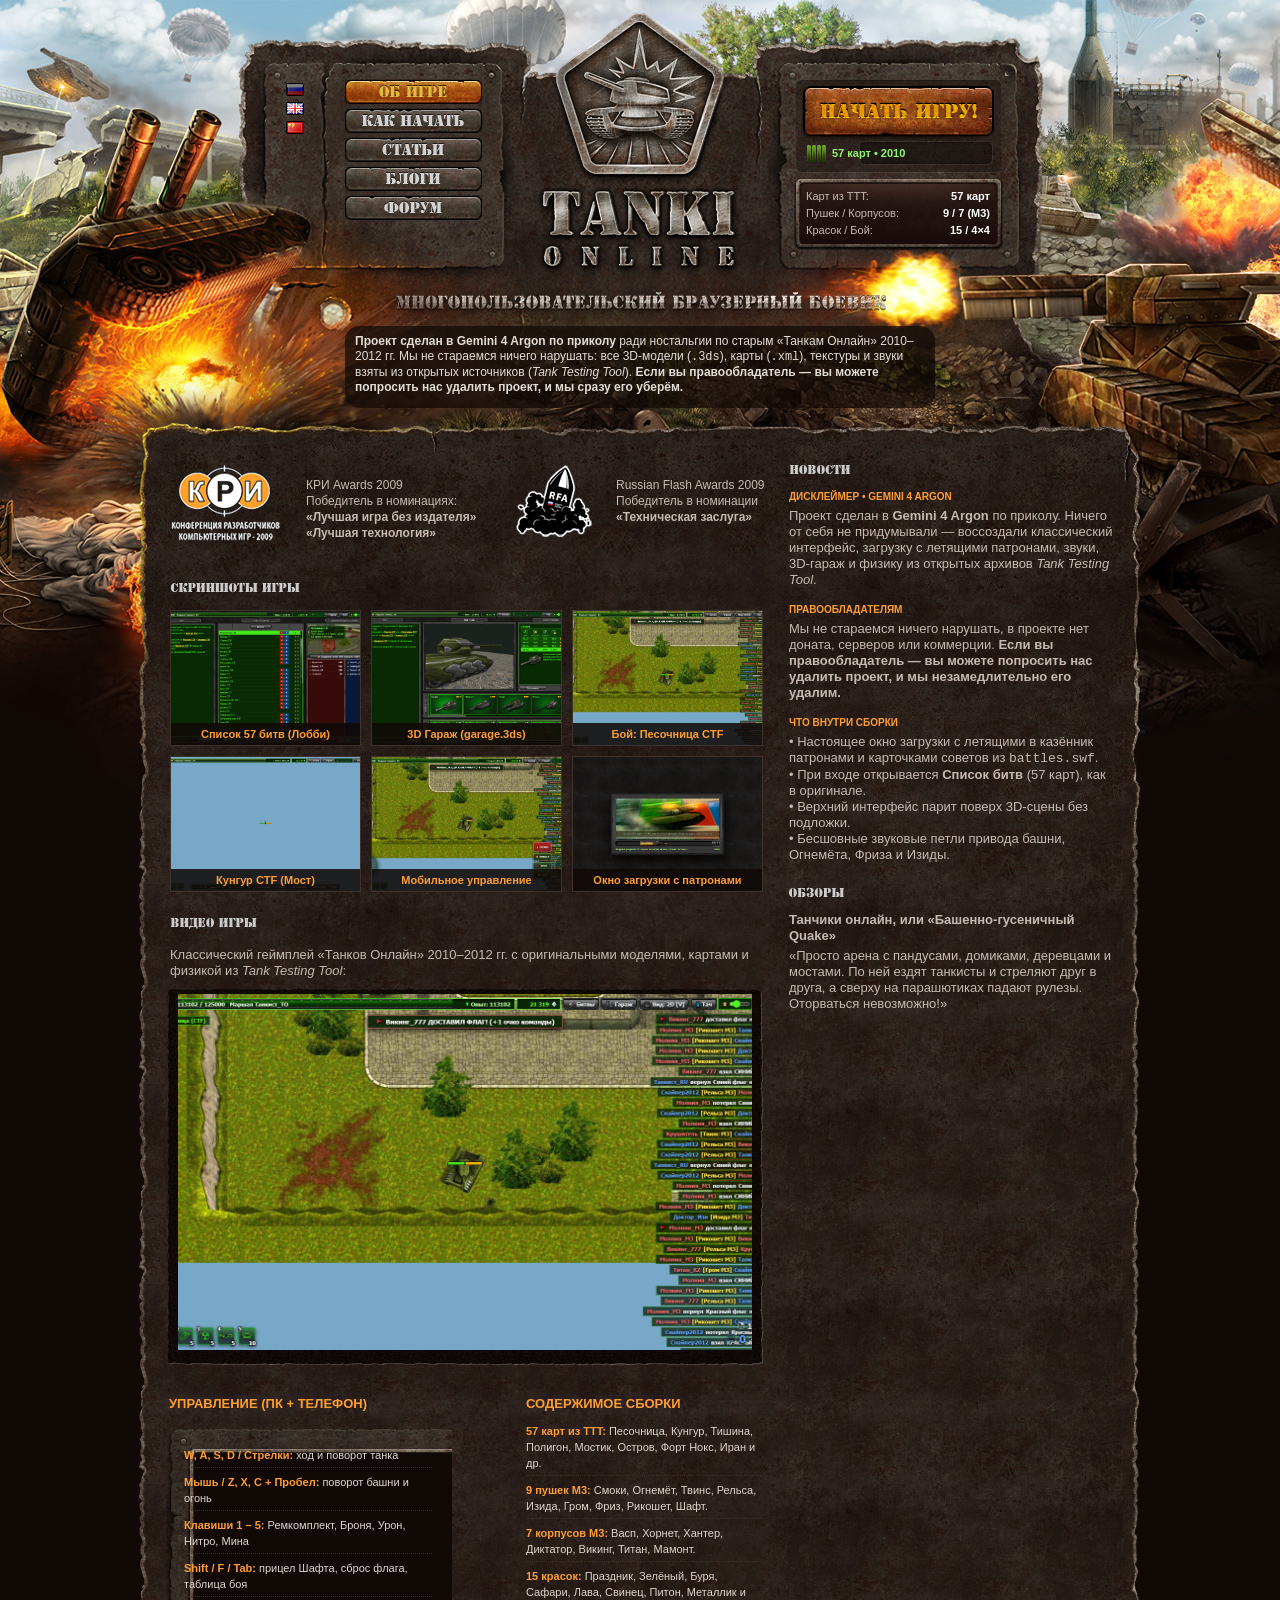
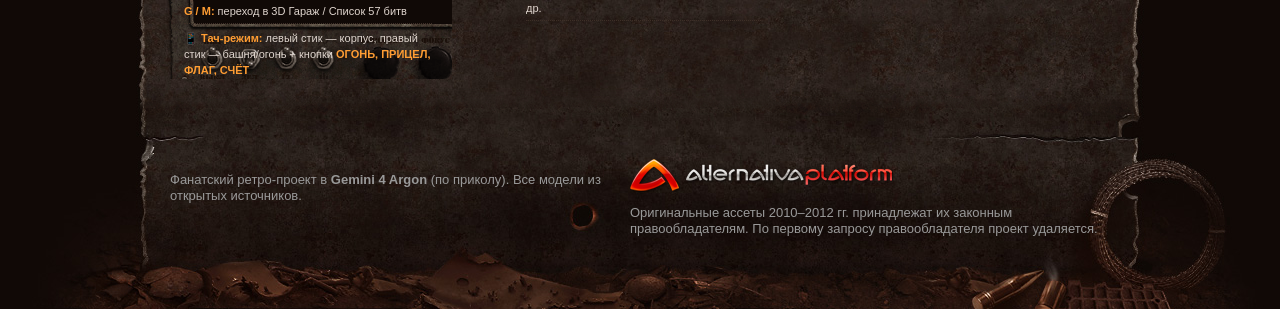
<file: index.html>
<!DOCTYPE html PUBLIC "-//W3C//DTD XHTML 1.0 Transitional//EN" "http://www.w3.org/TR/xhtml1/DTD/xhtml1-transitional.dtd">
<html xmlns="http://www.w3.org/1999/xhtml" dir="ltr" lang="ru-RU">
<head>
  <meta http-equiv="Content-Type" content="text/html; charset=UTF-8" />
  <meta name="viewport" content="width=1024" />
  <title>Танки Онлайн &#8211; многопользовательский браузерный боевик (2010–2012 • Gemini 4 Argon)</title>
  <style type="text/css">
    /* =========================================================================
       ОРИГИНАЛЬНЫЙ АРХИВНЫЙ CSS TANKIONLINE.COM/RU/ 2010 ГОДА (orig_all.css)
       ========================================================================= */
    body {
      font: 13px/16px Tahoma, Verdana, sans-serif;
      color: #c6bab3;
      background: #100906 url('site_assets/images/bg.jpg') repeat-y 50% 0;
      margin: 0;
      min-width: 1000px;
    }
    .mini { font: 12px/16px Tahoma, Verdana, sans-serif; }
    a { text-decoration: underline; color: #c93; }
    a:hover { text-decoration: none; }
    a:focus { outline: none; }
    img { border-style: none; }

    #main {
      background: url('site_assets/images/bg-main_summer.jpg') no-repeat 50% 0;
      width: 100%;
      overflow: hidden;
    }
    h1.logo {
      float: left;
      background: url('site_assets/images/logo.png') no-repeat;
      width: 208px;
      height: 264px;
      overflow: hidden;
      text-indent: -9999px;
      margin: 12px 0 0;
    }
    .logo a {
      display: block;
      width: 100%;
      height: 100%;
      overflow: hidden;
    }
    #header {
      width: 717px;
      height: 425px;
      padding: 0 137px 0 146px;
      margin: 0 auto;
      overflow: hidden;
    }
    .header {
      width: 717px;
      height: 288px;
      overflow: hidden;
    }
    .header .icons {
      float: left;
      width: 57px;
      padding: 0;
      margin: 77px 0 0;
      list-style: none;
    }
    .header .icons li {
      width: 57px;
      margin: 6px 0 0;
      overflow: hidden;
    }
    .header .icons li img { display: block; }

    #menu {
      float: left;
      width: 191px;
      padding: 0;
      margin: 75px 0 0;
      list-style: none;
    }
    #menu li {
      float: left;
      width: 100%;
      margin: 4px 0 0;
    }
    #menu li a {
      display: block;
      background: url('site_assets/images/bg-menu2.jpg') no-repeat;
      width: 141px;
      height: 25px;
      overflow: hidden;
      text-indent: -9999px;
    }
    #menu li a.btn-about   { background-position: 100% 0; }
    #menu li a.btn-about:hover, #menu li.active a.btn-about { background-position: 0 0; }
    #menu li a.btn-begin   { background-position: 100% -29px; }
    #menu li a.btn-begin:hover, #menu li.active a.btn-begin { background-position: 0 -29px; }
    #menu li a.btn-article { background-position: 100% -58px; }
    #menu li a.btn-article:hover, #menu li.active a.btn-article { background-position: 0 -58px; }
    #menu li a.btn-blog    { background-position: 100% -87px; }
    #menu li a.btn-blog:hover, #menu li.active a.btn-blog { background-position: 0 -87px; }
    #menu li a.btn-forum   { background-position: 100% -116px; }
    #menu li a.btn-forum:hover, #menu li.active a.btn-forum { background-position: 0 -116px; }

    .header .info {
      float: right;
      width: 209px;
      margin: 80px 0 0;
    }
    .header .server {
      background: url('site_assets/images/bg-server.jpg') no-repeat;
      width: 205px;
      height: 89px;
      padding: 4px 0 0;
      margin: 0 auto;
      overflow: hidden;
    }
    .header .server .btn {
      display: block;
      background: url('site_assets/images/btn-begin.gif') no-repeat;
      width: 195px;
      height: 57px;
      overflow: hidden;
      margin: 0 auto;
      text-indent: -9999px;
    }
    .header .server .btn:hover {
      background: url('site_assets/images/btn-begin.gif') no-repeat 0 -57px;
    }
    .header .server .item {
      width: 195px;
      padding: 0 0 0 10px;
      overflow: hidden;
    }
    .header .server .part {
      float: left;
      width: 185px;
    }
    .header .server .part ul {
      float: left;
      padding: 0 6px 0 0;
      margin: 4px 0 0;
      list-style: none;
    }
    .header .server .part ul li {
      float: left;
      padding: 0 0 0 1px;
    }
    .header .server .part ul li img { display: block; }
    .header .server .play {
      float: left;
      font-size: 11px;
      font-weight: bold;
      line-height: 18px;
      color: #8ef56e;
      text-decoration: none;
      margin: 3px 0 0;
    }

    .header .all {
      background: url('site_assets/images/bg-players.jpg') no-repeat;
      width: 209px;
      height: 72px;
      overflow: hidden;
      margin: 5px 0 0;
    }
    .header .all ul {
      width: 184px;
      padding: 0 13px 0 12px;
      margin: 8px 0 0;
      overflow: hidden;
      list-style: none;
    }
    .header .all ul li {
      float: left;
      width: 184px;
      margin: 3px 0 0;
      display: flex;
      justify-content: space-between;
      font-size: 11px;
      line-height: 14px;
      color: #c6bab3;
    }
    .header .all ul li b {
      color: #fff;
      font-weight: bold;
    }

    #header .holder {
      width: 590px;
      padding: 0 0 0 59px;
      overflow: hidden;
    }
    #header .slogan {
      background: url('site_assets/images/slogan.png') no-repeat;
      width: 504px;
      height: 31px;
      display: block;
      margin: 0 auto;
      text-indent: -9999px;
    }
    #header .box {
      width: 590px;
      overflow: hidden;
      margin: 7px 0 0;
    }
    #header .box .t {
      background: url('site_assets/images/bg-box-t.png') no-repeat;
      width: 590px;
      height: 15px;
      overflow: hidden;
    }
    #header .box .c {
      background: url('site_assets/images/bg-box-c.png') repeat;
      width: 570px;
      padding: 0 10px;
    }
    #header .box .c:after {
      clear: both;
      display: block;
      content: "";
    }
    #header .box .text {
      float: left;
      width: 570px;
      margin: -7px 0 -2px;
      position: relative;
    }
    #header .box .text p { margin: 0; font-size: 12px; line-height: 15px; color: #e2dcd7; }
    #header .box .b {
      background: url('site_assets/images/bg-box-b.png') no-repeat;
      width: 590px;
      height: 15px;
      overflow: hidden;
    }

    #content {
      width: 948px;
      padding: 0 26px;
      min-height: 400px;
      margin: 40px auto 0;
      overflow: hidden;
      z-index: 2;
      position: relative;
    }
    .content {
      float: left;
      width: 615px;
    }
    .links-box {
      width: 100%;
      overflow: hidden;
    }
    .links-box .item {
      float: left;
      width: 250px;
    }
    .links-box .one {
      width: 345px;
      padding: 0 0 0 5px;
    }
    .links-box .item .photo {
      float: left;
      width: 100px;
    }
    .links-box .one .photo { width: 135px; }
    .links-box .item .photo img { display: block; }

    .screen-box {
      width: 100%;
      overflow: hidden;
      margin: 30px 0 0;
    }
    .screen-box h2 {
      background: url('site_assets/images/text-screen.png') no-repeat;
      width: 130px;
      height: 10px;
      margin: 0 0 0 4px;
      overflow: hidden;
      text-indent: -9999px;
    }
    .screen-box ul {
      width: 100%;
      padding: 0;
      margin: 5px 0 0;
      overflow: hidden;
      list-style: none;
    }
    .screen-box ul li {
      float: left;
      width: 189px;
      height: 134px;
      padding: 4px;
      margin: 0 4px 4px 0;
      position: relative;
    }
    .screen-box ul li a {
      display: block;
      width: 189px;
      height: 134px;
      border: 1px solid #3f322a;
      overflow: hidden;
      position: relative;
    }
    .screen-box ul li a:hover {
      border-color: #ff9d33;
    }
    .screen-box ul li img {
      display: block;
      width: 189px;
      height: 134px;
      object-fit: cover;
    }
    .screen-caption {
      position: absolute;
      left: 0;
      right: 0;
      bottom: 0;
      background: rgba(16, 9, 6, 0.86);
      color: #ff9d33;
      font-size: 11px;
      font-weight: bold;
      padding: 3px 6px;
      text-align: center;
    }

    .video-box {
      width: 100%;
      overflow: hidden;
      margin: 20px 0 0;
    }
    .video-box h2 {
      background: url('site_assets/images/text-video.png') no-repeat;
      width: 87px;
      height: 11px;
      margin: 0 0 2px 4px;
      overflow: hidden;
      text-indent: -9999px;
    }
    .video-box p { margin: 0 0 10px 4px; }
    .video-box .photo {
      background: url('site_assets/images/bg-video.jpg') no-repeat;
      width: 586px;
      padding: 5px 6px;
      height: 367px;
      overflow: hidden;
      position: relative;
    }
    .video-showcase-link {
      display: block;
      width: 574px;
      height: 356px;
      position: relative;
      text-decoration: none;
      overflow: hidden;
    }
    .video-showcase-link img {
      width: 574px;
      height: 356px;
      object-fit: cover;
      display: block;
    }
    .video-play-overlay {
      position: absolute;
      left: 16px;
      right: 16px;
      bottom: 16px;
      background: rgba(16, 9, 6, 0.88);
      border: 1px solid #c93;
      padding: 10px 14px;
      color: #e6dad2;
    }
    .video-play-overlay strong {
      color: #ff9d33;
      font-size: 14px;
      display: block;
      margin-bottom: 4px;
    }

    .boxes {
      width: 100%;
      overflow: hidden;
      margin: 30px 0 0;
    }
    .boxes .box {
      float: left;
      width: 360px;
    }
    .boxes .klan { width: 235px; }
    .boxes .important h2 {
      font: bold 13px Tahoma, Verdana, sans-serif;
      color: #ff9d33;
      margin: 0 0 6px 3px;
      text-transform: uppercase;
    }
    .boxes .klan h2 {
      font: bold 13px Tahoma, Verdana, sans-serif;
      color: #ff9d33;
      margin: 0 0 8px 0;
      text-transform: uppercase;
    }
    .boxes .important .photo {
      background: url('site_assets/images/bg-graph.png') no-repeat;
      width: 296px;
      height: 260px;
      padding: 28px 20px 0 28px;
      overflow: hidden;
      margin: 8px 0 0 -10px;
      box-sizing: border-box;
    }
    .controls-mini-list {
      list-style: none;
      padding: 0;
      margin: 0;
      font-size: 11px;
      line-height: 16px;
      color: #dfd5ce;
    }
    .controls-mini-list li {
      margin-bottom: 6px;
      border-bottom: 1px dotted #3d2e26;
      padding-bottom: 4px;
    }
    .controls-mini-list b { color: #ff9d33; }

    .boxes .pic-list {
      width: 100%;
      padding: 0;
      margin: 0;
      overflow: hidden;
      list-style: none;
    }
    .boxes .pic-list li {
      float: left;
      width: 100%;
      line-height: 24px;
      margin: 6px 0 0;
    }
    .boxes .pic-list li a {
      display: block;
      padding: 3px 8px;
      background: #1b120d;
      border: 1px solid #3c2b22;
      color: #ff9d33;
      text-decoration: none;
      font-size: 12px;
      font-weight: bold;
    }
    .boxes .pic-list li a:hover {
      background: #2b1d15;
      border-color: #ff9d33;
      color: #fff;
    }

    .sidebar {
      float: left;
      width: 333px;
    }
    .sidebar .ad {
      background: url('site_assets/images/bg-pb.jpg') no-repeat;
      width: 307px;
      height: 80px;
      padding: 4px;
      margin: 0 0 10px 2px;
      overflow: hidden;
    }
    .sidebar .ad a.ad-banner-inner {
      display: flex;
      flex-direction: column;
      justify-content: center;
      width: 299px;
      height: 72px;
      padding: 0 14px;
      box-sizing: border-box;
      text-decoration: none;
      background: linear-gradient(90deg, rgba(22, 14, 10, 0.92) 0%, rgba(45, 28, 18, 0.78) 100%);
    }
    .sidebar .ad a.ad-banner-inner:hover {
      background: linear-gradient(90deg, rgba(45, 28, 18, 0.95) 0%, rgba(75, 46, 26, 0.88) 100%);
    }
    .sidebar .ad a.ad-banner-inner strong {
      color: #ff9d33;
      font-size: 14px;
      text-transform: uppercase;
      margin-bottom: 3px;
    }
    .sidebar .ad a.ad-banner-inner span {
      color: #d7cbc3;
      font-size: 11px;
    }

    .news-box {
      height: 1%;
      padding: 0 0 0 8px;
      overflow: hidden;
      margin: 24px 0 0;
    }
    .news-box h2 {
      background: url('site_assets/images/text-news.png') no-repeat;
      width: 61px;
      height: 10px;
      margin: 0;
      overflow: hidden;
      text-indent: -9999px;
    }
    .news-box .item {
      width: 100%;
      overflow: hidden;
      margin: 14px 0 0;
    }
    .news-box .item .date {
      display: block;
      font-style: normal;
      font-size: 10px;
      color: #ff9d33;
      font-weight: bold;
    }
    .news-box .item p { margin: 3px 0 0; }

    .view-box {
      height: 1%;
      padding: 0 0 0 8px;
      overflow: hidden;
      margin: 24px 0 0;
    }
    .view-box h2 {
      background: url('site_assets/images/text-view.png') no-repeat;
      width: 55px;
      height: 11px;
      margin: 0;
      overflow: hidden;
      text-indent: -9999px;
    }
    .view-box .item {
      width: 100%;
      overflow: hidden;
      margin: 14px 0 0;
    }
    .view-box .item p { margin: 4px 0 0; }

    .sidebar .ico-list {
      width: 100%;
      padding: 12px 0 0 8px;
      margin: 0;
      list-style: none;
      overflow: hidden;
    }
    .sidebar .ico-list li {
      float: left;
      padding: 0 2px 0 0;
    }
    .sidebar .ico-list li a {
      display: block;
      background: url('site_assets/images/icons2.png') no-repeat;
      width: 35px;
      height: 37px;
      text-indent: -9999px;
      overflow: hidden;
    }
    .sidebar .ico-list li a.ico3 { background-position: -70px 0; }
    .sidebar .ico-list li a.ico3:hover { background-position: -70px 100%; }
    .sidebar .ico-list li a.ico6 { background-position: -175px 0; }
    .sidebar .ico-list li a.ico6:hover { background-position: -175px 100%; }
    .sidebar .ico-list li a.ico5 { background-position: -140px 0; }
    .sidebar .ico-list li a.ico5:hover { background-position: -140px 100%; }
    .sidebar .ico-list li a.ico2 { background-position: -35px 0; }
    .sidebar .ico-list li a.ico2:hover { background-position: -35px 100%; }

    #footer {
      background: url('site_assets/images/bg-footer.gif') no-repeat 50% 0;
      width: 100%;
      overflow: hidden;
      margin: 10px 0 0;
      position: relative;
      z-index: 1;
    }
    .footer {
      background: url('site_assets/images/bg-footer.png') no-repeat;
      width: 1000px;
      margin: 0 auto;
      overflow: hidden;
    }
    .footer .holder {
      background: url('site_assets/images/bg-footer.jpg') no-repeat 0 24px;
      width: 1000px;
      position: relative;
      height: 150px;
      padding: 70px 0 0;
      overflow: hidden;
    }
    .footer .copy {
      float: left;
      width: 460px;
      padding: 0 0 0 30px;
    }
    .footer p {
      color: #999;
      margin: 13px 0 0;
    }
    .footer .copy ul {
      width: 100%;
      padding: 0;
      margin: 17px 0 0;
      overflow: hidden;
      list-style: none;
    }
    .footer .copy ul li {
      display: inline;
      padding: 0 0 0 25px;
    }
    .footer .copy ul li:first-child { padding: 0; }
    .footer .item {
      float: left;
      width: 480px;
    }
    .footer .logotype {
      display: block;
      background: url('site_assets/images/logo-alternative.png') no-repeat;
      width: 263px;
      height: 33px;
      text-indent: -9999px;
      overflow: hidden;
    }
  </style>
</head>
<body>
  <div id="main">
    <!-- ВЕРХНЯЯ ШАПКА 2010 ГОДА (ТОЧНАЯ ВЁРСТКА ORIG_2010.HTML) -->
    <div id="header">
      <div class="header">
        <ul class="icons">
          <li><img src="site_assets/images/ico02.gif" alt="RU" /></li>
          <li><img src="site_assets/images/ico01.gif" alt="EN" /></li>
          <li><img src="site_assets/images/ico03.gif" alt="CN" /></li>
        </ul>

        <!-- Оригинальное спрайтовое меню bg-menu2.jpg (якоря по странице портала) -->
        <ul id="menu">
          <li class="active"><a href="#about-project" class="btn-about" title="ОБ ИГРЕ">ОБ ИГРЕ</a></li>
          <li><a href="#controls-box" class="btn-begin" title="КАК НАЧАТЬ">КАК НАЧАТЬ</a></li>
          <li><a href="#screen-section" class="btn-article" title="СКРИНШОТЫ">СТАТЬИ</a></li>
          <li><a href="#news-section" class="btn-blog" title="О ПРОЕКТЕ">БЛОГ</a></li>
          <li><a href="#footer" class="btn-forum" title="ДИСКЛЕЙМЕР">ФОРУМ</a></li>
        </ul>

        <h1 class="logo"><a href="#about-project" title="Танки Онлайн">Танки Online</a></h1>

        <div class="info">
          <!-- Единственная кнопка входа в игру: оригинальный блок bg-server.jpg с кнопкой btn-begin.gif («НАЧАТЬ ИГРУ!») -->
          <div class="server">
            <a href="tanki_2d.html" id="startButton" class="btn" title="Начать игру!">Начать игру</a>
            <div class="item">
              <div class="part">
                <ul>
                  <li><img src="site_assets/images/item1-over.gif" alt="" /></li>
                  <li><img src="site_assets/images/item1-over.gif" alt="" /></li>
                  <li><img src="site_assets/images/item1-over.gif" alt="" /></li>
                  <li><img src="site_assets/images/item1-over.gif" alt="" /></li>
                </ul>
                <span class="play">57 карт • 2010</span>
              </div>
            </div>
          </div>

          <!-- Оригинальная плашка bg-players.jpg с честными цифрами контента сборки -->
          <div class="all">
            <ul>
              <li><span>Карт из TTT:</span><b>57 карт</b></li>
              <li><span>Пушек / Корпусов:</span><b>9 / 7 (M3)</b></li>
              <li><span>Красок / Бой:</span><b>15 / 4×4</b></li>
            </ul>
          </div>
        </div>
      </div>

      <!-- Оригинальный слоган slogan.png и текстурная рамка bg-box-t/c/b.png с дисклеймером Gemini 4 Argon -->
      <div class="holder" id="about-project">
        <strong class="slogan">Многопользовательский браузерный боевик</strong>
        <div class="box">
          <div class="t">&nbsp;</div>
          <div class="c">
            <div class="text">
              <p>
                <b>Проект сделан в Gemini 4 Argon по приколу</b> ради ностальгии по старым «Танкам Онлайн» 2010–2012 гг.
                Мы не стараемся ничего нарушать: все 3D-модели (<code>.3ds</code>), карты (<code>.xml</code>), текстуры и звуки взяты из открытых источников (<i>Tank Testing Tool</i>).
                <b>Если вы правообладатель — вы можете попросить нас удалить проект, и мы сразу его уберём.</b>
              </p>
            </div>
          </div>
          <div class="b">&nbsp;</div>
        </div>
      </div>
    </div>

    <!-- ОСНОВНОЙ КОНТЕНТ САЙТА 2010 ГОДА -->
    <div id="content">
      <div class="content">
        <!-- Награды КРИ Awards 2009 и Russian Flash Awards 2009 -->
        <div class="links-box">
          <div class="item one">
            <div class="photo">
              <img src="site_assets/images/logo1.png" alt="КРИ 2009" />
            </div>
            <div class="mini">
              <p>КРИ Awards 2009<br />Победитель в номинациях:<br /><b>«Лучшая игра без издателя»</b><br /><b>«Лучшая технология»</b></p>
            </div>
          </div>
          <div class="item">
            <div class="photo">
              <img src="site_assets/images/logo2.png" alt="RFA 2009" />
            </div>
            <div class="mini">
              <p>Russian Flash Awards 2009<br />Победитель в номинации<br /><b>«Техническая заслуга»</b></p>
            </div>
          </div>
        </div>

        <!-- СКРИНШОТЫ ИГРЫ (без дополнительных кнопок запуска) -->
        <div class="screen-box" id="screen-section">
          <h2 style="padding-bottom:8px;">СКРИНШОТЫ ИГРЫ</h2>
          <ul>
            <li>
              <a href="#screen-section">
                <img src="tanki_battles_list_verification.png" alt="Список 57 битв" />
                <span class="screen-caption">Список 57 битв (Лобби)</span>
              </a>
            </li>
            <li>
              <a href="#screen-section">
                <img src="tanki_garage_verification.png" alt="3D Гараж 2010" />
                <span class="screen-caption">3D Гараж (garage.3ds)</span>
              </a>
            </li>
            <li>
              <a href="#screen-section">
                <img src="tanki_battle_verification.png" alt="Песочница CTF" />
                <span class="screen-caption">Бой: Песочница CTF</span>
              </a>
            </li>
            <li>
              <a href="#screen-section">
                <img src="tanki_map_kungur_verification.png" alt="Кунгур CTF" />
                <span class="screen-caption">Кунгур CTF (Мост)</span>
              </a>
            </li>
            <li>
              <a href="#screen-section">
                <img src="tanki_mobile_controls_verification.png" alt="Мобильное управление" />
                <span class="screen-caption">Мобильное управление</span>
              </a>
            </li>
            <li>
              <a href="#screen-section">
                <img src="tanki_loader_verification.png" alt="Загрузка с патронами" />
                <span class="screen-caption">Окно загрузки с патронами</span>
              </a>
            </li>
          </ul>
        </div>

        <!-- ОРИГИНАЛЬНАЯ РАМКА ВИДЕО bg-video.jpg -->
        <div class="video-box">
          <h2>ВИДЕО ИГРЫ</h2><br />
          <p>Классический геймплей «Танков Онлайн» 2010–2012 гг. с оригинальными моделями, картами и физикой из <i>Tank Testing Tool</i>:</p>
          <div class="photo" align="center" valign="middle">
            <div class="video-showcase-link">
              <img src="tanki_battle_verification.png" alt="Танки Онлайн 2.5D" />
            </div>
          </div>
        </div>

        <!-- НИЖНИЕ ДВА БЛОКА В ОРИГИНАЛЬНОЙ СЕТКЕ .boxes (без дублирующих кнопок запуска) -->
        <div class="boxes" id="controls-box">
          <div class="box important">
            <h2>УПРАВЛЕНИЕ (ПК + ТЕЛЕФОН)</h2>
            <div class="photo">
              <ul class="controls-mini-list">
                <li><b>W, A, S, D / Стрелки:</b> ход и поворот танка</li>
                <li><b>Мышь / Z, X, C + Пробел:</b> поворот башни и огонь</li>
                <li><b>Клавиши 1 – 5:</b> Ремкомплект, Броня, Урон, Нитро, Мина</li>
                <li><b>Shift / F / Tab:</b> прицел Шафта, сброс флага, таблица боя</li>
                <li><b>G / M:</b> переход в 3D Гараж / Список 57 битв</li>
                <li><b>📱 Тач-режим:</b> левый стик — корпус, правый стик — башня/огонь + кнопки <b>ОГОНЬ, ПРИЦЕЛ, ФЛАГ, СЧЁТ</b></li>
              </ul>
            </div>
          </div>

          <div class="box klan">
            <h2>СОДЕРЖИМОЕ СБОРКИ</h2>
            <ul class="controls-mini-list" style="padding-top:4px;">
              <li><b>57 карт из TTT:</b> Песочница, Кунгур, Тишина, Полигон, Мостик, Остров, Форт Нокс, Иран и др.</li>
              <li><b>9 пушек M3:</b> Смоки, Огнемёт, Твинс, Рельса, Изида, Гром, Фриз, Рикошет, Шафт.</li>
              <li><b>7 корпусов M3:</b> Васп, Хорнет, Хантер, Диктатор, Викинг, Титан, Мамонт.</li>
              <li><b>15 красок:</b> Праздник, Зелёный, Буря, Сафари, Лава, Свинец, Питон, Металлик и др.</li>
            </ul>
          </div>
        </div>
      </div>

      <!-- ПРАВАЯ КОЛОНКА (ОРИГИНАЛЬНЫЙ SIDEBAR С ЗАГОЛОВКАМИ text-news.png / text-view.png БЕЗ ЛИШНИХ КНОПОК ИГРЫ) -->
      <div class="sidebar" id="news-section">
        <div class="news-box" style="margin-top:0;">
          <h2>НОВОСТИ</h2>
          <div class="item">
            <em class="date">ДИСКЛЕЙМЕР • GEMINI 4 ARGON</em>
            <p>
              Проект сделан в <b>Gemini 4 Argon</b> по приколу. Ничего от себя не придумывали — воссоздали классический интерфейс,
              загрузку с летящими патронами, звуки, 3D-гараж и физику из открытых архивов <i>Tank Testing Tool</i>.
            </p>
          </div>
          <div class="item">
            <em class="date">ПРАВООБЛАДАТЕЛЯМ</em>
            <p>
              Мы не стараемся ничего нарушать, в проекте нет доната, серверов или коммерции.
              <b>Если вы правообладатель — вы можете попросить нас удалить проект, и мы незамедлительно его удалим.</b>
            </p>
          </div>
          <div class="item">
            <em class="date">ЧТО ВНУТРИ СБОРКИ</em>
            <p>
              • Настоящее окно загрузки с летящими в казённик патронами и карточками советов из <code>battles.swf</code>.<br />
              • При входе открывается <b>Список битв</b> (57 карт), как в оригинале.<br />
              • Верхний интерфейс парит поверх 3D-сцены без подложки.<br />
              • Бесшовные звуковые петли привода башни, Огнемёта, Фриза и Изиды.
            </p>
          </div>
        </div>

        <div class="view-box">
          <h2>ОБЗОРЫ</h2>
          <div class="item">
            <b>Танчики онлайн, или «Башенно-гусеничный Quake»</b><br />
            <p>
              «Просто арена с пандусами, домиками, деревцами и мостами. По ней ездят танкисты и стреляют друг в друга,
              а сверху на парашютиках падают рулезы. Оторваться невозможно!»
            </p>
          </div>
        </div>
      </div>
    </div>

    <!-- ОРИГИНАЛЬНЫЙ ПОДВАЛ 2010 ГОДА (bg-footer.gif + bg-footer.png + bg-footer.jpg + logo-alternative.png) -->
    <div id="footer">
      <div class="footer">
        <div class="holder">
          <div class="copy">
            <p>Фанатский ретро-проект в <b>Gemini 4 Argon</b> (по приколу). Все модели из открытых источников.</p>
          </div>
          <div class="item">
            <span class="logotype">alternativaplatforma</span>
            <p>Оригинальные ассеты 2010–2012 гг. принадлежат их законным правообладателям. По первому запросу правообладателя проект удаляется.</p>
          </div>
        </div>
      </div>
    </div>
  </div>
</body>
</html>
</file>
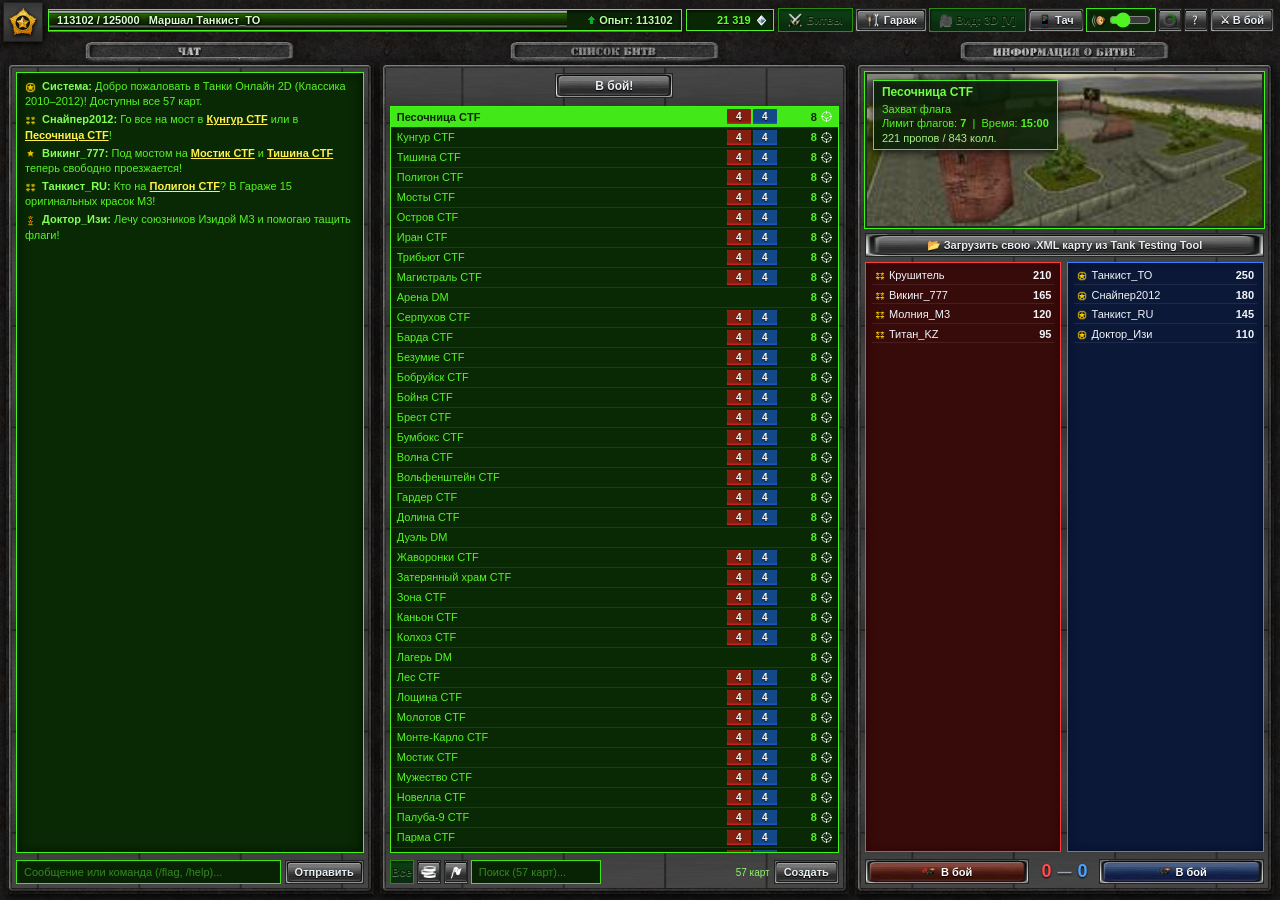
<file: tanki_2d.html>
<!DOCTYPE html>
<html lang="ru">
<head>
<meta charset="UTF-8">
<meta name="viewport" content="width=device-width, initial-scale=1.0">
<title>ТАНКИ ОНЛАЙН 2D — Классика 2010–2012 (Все 57 карт + Tank Testing Tool)</title>
<style>
  * { box-sizing: border-box; margin: 0; padding: 0; user-select: none; }
  body {
    background-color: #363d39;
    background-image: var(--ui-bg-tile);
    background-repeat: repeat;
    background-size: auto;
    color: #e6ebed;
    font-family: 'Tahoma', 'Arial', sans-serif;
    overflow: hidden;
    height: 100vh;
    display: flex;
    flex-direction: column;
    image-rendering: auto;
  }

  /* =========================================================
     ВЕРХНИЙ ИНТЕРФЕЙС ПОВЕРХ ИГРЫ (БЕЗ ПОДЛОЖКИ / ФОНОВОЙ ПОЛОСЫ!)
     ========================================================= */
  #top-hud {
    position: fixed;
    top: 0;
    left: 0;
    right: 0;
    height: 36px;
    background: transparent !important;
    border: none !important;
    box-shadow: none !important;
    display: flex;
    align-items: center;
    padding: 4px 6px 0 48px;
    z-index: 60;
    gap: 4px;
    pointer-events: none;
  }
  #top-hud > * {
    pointer-events: auto;
  }

  /* Выступающий слева щиток со званием (42x42, выступает вниз на 6px как на рефах 1, 2, 3, 4) */
  .rank-shield-float {
    position: absolute;
    left: 3px;
    top: 2px;
    width: 40px;
    height: 40px;
    background-image: var(--ui-combo-bg);
    background-size: 100% 100%;
    border: 1px solid #1d221f;
    display: flex;
    align-items: center;
    justify-content: center;
    z-index: 65;
    box-shadow: 0 2px 5px rgba(0,0,0,0.85);
  }
  .rank-shield-float img {
    width: 32px;
    height: 32px;
    object-fit: contain;
    filter: drop-shadow(0 1px 2px #000);
  }

  /* Длинная зелёная полоса звания и опыта во всю ширину шапки (до самого окошка кристаллов!) */
  .xp-bar-main {
    flex: 1;
    min-width: 180px;
    height: 22px;
    background-color: #0b2407;
    border: 1px solid #4ef522;
    box-shadow: inset 0 1px 4px rgba(0,0,0,0.9), 0 1px 0 #666e69;
    position: relative;
    overflow: hidden;
    display: flex;
    align-items: center;
  }
  .xp-bar-fill {
    height: 100%;
    width: 82%;
    background-image: var(--ui-xp-bar-c);
    background-size: auto 100%;
    background-repeat: repeat-x;
  }
  .xp-bar-text {
    position: absolute;
    inset: 0;
    display: flex;
    align-items: center;
    justify-content: space-between;
    padding: 0 8px;
    font-size: 11px;
    font-weight: 700;
    color: #dcffd0;
    text-shadow: 0 1px 2px #000, 0 0 3px #000;
    white-space: nowrap;
  }
  .xp-bar-text .score-right {
    color: #b7ff9e;
    text-shadow: 0 1px 2px #000, 0 0 3px #000;
    display: inline-flex;
    align-items: center;
    gap: 3px;
  }
  .xp-bar-text .score-right img {
    width: 9px;
    height: 8px;
    object-fit: contain;
  }

  /* Окошко кристаллов точно как на Рефах 1, 2, 3, 4 */
  .crystals-box {
    display: flex;
    align-items: center;
    justify-content: flex-end;
    background-color: #092605;
    border: 1px solid #4ef522;
    box-shadow: inset 0 1px 3px rgba(0,0,0,0.9);
    height: 22px;
    min-width: 88px;
    padding: 0 6px;
    gap: 5px;
    color: #5eff2b;
    font-size: 11px;
    font-weight: 700;
    text-shadow: 0 1px 1px #000;
    white-space: nowrap;
  }
  .crystal-icon-img {
    width: 11px;
    height: 11px;
    object-fit: contain;
  }

  /* Кнопки верхней панели из оригинальных битмапов battles.swf */
  .top-nav-buttons {
    display: flex;
    align-items: center;
    gap: 2px;
  }
  .to-swf-btn {
    height: 24px;
    padding: 0 9px;
    background-color: #555c58;
    background-image: var(--ui-btn-def-up);
    background-size: 100% 100%;
    border: 1px solid #202422;
    color: #e8eef2;
    font-family: 'Tahoma', sans-serif;
    font-size: 11px;
    font-weight: 700;
    cursor: pointer;
    display: flex;
    align-items: center;
    justify-content: center;
    gap: 4px;
    text-shadow: 0 1px 1px #000;
    white-space: nowrap;
  }
  .to-swf-btn:hover {
    background-image: var(--ui-btn-def-over);
  }
  .to-swf-btn:active {
    background-image: var(--ui-btn-def-down);
    transform: translateY(1px);
  }
  .to-swf-btn.active-tab, .to-swf-btn.active-green {
    background-image: var(--ui-btn-green-big);
    color: #062402;
    text-shadow: 0 1px 0 rgba(255,255,255,0.35);
    border-color: #298f0e;
  }
  .to-swf-btn.btn-blue {
    background-image: var(--ui-btn-blue-up);
    color: #ffffff;
  }
  .to-swf-btn.btn-blue:hover {
    background-image: var(--ui-btn-blue-over);
  }
  .to-swf-btn.btn-red {
    background-image: var(--ui-btn-red-up);
    color: #ffffff;
  }
  .to-swf-btn.btn-red:hover {
    background-image: var(--ui-btn-red-over);
  }
  .to-swf-btn img {
    width: 15px;
    height: 15px;
    object-fit: contain;
  }
  .to-swf-btn.icon-only {
    width: 24px;
    padding: 0;
  }

  .volume-control {
    display: flex;
    align-items: center;
    gap: 3px;
    background-color: #092605;
    border: 1px solid #3ce615;
    padding: 0 4px;
    height: 24px;
  }
  .volume-control input[type="range"] {
    width: 42px;
    accent-color: #4ef522;
    cursor: pointer;
  }

  /* =========================================================
     ИГРОВОЙ ХОЛСТ БОЯ И ОРИГИНАЛЬНЫЙ БОЕВОЙ HUD BATTLES.SWF
     (Рамка ViewportBorder + припасы слева снизу + счёт флагов и таймер справа снизу!)
     ========================================================= */
  #webgl-container {
    width: 100vw;
    height: 100vh;
    position: relative;
    background: #78a8c8;
    overflow: hidden;
    border: none;
  }
  canvas#webgl-canvas {
    width: 100%;
    height: 100%;
    display: block;
    touch-action: none;
  }
  canvas#overlay-canvas {
    position: absolute;
    inset: 0;
    pointer-events: none;
    z-index: 5;
  }

  /* Прицел Шафта из battles.swf (bmp_792) при зажатии Shift / ПКМ */
  #shaft-scope-overlay {
    position: absolute;
    inset: 0;
    pointer-events: none;
    z-index: 6;
    display: none;
    align-items: center;
    justify-content: center;
    background: radial-gradient(circle, rgba(0,0,0,0) 28%, rgba(0,18,0,0.82) 72%);
  }
  #shaft-scope-overlay img {
    width: 340px;
    height: 340px;
    object-fit: contain;
    opacity: 0.92;
  }

  /* Оригинальная схема помощи по клавишам из battles.swf (bmp_654) по клику на [?] */
  #help-diagram-modal {
    position: absolute;
    inset: 0;
    background: rgba(5, 14, 6, 0.78);
    z-index: 42;
    display: none;
    align-items: center;
    justify-content: center;
    cursor: pointer;
  }
  #help-diagram-modal img {
    max-width: 88%;
    max-height: 82%;
    object-fit: contain;
    filter: drop-shadow(0 8px 24px #000);
  }

  #ctf-banner {
    position: absolute;
    top: 42px;
    left: 50%;
    transform: translateX(-50%);
    background-color: rgba(9, 38, 5, 0.92);
    border: 1px solid #4ef522;
    color: #ffffff;
    font-size: 13px;
    font-weight: 900;
    padding: 4px 16px;
    z-index: 15;
    display: none;
    text-shadow: 0 1px 2px #000;
    box-shadow: 0 4px 12px rgba(0,0,0,0.85);
  }

  /* Верхний левый бейдж текущей карты в бою (сразу под плавающей верхней панелью!) */
  .battle-map-corner-pill {
    position: absolute;
    top: 44px;
    left: 10px;
    background: rgba(8, 30, 5, 0.78);
    border: 1px solid #3ce615;
    color: #65f732;
    font-size: 11px;
    font-weight: 700;
    padding: 2px 8px;
    z-index: 10;
    cursor: pointer;
    text-shadow: 0 1px 2px #000;
  }
  .battle-map-corner-pill:hover {
    background: rgba(16, 62, 10, 0.95);
    color: #a3ff7d;
  }

  /* Килл-лог в правом верхнем углу экрана боя (под плавающей верхней панелью) */
  #kill-log {
    position: absolute;
    top: 40px;
    right: 10px;
    display: flex;
    flex-direction: column;
    align-items: flex-end;
    gap: 2px;
    pointer-events: none;
    z-index: 10;
  }
  .log-item {
    background-color: rgba(8, 24, 6, 0.72);
    border: 1px solid rgba(60, 230, 21, 0.45);
    padding: 2px 7px;
    font-size: 11px;
    font-weight: 700;
    display: flex;
    align-items: center;
    gap: 5px;
    text-shadow: 0 1px 2px #000;
  }
  .t-blue { color: #60a5fa; }
  .t-red  { color: #f87171; }
  .t-gun  { color: #fde047; font-size: 11px; }

  /* Нижний левый угол боя: чистый ряд из 5 иконок припасов 34x34 (InventoryIcon из battles.swf, без громоздкой коробки!) */
  #bottom-left-inventory {
    position: absolute;
    bottom: 10px;
    left: 12px;
    display: flex;
    align-items: center;
    gap: 6px;
    z-index: 12;
  }
  .supply-btn {
    width: 36px;
    height: 36px;
    position: relative;
    cursor: pointer;
    display: flex;
    align-items: center;
    justify-content: center;
    filter: drop-shadow(0 2px 3px rgba(0,0,0,0.9));
    transition: transform 0.06s;
  }
  .supply-btn:hover { transform: scale(1.07); }
  .supply-btn.active {
    filter: drop-shadow(0 0 6px #65f732) brightness(1.18);
  }
  .supply-btn img {
    width: 34px;
    height: 34px;
    object-fit: contain;
    display: block;
  }
  .supply-btn .hotkey {
    position: absolute;
    top: -3px;
    left: 1px;
    font-size: 10px;
    font-weight: 900;
    color: #ffffff;
    text-shadow: -1px -1px 0 #000, 1px -1px 0 #000, -1px 1px 0 #000, 1px 1px 0 #000;
  }
  .supply-btn .counter {
    position: absolute;
    bottom: -2px;
    right: 0px;
    font-size: 11px;
    font-weight: 900;
    color: #ffffff;
    text-shadow: -1px -1px 0 #000, 1px -1px 0 #000, -1px 1px 0 #000, 1px 1px 0 #000;
  }

  /* Нижний правый угол боя: оригинальный CTFScoreIndicator + Таймер из battles.swf */
  #bottom-right-ctf-hud {
    position: absolute;
    bottom: 10px;
    right: 14px;
    display: flex;
    flex-direction: column;
    align-items: flex-end;
    gap: 4px;
    z-index: 12;
    pointer-events: none;
  }
  .hud-timer-row {
    display: flex;
    align-items: center;
    gap: 5px;
    font-family: 'Tahoma', sans-serif;
    font-size: 18px;
    font-weight: 900;
    color: #e2e8f0;
    text-shadow: -1px -1px 0 #000, 1px -1px 0 #000, -1px 1px 0 #000, 1px 1px 0 #000, 0 2px 4px #000;
    letter-spacing: 0.5px;
  }
  .hud-timer-row img {
    width: 14px;
    height: 15px;
    object-fit: contain;
    filter: drop-shadow(0 1px 2px #000);
  }
  .hud-ctf-scores-row {
    display: flex;
    align-items: center;
    gap: 14px;
  }
  .hud-ctf-team {
    display: flex;
    align-items: center;
    gap: 5px;
  }
  .hud-ctf-team img {
    width: 24px;
    height: 24px;
    object-fit: contain;
    filter: drop-shadow(0 2px 3px rgba(0,0,0,0.95));
  }
  .hud-ctf-score-num {
    font-family: 'Tahoma', sans-serif;
    font-size: 22px;
    font-weight: 900;
    line-height: 1;
    text-shadow: -1px -1px 0 #000, 1px -1px 0 #000, -1px 1px 0 #000, 1px 1px 0 #000, 0 2px 5px #000;
  }
  .hud-ctf-score-num.blue { color: #60a5fa; }
  .hud-ctf-score-num.red  { color: #f87171; }

  /* Скрытые совместимые элементы для старых вызовов */
  .hidden-compat-hud { display: none !important; }

  /* =========================================================
     ОБЩИЕ ТЕКСТУРНЫЕ ОКНА И ТАБЫ ИЗ BATTLES.SWF (ТОЧНЫЙ 9-SLICE, ТАБЫ ПО ЦЕНТРУ!)
     ========================================================= */
  .to-fullscreen-overlay {
    position: fixed;
    top: 0;
    left: 0;
    right: 0;
    bottom: 0;
    background-color: #363d39;
    background-image: var(--ui-bg-tile);
    background-repeat: repeat;
    background-size: auto;
    display: none;
    flex-direction: column;
    z-index: 50;
    padding: 40px 6px 6px 6px;
    gap: 5px;
  }

  /* Металлическое окно с выступающим трапециевидным табом ПО ЦЕНТРУ сверху (как на рефах 1, 2, 3, 4!) */
  .to-window-frame {
    position: relative;
    display: flex;
    flex-direction: column;
    min-height: 0;
  }
  .to-window-tab {
    align-self: center;
    margin-bottom: -3px;
    height: 25px;
    min-width: 215px;
    padding: 0 24px;
    background-image: var(--ui-tab-wide);
    background-size: 100% 100%;
    display: flex;
    align-items: center;
    justify-content: center;
    z-index: 3;
    pointer-events: none;
    flex-shrink: 0;
  }
  .to-window-tab img.tab-title-bmp {
    height: 14px;
    width: auto;
    object-fit: contain;
    display: block;
  }
  .to-window-body {
    flex: 1;
    min-height: 0;
    background-color: #464d49;
    background-image: var(--ui-bg-tile);
    background-repeat: repeat;
    background-size: auto;
    border: 6px solid transparent;
    border-image: var(--ui-window-9slice) 10 fill repeat;
    padding: 4px;
    display: flex;
    flex-direction: column;
    gap: 5px;
    box-shadow: 0 3px 8px rgba(0,0,0,0.85);
  }

  /* Внутренние зелёные, синие и красные ЭЛТ-экраны с чёткой 1px неоновой рамкой как во Flash-клиенте */
  .to-crt-green {
    flex: 1;
    min-height: 0;
    background-color: #092904;
    border: 1px solid #42f516;
    box-shadow: inset 0 0 12px rgba(0, 14, 0, 0.92);
    display: flex;
    flex-direction: column;
    overflow: hidden;
    position: relative;
  }
  .to-crt-blue {
    background-color: #0b1838;
    border: 1px solid #3583ff;
    box-shadow: inset 0 0 10px rgba(0, 12, 40, 0.9);
  }
  .to-crt-red {
    background-color: #380b0b;
    border: 1px solid #ff3b3b;
    box-shadow: inset 0 0 10px rgba(45, 0, 0, 0.9);
  }

  /* =========================================================
     ЛЕВАЯ КОЛОНКА «ЧАТ» (КАК НА РЕФАХ 1, 2, 3, 4)
     ========================================================= */
  .chat-log-scroll {
    flex: 1;
    min-height: 0;
    overflow-y: auto;
    padding: 6px 8px;
    font-size: 11px;
    line-height: 1.38;
    color: #54f524;
  }
  .chat-log-scroll::-webkit-scrollbar { width: 12px; }
  .chat-log-scroll::-webkit-scrollbar-track { background: #071904; border-left: 1px solid #2b8a12; }
  .chat-log-scroll::-webkit-scrollbar-thumb {
    background-image: var(--ui-btn-def-up);
    background-size: 100% 100%;
    border: 1px solid #7d8580;
  }
  .chat-msg {
    margin-bottom: 3px;
    word-break: break-word;
  }
  .chat-msg .chat-rank {
    display: inline-block;
    width: 11px;
    height: 11px;
    vertical-align: middle;
    margin-right: 3px;
  }
  .chat-msg .chat-author {
    color: #82ff59;
    font-weight: 700;
  }
  .chat-msg .chat-map-link {
    color: #fff04b;
    text-decoration: underline;
    cursor: pointer;
    font-weight: 700;
  }
  .chat-msg .chat-map-link:hover {
    color: #ffffff;
  }
  .chat-input-row {
    display: flex;
    gap: 4px;
    margin-top: 2px;
  }
  .to-input-field {
    flex: 1;
    height: 24px;
    background: #082304;
    border: 1px solid #3ce615;
    color: #65f732;
    padding: 0 7px;
    font-family: 'Tahoma', sans-serif;
    font-size: 11px;
    outline: none;
  }
  .to-input-field::placeholder { color: #368723; }

  /* =========================================================
     ЭКРАН «СПИСОК БИТВ» И «ИНФОРМАЦИЯ О БИТВЕ» (3 КОЛОНКИ ТОЧНО КАК НА РЕФЕ №3!)
     ========================================================= */
  .battles-layout-grid {
    flex: 1;
    min-height: 0;
    display: grid;
    grid-template-columns: 29% 37% 1fr;
    gap: 6px;
  }

  .battles-top-cta {
    display: flex;
    align-items: center;
    justify-content: center;
    padding: 1px 0 3px 0;
  }

  .battles-table-wrap {
    flex: 1;
    min-height: 0;
    overflow-y: auto;
  }
  .battles-table-wrap::-webkit-scrollbar { width: 12px; }
  .battles-table-wrap::-webkit-scrollbar-track { background: #071904; border-left: 1px solid #2b8a12; }
  .battles-table-wrap::-webkit-scrollbar-thumb {
    background-image: var(--ui-btn-def-up);
    background-size: 100% 100%;
    border: 1px solid #7d8580;
  }

  .to-battles-table {
    width: 100%;
    border-collapse: collapse;
    font-size: 11px;
  }
  .to-battles-table tbody tr {
    border-bottom: 1px solid rgba(57, 168, 30, 0.22);
    cursor: pointer;
    color: #54f524;
    height: 20px;
  }
  .to-battles-table tbody tr:hover {
    background: rgba(74, 235, 30, 0.16);
  }
  .to-battles-table tbody tr.selected-battle-row {
    background: #42e817 !important;
    color: #062402 !important;
    font-weight: 700;
  }
  .to-battles-table tbody tr.selected-battle-row td {
    color: #062402 !important;
  }
  .to-battles-table td {
    padding: 1px 6px;
    white-space: nowrap;
  }

  /* Оригинальные текстурные плашки [ 4 | 4 ] из battles.swf (cell_red / cell_blue) и индикатор слотов (icon_slots_green) */
  .battle-team-pills {
    display: inline-flex;
    align-items: center;
    gap: 2px;
  }
  .pill-red {
    display: inline-block;
    min-width: 24px;
    height: 15px;
    text-align: center;
    background-color: #c81e1e;
    background-image: var(--ui-cell-red);
    background-size: 100% 100%;
    color: #ffffff;
    font-size: 10px;
    font-weight: 700;
    line-height: 15px;
    text-shadow: 0 1px 1px #000;
  }
  .pill-blue {
    display: inline-block;
    min-width: 24px;
    height: 15px;
    text-align: center;
    background-color: #1d52c8;
    background-image: var(--ui-cell-blue);
    background-size: 100% 100%;
    color: #ffffff;
    font-size: 10px;
    font-weight: 700;
    line-height: 15px;
    text-shadow: 0 1px 1px #000;
  }
  .pill-dm-green {
    display: inline-flex;
    align-items: center;
    justify-content: flex-end;
    gap: 4px;
    font-weight: 700;
  }
  .slots-dot-img {
    width: 11px;
    height: 11px;
    object-fit: contain;
    vertical-align: middle;
  }

  .battles-bottom-bar {
    display: flex;
    align-items: center;
    justify-content: space-between;
    gap: 4px;
    padding-top: 2px;
  }

  /* Правая колонка «ИНФОРМАЦИЯ О БИТВЕ» (как на Рефе №3) */
  .battle-preview-img-wrap {
    width: 100%;
    height: 156px;
    background: #091d06;
    border: 2px solid #232a25;
    outline: 1px solid #42f516;
    position: relative;
    overflow: hidden;
    flex-shrink: 0;
  }
  #battle-info-preview-img {
    width: 100%;
    height: 100%;
    object-fit: cover;
    display: block;
  }
  .battle-preview-overlay-box {
    position: absolute;
    top: 6px;
    left: 6px;
    background: rgba(8, 30, 5, 0.86);
    border: 1px solid #42f516;
    padding: 4px 8px;
    font-size: 11px;
    color: #54f524;
    line-height: 1.32;
    box-shadow: 0 2px 8px rgba(0,0,0,0.8);
  }
  .battle-preview-overlay-box .map-title {
    font-size: 12px;
    font-weight: 700;
    color: #72ff47;
    margin-bottom: 1px;
  }

  /* Строка ссылки на битву (как на Рефе №3 между превью карты и таблицами команд!) */
  .battle-link-copy-row {
    display: flex;
    align-items: center;
    gap: 4px;
  }

  .battle-teams-split {
    flex: 1;
    min-height: 0;
    display: grid;
    grid-template-columns: 1fr 1fr;
    gap: 6px;
  }
  .battle-team-roster {
    padding: 4px 6px;
    display: flex;
    flex-direction: column;
    gap: 2px;
    font-size: 11px;
    overflow-y: auto;
  }
  .roster-player-row {
    display: flex;
    justify-content: space-between;
    align-items: center;
    padding: 2px 3px;
    color: #f1f5f9;
    font-size: 11px;
    border-bottom: 1px solid rgba(255,255,255,0.08);
  }
  .roster-player-row img.roster-rank {
    width: 10px;
    height: 11px;
    object-fit: contain;
    vertical-align: middle;
    margin-right: 4px;
  }

  .battle-join-bar {
    display: flex;
    align-items: center;
    justify-content: space-between;
    gap: 8px;
    padding-top: 2px;
  }
  .battle-score-mid {
    display: flex;
    align-items: center;
    gap: 6px;
    font-size: 18px;
    font-weight: 700;
    padding: 0 4px;
    text-shadow: 0 1px 2px #000;
  }
  .battle-score-mid .red-num { color: #ff4c4c; }
  .battle-score-mid .blue-num { color: #4ca3ff; }
  .btn-join-team {
    flex: 1;
    height: 25px;
    font-size: 11px;
    font-weight: 700;
  }

  /* =========================================================
     КЛАССИЧЕСКИЙ ГАРАЖ ТАНКОВ ОНЛАЙН (СЛЕВА ЧАТ ВО ВСЮ ВЫСОТУ, СПРАВА СВЕРХУ МОЙ ТАНК + ИНФОРМАЦИЯ И СНИЗУ 2 ЛЕНТЫ — ТОЧНО ПО РЕФАМ 1, 2, 4!)
     ========================================================= */
  .to-garage-main-split {
    flex: 1;
    min-height: 0;
    display: grid;
    grid-template-columns: 31% 1fr;
    gap: 6px;
  }
  .to-garage-right-col {
    flex: 1;
    min-width: 0;
    min-height: 0;
    display: flex;
    flex-direction: column;
    gap: 6px;
  }
  .to-garage-top-row {
    flex: 1;
    min-height: 0;
    display: grid;
    grid-template-columns: 1.16fr 0.84fr;
    gap: 6px;
  }

  /* Окно МОЙ ТАНК: 3D витрина занимает всю область окна без лишней текстовой плашки снизу (как на Рефах 1, 2, 4!) */
  .garage-3d-viewport {
    flex: 1;
    min-height: 0;
    position: relative;
    background-color: #161b18;
    border: 4px solid transparent;
    border-image: var(--ui-viewport-9slice) 6 fill repeat;
    padding: 2px;
    overflow: hidden;
    display: flex;
    flex-direction: column;
  }
  #garage-3d-canvas {
    width: 100%;
    flex: 1;
    min-height: 0;
    display: block;
    cursor: grab;
  }

  /* Правая панель Гаража: ИНФОРМАЦИЯ (таблица с характеристиками СЛЕВА и M0-M3 СПРАВА как на Рефах 1 и 2!) */
  .info-panel-body {
    flex: 1;
    min-height: 0;
    padding: 6px 8px;
    overflow-y: auto;
    color: #54f524;
    display: flex;
    flex-direction: column;
    gap: 5px;
  }
  .info-title-row {
    display: flex;
    align-items: center;
    justify-content: space-between;
  }
  .info-item-name {
    font-size: 16px;
    font-weight: 700;
    color: #54f524;
  }

  /* Ярко-зелёная таблица модификаций M0–M3 сверху:
     На Рефах 1 и 2 слева идут 4 колонки характеристик с 32x32 иконками и подписями единиц (урон, выстр/мин, град/сек, м),
     а справа — колонка модификации [M][M][M][ ] + иконка ранга + цена в кристаллах! */
  .mod-specs-box {
    border: 1px solid #49ff1c;
    background: #104906;
    padding: 2px;
  }
  .mod-specs-table {
    width: 100%;
    border-collapse: collapse;
    font-size: 11px;
  }
  .mod-specs-table th {
    padding: 2px 3px;
    text-align: center;
    border-bottom: 1px solid #3be014;
    background: #0d3b05;
    color: #65f732;
    font-size: 10px;
    font-weight: 400;
    line-height: 1.1;
  }
  .mod-specs-table th img {
    width: 26px;
    height: 26px;
    object-fit: contain;
    display: block;
    margin: 0 auto 1px auto;
  }
  .mod-specs-table td {
    padding: 2px 5px;
    text-align: center;
    color: #54f524;
    font-weight: 700;
    border-bottom: 1px solid rgba(73, 255, 28, 0.25);
    white-space: nowrap;
  }
  /* Выделенная строка текущей модификации — сплошная ярко-зелёная заливка с тёмным текстом как на Рефах 1 и 2! */
  .mod-specs-table tr.mod-active-row td {
    background: #42e817 !important;
    color: #072902 !important;
    font-weight: 700;
  }
  .mod-right-cell {
    text-align: right !important;
    white-space: nowrap;
  }
  .pip-row-inline {
    display: inline-flex;
    gap: 1px;
    vertical-align: middle;
    margin-right: 4px;
  }
  .pip-row-inline img {
    width: 8px;
    height: 11px;
  }
  .mod-rank-req {
    width: 11px;
    height: 11px;
    object-fit: contain;
    vertical-align: middle;
    margin: 0 3px;
  }

  /* Нижняя часть окна ИНФОРМАЦИЯ: слева чистое 3D превью предмета (без лишней рамки!), справа текст описания */
  .info-bottom-split {
    flex: 1;
    min-height: 0;
    display: flex;
    gap: 8px;
    align-items: flex-start;
    padding-top: 2px;
  }
  .info-item-preview-box {
    width: 122px;
    height: 82px;
    flex-shrink: 0;
    display: flex;
    align-items: center;
    justify-content: center;
    padding: 2px;
  }
  .info-item-preview-box img {
    max-width: 118px;
    max-height: 78px;
    object-fit: contain;
    filter: drop-shadow(0 3px 5px rgba(0,0,0,0.9));
  }
  .info-desc {
    flex: 1;
    font-size: 11px;
    line-height: 1.35;
    color: #54f524;
    overflow-y: auto;
    max-height: 92px;
  }

  .info-bottom-actions {
    display: flex;
    align-items: center;
    justify-content: space-between;
    gap: 8px;
    padding-top: 2px;
  }
  .info-Bottom-btn {
    min-width: 108px;
    height: 25px;
  }

  /* Нижняя часть Гаража: 2 горизонтальные ленты карточек 200x130 из battles.swf */
  .to-garage-bottom-ribbons {
    height: 292px;
    display: flex;
    flex-direction: column;
    gap: 5px;
    flex-shrink: 0;
  }
  .to-ribbon-window {
    flex: 1;
    position: relative;
    min-height: 0;
    display: flex;
    flex-direction: column;
  }
  .to-ribbon-frame {
    flex: 1;
    min-height: 0;
    background-color: #464d49;
    background-image: var(--ui-bg-tile);
    background-repeat: repeat;
    border: 5px solid transparent;
    border-image: var(--ui-window-9slice) 10 fill repeat;
    display: flex;
    padding: 2px;
    gap: 4px;
    box-shadow: 0 2px 6px rgba(0,0,0,0.85);
  }
  .ribbon-vert-tab {
    width: 24px;
    background-image: var(--ui-tab-vert);
    background-size: 100% 100%;
    display: flex;
    align-items: center;
    justify-content: center;
    flex-shrink: 0;
  }
  .ribbon-vert-tab img {
    width: 16px;
    height: auto;
    max-height: 96px;
    object-fit: contain;
  }
  .ribbon-scroll-strip {
    flex: 1;
    display: flex;
    gap: 5px;
    overflow-x: auto;
    overflow-y: hidden;
    padding: 2px 5px;
    background-color: #082404;
    border: 1px solid #3ce615;
    align-items: center;
  }
  .ribbon-scroll-strip::-webkit-scrollbar { height: 11px; }
  .ribbon-scroll-strip::-webkit-scrollbar-track { background: #071904; border-top: 1px solid #2b8a12; }
  .ribbon-scroll-strip::-webkit-scrollbar-thumb {
    background-image: var(--ui-btn-def-up);
    background-size: 100% 100%;
    border: 1px solid #7c8580;
  }

  /* Оригинальная карточка 200x130 из battles.swf (bmp_687..697) в точном масштабе */
  .to-item-card {
    width: 188px;
    min-width: 188px;
    height: 116px;
    background-size: 100% 100%;
    background-repeat: no-repeat;
    padding: 5px 8px 5px 8px;
    display: flex;
    flex-direction: column;
    justify-content: space-between;
    cursor: pointer;
    position: relative;
  }
  .to-item-card.card-type-turrets { background-image: var(--ui-card-turret); }
  .to-item-card.card-type-turrets.selected { background-image: var(--ui-card-turret-sel); }
  .to-item-card.card-type-hulls { background-image: var(--ui-card-hull); }
  .to-item-card.card-type-hulls.selected { background-image: var(--ui-card-hull-sel); }
  .to-item-card.card-type-paints { background-image: var(--ui-card-paint); }
  .to-item-card.card-type-paints.selected { background-image: var(--ui-card-paint-sel); }
  .to-item-card.card-type-supplies { background-image: var(--ui-card-supply); }
  .to-item-card.card-type-supplies.selected { background-image: var(--ui-card-supply-sel); }

  .to-item-card:hover { filter: brightness(1.08); }

  .card-top-bar {
    display: flex;
    align-items: center;
    justify-content: space-between;
    height: 16px;
    padding: 0 2px;
  }
  .card-item-title {
    font-size: 11px;
    font-weight: 700;
    color: #54f524;
    text-shadow: 0 1px 1px #000;
    white-space: nowrap;
    overflow: hidden;
    text-overflow: ellipsis;
  }
  .to-item-card.selected .card-item-title {
    color: #e6ffdc;
    text-shadow: 0 1px 2px #000, 0 0 3px #000;
    font-weight: 700;
  }
  /* 3 маленьких квадратика модификации M0-M3 в правом верхнем углу карточки (или цена в Магазине) */
  .card-m-pips {
    display: flex;
    align-items: center;
    gap: 2px;
  }
  .mod-pip-sq {
    width: 7px;
    height: 7px;
    border: 1px solid #3ce615;
    background: #092604;
  }
  .mod-pip-sq.active {
    background: #ff9900;
    border-color: #ffe600;
  }
  .card-price-top {
    font-size: 11px;
    font-weight: 700;
    color: #54f524;
    display: inline-flex;
    align-items: center;
    gap: 3px;
  }
  .to-item-card.selected .card-price-top {
    color: #062402;
  }
  .card-preview-wrap {
    flex: 1;
    display: flex;
    align-items: center;
    justify-content: center;
    min-height: 0;
    padding: 2px 0;
  }
  .card-preview-wrap img {
    max-width: 138px;
    max-height: 78px;
    object-fit: contain;
    filter: drop-shadow(0 3px 4px rgba(0,0,0,0.85));
  }

  /* Окно статистики боя (TAB) */
  #tab-screen {
    position: absolute;
    inset: 0;
    background: rgba(6, 12, 8, 0.82);
    display: none;
    align-items: center;
    justify-content: center;
    z-index: 45;
  }
  .tab-card {
    background-color: #464d49;
    background-image: var(--ui-bg-tile);
    border: 8px solid transparent;
    border-image: var(--ui-window-9slice) 10 fill repeat;
    width: 760px;
    padding: 12px;
    box-shadow: 0 20px 50px rgba(0,0,0,0.95);
  }
  .tab-card h2 { text-align: center; color: #54f524; margin-bottom: 10px; font-size: 14px; text-shadow: 0 1px 2px #000; }
  .tab-grid { display: grid; grid-template-columns: 1fr 1fr; gap: 10px; }
  .tab-col { padding: 8px; }
  .tab-table { width: 100%; border-collapse: collapse; font-size: 11px; }
  .tab-table th { text-align: left; color: #d1fae5; padding: 4px 6px; border-bottom: 1px solid rgba(255,255,255,0.2); }
  .tab-table td { padding: 4px 6px; color: #ffffff; }

  /* =========================================================
     МОБИЛЬНОЕ СЕНСОРНОЕ УПРАВЛЕНИЕ (ДВА ДЖОЙСТИКА + КНОПКИ БОЯ)
     ========================================================= */
  #mobile-touch-controls {
    position: absolute;
    inset: 0;
    pointer-events: none;
    z-index: 28;
    display: none;
  }
  #mobile-touch-controls.active {
    display: block;
  }
  .mobile-joystick-zone {
    position: absolute;
    bottom: 62px;
    width: 146px;
    height: 146px;
    border-radius: 50%;
    background: radial-gradient(circle, rgba(20, 35, 16, 0.35) 0%, rgba(12, 22, 10, 0.65) 100%);
    border: 2px solid rgba(134, 239, 109, 0.55);
    box-shadow: 0 4px 18px rgba(0, 0, 0, 0.65), inset 0 0 14px rgba(84, 245, 36, 0.2);
    pointer-events: auto;
    touch-action: none;
    display: flex;
    align-items: center;
    justify-content: center;
  }
  #mobile-joy-move { left: 22px; }
  #mobile-joy-aim  { right: 22px; border-color: rgba(251, 191, 36, 0.65); }
  .mobile-joystick-label {
    position: absolute;
    top: -20px;
    left: 0;
    right: 0;
    text-align: center;
    font-size: 10px;
    font-weight: 800;
    color: #d9f99d;
    text-shadow: 0 1px 3px #000;
    pointer-events: none;
    letter-spacing: 0.4px;
  }
  .mobile-joystick-knob {
    width: 58px;
    height: 58px;
    border-radius: 50%;
    background: radial-gradient(circle at 35% 35%, #86ef6d 0%, #2f6f1e 75%, #193e10 100%);
    border: 2px solid #ecfccb;
    box-shadow: 0 4px 12px rgba(0,0,0,0.8);
    pointer-events: none;
    transform: translate(0px, 0px);
    transition: transform 0.03s linear;
  }
  #mobile-joy-aim .mobile-joystick-knob {
    background: radial-gradient(circle at 35% 35%, #fde047 0%, #d97706 75%, #78350f 100%);
    border-color: #fef08a;
  }
  .mobile-action-cluster {
    position: absolute;
    right: 184px;
    bottom: 68px;
    display: flex;
    flex-direction: column;
    gap: 8px;
    pointer-events: auto;
    touch-action: none;
  }
  .mobile-action-btn {
    min-width: 96px;
    height: 40px;
    padding: 0 12px;
    border-radius: 8px;
    border: 2px solid rgba(190, 242, 100, 0.75);
    background: linear-gradient(180deg, rgba(44, 72, 34, 0.88) 0%, rgba(21, 38, 17, 0.92) 100%);
    color: #ecfccb;
    font-family: 'Tahoma', sans-serif;
    font-size: 12px;
    font-weight: 800;
    text-shadow: 0 1px 2px #000;
    box-shadow: 0 3px 10px rgba(0,0,0,0.75);
    display: flex;
    align-items: center;
    justify-content: center;
    gap: 5px;
    cursor: pointer;
    touch-action: none;
  }
  .mobile-action-btn.fire-btn {
    height: 50px;
    border-color: #fca5a5;
    background: linear-gradient(180deg, rgba(185, 28, 28, 0.92) 0%, rgba(127, 29, 29, 0.96) 100%);
    color: #fef2f2;
    font-size: 13px;
  }
  .mobile-action-btn:active, .mobile-action-btn.pressed {
    transform: scale(0.95);
    filter: brightness(1.22);
  }
  @media (max-width: 900px) {
    #top-hud .xp-bar-text { font-size: 10px; padding: 0 6px; }
    .mobile-joystick-zone { width: 126px; height: 126px; bottom: 56px; }
    .mobile-action-cluster { right: 158px; bottom: 58px; }
  }

  /* =========================================================
     ОРИГИНАЛЬНОЕ ОКНО ЗАГРУЗКИ ТАНКОВ ОНЛАЙН (GTanksLoaderWindow + ColdLoad + Летящие патроны GTanksLoaderWindow_p)
     ========================================================= */
  #to-preloader-screen {
    position: fixed;
    inset: 0;
    z-index: 250;
    background-color: #242a26;
    background-image: var(--ui-bg-tile);
    background-repeat: repeat;
    display: flex;
    flex-direction: column;
    align-items: center;
    justify-content: center;
    user-select: none;
  }
  .to-loader-window {
    width: 610px;
    max-width: 96vw;
    padding: 11px 10px 12px 10px;
    border-style: solid;
    border-width: 14px;
    border-image-source: var(--ui-window-9slice);
    border-image-slice: 14 fill;
    border-image-repeat: stretch;
    display: flex;
    flex-direction: column;
    align-items: center;
    gap: 8px;
    box-shadow: 0 24px 65px rgba(0, 0, 0, 0.92);
    position: relative;
  }
  .to-loader-art-box {
    width: 589px;
    max-width: 100%;
    height: 225px;
    overflow: hidden;
    background: #141a16;
    border: 1px solid #161b18;
    position: relative;
  }
  .to-loader-art-box img {
    width: 100%;
    height: 100%;
    object-fit: fill;
    display: block;
  }
  .to-loader-cartridges-wrap {
    width: 586px;
    max-width: 100%;
    height: 30px;
    position: relative;
    overflow: hidden;
    border-radius: 3px;
    box-shadow: inset 0 1px 4px rgba(0,0,0,0.95), 0 1px 0 rgba(255,255,255,0.12);
  }
  #to-loader-cartridges-canvas {
    width: 100%;
    height: 100%;
    display: block;
  }
  .to-loader-status-row {
    width: 586px;
    max-width: 100%;
    display: flex;
    align-items: center;
    justify-content: space-between;
    font-size: 11px;
    font-weight: 700;
    color: #b7f582;
    text-shadow: 0 1px 2px #000;
    padding: 0 2px;
  }
</style>
</head>
<body>

<!-- ОРИГИНАЛЬНОЕ ОКНО ЗАГРУЗКИ ТАНКОВ ОНЛАЙН (GTanksLoaderWindow: КАРТОЧКА COLDLOAD + АНИМАЦИЯ ДОСЫЛАНИЯ И ПОЛЁТА ПАТРОНОВ GTanksLoaderWindow_p) -->
<div id="to-preloader-screen">
  <div class="to-loader-window" id="to-loader-window-box">
    <div class="to-loader-art-box">
      <img id="to-loader-art-img" src="" alt="Загрузка Танков Онлайн">
    </div>
    <div class="to-loader-cartridges-wrap">
      <canvas id="to-loader-cartridges-canvas" width="586" height="30"></canvas>
    </div>
    <div class="to-loader-status-row">
      <span id="to-loader-stage-text">Загрузка ресурсов библиотеки и текстур...</span>
      <span id="to-loader-pct-text">0%</span>
    </div>
  </div>
</div>

<!-- ВЕРХНЯЯ ПАНЕЛЬ ТАНКОВ ОНЛАЙН (ПОВЕРХ ИГРЫ БЕЗ ПОДЛОЖКИ И БЕЗ ФЕЙКОВЫХ КНОПОК ДОНАТА/ВЫХОДА) -->
<div id="top-hud">
  <!-- Выступающий щиток со званием -->
  <div class="rank-shield-float" title="Звание танкиста">
    <img id="ui-rank-icon" src="" alt="">
  </div>

  <!-- Длинная зелёная полоса опыта/звания во всю ширину шапки -->
  <div class="xp-bar-main">
    <div class="xp-bar-fill" id="ui-xp-fill"></div>
    <div class="xp-bar-text">
      <span>113102 / 125000 &nbsp; Маршал Танкист_ТО</span>
      <span class="score-right">
        <img id="ui-arrow-up-icon" src="" alt="">
        <span>Опыт: <b id="ui-score-xp">113102</b></span>
      </span>
    </div>
  </div>

  <!-- Окошко кристаллов (зарабатываются в бою за фраги и флаги) -->
  <div class="crystals-box" title="Кристаллы (начисляются за уничтожение танков и доставку флагов)">
    <span id="player-crystals">21 319</span>
    <img class="crystal-icon-img" id="ui-crystal-icon" src="" alt="💎">
  </div>

  <!-- Кнопки навигации (Битвы / Гараж / Тач-управление / Звук / Полный экран / Справка) -->
  <div class="top-nav-buttons">
    <button class="to-swf-btn" id="btn-open-battles" title="Список всех 57 карт Танков Онлайн (M)">
      <img id="ui-icon-battles" src="" alt="">
      <span>Битвы</span>
    </button>
    <button class="to-swf-btn" id="btn-open-garage" title="Гараж (G)">
      <img id="ui-icon-garage" src="" alt="">
      <span>Гараж</span>
    </button>
    <button class="to-swf-btn" id="btn-camera-mode" title="Переключить вид: 2D Сверху (с подземным рентгеном X-Ray) ⇄ Классический 3D вид Танков Онлайн (клавиша V)">
      <span id="camera-mode-label">🎥 2D / 3D [V]</span>
    </button>
    <button class="to-swf-btn" id="btn-mobile-toggle" title="Включить / выключить сенсорные джойстики для телефона и планшета">
      <span>📱 Тач</span>
    </button>
    <div class="volume-control" title="Громкость звука (выстрелы + эмбиент + двигатель)">
      <img id="btn-sound-toggle" src="" alt="🔊" style="width:15px;height:15px;cursor:pointer;">
      <input type="range" id="volume-slider" min="0" max="100" value="25">
    </div>
    <button class="to-swf-btn icon-only" id="btn-fullscreen" title="Полный экран">
      <img id="ui-icon-full" src="" alt="⛶">
    </button>
    <button class="to-swf-btn icon-only" id="btn-help-diagram" title="Справка по управлению (?)">
      <img id="ui-icon-help" src="" alt="?">
    </button>
    <button class="to-swf-btn" id="btn-nav-battle" title="Вернуться в бой (ESC)" style="display:none;">
      <img id="ui-icon-close" src="" alt="" style="display:none;">
      <span>⚔ В бой</span>
    </button>
    <!-- Скрытые вспомогательные элементы -->
    <button class="hidden-compat-hud" id="btn-load-xml-map"></button>
    <input type="file" id="xml-map-file-input" accept=".xml" style="display:none;">
    <button class="hidden-compat-hud" id="btn-reset-match"></button>
    <button class="hidden-compat-hud" id="btn-tab-score"></button>
  </div>
</div>

<!-- ИГРОВОЙ ХОЛСТ БОЯ (ВО ВЕСЬ ЭКРАН ПОД ВЕРХНЕЙ ПАНЕЛЬЮ + ИНВЕНТАРЬ + МОБИЛЬНОЕ УПРАВЛЕНИЕ) -->
<div id="webgl-container">
  <canvas id="webgl-canvas"></canvas>
  <canvas id="overlay-canvas"></canvas>

  <!-- Прицел Шафта из battles.swf -->
  <div id="shaft-scope-overlay">
    <img id="ui-shaft-scope-img" src="" alt="">
  </div>

  <!-- Схема управления из battles.swf по нажатию на [?] -->
  <div id="help-diagram-modal" title="Нажмите в любом месте, чтобы закрыть">
    <img id="ui-help-diagram-img" src="" alt="Управление">
  </div>

  <div id="ctf-banner"></div>
  <div class="battle-map-corner-pill" id="btn-current-map-badge" title="Нажмите, чтобы выбрать любую из 57 карт Танков Онлайн">
    <span id="current-map-title">Песочница CTF</span>
  </div>
  <div class="battle-map-corner-pill" id="xray-underground-badge" style="top:8px; left:134px; display:none; border-color:#38ff6a; color:#65f732; background:rgba(8,28,14,0.88); box-shadow:0 0 10px rgba(56,255,106,0.45);">
    <span>🚇 ПОДЗЕМЕЛЬЕ / ПОД МОСТОМ (X-RAY ПРОСВЕТ АКТИВЕН)</span>
  </div>
  <div id="kill-log"></div>

  <!-- Сенсорное мобильное управление (левый джойстик — ход корпуса, правый джойстик — башня и огонь + кнопки) -->
  <div id="mobile-touch-controls">
    <div class="mobile-joystick-zone" id="mobile-joy-move">
      <div class="mobile-joystick-label">ХОД ТАНКА</div>
      <div class="mobile-joystick-knob" id="mobile-knob-move"></div>
    </div>
    <div class="mobile-action-cluster">
      <button type="button" class="mobile-action-btn fire-btn" id="mobile-btn-fire">🔥 ОГОНЬ</button>
      <button type="button" class="mobile-action-btn" id="mobile-btn-scope">🎯 ПРИЦЕЛ</button>
      <button type="button" class="mobile-action-btn" id="mobile-btn-flag">🚩 ФЛАГ</button>
      <button type="button" class="mobile-action-btn" id="mobile-btn-tab">📊 СЧЁТ</button>
    </div>
    <div class="mobile-joystick-zone" id="mobile-joy-aim">
      <div class="mobile-joystick-label">БАШНЯ / ОГОНЬ</div>
      <div class="mobile-joystick-knob" id="mobile-knob-aim"></div>
    </div>
  </div>

  <!-- Нижний левый угол: 5 иконок припасов InventoryIcon из battles.swf -->
  <div id="bottom-left-inventory">
    <div class="supply-btn" id="btn-sup-1" title="Ремкомплект (1)">
      <span class="hotkey">1</span>
      <img id="img-sup-1" src="" alt="Ремка">
      <span class="counter" id="cnt-sup-1">5</span>
    </div>
    <div class="supply-btn" id="btn-sup-2" title="Двойная защита (2)">
      <span class="hotkey">2</span>
      <img id="img-sup-2" src="" alt="ДА">
      <span class="counter" id="cnt-sup-2">5</span>
    </div>
    <div class="supply-btn" id="btn-sup-3" title="Двойной урон (3)">
      <span class="hotkey">3</span>
      <img id="img-sup-3" src="" alt="ДД">
      <span class="counter" id="cnt-sup-3">5</span>
    </div>
    <div class="supply-btn" id="btn-sup-4" title="Нитро (4)">
      <span class="hotkey">4</span>
      <img id="img-sup-4" src="" alt="Нитро">
      <span class="counter" id="cnt-sup-4">5</span>
    </div>
    <div class="supply-btn" id="btn-sup-5" title="Мина (5)">
      <span class="hotkey">5</span>
      <img id="img-sup-5" src="" alt="Мина">
      <span class="counter" id="cnt-sup-5">10</span>
    </div>
  </div>

  <!-- Панель быстрого переключения вооружения и спавна танков из Tank Testing Tool (Новая Графика 3D) -->
  <div id="ttt-quick-bar" style="position:absolute; bottom:8px; left:50%; transform:translateX(-50%); z-index:26; display:flex; align-items:center; gap:5px; padding:4px 8px; background:rgba(9,22,12,0.86); border:1px solid #4ade80; border-radius:4px; box-shadow:0 2px 10px rgba(0,0,0,0.75); font:11px Tahoma,sans-serif; color:#d9f99d; user-select:none; white-space:nowrap;">
    <span style="color:#65f732; font-weight:700; margin-right:2px;" title="Tank Testing Tool (Новая Графика 3D)">⚙ TTT 3D:</span>
    <button type="button" class="to-swf-btn" id="ttt-prev-hull" style="min-width:20px; height:20px; padding:0 4px;" title="Предыдущий корпус (клавиша [)">◀</button>
    <span id="ttt-lbl-hull" style="min-width:74px; text-align:center; font-weight:700; color:#fff;" title="Корпус M3 (клавиши [ / ])">Хорнет M3</span>
    <button type="button" class="to-swf-btn" id="ttt-next-hull" style="min-width:20px; height:20px; padding:0 4px;" title="Следующий корпус (клавиша ])">▶</button>

    <span style="color:#4b5563;">|</span>
    <button type="button" class="to-swf-btn" id="ttt-prev-turret" style="min-width:20px; height:20px; padding:0 4px;" title="Предыдущая пушка (клавиша -)">◀</button>
    <span id="ttt-lbl-turret" style="min-width:78px; text-align:center; font-weight:700; color:#fef08a;" title="Пушка M3 (клавиши - / =)">Рельса M3</span>
    <button type="button" class="to-swf-btn" id="ttt-next-turret" style="min-width:20px; height:20px; padding:0 4px;" title="Следующая пушка (клавиша =)">▶</button>

    <span style="color:#4b5563;">|</span>
    <button type="button" class="to-swf-btn" id="ttt-next-paint" style="height:20px; padding:0 6px;" title="Сменить краску танка (клавиша P)">🎨 <span id="ttt-lbl-paint">Зелёный</span> [P]</button>
    <button type="button" class="to-swf-btn" id="ttt-spawn-dummy" style="height:20px; padding:0 6px;" title="Создать танк-мишень перед собой как в Tank Testing Tool (клавиша Insert)">+ Танк [Ins]</button>
    <button type="button" class="to-swf-btn" id="ttt-flip-tank" style="height:20px; padding:0 6px;" title="Подбросить с переворотом / Поставить перевёрнутый танк на гусеницы (клавиша R)">🔄 Переворот [R]</button>
    <button type="button" class="to-swf-btn" id="ttt-toggle-ai" style="height:20px; padding:0 6px;" title="Переключить режим ботов: Активный бой / Неподвижные мишени TTT (клавиша B)">🤖 <span id="ttt-lbl-ai">ИИ: Бой</span> [B]</button>
    <button type="button" class="to-swf-btn" id="ttt-self-destruct" style="height:20px; padding:0 6px;" title="Самоуничтожение / Респавн танка (клавиша Delete)">💥 [Del]</button>
  </div>

  <!-- Нижний правый угол: CTFScoreIndicator и Таймер из battles.swf -->
  <div id="bottom-right-ctf-hud">
    <div class="hud-timer-row">
      <img id="ui-clock-icon" src="" alt="">
      <span id="val-timer">05:00</span>
    </div>
    <div class="hud-ctf-scores-row">
      <div class="hud-ctf-team" title="Синий флаг">
        <img id="ui-flag-blue-icon" src="" alt="">
        <span class="hud-ctf-score-num blue" id="score-blue">0</span>
        <span id="flag-state-blue" class="hidden-compat-hud">На базе</span>
      </div>
      <div class="hud-ctf-team" title="Красный флаг">
        <img id="ui-flag-red-icon" src="" alt="">
        <span class="hud-ctf-score-num red" id="score-red">0</span>
        <span id="flag-state-red" class="hidden-compat-hud">На базе</span>
      </div>
    </div>
  </div>

  <!-- Скрытые совместимые элементы старого нижнего бара (теперь полоса HP и перезарядки рисуется прямо над танком как в оригинале!) -->
  <div class="hidden-compat-hud">
    <div id="hud-hp-fill"></div>
    <div id="hud-hp-text"></div>
    <div id="hud-reload-fill"></div>
  </div>
</div>

<!-- ОКНО ТАБЛИЦЫ БОЯ (TAB) -->
<div id="tab-screen">
  <div class="tab-card">
    <h2 id="tab-map-heading">ПЕСОЧНИЦА CTF — ТАБЛИЦА БОЯ</h2>
    <div class="tab-grid">
      <div class="tab-col to-crt-blue">
        <h3 style="color:#93c5fd; margin-bottom:8px; font-size:13px;">СИНЯЯ КОМАНДА</h3>
        <table class="tab-table" id="table-blue">
          <thead><tr><th>Танкист</th><th>Вооружение</th><th>Флаги</th><th>Уничтожил</th><th>Подбит</th></tr></thead>
          <tbody></tbody>
        </table>
      </div>
      <div class="tab-col to-crt-red">
        <h3 style="color:#fca5a5; margin-bottom:8px; font-size:13px;">КРАСНАЯ КОМАНДА</h3>
        <table class="tab-table" id="table-red">
          <thead><tr><th>Танкист</th><th>Вооружение</th><th>Флаги</th><th>Уничтожил</th><th>Подбит</th></tr></thead>
          <tbody></tbody>
        </table>
      </div>
    </div>
  </div>
</div>

<!-- =========================================================
     ЭКРАН «СПИСОК БИТВ» + «ИНФОРМАЦИЯ О БИТВЕ» (РЕФ №3: ЧАТ СЛЕВА, СПИСОК ПО ЦЕНТРУ, ИНФО СПРАВА)
     ========================================================= -->
<div id="battles-screen" class="to-fullscreen-overlay">
  <div class="battles-layout-grid">
    <!-- Левая колонка: ЧАТ / КОММУНИКАТОР -->
    <div class="to-window-frame">
      <div class="to-window-tab">
        <img class="tab-title-bmp" id="bmp-title-chat-battles" src="" alt="ЧАТ">
      </div>
      <div class="to-window-body">
        <div class="to-crt-green">
          <div class="chat-log-scroll" id="chat-log-battles"></div>
        </div>
        <div class="chat-input-row">
          <input type="text" class="to-input-field" id="chat-input-battles" placeholder="Сообщение или команда (/flag, /help)...">
          <button class="to-swf-btn" id="btn-chat-send-battles" style="height:24px;">Отправить</button>
        </div>
      </div>
    </div>

    <!-- Центральная колонка: СПИСОК БИТВ (все 57 карт Танков Онлайн) -->
    <div class="to-window-frame">
      <div class="to-window-tab">
        <img class="tab-title-bmp" id="bmp-title-battles" src="" alt="СПИСОК БИТВ">
      </div>
      <div class="to-window-body">
        <div class="battles-top-cta">
          <button class="to-swf-btn" id="btn-quick-battle" style="min-width:118px; height:25px; font-size:12px;">В бой!</button>
        </div>
        <div class="to-crt-green">
          <div class="battles-table-wrap">
            <table class="to-battles-table">
              <tbody id="battles-list-tbody"></tbody>
            </table>
          </div>
        </div>
        <div class="battles-bottom-bar">
          <div style="display:flex; gap:3px; align-items:center;">
            <button class="to-swf-btn icon-only active-tab" id="btn-filter-all" title="Все режимы">Все</button>
            <button class="to-swf-btn icon-only" id="btn-filter-dm" title="Бой без правил (DM)"><img id="ui-icon-dm-filter" src="" alt="DM"></button>
            <button class="to-swf-btn icon-only" id="btn-filter-ctf" title="Захват флага (CTF)"><img id="ui-icon-ctf-filter" src="" alt="CTF"></button>
            <input type="text" id="battles-search" class="to-input-field" style="width:130px;" placeholder="Поиск (57 карт)...">
          </div>
          <div style="display:flex; gap:4px; align-items:center;">
            <span style="font-size:10px; color:#8ef56e;" id="battles-count-label">57 карт</span>
            <button class="to-swf-btn" id="btn-battles-create" title="Запустить выбранную карту">Создать</button>
          </div>
        </div>
      </div>
    </div>

    <!-- Правая колонка: ИНФОРМАЦИЯ О БИТВЕ (ТОЧНО ПО РЕФУ №3) -->
    <div class="to-window-frame">
      <div class="to-window-tab">
        <img class="tab-title-bmp" id="bmp-title-battle-info" src="" alt="ИНФОРМАЦИЯ О БИТВЕ">
      </div>
      <div class="to-window-body">
        <div class="battle-preview-img-wrap">
          <img id="battle-info-preview-img" src="" alt="Превью карты">
          <div class="battle-preview-overlay-box">
            <div class="map-title" id="battle-info-title">Песочница CTF</div>
            <div id="battle-info-mode-text">Захват флага</div>
            <div>Лимит флагов: <b>7</b> &nbsp;|&nbsp; Время: <b>15:00</b></div>
            <div id="battle-info-props" style="color:#a7f387;">221 пропов / 843 колл.</div>
            <span id="battle-info-mode-badge" style="display:none;">CTF</span>
            <span id="battle-info-maxp" style="display:none;">8 на 8</span>
          </div>
        </div>

        <!-- Кнопка загрузки пользовательской .XML карты из Tank Testing Tool (без фейковой ссылки на сервер) -->
        <div class="battle-link-copy-row">
          <button class="to-swf-btn" id="btn-battles-load-xml" style="width:100%;" title="Открыть свой .xml файл карты из Tank Testing Tool">📂 Загрузить свою .XML карту из Tank Testing Tool</button>
          <input type="hidden" id="battle-share-link" value="">
          <button id="btn-copy-battle-link" style="display:none;"></button>
        </div>

        <div class="battle-teams-split">
          <div class="battle-team-roster to-crt-red" id="roster-red-list"></div>
          <div class="battle-team-roster to-crt-blue" id="roster-blue-list"></div>
        </div>

        <div class="battle-join-bar">
          <button class="to-swf-btn btn-red btn-join-team" id="btn-join-battle-red">
            <img id="ui-play-red" src="" alt="">
            <span>В бой</span>
          </button>
          <div class="battle-score-mid">
            <span class="red-num" id="roster-score-red">0</span>
            <span style="color:#9ca3af; font-size:14px;">—</span>
            <span class="blue-num" id="roster-score-blue">0</span>
          </div>
          <button class="to-swf-btn btn-blue btn-join-team" id="btn-join-battle-blue">
            <img id="ui-play-blue" src="" alt="">
            <span>В бой</span>
          </button>
          <button id="btn-battles-close" style="display:none;"></button>
        </div>
      </div>
    </div>
  </div>
</div>

<!-- =========================================================
     ОКНО ГАРАЖА (ТОЧНО ПО РЕФАМ №1, №2, №4: СЛЕВА ЧАТ ВО ВСЮ ВЫСОТУ ЭКРАНА, СПРАВА СВЕРХУ МОЙ ТАНК + ИНФОРМАЦИЯ И СНИЗУ 2 ЛЕНТЫ МОЙ СКЛАД / МАГАЗИН!)
     ========================================================= -->
<div id="garage-screen" class="to-fullscreen-overlay">
  <div class="to-garage-main-split">
    <!-- Левая колонка во всю высоту: ЧАТ (неподвижен при переключении Битвы <-> Гараж, как в оригинале!) -->
    <div class="to-window-frame">
      <div class="to-window-tab">
        <img class="tab-title-bmp" id="bmp-title-chat-garage" src="" alt="ЧАТ">
      </div>
      <div class="to-window-body">
        <div class="to-crt-green">
          <div class="chat-log-scroll" id="chat-log-garage"></div>
        </div>
        <div class="chat-input-row">
          <input type="text" class="to-input-field" id="chat-input-garage" placeholder="Написать в чат или нажать на карту...">
          <button class="to-swf-btn" id="btn-chat-send-garage" style="height:24px;">Сказать</button>
        </div>
      </div>
    </div>

    <!-- Правая часть Гаража: сверху [МОЙ ТАНК | ИНФОРМАЦИЯ], снизу 2 ленты [МОЙ СКЛАД] и [МАГАЗИН] -->
    <div class="to-garage-right-col">
      <div class="to-garage-top-row">
        <!-- Окно МОЙ ТАНК (подлинная 3D-комната гаража garage.3ds + garage.jpg!) -->
        <div class="to-window-frame">
          <div class="to-window-tab">
            <img class="tab-title-bmp" id="bmp-title-my-tank" src="" alt="МОЙ ТАНК">
          </div>
          <div class="to-window-body">
            <div class="garage-3d-viewport" id="garage-3d-wrap">
              <canvas id="garage-3d-canvas"></canvas>
              <span style="display:none;" id="garage-combo-label"></span>
              <span style="display:none;" id="stat-flags-cap">0</span>
              <span style="display:none;" id="stat-kills-tot">0</span>
            </div>
          </div>
        </div>

        <!-- Окно ИНФОРМАЦИЯ (таблица с зелёными иконками СЛЕВА и M0-M3 СПРАВА + 3D превью слева и текст справа снизу) -->
        <div class="to-window-frame">
          <div class="to-window-tab">
            <img class="tab-title-bmp" id="bmp-title-info" src="" alt="ИНФОРМАЦИЯ">
          </div>
          <div class="to-window-body">
            <div class="to-crt-green">
              <div class="info-panel-body">
                <div class="info-title-row">
                  <span class="info-item-name" id="garage-inspect-name">Смоки</span>
                  <span style="display:none;" id="garage-crystals-label">21319</span>
                </div>
                <div id="garage-inspect-stats"></div>
                <div class="info-bottom-split">
                  <div class="info-item-preview-box">
                    <img id="garage-inspect-preview" src="" alt="">
                  </div>
                  <div class="info-desc" id="garage-inspect-desc"></div>
                </div>
              </div>
            </div>
            <div class="info-bottom-actions">
              <button id="btn-garage-upgrade" style="display:none;"></button>
              <button class="to-swf-btn info-Bottom-btn" id="btn-garage-equip" style="min-width:160px;">Установить</button>
              <button id="btn-close-garage" style="display:none;"></button>
            </div>
          </div>
        </div>
      </div>

      <!-- Нижние 2 горизонтальные ленты: МОЙ СКЛАД и МАГАЗИН (строго под МОЙ ТАНК и ИНФОРМАЦИЯ!) -->
      <div class="to-garage-bottom-ribbons">
        <div class="to-ribbon-window">
          <div class="to-ribbon-frame">
            <div class="ribbon-vert-tab">
              <img id="bmp-title-my-items" src="" alt="МОЙ СКЛАД">
            </div>
            <div class="ribbon-scroll-strip" id="garage-ribbon-turrets"></div>
          </div>
        </div>

        <div class="to-ribbon-window">
          <div class="to-ribbon-frame">
            <div class="ribbon-vert-tab">
              <img id="bmp-title-shop" src="" alt="МАГАЗИН">
            </div>
            <div class="ribbon-scroll-strip" id="garage-ribbon-hulls"></div>
          </div>
        </div>
      </div>
    </div>
  </div>
</div>

<!-- Скрипты Three.js и оригинальные данные Tank Testing Tool / .tara / battles.swf -->
<script src="three.min.js"></script>
<script>if (typeof THREE === 'undefined') document.write('<script src="https://cdnjs.cloudflare.com/ajax/libs/three.js/r128/three.min.js"><\\/script>');</script>
<script src="tanki_geometry.js"></script>
<script src="tanki_textures_data.js"></script>
<script src="tanki_sounds_data.js"></script>
<script src="tanki_map_libs.js"></script>
<script>
(() => {
  // ==========================================
  // 0. ИНИЦИАЛИЗАЦИЯ ОРИГИНАЛЬНЫХ ТЕКСТУР ИНТЕРФЕЙСА ИЗ BATTLES.SWF
  // ==========================================
  const swfImgCache = {};
  function getSwfImage(key) {
    if (swfImgCache[key]) return swfImgCache[key];
    if (typeof TANKI_SWF_UI === 'undefined' || !TANKI_SWF_UI[key]) return null;
    const im = new Image();
    im.src = TANKI_SWF_UI[key];
    swfImgCache[key] = im;
    return im;
  }

  if (typeof TANKI_SWF_UI !== 'undefined') {
    const rootStyle = document.documentElement.style;
    const cssMap = {
      '--ui-bg-tile': 'bg_tile',
      '--ui-window-9slice': 'window_9slice',
      '--ui-viewport-9slice': 'viewport_9slice',
      '--ui-combo-bg': 'combo_bg',
      '--ui-tab-wide': 'tab_wide',
      '--ui-tab-med': 'tab_med',
      '--ui-tab-vert': 'tab_vert',
      '--ui-screen-green': 'screen_green',
      '--ui-screen-blue': 'screen_blue',
      '--ui-screen-red': 'screen_red',
      '--ui-card-turret': 'card_turret',
      '--ui-card-turret-sel': 'card_turret_sel',
      '--ui-card-hull': 'card_hull',
      '--ui-card-hull-sel': 'card_hull_sel',
      '--ui-card-paint': 'card_paint',
      '--ui-card-paint-sel': 'card_paint_sel',
      '--ui-card-supply': 'card_supply',
      '--ui-card-supply-sel': 'card_supply_sel',
      '--ui-btn-def-up': 'btn_def_up',
      '--ui-btn-def-over': 'btn_def_over',
      '--ui-btn-def-down': 'btn_def_down',
      '--ui-btn-def-act': 'btn_def_act',
      '--ui-btn-green-big': 'btn_green_big',
      '--ui-btn-blue-up': 'btn_blue_up',
      '--ui-btn-blue-over': 'btn_blue_over',
      '--ui-btn-red-up': 'btn_red_up',
      '--ui-btn-red-over': 'btn_red_over',
      '--ui-cell-up': 'cell_up',
      '--ui-cell-sel': 'cell_sel',
      '--ui-cell-red': 'cell_red',
      '--ui-cell-blue': 'cell_blue',
      '--ui-xp-bar-c': 'xp_bar_c',
      '--ui-pip-empty': 'pip_empty',
      '--ui-pip-full': 'pip_full',
      '--ui-mod-pip': 'mod_pip'
    };
    for (const [cssVar, key] of Object.entries(cssMap)) {
      if (TANKI_SWF_UI[key]) {
        rootStyle.setProperty(cssVar, `url("${TANKI_SWF_UI[key]}")`);
      }
    }
    const setImg = (id, key) => {
      const el = document.getElementById(id);
      if (el && TANKI_SWF_UI[key]) el.src = TANKI_SWF_UI[key];
    };
    setImg('ui-rank-icon', 'rank_icon_max');
    setImg('ui-arrow-up-icon', 'icon_arrow_up');
    setImg('ui-flag-blue-icon', 'flag_blue_hud');
    setImg('ui-flag-red-icon', 'flag_red_hud');
    setImg('ui-clock-icon', 'icon_clock_sm');
    setImg('ui-crystal-icon', 'crystal_icon');
    setImg('ui-icon-battles', 'icon_battles');
    setImg('ui-icon-garage', 'icon_garage');
    setImg('btn-sound-toggle', 'icon_sound');
    setImg('ui-icon-full', 'icon_full');
    setImg('ui-icon-help', 'icon_help');
    setImg('ui-icon-close', 'icon_close');
    setImg('ui-icon-dm-filter', 'icon_dm_sm');
    setImg('ui-icon-ctf-filter', 'icon_flag_sm');
    setImg('ui-shaft-scope-img', 'shaft_scope');
    setImg('ui-help-diagram-img', 'help_diagram_ru');
    setImg('bmp-title-chat-battles', 'title_chat_ru');
    setImg('bmp-title-chat-garage', 'title_chat_ru');
    setImg('bmp-title-battles', 'title_battles_ru');
    setImg('bmp-title-battle-info', 'title_battle_info_ru');
    setImg('bmp-title-my-tank', 'title_my_tank_ru');
    setImg('bmp-title-info', 'title_info_ru');
    setImg('bmp-title-my-items', 'title_my_items_ru');
    setImg('bmp-title-shop', 'title_shop_ru');
    setImg('ui-play-red', 'play_icon_red');
    setImg('ui-play-blue', 'play_icon_blue');

    // Предзагрузка иконок для 2D оверлея над танками
    ['eff_health', 'eff_armor', 'eff_power', 'eff_nitro', 'rank_sm_1', 'rank_sm_2', 'rank_sm_3', 'rank_sm_4', 'rank_sm_5', 'rank_sm_6', 'rank_sm_7'].forEach(getSwfImage);
  }

  // ==========================================
  // 0.1. ОРИГИНАЛЬНОЕ ОКНО ЗАГРУЗКИ ТАНКОВ ОНЛАЙН (GTanksLoaderWindow + Анимация летящих патронов GTanksLoaderWindow_p из battles.swf!)
  // ==========================================
  const preloaderScreen = document.getElementById('to-preloader-screen');
  const loaderArtImg = document.getElementById('to-loader-art-img');
  const loaderStageText = document.getElementById('to-loader-stage-text');
  const loaderPctText = document.getElementById('to-loader-pct-text');
  const loaderCartridgesCanvas = document.getElementById('to-loader-cartridges-canvas');
  const loaderCartridgesCtx = loaderCartridgesCanvas ? loaderCartridgesCanvas.getContext('2d') : null;

  // Предзагружаем 5 оригинальных спрайтов казённика и патронов из встроенного SWF GTanksLoaderWindow_p_dataClass (CID 900)
  const loaderSprites = {
    bg: getSwfImage('loader_p_bg'),
    shell: getSwfImage('loader_p_shell'),
    feeder: getSwfImage('loader_p_feeder'),
    bolt: getSwfImage('loader_p_bolt'),
    chamber: getSwfImage('loader_p_chamber')
  };

  // Точная покадровая таблица координат X (кадры 20..79 из Sprite CID=22 в loader_p_data.swf, 60 FPS)
  const LOADER_SHELL_X = [
    0.2, 0.85, 2.0, 3.7, 6.0, 9.05, 12.9, 17.6, 23.2, 29.85,
    37.45, 45.95, 55.15, 65.7, 78.2, 91.4, 104.95, 118.7, 132.65, 146.7,
    160.8, 175.0, 189.3, 203.6, 217.95, 232.3, 246.7, 261.15, 275.55, 290.0,
    304.45, 318.9, 333.35, 347.8, 362.25, 376.65, 391.05, 405.45, 419.75, 434.05,
    448.25, 462.4, 476.4, 490.25, 503.8, 516.85, 528.1, 537.85, 546.6, 554.25,
    560.8, 566.3, 570.8, 574.45, 577.35, 579.55, 581.15, 582.2, 582.8, 583.0
  ];
  const LOADER_BOLT_X = [
    0.25, 1.0, 2.3, 4.25, 6.85, 10.15, 14.25, 19.15, 24.9, 31.5,
    38.95, 47.0, 55.55, 65.65, 78.3, 91.7, 105.4, 119.35, 133.45, 147.65,
    161.95, 176.3, 190.7, 205.1, 219.6, 234.1, 248.6, 263.1, 277.65, 292.2,
    306.7, 321.25, 335.75, 350.25, 364.75, 379.2, 393.6, 408.0, 422.3, 436.55,
    450.7, 464.75, 478.65, 492.35, 505.65, 518.25, 528.65, 537.6, 546.0, 553.6,
    560.25, 565.95, 570.75, 574.65, 577.8, 580.2, 581.95, 583.1, 583.8, 584.0
  ];

  function drawSingleCartridgeCycle(ctx, k) {
    // Смещение Sprite CID=22 на сцене: x = 3, y = -1
    const ox = 3.0, oy = -1.0;
    const sh = loaderSprites.shell;
    const fd = loaderSprites.feeder;
    const bl = loaderSprites.bolt;

    if (k < 10) {
      // Кадры 0..9: подача патрона снизу вверх подавателем (29.0 -> 0.0)
      const sy = 29.0 * (1 - k / 9.0);
      const fy = sy + 2.0;
      if (sh && sh.complete && sh.naturalWidth) ctx.drawImage(sh, ox, oy + sy);
      if (fd && fd.complete && fd.naturalWidth) ctx.drawImage(fd, ox, oy + fy);
    } else if (k < 20) {
      // Кадры 10..19: патрон на линии досылания, нижний подаватель уходит вниз, сверху опускается затвор
      const fy = 2.0 + (k - 9) * 2.9;
      if (sh && sh.complete && sh.naturalWidth) ctx.drawImage(sh, ox, oy + 0.0);
      if (fd && fd.complete && fd.naturalWidth) ctx.drawImage(fd, ox, oy + fy);
      if (k >= 12 && bl && bl.complete && bl.naturalWidth) {
        const by = (k <= 17) ? (-11.0 + (k - 12) * 2.6) : 2.0;
        ctx.drawImage(bl, ox, oy + by);
      }
    } else {
      // Кадры 20..79: стремительный разгон и полёт патрона в казённик ствола справа
      const idx = Math.min(59, k - 20);
      const sx = LOADER_SHELL_X[idx];
      const bx = LOADER_BOLT_X[idx];
      if (sh && sh.complete && sh.naturalWidth) ctx.drawImage(sh, ox + sx, oy + 0.0);
      if (bl && bl.complete && bl.naturalWidth) ctx.drawImage(bl, ox + bx, oy + 2.0);
    }
  }

  let loaderAnimStartMs = performance.now();
  function renderLoaderCartridgesFrame(nowMs) {
    if (!preloaderScreen || preloaderScreen.style.display === 'none' || !loaderCartridgesCtx) return;
    const ctx = loaderCartridgesCtx;
    ctx.clearRect(0, 0, 586, 30);

    // 1. Подложка казённика (586x30)
    const bg = loaderSprites.bg;
    if (bg && bg.complete && bg.naturalWidth) {
      ctx.drawImage(bg, 0, 0);
    } else {
      ctx.fillStyle = '#1b1f1c';
      ctx.fillRect(0, 0, 586, 30);
    }

    // 2. Внутренняя маска (Shape CID=15: rect 1, 1 .. 583, 29 -> 582x28)
    ctx.save();
    ctx.beginPath();
    ctx.rect(1, 1, 582, 28);
    ctx.clip();

    // В оригинальном SWF 60 кадров/сек, цикл 80 кадров, второй патрон смещён ровно на 40 кадров!
    const totalFrames = Math.floor(((nowMs - loaderAnimStartMs) / 1000) * 60) + 8;
    const f1 = ((totalFrames % 80) + 80) % 80;
    const f2 = (f1 + 40) % 80;

    // Сначала рисуем дальний патрон (впереди по стволу), затем ближний (подаваемый слева)
    if (f1 >= f2) {
      drawSingleCartridgeCycle(ctx, f1);
      drawSingleCartridgeCycle(ctx, f2);
    } else {
      drawSingleCartridgeCycle(ctx, f2);
      drawSingleCartridgeCycle(ctx, f1);
    }

    // 3. Ствольная муфта справа (Shape CID=25 на x=543, y=1 поверх летящих патронов)
    const ch = loaderSprites.chamber;
    if (ch && ch.complete && ch.naturalWidth) {
      ctx.drawImage(ch, 543, 1);
    }
    ctx.restore();

    requestAnimationFrame(renderLoaderCartridgesFrame);
  }

  let currentColdLoadIdx = 1;
  function setColdLoadArtwork(idx) {
    if (typeof TANKI_SWF_UI === 'undefined' || !loaderArtImg) return;
    const key = `coldload_${((idx - 1) % 8) + 1}`;
    if (TANKI_SWF_UI[key]) loaderArtImg.src = TANKI_SWF_UI[key];
  }
  setColdLoadArtwork(1);

  function updatePreloaderUI(pct01, stageLabel) {
    const clamped = Math.max(0, Math.min(1, pct01));
    const pctInt = Math.round(clamped * 100);
    if (loaderPctText) loaderPctText.textContent = `${pctInt}%`;
    if (stageLabel && loaderStageText) loaderStageText.textContent = stageLabel;
  }

  function collectAllGameImageUris() {
    const uris = [];
    const seen = new Set();
    const pushUri = (u) => {
      if (typeof u === 'string' && u.startsWith('data:image/') && !seen.has(u)) {
        seen.add(u);
        uris.push(u);
      }
    };
    if (typeof TANKI_SWF_UI !== 'undefined') {
      Object.values(TANKI_SWF_UI).forEach(pushUri);
    }
    if (typeof TANKI_TEXTURES !== 'undefined') {
      const walk = (obj) => {
        if (!obj) return;
        if (typeof obj === 'string') { pushUri(obj); return; }
        if (typeof obj === 'object') Object.values(obj).forEach(walk);
      };
      walk(TANKI_TEXTURES);
    }
    if (typeof TANKI_BUILT_IN_MAPS !== 'undefined') {
      Object.values(TANKI_BUILT_IN_MAPS).forEach(m => { if (m && m.preview) pushUri(m.preview); });
    }
    if (typeof TANKI_TARA_TEXTURES !== 'undefined') {
      Object.values(TANKI_TARA_TEXTURES).forEach(pushUri);
    }
    return uris;
  }

  function runTankiAssetPreloader(stagePrefix, minDurationMs, onComplete) {
    if (!preloaderScreen) { if (onComplete) onComplete(); return; }
    loaderAnimStartMs = performance.now();
    // Если открыт специальный хэш #loader — оставляем экран загрузки открытым на 68% для демонстрации/проверки!
    if (window.location.hash === '#loader') {
      preloaderScreen.style.display = 'flex';
      setColdLoadArtwork(1);
      updatePreloaderUI(0.68, 'Загрузка ресурсов: 3D-модели корпусов, пушек, звуков и 57 карт...');
      requestAnimationFrame(renderLoaderCartridgesFrame);
      return;
    }

    preloaderScreen.style.display = 'flex';
    currentColdLoadIdx = (currentColdLoadIdx % 8) + 1;
    setColdLoadArtwork(currentColdLoadIdx);
    updatePreloaderUI(0.04, `${stagePrefix} (инициализация)...`);
    requestAnimationFrame(renderLoaderCartridgesFrame);

    const allUris = collectAllGameImageUris();
    const total = Math.max(1, allUris.length);
    let loadedCount = 0;
    const startTime = performance.now();

    allUris.forEach(u => {
      const im = new Image();
      const doneOne = () => { loadedCount++; };
      im.onload = doneOne;
      im.onerror = doneOne;
      im.src = u;
    });

    function tickLoader() {
      const elapsed = performance.now() - startTime;
      const timeRatio = Math.min(1, elapsed / Math.max(120, minDurationMs));
      const imgRatio = loadedCount / total;
      const combined = Math.min(1, timeRatio * 0.65 + imgRatio * 0.35);

      if (combined < 0.35) {
        updatePreloaderUI(combined, `${stagePrefix}: загрузка интерфейса и превью Гаража (${loadedCount}/${total})...`);
      } else if (combined < 0.75) {
        setColdLoadArtwork(currentColdLoadIdx + 1);
        updatePreloaderUI(combined, `${stagePrefix}: декодирование текстур карт .tara и спрайтов эффектов...`);
      } else {
        updatePreloaderUI(combined, `${stagePrefix}: подготовка 3D сцены и списка 57 битв...`);
      }

      if (timeRatio >= 1 && imgRatio >= 0.98) {
        updatePreloaderUI(1.0, 'Готово! Вход в Танки Онлайн...');
        setTimeout(() => {
          preloaderScreen.style.display = 'none';
          if (onComplete) onComplete();
        }, 80);
      } else {
        requestAnimationFrame(tickLoader);
      }
    }
    requestAnimationFrame(tickLoader);
  }

  // Кнопки полного экрана и схемы управления [?] в верхней панели
  const btnFull = document.getElementById('btn-fullscreen');
  if (btnFull) {
    btnFull.onclick = () => {
      if (!document.fullscreenElement) document.documentElement.requestFullscreen().catch(() => {});
      else document.exitFullscreen().catch(() => {});
    };
  }
  const helpModal = document.getElementById('help-diagram-modal');
  const btnHelp = document.getElementById('btn-help-diagram');
  if (btnHelp && helpModal) {
    btnHelp.onclick = () => {
      helpModal.style.display = helpModal.style.display === 'flex' ? 'none' : 'flex';
    };
    helpModal.onclick = () => { helpModal.style.display = 'none'; };
  }

  // ==========================================
  // 1. АУДИОСИСТЕМА TANK TESTING TOOL: БЕЗ ЗАЦИКЛИВАНИЯ БАШНИ, ОГНЕМЁТА, ФРИЗА И ИЗИДЫ!
  // ==========================================
  let soundEnabled = true;
  let masterVolume = 0.25;
  let audioCtx = null;
  let compressorNode = null;
  let masterGainNode = null;
  const audioBuffers = {};
  const lastSoundTime = {};
  let activeSoundCount = 0;

  // Непрерывные петли эмбиента (fon.mp3), двигателя (engine_idle / engine_move) и управляемые петли башни/огнемёта/фриза/изиды
  let ambientSourceNode = null;
  let ambientGainNode = null;
  let engineIdleNode = null;
  let engineIdleGain = null;
  let engineMoveNode = null;
  let engineMoveGain = null;
  const continuousLoops = {}; // { turret_rot, firebird_shot, freeze_shot, isida_damage, isida_heal }
  const CONTINUOUS_LOOP_KEYS = new Set(['turret_rot', 'firebird_shot', 'freeze_shot', 'isida_damage', 'isida_heal']);
  let loopsStarted = false;

  function initAudioCtx() {
    if (!audioCtx) {
      const AC = window.AudioContext || window.webkitAudioContext;
      if (AC) {
        audioCtx = new AC();
        compressorNode = audioCtx.createDynamicsCompressor();
        compressorNode.threshold.setValueAtTime(-24, audioCtx.currentTime);
        compressorNode.knee.setValueAtTime(30, audioCtx.currentTime);
        compressorNode.ratio.setValueAtTime(12, audioCtx.currentTime);
        compressorNode.attack.setValueAtTime(0.003, audioCtx.currentTime);
        compressorNode.release.setValueAtTime(0.25, audioCtx.currentTime);

        masterGainNode = audioCtx.createGain();
        masterGainNode.gain.value = soundEnabled ? masterVolume : 0;
        compressorNode.connect(masterGainNode);
        masterGainNode.connect(audioCtx.destination);
      }
    }
    if (audioCtx && audioCtx.state === 'suspended') {
      audioCtx.resume().catch(() => {});
    }
    if (audioCtx && !loopsStarted) {
      startAmbientAndEngineLoops();
    }
  }

  async function getAudioBuffer(soundKey) {
    if (audioBuffers[soundKey]) return audioBuffers[soundKey];
    if (typeof TANKI_SOUNDS === 'undefined' || !TANKI_SOUNDS[soundKey]) return null;
    if (!audioCtx) return null;
    try {
      const dataUri = TANKI_SOUNDS[soundKey];
      const base64 = dataUri.split(',')[1];
      const binary = atob(base64);
      const bytes = new Uint8Array(binary.length);
      for (let i = 0; i < binary.length; i++) bytes[i] = binary.charCodeAt(i);
      const buf = await audioCtx.decodeAudioData(bytes.buffer.slice(0));
      audioBuffers[soundKey] = buf;
      return buf;
    } catch (e) {
      return null;
    }
  }

  async function startAmbientAndEngineLoops() {
    if (loopsStarted || !audioCtx || !compressorNode) return;
    loopsStarted = true;
    try {
      // 1) Фоновый эмбиент карты из Tank Testing Tool (fon.mp3 — птицы, ветер, атмосфера полигона ТО)
      const ambBuf = await getAudioBuffer('ambient_fon') || await getAudioBuffer('ambient_battle');
      if (ambBuf && audioCtx) {
        ambientSourceNode = audioCtx.createBufferSource();
        ambientSourceNode.buffer = ambBuf;
        ambientSourceNode.loop = true;
        ambientGainNode = audioCtx.createGain();
        ambientGainNode.gain.value = 0.28;
        ambientSourceNode.connect(ambientGainNode);
        ambientGainNode.connect(compressorNode);
        ambientSourceNode.start(0);
      }

      // 2) Холостой ход двигателя (engine_idle) и движение гусениц (engine_move) из Tank Testing Tool
      const idleBuf = await getAudioBuffer('engine_idle');
      if (idleBuf && audioCtx) {
        engineIdleNode = audioCtx.createBufferSource();
        engineIdleNode.buffer = idleBuf;
        engineIdleNode.loop = true;
        engineIdleGain = audioCtx.createGain();
        engineIdleGain.gain.value = 0.14;
        engineIdleNode.connect(engineIdleGain);
        engineIdleGain.connect(compressorNode);
        engineIdleNode.start(0);
      }

      const moveBuf = await getAudioBuffer('engine_move');
      if (moveBuf && audioCtx) {
        engineMoveNode = audioCtx.createBufferSource();
        engineMoveNode.buffer = moveBuf;
        engineMoveNode.loop = true;
        engineMoveGain = audioCtx.createGain();
        engineMoveGain.gain.value = 0.0;
        engineMoveNode.connect(engineMoveGain);
        engineMoveGain.connect(compressorNode);
        engineMoveNode.start(0);
      }

      // 3) Управляемые петли для привода башни, Огнемёта, Фриза и Изиды (звучат ТОЛЬКО пока зажата клавиша!)
      for (const loopKey of CONTINUOUS_LOOP_KEYS) {
        const lBuf = await getAudioBuffer(loopKey);
        if (lBuf && audioCtx) {
          const src = audioCtx.createBufferSource();
          src.buffer = lBuf;
          src.loop = true;
          const g = audioCtx.createGain();
          g.gain.value = 0.0;
          src.connect(g);
          g.connect(compressorNode);
          src.start(0);
          continuousLoops[loopKey] = { source: src, gain: g };
        }
      }
    } catch (e) {}
  }

  // Плавная модуляция звука двигателя, привода башни и струйных пушек игрока в каждом кадре
  function updateEngineAudioTick(dt) {
    if (!audioCtx || !soundEnabled || !playerTank) return;
    const inOverlay = document.getElementById('garage-screen').style.display === 'flex' ||
                      document.getElementById('battles-screen').style.display === 'flex' ||
                      (preloaderScreen && preloaderScreen.style.display !== 'none');
    if (ambientGainNode) {
      ambientGainNode.gain.value = inOverlay ? 0.08 : 0.28;
    }

    // Мгновенно гасим или включаем непрерывные петли башни, Огнемёта, Фриза и Изиды
    const fadeStep = Math.min(1, 25 * dt);
    for (const loopKey of CONTINUOUS_LOOP_KEYS) {
      const entry = continuousLoops[loopKey];
      if (!entry || !entry.gain) continue;
      let targetG = 0.0;
      if (!inOverlay && !playerTank.isDead) {
        if (loopKey === 'turret_rot') {
          targetG = (playerTank.turretRotatingTimer > 0) ? 0.16 : 0.0;
        } else {
          targetG = (playerTank.weaponSprayTimer > 0 && playerTank.weaponSprayKey === loopKey) ? 0.30 : 0.0;
        }
      }
      entry.gain.gain.value = lerp(entry.gain.gain.value, targetG, fadeStep);
    }

    if (!engineIdleGain || !engineMoveGain) return;
    if (inOverlay || playerTank.isDead) {
      engineIdleGain.gain.value = 0.0;
      engineMoveGain.gain.value = 0.0;
      return;
    }
    const maxSpd = HULL_DATA[playerTank.hullId].speed || 9.0;
    const spdRatio = Math.min(1.0, Math.abs(playerTank.speed) / maxSpd);
    engineIdleGain.gain.value = 0.14 * (1.0 - spdRatio * 0.65);
    engineMoveGain.gain.value = 0.24 * spdRatio;
    if (engineMoveNode && engineMoveNode.playbackRate) {
      engineMoveNode.playbackRate.value = 0.88 + spdRatio * 0.32;
    }
  }

  // Проигрывание одиночных звуков выстрелов/взрывов (непрерывные петли обрабатываются через continuousLoops без наслоения!)
  function playTankiSound(soundKey, baseVol = 0.5, sourceTank = null) {
    if (!soundEnabled || masterVolume <= 0.001) return;
    if (CONTINUOUS_LOOP_KEYS.has(soundKey)) return;

    const now = performance.now();
    const minCooldown = 140;
    if (lastSoundTime[soundKey] && now - lastSoundTime[soundKey] < minCooldown) return;
    if (activeSoundCount >= 5 && sourceTank && !sourceTank.isPlayer) return;

    let spatialFactor = 1.0;
    if (sourceTank && playerTank && !sourceTank.isPlayer) {
      const dist = Math.hypot(sourceTank.x - playerTank.x, sourceTank.z - playerTank.z);
      if (dist > 38) return;
      spatialFactor = Math.max(0, 1 - dist / 38) * 0.24;
    }

    const finalVol = baseVol * spatialFactor;
    if (finalVol < 0.02) return;

    lastSoundTime[soundKey] = now;
    initAudioCtx();

    getAudioBuffer(soundKey).then(buf => {
      if (buf && audioCtx && compressorNode) {
        try {
          const src = audioCtx.createBufferSource();
          src.buffer = buf;
          const gain = audioCtx.createGain();
          gain.gain.value = finalVol;
          src.connect(gain);
          gain.connect(compressorNode);
          activeSoundCount++;
          src.onended = () => { activeSoundCount = Math.max(0, activeSoundCount - 1); };
          src.start(0);
        } catch (e) {}
      }
    });
  }

  ['ambient_fon', 'engine_idle', 'engine_move', 'turret_rot', 'firebird_shot', 'freeze_shot', 'isida_damage', 'isida_heal', 'smoky_shot', 'smoky_exp', 'smoky_crit', 'twins_shot', 'railgun', 'railgun_shot', 'thunder_shot', 'thunder_exp', 'ricochet_shot', 'ricochet_bounce', 'ricochet_explosion', 'shaft_shot', 'mine_place', 'mine_boom', 'explosion', 'bonus', 'flag_taken', 'flag_captured', 'flag_returned'].forEach(s => {
    setTimeout(() => getAudioBuffer(s), 180);
  });

  window.addEventListener('pointerdown', () => initAudioCtx(), { once: true });
  window.addEventListener('keydown', () => initAudioCtx(), { once: true });

  const volSlider = document.getElementById('volume-slider');
  const soundToggleBtn = document.getElementById('btn-sound-toggle');
  volSlider.oninput = () => {
    masterVolume = parseInt(volSlider.value, 10) / 100;
    soundEnabled = masterVolume > 0;
    if (masterGainNode) masterGainNode.gain.value = masterVolume;
    soundToggleBtn.style.opacity = soundEnabled ? '1' : '0.4';
  };
  soundToggleBtn.onclick = () => {
    soundEnabled = !soundEnabled;
    if (masterGainNode) masterGainNode.gain.value = soundEnabled ? masterVolume : 0;
    soundToggleBtn.style.opacity = soundEnabled ? '1' : '0.4';
  };

  // Загружаем оригинальные иконки припасов из battles.swf (bmp_762..766 — яркие 34x34 иконки с цифрами!)
  ['1', '2', '3', '4', '5'].forEach((n, idx) => {
    const keys = ['icon_repair', 'icon_armor', 'icon_damage', 'icon_speed', 'icon_mine'];
    const uri = (typeof TANKI_SWF_UI !== 'undefined' && (TANKI_SWF_UI[`hud_sup_${n}_on`] || TANKI_SWF_UI[`hud_sup_${n}`])) || TANKI_TEXTURES.supplies[keys[idx]];
    const imgEl = document.getElementById(`img-sup-${n}`);
    if (imgEl) imgEl.src = uri;
  });

  // ==========================================
  // 2. ТОЧНЫЕ ФИЗИЧЕСКИЕ ХАРАКТЕРИСТИКИ КОРПУСОВ M3 И ПУШЕК M3 ИЗ TANK TESTING TOOL / BATTLES.SWF
  //    (Скорость в м/с, поворот в рад/с и град/с, реальная масса в кг, тяга гусениц power, отдача kickback, удар impactForce)
  // ==========================================
  const HULL_DATA = {
    wasp:     { name: 'Васп',     hp: 150, speed: 14.8, garageSpeed: 12.0, turn: 2.70, turnDeg: 155.0, mass: 1000, power: 7200,  prices: [10, 150, 450, 1500], desc: 'Лёгкий скоростной корпус M3 (Tank Testing Tool: 12.0 м/с, 155 град/с, масса 1000 кг). Мгновенный разгон, легко встаёт на дыбы и переворачивается от Рельсы!' },
    hornet:   { name: 'Хорнет',   hp: 180, speed: 13.8, garageSpeed: 11.0, turn: 2.27, turnDeg: 130.0, mass: 1250, power: 8400,  prices: [20, 250, 750, 2300], desc: 'Классический разведчик Хорнет M3 (11.0 м/с, 130 град/с, масса 1250 кг). Стремительный разгон, фирменный управляемый занос и прыжки с мостов.' },
    hunter:   { name: 'Хантер',   hp: 230, speed: 11.6, garageSpeed: 9.5,  turn: 2.01, turnDeg: 115.0, mass: 1600, power: 9800,  prices: [15, 200, 600, 1800], desc: 'Универсальный средний корпус Хантер M3 (9.5 м/с, 115 град/с, масса 1600 кг). Сбалансированная 10-лучевая подвеска и высокая приёмистость.' },
    viking:   { name: 'Викинг',   hp: 300, speed: 11.0, garageSpeed: 9.0,  turn: 1.88, turnDeg: 108.0, mass: 2100, power: 12200, prices: [40, 450, 1350, 4000], desc: 'Широкий низкопрофильный корпус Викинг M3 (9.0 м/с, 108 град/с, масса 2100 кг). Отличная тяга на подъёмах и высокая устойчивость.' },
    dictator: { name: 'Диктатор', hp: 280, speed: 10.4, garageSpeed: 8.5,  turn: 1.78, turnDeg: 102.0, mass: 1900, power: 10800, prices: [30, 350, 1000, 3000], desc: 'Высокий средний корпус Диктатор M3 (8.5 м/с, 102 град/с, масса 1900 кг). Позволяет простреливать укрытия на возвышенностях.' },
    titan:    { name: 'Титан',    hp: 370, speed: 8.4,  garageSpeed: 6.8,  turn: 1.40, turnDeg: 80.0,  mass: 2700, power: 13500, prices: [25, 300, 900, 2700], desc: 'Тяжёлый штурмовой корпус Титан M3 (6.8 м/с, 80 град/с, масса 2700 кг). Мощный таранный импульс и уверенный подъём в гору.' },
    mamoth:   { name: 'Мамонт',   hp: 440, speed: 7.4,  garageSpeed: 6.0,  turn: 1.13, turnDeg: 65.0,  mass: 3300, power: 15800, prices: [50, 550, 1650, 5000], desc: 'Сверхтяжёлая крепость Мамонт M3 (6.0 м/с, 65 град/с, масса 3300 кг). Легко сдвигает и переворачивает лёгкие танки.' }
  };

  const TURRET_DATA = {
    smoky:    { name: 'Смоки',    type: 'bullet',   reload: 1.30, dmg: 38, crit: 0.22, critMult: 2.3, speed: 62, recoil: 1950, impact: 2450, turnSpeed: 1.47, turnDeg: 84.0,  turnAccel: 1.62, autoAimUp: 0.21, autoAimDown: 0.16, prices: [10, 120, 450, 1400], desc: 'Классическая пушка Смоки M3 (84 град/с, высокий физический удар снаряда impactForce и отдача kickback).' },
    firebird: { name: 'Огнемёт',  type: 'flame',    energyMax: 100, drain: 25, dps: 95, burnDps: 20, range: 15.5, recoil: 0, impact: 0, turnSpeed: 1.75, turnDeg: 100.0, turnAccel: 1.92, autoAimUp: 0.20, autoAimDown: 0.16, prices: [15, 160, 550, 1700], desc: 'Орудие ближнего боя Огнемёт M3 (100 град/с): выжигает броню и поджигает танки в конусе поражения.' },
    twins:    { name: 'Твинс',    type: 'twins',    reload: 0.38, dmg: 16, speed: 40, recoil: 860, impact: 1480, turnSpeed: 1.40, turnDeg: 80.0,  turnAccel: 1.55, autoAimUp: 0.19, autoAimDown: 0.16, prices: [20, 220, 700, 2100], desc: 'Двуствольная плазменная пушка Твинс M3 (80 град/с): шквал плазмы физически толкает и сбивает прицел врагу.' },
    railgun:  { name: 'Рельса',   type: 'railgun',  chargeTime: 1.00, reload: 3.50, dmg: 145, recoil: 4850, impact: 5650, weakeningCoeff: 0.8, turnSpeed: 1.01, turnDeg: 58.0,  turnAccel: 1.10, autoAimUp: 0.19, autoAimDown: 0.14, prices: [35, 380, 1150, 3400], desc: 'Электромагнитная пушка Рельса M3 (58 град/с, мощнейшая отдача kickback и удар impactForce — переворачивает Васпов и Хорнетов!).' },
    isida:    { name: 'Изида',    type: 'beam',     energyMax: 100, drain: 25, dps: 88, heal: 80, range: 14.0, recoil: 0, impact: 0, turnSpeed: 1.68, turnDeg: 96.0,  turnAccel: 1.85, autoAimUp: 0.22, autoAimDown: 0.18, prices: [30, 320, 980, 2900], desc: 'Генератор нанороботов Изида M3 (96 град/с): ремонтирует союзников и разрушает броню врагов.' },
    thunder:  { name: 'Гром',     type: 'thunder',  reload: 2.30, dmg: 88, splash: 10.0, speed: 52, recoil: 3650, impact: 4250, turnSpeed: 1.19, turnDeg: 68.0,  turnAccel: 1.30, autoAimUp: 0.21, autoAimDown: 0.16, prices: [45, 480, 1450, 4300], desc: 'Орудие Гром M3 (68 град/с): мощная взрывная волна и отдача, позволяющая переворачивать танк обратно на гусеницы!' },
    freeze:   { name: 'Фриз',     type: 'freeze',   energyMax: 100, drain: 26, dps: 90, slow: 0.40, range: 15.5, recoil: 0, impact: 0, turnSpeed: 1.61, turnDeg: 92.0,  turnAccel: 1.78, autoAimUp: 0.20, autoAimDown: 0.16, prices: [40, 440, 1300, 3900], desc: 'Криогенная пушка Фриз M3 (92 град/с): замораживает ходовую часть и привод башни врага.' },
    ricochet: { name: 'Рикошет',  type: 'ricochet', reload: 0.52, energyMax: 100, drain: 14, dmg: 38, speed: 38, bounces: 4, recoil: 1680, impact: 2380, turnSpeed: 1.33, turnDeg: 76.0,  turnAccel: 1.48, autoAimUp: 0.18, autoAimDown: 0.14, prices: [45, 490, 1480, 4400], desc: 'Плазменная пушка Рикошет M3 (76 град/с): упругие плазменные шары с мощным опрокидывающим импульсом.' },
    shaft:    { name: 'Шафт',     type: 'shaft',    reload: 3.20, dmg: 165, recoil: 5250, impact: 6100, turnSpeed: 0.84, turnDeg: 48.0,  turnAccel: 0.95, autoAimUp: 0.19, autoAimDown: 0.14, prices: [55, 580, 1750, 5200], desc: 'Тяжёлое снайперское орудие Шафт M3 (48 град/с) с колоссальным импульсом отдачи и удара (Shift — прицел).' }
  };

  // 15 оригинальных красок из Tank Testing Tool с банками краски и бесшовными текстурами!
  const PAINT_SHOP_DATA = {
    green:     { name: 'Зелёный',   cost: 0,    owned: true,  resist: 'Нет защиты', desc: 'Базовая армейская окраска танка, выдаваемая каждому новобранцу Танков Онлайн.' },
    red:       { name: 'Красный',   cost: 10,   owned: true,  resist: 'Нет защиты', desc: 'Яркая парадная краска для показательных боёв и командных сражений.' },
    blue:      { name: 'Синий',     cost: 10,   owned: true,  resist: 'Нет защиты', desc: 'Классическая синяя эмаль корпуса и башни.' },
    black:     { name: 'Чёрный',    cost: 10,   owned: true,  resist: 'Нет защиты', desc: 'Строгое матово-чёрное покрытие танковой брони.' },
    white:     { name: 'Белый',     cost: 10,   owned: true,  resist: 'Нет защиты', desc: 'Зимний камуфляжный окрас для снежных карт.' },
    orange:    { name: 'Оранжевый', cost: 10,   owned: false, resist: 'Нет защиты', desc: 'Яркая сигнальная окраска корпуса.' },
    metallic:  { name: 'Металлик',  cost: 50,   owned: true,  resist: 'Смоки 8%',   desc: 'Стальное хромированное покрытие с защитой от бронебойных снарядов Смоки.' },
    flora:     { name: 'Флора',     cost: 100,  owned: true,  resist: 'Твинс 12%',  desc: 'Классический армейский камуфляж «Флора» для лесных и летних карт.' },
    forester:  { name: 'Лесник',    cost: 150,  owned: true,  resist: 'Огнемёт 14%', desc: 'Лесной защитный камуфляж с термостойким слоем.' },
    needles:   { name: 'Хвоя',      cost: 300,  owned: true,  resist: 'Смоки 18%, Гром 12%', desc: 'Знаменитая хвойная краска старых Танков Онлайн.' },
    taiga:     { name: 'Тайга',     cost: 1000, owned: true,  resist: 'Огнемёт 22%, Рикошет 18%', desc: 'Элитный камуфляж «Тайга» с многослойной защитой от плазмы и огня.' },
    izumurud:  { name: 'Изумруд',   cost: 1500, owned: true,  resist: 'Гром 26%, Твинс 20%', desc: 'Благородное изумрудное покрытие для ветеранов полигона.' },
    inferno:   { name: 'Инферно',   cost: 2500, owned: true,  resist: 'Огнемёт 38%, Фриз 28%', desc: 'Легендарная огненная краска «Инферно» из классического гаража ТО.' },
    prodigy:   { name: 'Продиджи',  cost: 3000, owned: true,  resist: 'Рельса 46%, Гром 22%', desc: 'Культовая цифровая краска «Продиджи» — лучшая защита от Рельсы и Грома!' },
    zeus:      { name: 'Зевс',      cost: 5000, owned: true,  resist: 'Огнемёт 50%, Фриз 25%, Смоки 25%', desc: 'Топовая золотая краска Маршала «Зевс» с электрическими разрядами.' }
  };

  const SUPPLY_SHOP_DATA = {
    repair: { name: 'Ремкомплект',      cost: 15, pack: 1, hotkey: '1', shopKey: 'repair', texKey: 'icon_repair', desc: 'Мгновенно восстанавливает броню танка в бою и снимает горение/заморозку (клавиша 1).' },
    armor:  { name: 'Двойная защита',   cost: 5,  pack: 1, hotkey: '2', shopKey: 'armor',  texKey: 'icon_armor',  desc: 'Уменьшает весь входящий урон по вашему танку в 2 раза на 25 секунд (клавиша 2).' },
    damage: { name: 'Двойной урон',     cost: 5,  pack: 1, hotkey: '3', shopKey: 'damage', texKey: 'icon_damage', desc: 'Удваивает урон всех выстрелов вашей пушки на 25 секунд (клавиша 3).' },
    speed:  { name: 'Ускорение (Нитро)', cost: 5, pack: 1, hotkey: '4', shopKey: 'speed',  texKey: 'icon_speed',  desc: 'Увеличивает максимальную скорость корпуса на 42% для стремительного увоза флага (клавиша 4).' },
    mine:   { name: 'Мина',             cost: 5,  pack: 1, hotkey: '5', shopKey: 'mine',   texKey: 'icon_mine',   desc: 'Устанавливает оригинальную 3D противотанковую мину на подходах к вашему флагу (клавиша 5).' }
  };

  // ==========================================
  // 3. THREE.JS СЦЕНА, КАМЕРА И ОСВЕЩЕНИЕ
  // ==========================================
  const container = document.getElementById('webgl-container');
  const canvas = document.getElementById('webgl-canvas');

  const scene = new THREE.Scene();
  scene.background = new THREE.Color(0x78a8c8);
  scene.fog = new THREE.FogExp2(0x78a8c8, 0.0035);

  const aspect = container.clientWidth / Math.max(1, container.clientHeight);
  let viewSize = 44;
  const orthoCamera = new THREE.OrthographicCamera(
    -viewSize * aspect / 2, viewSize * aspect / 2,
    viewSize / 2, -viewSize / 2,
    0.1, 320
  );
  const perspCamera = new THREE.PerspectiveCamera(62, aspect, 0.25, 420);

  // По умолчанию включён полноценный 3D режим как в Tank Testing Tool с новой графикой!
  let is3DCameraMode = (window.location.hash !== '#2d' && window.location.hash !== '#underground');
  let cam3DArcLevel = 0.36; // Высота дуги камеры FollowCameraController (Q/E, PgUp/PgDn, Колесо мыши)
  let cam3DYaw = 0;         // Плавный угол следования камеры за башней (пружинный демпфер Alternativa3D)
  let cam3DYawVel = 0;
  let cam3DSmoothY = 0;
  let cam3DPitchRecoil = 0; // ProjectileHitCameraModifier: импульс отдачи камеры при выстреле
  let cam3DBackRecoil = 0;
  let tttBotAiEnabled = true;
  let camera = is3DCameraMode ? perspCamera : orthoCamera;

  const camDist = 56;
  const camPitch = THREE.MathUtils.degToRad(64);
  orthoCamera.position.set(0, camDist * Math.sin(camPitch), camDist * Math.cos(camPitch));
  orthoCamera.lookAt(0, 0, 0);
  perspCamera.position.set(0, 8, 14);
  perspCamera.lookAt(0, 1.5, 0);

  function syncCameraModeUI() {
    camera = is3DCameraMode ? perspCamera : orthoCamera;
    const btnCam = document.getElementById('btn-camera-mode');
    const lblCam = document.getElementById('camera-mode-label');
    if (btnCam) btnCam.classList.toggle('active-green', is3DCameraMode);
    if (lblCam) lblCam.textContent = is3DCameraMode ? '🎥 Вид: 3D [V]' : '🎥 Вид: 2D [V]';
  }
  syncCameraModeUI();

  function snapFollowCamera3D() {
    if (typeof playerTank === 'undefined' || !playerTank) return;
    cam3DYaw = playerTank.turretAngle;
    cam3DYawVel = 0;
    const pY = (playerTank.y !== undefined) ? playerTank.y : getTerrainHeight(playerTank.x, playerTank.z);
    cam3DSmoothY = pY;
    const bDist = 6.2 + cam3DArcLevel * 6.8 + cam3DArcLevel * cam3DArcLevel * 2.5;
    const bHeight = 1.85 + cam3DArcLevel * 4.2 + cam3DArcLevel * cam3DArcLevel * 6.4;
    perspCamera.position.set(
      playerTank.x + Math.sin(cam3DYaw) * bDist,
      pY + bHeight,
      playerTank.z + Math.cos(cam3DYaw) * bDist
    );
    const lookX = playerTank.x - Math.sin(cam3DYaw) * 7.5;
    const lookY = pY + 1.45 - cam3DArcLevel * 2.4;
    const lookZ = playerTank.z - Math.cos(cam3DYaw) * 7.5;
    perspCamera.lookAt(lookX, lookY, lookZ);
  }

  function toggleCameraDimensionMode(forceMode = undefined) {
    is3DCameraMode = (forceMode !== undefined) ? !!forceMode : !is3DCameraMode;
    syncCameraModeUI();
    if (typeof playerTank !== 'undefined' && playerTank) {
      if (is3DCameraMode) {
        playerTank.keyboardTurretMode = true;
        snapFollowCamera3D();
        if (typeof showCtfBanner === 'function') {
          showCtfBanner('🎥 Режим 3D (Tank Testing Tool): W/A/S/D — ход, Z/X/C — башня, Q/E/Колесо — высота камеры, [ / ] и - / = — смена танка, V — 2D вид', '#65f732');
        }
      } else {
        if (typeof showCtfBanner === 'function') {
          showCtfBanner('🎥 Режим 2D Сверху (Тактический вид + рентген X-Ray сквозь мосты и подземелья): V — вернуться в 3D TTT', '#38bdf8');
        }
      }
    }
  }

  const btnCamModeEl = document.getElementById('btn-camera-mode');
  if (btnCamModeEl) {
    btnCamModeEl.onclick = () => toggleCameraDimensionMode();
  }

  canvas.addEventListener('wheel', e => {
    e.preventDefault();
    if (is3DCameraMode) {
      cam3DArcLevel = Math.max(0.06, Math.min(1.0, cam3DArcLevel + (e.deltaY > 0 ? 0.07 : -0.07)));
      return;
    }
    viewSize = Math.max(24, Math.min(88, viewSize + (e.deltaY > 0 ? 4 : -4)));
    const asp = container.clientWidth / Math.max(1, container.clientHeight);
    orthoCamera.left = -viewSize * asp / 2;
    orthoCamera.right = viewSize * asp / 2;
    orthoCamera.top = viewSize / 2;
    orthoCamera.bottom = -viewSize / 2;
    orthoCamera.updateProjectionMatrix();
  }, { passive: false });

  const renderer = new THREE.WebGLRenderer({ canvas, antialias: true });
  renderer.setSize(container.clientWidth, container.clientHeight);
  renderer.setPixelRatio(Math.min(window.devicePixelRatio, 2));
  renderer.shadowMap.enabled = true;
  renderer.shadowMap.type = THREE.PCFSoftShadowMap;

  const hemiLight = new THREE.HemisphereLight(0xfff9e6, 0x526348, 0.84);
  scene.add(hemiLight);

  const sunLight = new THREE.DirectionalLight(0xfff6e0, 1.0);
  sunLight.position.set(38, 75, 44);
  sunLight.castShadow = true;
  sunLight.shadow.mapSize.width = 2048;
  sunLight.shadow.mapSize.height = 2048;
  sunLight.shadow.camera.near = 10;
  sunLight.shadow.camera.far = 200;
  const sBound = 72;
  sunLight.shadow.camera.left = -sBound;
  sunLight.shadow.camera.right = sBound;
  sunLight.shadow.camera.top = sBound;
  sunLight.shadow.camera.bottom = -sBound;
  scene.add(sunLight);

  const texCache = {};
  function getTexture(dataUri, repeatX = 1, repeatY = 1) {
    if (!dataUri) return null;
    if (typeof dataUri !== 'string') return dataUri;
    const k = `${dataUri.slice(0, 48)}_${dataUri.length}_${repeatX}_${repeatY}`;
    if (texCache[k]) return texCache[k];
    const tex = new THREE.TextureLoader().load(dataUri);
    tex.wrapS = THREE.RepeatWrapping;
    tex.wrapT = THREE.RepeatWrapping;
    tex.repeat.set(repeatX, repeatY);
    texCache[k] = tex;
    return tex;
  }

  function buildMeshFromData(data, textureUri, isStandard = true) {
    const geo = new THREE.BufferGeometry();
    geo.setAttribute('position', new THREE.Float32BufferAttribute(data.positions, 3));
    geo.setAttribute('uv', new THREE.Float32BufferAttribute(data.uvs, 2));
    geo.setIndex(data.indices);
    geo.computeVertexNormals();

    const tex = getTexture(textureUri, 1, 1);
    const mat = isStandard
      ? new THREE.MeshStandardMaterial({ map: tex, roughness: 0.55, metalness: 0.15 })
      : new THREE.MeshLambertMaterial({ map: tex });

    const mesh = new THREE.Mesh(geo, mat);
    mesh.userData.normalMat = mat;
    mesh.castShadow = true;
    mesh.receiveShadow = true;
    return mesh;
  }

  // ==========================================
  // 4. МНОГОУРОВНЕВЫЙ 3D ДВИЖОК ФИЗИКИ КАРТ, МОСТОВ И ПОДМОСТОВЫХ ПРОЕЗДОВ (.TARA + .XML)
  // ==========================================
  const mapRootGroup = new THREE.Group();
  scene.add(mapRootGroup);

  const walls = [];
  const mapRamps = [];
  const walkableSurfaces = [];
  const mapPropRecords = []; // 3D AABB + сфера всех пропов карты для Frustum Culling, 3D Occlusion Culling и X-Ray просвечивания!
  const mapOccluders = [];   // Крупные непрозрачные 3D OBB/AABB окклюдеры (здания, стены, башни) для 3D Occlusion Culling
  let dropPoints = [];
  let BLUE_SPAWNS = [];
  let RED_SPAWNS = [];
  let WAYPOINTS = [];
  let currentMapId = 'sandbox';
  let currentMapNameRu = 'Песочница';
  let defaultGroundY = 0;
  // Границы триггеров смерти карты (MIN_ALLOWED_Z и внешние границы пропасти из TankModel.as в battles.swf)
  let mapKillMinY = -12.0;
  let mapAbyssY = -45.0;
  let mapKillMinX = -160.0, mapKillMaxX = 160.0;
  let mapKillMinZ = -160.0, mapKillMaxZ = 160.0;
  let culledPropsCount = 0;
  let occludedPropsCount = 0;

  // Пространственный хэш 3D поверхностей (шаг ячейки 4м) — хранит ВСЕ этажи (землю под мостом + полотно моста сверху!)
  const SURF_CELL = 4.0;
  let surfaceBuckets = new Map();

  function addWalkableSurface(surf) {
    walkableSurfaces.push(surf);
    const ix0 = Math.floor((surf.wxMin - 0.6) / SURF_CELL);
    const ix1 = Math.floor((surf.wxMax + 0.6) / SURF_CELL);
    const iz0 = Math.floor((surf.wzMin - 0.6) / SURF_CELL);
    const iz1 = Math.floor((surf.wzMax + 0.6) / SURF_CELL);
    for (let iz = iz0; iz <= iz1; iz++) {
      for (let ix = ix0; ix <= ix1; ix++) {
        const key = (ix << 16) ^ (iz & 0xffff);
        let arr = surfaceBuckets.get(key);
        if (!arr) {
          arr = [];
          surfaceBuckets.set(key, arr);
        }
        arr.push(surf);
      }
    }
  }

  // Поворот вектора из локальных координат Alternativa3D (3ds Max Z-up) в мировые 3ds Max
  function rotZYX(vx, vy, vz, rx, ry, rz) {
    const cx = Math.cos(rx), sx = Math.sin(rx);
    const cy = Math.cos(ry), sy = Math.sin(ry);
    const cz = Math.cos(rz), sz = Math.sin(rz);
    const x1 = vx, y1 = vy * cx - vz * sx, z1 = vy * sx + vz * cx;
    const x2 = x1 * cy + z1 * sy, y2 = y1, z2 = -x1 * sy + z1 * cy;
    return [x2 * cz - y2 * sz, x2 * sz + y2 * cz, z2];
  }

  function pointInTri2D(px, py, x0, y0, x1, y1, x2, y2) {
    const dX = px - x2, dY = py - y2;
    const dX21 = x2 - x1, dY12 = y1 - y2;
    const D = dY12 * (x0 - x2) + dX21 * (y0 - y2);
    if (Math.abs(D) < 1e-7) return false;
    const s = dY12 * dX + dX21 * dY;
    const t = (y2 - y0) * dX + (x0 - x2) * dY;
    const tol = Math.abs(D) * 0.045;
    if (D < 0) return s <= tol && t <= tol && s + t >= D - tol;
    return s >= -tol && t >= -tol && s + t <= D + tol;
  }

  function evalSurfaceHeightAt(surf, x, z) {
    if (x < surf.wxMin - 0.28 || x > surf.wxMax + 0.28 || z < surf.wzMin - 0.28 || z > surf.wzMax + 0.28) {
      return null;
    }
    if (surf.type === 'aabb') {
      if (x >= surf.wxMin - 0.12 && x <= surf.wxMax + 0.12 && z >= surf.wzMin - 0.12 && z <= surf.wzMax + 0.12) return surf.h;
      return null;
    }
    if (surf.type === 'riseProp') {
      const dx = x - surf.tx, dz = z - surf.tz;
      const lx = dx * surf.cos - dz * surf.sin;
      const lz = dx * surf.sin + dz * surf.cos;
      if (lx >= surf.xMin && lx <= surf.xMax && Math.abs(lz) <= surf.zHalf) {
        const t = Math.max(0, Math.min(1, (lx - surf.sStart) / (surf.sEnd - surf.sStart)));
        return surf.ty + surf.hRise * t;
      }
      return null;
    }
    if (surf.type === 'tri3d') {
      const x0 = surf.x0, z0 = surf.z0;
      const x1 = surf.x1, z1 = surf.z1;
      const x2 = surf.x2, z2 = surf.z2;
      const denom = (z1 - z2) * (x0 - x2) + (x2 - x1) * (z0 - z2);
      if (Math.abs(denom) < 1e-7) return null;
      const w0 = ((z1 - z2) * (x - x2) + (x2 - x1) * (z - z2)) / denom;
      const w1 = ((z2 - z0) * (x - x2) + (x0 - x2) * (z - z2)) / denom;
      const w2 = 1.0 - w0 - w1;
      if (w0 >= -0.048 && w1 >= -0.048 && w2 >= -0.048) {
        const yVal = w0 * surf.y0 + w1 * surf.y1 + w2 * surf.y2;
        return Math.max(surf.minY, Math.min(surf.maxY, yVal));
      }
      return null;
    }
    const dx = x - surf.px, dz = z - surf.pz;
    const s = (dx * surf.vz - dz * surf.vx) / surf.det;
    const t = (surf.ux * dz - surf.uz * dx) / surf.det;
    if (surf.type === 'plane' || surf.type === 'boxTop') {
      if (Math.abs(s) <= surf.halfW + 0.18 && Math.abs(t) <= surf.halfL + 0.18) {
        const cs = Math.max(-surf.halfW, Math.min(surf.halfW, s));
        const ct = Math.max(-surf.halfL, Math.min(surf.halfL, t));
        return Math.max(surf.minY, Math.min(surf.maxY, surf.py + cs * surf.uy + ct * surf.vy));
      }
      return null;
    }
    if (surf.type === 'tri') {
      if (pointInTri2D(s, t, surf.s0, surf.t0, surf.s1, surf.t1, surf.s2, surf.t2)) {
        return Math.max(surf.minY, Math.min(surf.maxY, surf.py + s * surf.uy + t * surf.vy));
      }
      return null;
    }
    return null;
  }

  function queryRawSurfaceHeight(x, z, maxAllowedY) {
    const ix = Math.floor(x / SURF_CELL);
    const iz = Math.floor(z / SURF_CELL);
    const key = (ix << 16) ^ (iz & 0xffff);
    const bucket = surfaceBuckets.get(key);
    if (!bucket || bucket.length === 0) return null;

    let bestH = -9999;
    let lowestActualH = Infinity;
    for (let i = 0; i < bucket.length; i++) {
      const surf = bucket[i];
      const h = evalSurfaceHeightAt(surf, x, z);
      if (h !== null) {
        if (h < lowestActualH) lowestActualH = h;
        if (h <= maxAllowedY && h > bestH) {
          bestH = h;
        }
      }
    }
    if (bestH > -9000) return bestH;
    if (lowestActualH <= maxAllowedY + 0.35) return lowestActualH;
    return null;
  }

  // Многоуровневая функция высоты рельефа с поддержкой пропастей / триггеров смерти (MIN_ALLOWED_Z из battles.swf):
  // Если передан refY (высота танка), выбирается самая высокая поверхность, не превышающая refY + 1.48м.
  // Если же под точкой (x, z) вообще нет никакой поверхности (танк съехал с края обрыва, моста или космической платформы в пропасть!),
  // возвращается mapAbyssY, чтобы танк честно наклонился через край и упал вниз в триггер смерти!
  function getTerrainHeight(x, z, refY = undefined) {
    const maxAllowedY = (refY !== undefined && refY !== null) ? (refY + 1.48) : Infinity;
    const hDirect = queryRawSurfaceHeight(x, z, maxAllowedY);
    if (hDirect !== null) return hDirect;

    // Проверка микро-швов между соседними треугольниками/плитами (0.28м)
    const seamOffsets = [[0.28, 0], [-0.28, 0], [0, 0.28], [0, -0.28]];
    for (let i = 0; i < 4; i++) {
      const hs = queryRawSurfaceHeight(x + seamOffsets[i][0], z + seamOffsets[i][1], maxAllowedY);
      if (hs !== null) return hs;
    }

    // Если refY не передан (статическая расстановка объектов при загрузке), возвращаем ближайшую поверхность или defaultGroundY
    if (refY === undefined || refY === null) {
      const hAny = queryRawSurfaceHeight(x, z, Infinity);
      return hAny !== null ? hAny : defaultGroundY;
    }

    // Под точкой (x, z) нет пола — это пропасть / край карты!
    return mapAbyssY;
  }

  // Возвращает высоту поверхности (y) и точную 3D единичную нормаль (nx, ny, nz) для лучей подвески SuspensionRay и OBB корпуса
  function getTerrainSurfaceInfo(x, z, refY = undefined) {
    const h0 = getTerrainHeight(x, z, refY);
    if (h0 <= mapKillMinY - 4.0) {
      return { y: h0, nx: 0, ny: 1, nz: 0 };
    }
    const eps = 0.24;
    const hx = getTerrainHeight(x + eps, z, h0);
    const hz = getTerrainHeight(x, z + eps, h0);
    const dhdx = (Math.abs(hx - h0) <= 0.65) ? (hx - h0) / eps : 0;
    const dhdz = (Math.abs(hz - h0) <= 0.65) ? (hz - h0) / eps : 0;
    const invLen = 1.0 / Math.hypot(dhdx, 1.0, dhdz);
    return {
      y: h0,
      nx: -dhdx * invLen,
      ny: invLen,
      nz: -dhdz * invLen
    };
  }

  // Определение потолка / перекрытия моста / крыши туннеля прямо НАД точкой (x, y, z)
  function getCeilingHeightAbove(x, z, refY = 0) {
    const ix = Math.floor(x / SURF_CELL);
    const iz = Math.floor(z / SURF_CELL);
    const key = (ix << 16) ^ (iz & 0xffff);
    const bucket = surfaceBuckets.get(key);
    let lowestCeiling = Infinity;
    let hasLowerFloor = false;
    const minCeilingY = refY + 2.15;
    const maxCeilingY = refY + 14.5;

    if (bucket) {
      for (let i = 0; i < bucket.length; i++) {
        const surf = bucket[i];
        const h = evalSurfaceHeightAt(surf, x, z);
        if (h !== null) {
          if (Math.abs(h - refY) <= 1.25) hasLowerFloor = true;
          if (h > minCeilingY && h <= maxCeilingY && h < lowestCeiling) {
            lowestCeiling = h;
          }
        }
      }
    }
    for (let i = 0; i < walls.length; i++) {
      const w = walls[i];
      if (w.bottomY >= refY + 1.65 && w.topY > minCeilingY && w.bottomY <= maxCeilingY) {
        if (Math.abs(x - w.x) <= w.w * 0.5 + 0.3 && Math.abs(z - w.z) <= w.d * 0.5 + 0.3) {
          if (w.bottomY < lowestCeiling) {
            lowestCeiling = w.bottomY;
            hasLowerFloor = true;
          }
        }
      }
    }
    return (hasLowerFloor && lowestCeiling < Infinity) ? lowestCeiling : null;
  }

  // Кэш геометрий и материалов всех 22 библиотек .tara (с поддержкой SHA1-алиасов)
  const taraGeoCache = {};
  const taraMatCache = {};
  const taraSpriteMatCache = {};

  function resolveTaraMeshKey(rawKey) {
    if (!rawKey || !TANKI_MODELS.taraMeshes) return null;
    if (TANKI_MODELS.taraMeshes[rawKey]) return rawKey;
    if (TANKI_MODELS.taraMeshAliases && TANKI_MODELS.taraMeshAliases[rawKey]) {
      return TANKI_MODELS.taraMeshAliases[rawKey];
    }
    return null;
  }

  function resolveTaraTexUri(rawTexKey) {
    if (!rawTexKey || typeof TANKI_TARA_TEXTURES === 'undefined') return null;
    if (TANKI_TARA_TEXTURES[rawTexKey]) return TANKI_TARA_TEXTURES[rawTexKey];
    if (typeof TANKI_TARA_TEX_ALIASES !== 'undefined' && TANKI_TARA_TEX_ALIASES[rawTexKey]) {
      return TANKI_TARA_TEXTURES[TANKI_TARA_TEX_ALIASES[rawTexKey]];
    }
    return null;
  }

  function getTaraGeometry(rawKey) {
    const mKey = resolveTaraMeshKey(rawKey);
    if (!mKey) return null;
    if (taraGeoCache[mKey]) return taraGeoCache[mKey];
    const data = TANKI_MODELS.taraMeshes[mKey];
    if (!data) return null;
    const geo = new THREE.BufferGeometry();
    geo.setAttribute('position', new THREE.Float32BufferAttribute(data.positions, 3));
    geo.setAttribute('uv', new THREE.Float32BufferAttribute(data.uvs, 2));
    geo.setIndex(data.indices);
    geo.computeVertexNormals();
    taraGeoCache[mKey] = geo;
    return geo;
  }

  function getTaraMaterial(rawTexKey) {
    const k = rawTexKey || '__default_grass__';
    if (taraMatCache[k]) return taraMatCache[k];
    const uri = resolveTaraTexUri(rawTexKey) || TANKI_TEXTURES.map.grass;
    const tex = getTexture(uri, 1, 1);
    const mat = new THREE.MeshLambertMaterial({ map: tex, side: THREE.DoubleSide });
    taraMatCache[k] = mat;
    return mat;
  }

  function getTaraSpriteMaterial(rawTexKey) {
    const k = rawTexKey || '__default_tree__';
    if (taraSpriteMatCache[k]) return taraSpriteMatCache[k];
    const uri = resolveTaraTexUri(rawTexKey) || TANKI_TEXTURES.map.tree1;
    const tex = new THREE.TextureLoader().load(uri);
    const mat = new THREE.SpriteMaterial({ map: tex, transparent: true, alphaTest: 0.15 });
    taraSpriteMatCache[k] = mat;
    return mat;
  }

  // ==========================================
  // 5. РЕЖИМ ЗАХВАТА ФЛАГА (CTF — ТОЧНЫЕ КООРДИНАТЫ ФЛАГОВ ИЗ XML КАРТЫ)
  // ==========================================
  let BLUE_BASE_POS = { x: -37.5, y: 0.0, z: -27.5 };
  let RED_BASE_POS  = { x:  47.5, y: 0.0, z:  17.5 };

  const bluePedestal = buildMeshFromData(TANKI_MODELS.props.flag_stand_blue, TANKI_TEXTURES.map.fs_blue, false);
  scene.add(bluePedestal);

  const redPedestal = buildMeshFromData(TANKI_MODELS.props.flag_stand_red, TANKI_TEXTURES.map.fs_red, false);
  scene.add(redPedestal);

  function createFlag3DMesh(team) {
    const g = new THREE.Group();
    const pole = new THREE.Mesh(
      new THREE.CylinderGeometry(0.07, 0.07, 3.6, 8),
      new THREE.MeshLambertMaterial({ color: 0xe2e8f0 })
    );
    pole.position.y = 1.8;
    g.add(pole);

    const flagTexUri = team === 'blue' ? TANKI_TEXTURES.flags.blue : TANKI_TEXTURES.flags.red;
    const clothMat = flagTexUri
      ? new THREE.MeshBasicMaterial({ map: new THREE.TextureLoader().load(flagTexUri), side: THREE.DoubleSide, transparent: true })
      : new THREE.MeshBasicMaterial({ color: team === 'blue' ? 0x2563eb : 0xdc2626, side: THREE.DoubleSide });
    const cloth = new THREE.Mesh(new THREE.PlaneGeometry(1.7, 1.15), clothMat);
    cloth.position.set(0.85, 3.0, 0);
    g.add(cloth);
    scene.add(g);
    return g;
  }

  const ctfFlags = {
    blue: {
      team: 'blue',
      baseX: BLUE_BASE_POS.x,
      baseY: BLUE_BASE_POS.y,
      baseZ: BLUE_BASE_POS.z,
      x: BLUE_BASE_POS.x,
      z: BLUE_BASE_POS.z,
      state: 'at_base',
      carrier: null,
      dropTimer: 0,
      mesh: createFlag3DMesh('blue')
    },
    red: {
      team: 'red',
      baseX: RED_BASE_POS.x,
      baseY: RED_BASE_POS.y,
      baseZ: RED_BASE_POS.z,
      x: RED_BASE_POS.x,
      z: RED_BASE_POS.z,
      state: 'at_base',
      carrier: null,
      dropTimer: 0,
      mesh: createFlag3DMesh('red')
    }
  };

  // Единый строитель 3D сцены из данных карты (для всех 57 встроенных карт и внешних .xml файлов)
  function buildSceneFromMapEntry(entry, mapLabel) {
    while (mapRootGroup.children.length > 0) {
      mapRootGroup.remove(mapRootGroup.children[0]);
    }
    walls.length = 0;
    mapRamps.length = 0;
    walkableSurfaces.length = 0;
    mapPropRecords.length = 0;
    mapOccluders.length = 0;
    surfaceBuckets = new Map();
    defaultGroundY = 0;

    let propPlacedCount = 0;
    const tileHeights = [];
    const hasXmlCollision = (entry.cp && entry.cp.length > 0) || (entry.ct && entry.ct.length > 0) || (entry.cb && entry.cb.length > 0);

    const placeSingleProp = (libName, grpName, propName, texName, ax, ay, az, rotZ) => {
      const tx = ax * 0.01;
      const ty = az * 0.01;
      const tz = -ay * 0.01;
      const rotY = rotZ;

      const libObj = (typeof TANKI_TARA_LIBRARIES !== 'undefined') ? TANKI_TARA_LIBRARIES[libName] : null;
      let pinfo = libObj && libObj.groups && libObj.groups[grpName] ? libObj.groups[grpName][propName] : null;
      if (!pinfo && libObj && libObj.groups) {
        for (const g of Object.values(libObj.groups)) {
          if (g[propName]) { pinfo = g[propName]; break; }
        }
      }
      if (!pinfo && typeof TANKI_PROP_FALLBACK !== 'undefined') {
        pinfo = TANKI_PROP_FALLBACK[propName.toLowerCase()];
      }
      if (!pinfo) return;

      // 1) Спрайтовые деревья и кусты (также участвуют в Frustum и Occlusion Culling!)
      if (pinfo.sprite) {
        const spMat = getTaraSpriteMaterial(pinfo.sprite.tex);
        const sp = new THREE.Sprite(spMat);
        sp.center.set(0.5, 0.05);
        let sw = 3.4, sh = 2.8;
        if (propName.toLowerCase().includes('tree')) { sw = 6.8; sh = 8.2; }
        else if (propName === 'Bush 1') { sw = 3.8; sh = 3.2; }
        sp.scale.set(sw, sh, 1);
        sp.position.set(tx, ty, tz);
        mapRootGroup.add(sp);
        propPlacedCount++;

        const wxMin = tx - sw * 0.5, wxMax = tx + sw * 0.5;
        const wzMin = tz - sw * 0.5, wzMax = tz + sw * 0.5;
        const wyMin = ty, wyMax = ty + sh;
        mapPropRecords.push({
          mesh: sp,
          isSprite: true,
          wxMin, wxMax, wzMin, wzMax, wyMin, wyMax,
          cx: tx, cy: ty + sh * 0.5, cz: tz,
          radius: Math.hypot(sw * 0.5, sh * 0.5, sw * 0.5),
          curOpacity: 1.0
        });
        return;
      }

      // 2) 3DS Меши из библиотек .tara
      if (pinfo.mesh) {
        const mKey = resolveTaraMeshKey(pinfo.mesh);
        const meshData = mKey ? TANKI_MODELS.taraMeshes[mKey] : null;
        const geo = getTaraGeometry(pinfo.mesh);
        if (!geo || !meshData) return;

        let texKey = (pinfo.textures && (pinfo.textures[texName] || pinfo.textures[texName.toLowerCase()])) || '';
        if (!texKey && pinfo.textures) {
          const vals = Object.values(pinfo.textures);
          if (vals.length > 0) texKey = vals[0];
        }
        if (!texKey && meshData.defaultTex) {
          texKey = `${pinfo.folder}/${meshData.defaultTex}`;
        }

        const mat = getTaraMaterial(texKey);
        const mesh = new THREE.Mesh(geo, mat);
        mesh.userData.baseMat = mat;
        mesh.position.set(tx, ty, tz);
        mesh.rotation.y = rotY;
        mesh.receiveShadow = true;
        const pLower = propName.toLowerCase();
        const isGroundTile = libName.includes('Tile') || grpName.includes('Tile') || pLower.includes('tile') || pLower.includes('pave') || pLower.includes('grass');
        if (!isGroundTile) {
          mesh.castShadow = true;
        }
        mapRootGroup.add(mesh);
        propPlacedCount++;

        const bb = meshData.bbox;
        if (bb) {
          const cosR = Math.cos(rotY), sinR = Math.sin(rotY);
          const c1x = tx + bb[0] * cosR + bb[4] * sinR;
          const c1z = tz - bb[0] * sinR + bb[4] * cosR;
          const c2x = tx + bb[1] * cosR + bb[4] * sinR;
          const c2z = tz - bb[1] * sinR + bb[4] * cosR;
          const c3x = tx + bb[0] * cosR + bb[5] * sinR;
          const c3z = tz - bb[0] * sinR + bb[5] * cosR;
          const c4x = tx + bb[1] * cosR + bb[5] * sinR;
          const c4z = tz - bb[1] * sinR + bb[5] * cosR;
          const wxMin = Math.min(c1x, c2x, c3x, c4x);
          const wxMax = Math.max(c1x, c2x, c3x, c4x);
          const wzMin = Math.min(c1z, c2z, c3z, c4z);
          const wzMax = Math.max(c1z, c2z, c3z, c4z);
          const wyMin = ty + bb[2];
          const wyMax = ty + bb[3];
          const cx = (wxMin + wxMax) * 0.5;
          const cy = (wyMin + wyMax) * 0.5;
          const cz = (wzMin + wzMax) * 0.5;
          const radius = 0.5 * Math.hypot(wxMax - wxMin, wyMax - wyMin, wzMax - wzMin);

          // Записываем проп в список для Frustum Culling, 3D Occlusion Culling и динамического X-Ray просвечивания!
          mapPropRecords.push({
            mesh,
            isSprite: false,
            isGroundTile,
            wxMin, wxMax, wzMin, wzMax,
            wyMin, wyMax,
            cx, cy, cz, radius,
            curOpacity: 1.0
          });

          // Если у карты нет XML-коллизий, создаём 3D поверхности и OBB стены напрямую из геометрии 3DS мешей пропов!
          if (!hasXmlCollision) {
            if (isGroundTile || Math.abs(bb[3] - bb[2]) < 0.85) {
              addWalkableSurface({
                type: 'aabb',
                wxMin, wxMax, wzMin, wzMax,
                h: wyMax,
                minY: wyMax,
                maxY: wyMax
              });
              tileHeights.push(wyMax);
            } else {
              const halfU = Math.max(0.35, (bb[1] - bb[0]) * 0.5);
              const halfV = Math.max(0.35, (bb[5] - bb[4]) * 0.5);
              walls.push({
                x: cx,
                z: cz,
                w: Math.max(0.7, wxMax - wxMin),
                d: Math.max(0.7, wzMax - wzMin),
                ux: cosR, uz: -sinR, vx: sinR, vz: cosR,
                halfU, halfV,
                bottomY: wyMin,
                topY: wyMax,
                isSlopedBox: false
              });
              if (wxMax - wxMin >= 1.2 && wzMax - wzMin >= 1.2) {
                addWalkableSurface({
                  type: 'aabb',
                  wxMin, wxMax, wzMin, wzMax,
                  h: wyMax,
                  minY: wyMax,
                  maxY: wyMax
                });
              }
            }
          }
        }
      }
    };

    // Размещаем пропы (сжатый формат built-in карт или прямой массив из XML)
    if (entry.p && typeof TANKI_MAP_STRINGS !== 'undefined') {
      for (let i = 0; i < entry.p.length; i++) {
        const pr = entry.p[i];
        placeSingleProp(
          TANKI_MAP_STRINGS[pr[0]] || '',
          TANKI_MAP_STRINGS[pr[1]] || 'default',
          TANKI_MAP_STRINGS[pr[2]] || '',
          pr[7] >= 0 ? (TANKI_MAP_STRINGS[pr[7]] || '') : '',
          pr[3], pr[4], pr[5], pr[6]
        );
      }
    } else if (entry.p_raw) {
      for (let i = 0; i < entry.p_raw.length; i++) {
        const pr = entry.p_raw[i];
        placeSingleProp(pr.lib, pr.grp, pr.name, pr.tex, pr.ax, pr.ay, pr.az, pr.rz);
      }
    }

    // 3) Обрабатываем <collision-plane> (ВСЕ горизонтальные полы, мосты, пологие заезды на мосты, пандусы и ВСЕ вертикальные стены/парапеты!)
    if (entry.cp) {
      for (let i = 0; i < entry.cp.length; i++) {
        const cp = entry.cp[i];
        const w = cp[0] * 0.01, l = cp[1] * 0.01;
        const ax = cp[2] * 0.01, ay = cp[3] * 0.01, az = cp[4] * 0.01;
        const rx = cp[5], ry = cp[6], rz = cp[7];
        const px = ax, py = az, pz = -ay;

        const n = rotZYX(0, 0, 1, rx, ry, rz);
        const nz = n[2];

        const u3 = rotZYX(1, 0, 0, rx, ry, rz);
        const v3 = rotZYX(0, 1, 0, rx, ry, rz);
        const ux = u3[0], uy = u3[2], uz = -u3[1];
        const vx = v3[0], vy = v3[2], vz = -v3[1];
        const det = ux * vz - uz * vx;

        const c0 = rotZYX(-w * 0.5, -l * 0.5, 0, rx, ry, rz);
        const c1 = rotZYX( w * 0.5, -l * 0.5, 0, rx, ry, rz);
        const c2 = rotZYX(-w * 0.5,  l * 0.5, 0, rx, ry, rz);
        const c3 = rotZYX( w * 0.5,  l * 0.5, 0, rx, ry, rz);

        const wxMin = px + Math.min(c0[0], c1[0], c2[0], c3[0]);
        const wxMax = px + Math.max(c0[0], c1[0], c2[0], c3[0]);
        const wzMin = pz + Math.min(-c0[1], -c1[1], -c2[1], -c3[1]);
        const wzMax = pz + Math.max(-c0[1], -c1[1], -c2[1], -c3[1]);
        const wyMin = py + Math.min(c0[2], c1[2], c2[2], c3[2]);
        const wyMax = py + Math.max(c0[2], c1[2], c2[2], c3[2]);

        // Все верхние поверхности (nz >= 0.45) — и горизонтальные плиты, и пологие заезды мостов (nz ~ 0.96), и крутые пандусы!
        if (nz >= 0.45 && Math.abs(det) > 0.12) {
          const pSurf = {
            type: 'plane',
            isPlane: true,
            px, py, pz,
            ux, uy, uz, vx, vy, vz, det,
            halfW: w * 0.5,
            halfL: l * 0.5,
            wxMin, wxMax, wzMin, wzMax,
            minY: wyMin,
            maxY: wyMax
          };
          addWalkableSurface(pSurf);
          if (nz < 0.995) {
            mapRamps.push(pSurf);
          } else {
            tileHeights.push(py);
          }
        } else if (Math.abs(nz) < 0.45 && w >= 0.20 && l >= 0.20 && (wyMax - wyMin) >= 0.30) {
          // Вертикальная или крутая опорная стена, башня, парапет моста, колонна или скала (с точной 3D OBB ориентацией!)
          const hu = Math.hypot(ux, uz);
          const hv = Math.hypot(vx, vz);
          let oux, ouz, ovx, ovz, halfU, halfV;
          if (hu >= hv && hu > 0.08) {
            oux = ux / hu; ouz = uz / hu;
            ovx = -ouz;    ovz = oux;
            halfU = Math.max(0.22, w * 0.5 * hu);
            halfV = Math.max(0.22, l * 0.5 * hv);
          } else if (hv > 0.08) {
            oux = vx / hv; ouz = vz / hv;
            ovx = -ouz;    ovz = oux;
            halfU = Math.max(0.22, l * 0.5 * hv);
            halfV = Math.max(0.22, w * 0.5 * hu);
          } else {
            oux = 1; ouz = 0; ovx = 0; ovz = 1;
            halfU = Math.max(0.22, (wxMax - wxMin) * 0.5);
            halfV = Math.max(0.22, (wzMax - wzMin) * 0.5);
          }
          walls.push({
            x: px,
            z: pz,
            w: Math.max(0.45, wxMax - wxMin),
            d: Math.max(0.45, wzMax - wzMin),
            ux: oux, uz: ouz, vx: ovx, vz: ovz,
            halfU, halfV,
            bottomY: wyMin,
            topY: wyMax,
            isSlopedBox: false
          });
        }
      }
    }

    // 4) Обрабатываем <collision-triangle> (с полными 3D координатами вершин v0, v1, v2 для пандусов, мостов, горок и крутых скал!)
    if (entry.ct) {
      for (let i = 0; i < entry.ct.length; i++) {
        const ct = entry.ct[i];
        const v0x = ct[0] * 0.01, v0y = ct[1] * 0.01, v0z = (ct[2] || 0) * 0.01;
        const v1x = ct[3] * 0.01, v1y = ct[4] * 0.01, v1z = (ct[5] || 0) * 0.01;
        const v2x = ct[6] * 0.01, v2y = ct[7] * 0.01, v2z = (ct[8] || 0) * 0.01;
        const ax = ct[9] * 0.01, ay = ct[10] * 0.01, az = ct[11] * 0.01;
        const rx = ct[12], ry = ct[13], rz = ct[14];
        const px = ax, py = az, pz = -ay;

        const p0 = rotZYX(v0x, v0y, v0z, rx, ry, rz);
        const p1 = rotZYX(v1x, v1y, v1z, rx, ry, rz);
        const p2 = rotZYX(v2x, v2y, v2z, rx, ry, rz);

        // В мировых координатах Three.js: X = px + p[0], Y = py + p[2], Z = pz - p[1]
        const x0 = px + p0[0], y0 = py + p0[2], z0 = pz - p0[1];
        const x1 = px + p1[0], y1 = py + p1[2], z1 = pz - p1[1];
        const x2 = px + p2[0], y2 = py + p2[2], z2 = pz - p2[1];

        // Векторное произведение для нормали треугольника в 3D
        const e1x = x1 - x0, e1y = y1 - y0, e1z = z1 - z0;
        const e2x = x2 - x0, e2y = y2 - y0, e2z = z2 - z0;
        const nx = e1y * e2z - e1z * e2y;
        const ny = e1z * e2x - e1x * e2z;
        const nz = e1x * e2y - e1y * e2x;
        const nLen = Math.hypot(nx, ny, nz);
        if (nLen < 1e-5) continue;
        const upY = Math.abs(ny) / nLen;

        const wxMin = Math.min(x0, x1, x2);
        const wxMax = Math.max(x0, x1, x2);
        const wzMin = Math.min(z0, z1, z2);
        const wzMax = Math.max(z0, z1, z2);
        const wyMin = Math.min(y0, y1, y2);
        const wyMax = Math.max(y0, y1, y2);

        if (upY >= 0.44) {
          const tSurf = {
            type: 'tri3d',
            x0, y0, z0,
            x1, y1, z1,
            x2, y2, z2,
            px: (x0 + x1 + x2) / 3,
            py: (y0 + y1 + y2) / 3,
            pz: (z0 + z1 + z2) / 3,
            wxMin, wxMax, wzMin, wzMax,
            minY: wyMin, maxY: wyMax
          };
          addWalkableSurface(tSurf);
          if (upY < 0.995 && wyMax - wyMin > 0.35) {
            mapRamps.push({
              isPlane: false,
              tx: tSurf.px,
              tz: tSurf.pz,
              cos: 1,
              sin: 0
            });
          } else {
            tileHeights.push(tSurf.py);
          }
        } else if (wyMax - wyMin >= 0.55) {
          // Крутая/вертикальная треугольная грань (боковина пандуса, скала или откос) — регистрируем как OBB стену!
          const horizNx = nx / nLen, horizNz = nz / nLen;
          const hNormLen = Math.hypot(horizNx, horizNz);
          const ovx = hNormLen > 0.1 ? horizNx / hNormLen : 0;
          const ovz = hNormLen > 0.1 ? horizNz / hNormLen : 1;
          const oux = ovz, ouz = -ovx;
          const cx = (x0 + x1 + x2) / 3;
          const cz = (z0 + z1 + z2) / 3;
          const u0 = (x0 - cx) * oux + (z0 - cz) * ouz;
          const u1 = (x1 - cx) * oux + (z1 - cz) * ouz;
          const u2 = (x2 - cx) * oux + (z2 - cz) * ouz;
          const halfU = Math.max(0.28, (Math.max(u0, u1, u2) - Math.min(u0, u1, u2)) * 0.5);
          walls.push({
            x: cx,
            z: cz,
            w: Math.max(0.5, wxMax - wxMin),
            d: Math.max(0.5, wzMax - wzMin),
            ux: oux, uz: ouz, vx: ovx, vz: ovz,
            halfU,
            halfV: 0.26,
            bottomY: wyMin,
            topY: wyMax,
            isSlopedBox: true
          });
        }
      }
    }

    if (tileHeights.length > 0) {
      tileHeights.sort((a, b) => a - b);
      defaultGroundY = tileHeights[Math.floor(tileHeights.length * 0.15)];
    }

    // 5) Обрабатываем <collision-box> (ВСЕ 3D OBB боксы: здания, стены, парапеты, наклонные рампы и верхние площадки мостов!)
    if (entry.cb) {
      for (let i = 0; i < entry.cb.length; i++) {
        const cb = entry.cb[i];
        const sx = cb[0] * 0.01, sy = cb[1] * 0.01, sz = cb[2] * 0.01;
        const px = cb[3] * 0.01, py = cb[5] * 0.01, pz = -cb[4] * 0.01;
        const rx = cb[6] || 0, ry = cb[7] || 0, rz = cb[8] || 0;

        const u3 = rotZYX(1, 0, 0, rx, ry, rz);
        const v3 = rotZYX(0, 1, 0, rx, ry, rz);
        const w3 = rotZYX(0, 0, 1, rx, ry, rz);

        // Вычисляем реальный высотный диапазон бокса [bottomY, topY] в 3D
        const halfExtentY = Math.abs(u3[2]) * sx * 0.5 + Math.abs(v3[2]) * sy * 0.5 + Math.abs(w3[2]) * sz * 0.5;
        const bottomY = py - halfExtentY;
        const topY = py + halfExtentY;

        const ux = u3[0], uy = u3[2], uz = -u3[1];
        const vx = v3[0], vy = v3[2], vz = -v3[1];
        const wx = w3[0], wy = w3[2], wz = -w3[1];
        const det = ux * vz - uz * vx;

        // Верхняя грань каждого достаточно широкого бокса (полотна мостов, крыши зданий, пандусы) является проезжаемой поверхностью!
        if (Math.abs(wy) >= 0.45 && sx >= 0.95 && sy >= 0.95 && Math.abs(det) > 0.12) {
          const topSign = wy >= 0 ? 1 : -1;
          const topPx = px + wx * topSign * sz * 0.5;
          const topPy = py + wy * topSign * sz * 0.5;
          const topPz = pz + wz * topSign * sz * 0.5;
          const extX = Math.abs(ux) * sx * 0.5 + Math.abs(vx) * sy * 0.5;
          const extZ = Math.abs(uz) * sx * 0.5 + Math.abs(vz) * sy * 0.5;
          const extY = Math.abs(uy) * sx * 0.5 + Math.abs(vy) * sy * 0.5;
          addWalkableSurface({
            type: 'boxTop',
            px: topPx, py: topPy, pz: topPz,
            ux, uy, uz, vx, vy, vz, det,
            halfW: sx * 0.5,
            halfL: sy * 0.5,
            wxMin: topPx - extX, wxMax: topPx + extX,
            wzMin: topPz - extZ, wzMax: topPz + extZ,
            minY: topPy - extY, maxY: topPy + extY
          });
          if (Math.abs(wy) >= 0.98) {
            tileHeights.push(topPy);
          }
        }

        // Регистрируем КАЖДЫЙ <collision-box> как 3D OBB коллайдер (и прямые здания/парапеты, и боковины наклонных рамп!)
        const hu = Math.hypot(ux, uz);
        const hv = Math.hypot(vx, vz);
        let oux, ouz, ovx, ovz, halfU, halfV;
        if (hu > 0.12 && hv > 0.12) {
          oux = ux / hu; ouz = uz / hu;
          ovx = -ouz;    ovz = oux;
          halfU = Math.max(0.20, sx * 0.5 * hu);
          halfV = Math.max(0.20, sy * 0.5 * hv);
        } else {
          const cosZ = Math.cos(rz), sinZ = Math.sin(rz);
          oux = cosZ; ouz = -sinZ;
          ovx = sinZ; ovz = cosZ;
          halfU = Math.max(0.20, sx * 0.5);
          halfV = Math.max(0.20, sy * 0.5);
        }
        const aabbW = Math.abs(oux) * halfU * 2 + Math.abs(ovx) * halfV * 2;
        const aabbD = Math.abs(ouz) * halfU * 2 + Math.abs(ovz) * halfV * 2;

        walls.push({
          x: px,
          z: pz,
          py,
          w: Math.max(0.4, aabbW),
          d: Math.max(0.4, aabbD),
          ux: oux, uz: ouz, vx: ovx, vz: ovz,
          halfU, halfV,
          bottomY,
          topY,
          isSlopedBox: Math.abs(wy) < 0.94
        });
      }
    }

    // 5.5) Вычисляем границы триггеров смерти карты (MIN_ALLOWED_Z / пропасть вокруг островов и платформ, как в TankModel.as из battles.swf)
    let minMapX = Infinity, maxMapX = -Infinity;
    let minMapZ = Infinity, maxMapZ = -Infinity;
    let minFloorY = Infinity, maxFloorY = -Infinity;
    for (let i = 0; i < walkableSurfaces.length; i++) {
      const s = walkableSurfaces[i];
      if (s.wxMin < minMapX) minMapX = s.wxMin;
      if (s.wxMax > maxMapX) maxMapX = s.wxMax;
      if (s.wzMin < minMapZ) minMapZ = s.wzMin;
      if (s.wzMax > maxMapZ) maxMapZ = s.wzMax;
      if (s.minY < minFloorY) minFloorY = s.minY;
      if (s.maxY > maxFloorY) maxFloorY = s.maxY;
    }
    if (minFloorY === Infinity) {
      minFloorY = defaultGroundY;
      maxFloorY = defaultGroundY;
      minMapX = -80; maxMapX = 80;
      minMapZ = -80; maxMapZ = 80;
    }
    // Если танк падает ниже самой нижней площадки карты на 8.5м (MIN_ALLOWED_Z) или улетает за пределы пропасти — срабатывает триггер смерти!
    mapKillMinY = minFloorY - 8.5;
    mapAbyssY   = minFloorY - 42.0;
    mapKillMinX = minMapX - 18.0;
    mapKillMaxX = maxMapX + 18.0;
    mapKillMinZ = minMapZ - 18.0;
    mapKillMaxZ = maxMapZ + 18.0;

    // 5.6) Формируем список крупных 3D окклюдеров (mapOccluders) из высоких сплошных стен и зданий для 3D Occlusion Culling!
    for (let i = 0; i < walls.length; i++) {
      const w = walls[i];
      if (w.isSlopedBox) continue;
      const height = w.topY - w.bottomY;
      const maxSpan = Math.max(w.halfU * 2, w.halfV * 2);
      const minSpan = Math.min(w.halfU * 2, w.halfV * 2);
      // В качестве окклюдеров берём крупные непрозрачные стены и здания (высота >= 2.8м и ширина >= 3.6м)
      if (height >= 2.8 && maxSpan >= 3.6 && minSpan >= 0.45) {
        mapOccluders.push({
          x: w.x,
          z: w.z,
          ux: w.ux, uz: w.uz, vx: w.vx, vz: w.vz,
          halfU: w.halfU * 0.94,
          halfV: w.halfV * 0.94,
          bottomY: w.bottomY + 0.10,
          topY: w.topY - 0.15,
          areaScore: maxSpan * height
        });
      }
    }
    mapOccluders.sort((a, b) => b.areaScore - a.areaScore);
    if (mapOccluders.length > 64) mapOccluders.length = 64;

    // 6) Устанавливаем ТОЧНЫЕ координаты флагов CTF из XML карты (<ctf-flags>) с учётом этажа флага
    if (entry.flags && entry.flags.blue && entry.flags.red) {
      BLUE_BASE_POS = { x: entry.flags.blue[0] * 0.01, y: entry.flags.blue[2] * 0.01, z: -entry.flags.blue[1] * 0.01 };
      RED_BASE_POS  = { x: entry.flags.red[0] * 0.01,  y: entry.flags.red[2] * 0.01,  z: -entry.flags.red[1] * 0.01 };
    } else {
      BLUE_BASE_POS = { x: -30.0, y: getTerrainHeight(-30.0, -20.0), z: -20.0 };
      RED_BASE_POS  = { x:  30.0, y: getTerrainHeight( 30.0,  20.0), z:  20.0 };
    }

    const blueGroundY = getTerrainHeight(BLUE_BASE_POS.x, BLUE_BASE_POS.z, BLUE_BASE_POS.y);
    const redGroundY  = getTerrainHeight(RED_BASE_POS.x, RED_BASE_POS.z, RED_BASE_POS.y);

    bluePedestal.position.set(BLUE_BASE_POS.x, blueGroundY + 0.05, BLUE_BASE_POS.z);
    redPedestal.position.set(RED_BASE_POS.x, redGroundY + 0.05, RED_BASE_POS.z);

    ctfFlags.blue.baseX = BLUE_BASE_POS.x; ctfFlags.blue.baseY = blueGroundY; ctfFlags.blue.baseZ = BLUE_BASE_POS.z;
    ctfFlags.blue.x = BLUE_BASE_POS.x;     ctfFlags.blue.y = blueGroundY;     ctfFlags.blue.z = BLUE_BASE_POS.z;
    ctfFlags.blue.state = 'at_base';       ctfFlags.blue.carrier = null;

    ctfFlags.red.baseX = RED_BASE_POS.x;   ctfFlags.red.baseY = redGroundY;   ctfFlags.red.baseZ = RED_BASE_POS.z;
    ctfFlags.red.x = RED_BASE_POS.x;       ctfFlags.red.y = redGroundY;       ctfFlags.red.z = RED_BASE_POS.z;
    ctfFlags.red.state = 'at_base';        ctfFlags.red.carrier = null;

    // 7) Точки спавна команд из <spawn-points> XML карты (с сохранением высоты спавна sy!)
    BLUE_SPAWNS = [];
    RED_SPAWNS = [];
    const dmSpawns = [];
    if (entry.spawns && entry.spawns.length > 0) {
      for (const sp of entry.spawns) {
        const team = sp[0];
        const sx = sp[1] * 0.01;
        const sz = -sp[2] * 0.01;
        const sy = (sp[3] || 0) * 0.01;
        const ang = sp[4] || 0;
        if (team === 'blue') BLUE_SPAWNS.push({ x: sx, y: sy, z: sz, angle: ang });
        else if (team === 'red') RED_SPAWNS.push({ x: sx, y: sy, z: sz, angle: ang });
        else dmSpawns.push({ x: sx, y: sy, z: sz, angle: ang });
      }
    }
    if (BLUE_SPAWNS.length === 0 && dmSpawns.length > 0) {
      BLUE_SPAWNS = dmSpawns.slice(0, Math.max(1, Math.floor(dmSpawns.length / 2)));
    }
    if (RED_SPAWNS.length === 0 && dmSpawns.length > 0) {
      RED_SPAWNS = dmSpawns.slice(Math.floor(dmSpawns.length / 2));
    }
    if (BLUE_SPAWNS.length === 0) BLUE_SPAWNS = [{ x: BLUE_BASE_POS.x + 5, y: blueGroundY, z: BLUE_BASE_POS.z + 5, angle: 0 }];
    if (RED_SPAWNS.length === 0)  RED_SPAWNS  = [{ x: RED_BASE_POS.x - 5,  y: redGroundY,  z: RED_BASE_POS.z - 5,  angle: Math.PI }];

    // 8) Зоны сброса припасов из <bonus-regions> XML карты
    dropPoints = [];
    const bTexMap = {
      repair: TANKI_TEXTURES.supplies.drop_repair,
      armor:  TANKI_TEXTURES.supplies.drop_armor,
      damage: TANKI_TEXTURES.supplies.drop_damage,
      speed:  TANKI_TEXTURES.supplies.drop_speed
    };
    const bTypeConvert = { medkit: 'repair', armorup: 'armor', damageup: 'damage', nitro: 'speed' };
    if (entry.bonuses && entry.bonuses.length > 0) {
      for (const b of entry.bonuses) {
        const mapped = bTypeConvert[b[0]];
        if (!mapped) continue;
        const bx = b[1] * 0.01, bz = -b[2] * 0.01, by = (b[3] || 0) * 0.01;
        if (!dropPoints.some(p => Math.hypot(p.x - bx, p.z - bz) < 3.5)) {
          dropPoints.push({ type: mapped, x: bx, y: by, z: bz, tex: bTexMap[mapped] });
        }
      }
    }
    if (dropPoints.length === 0) {
      dropPoints = [
        { type: 'repair', x:  5.0, z: -5.0,  tex: bTexMap.repair },
        { type: 'damage', x: -3.5, z: -19.5, tex: bTexMap.damage },
        { type: 'damage', x: 13.5, z:   9.5, tex: bTexMap.damage },
        { type: 'armor',  x: -33.0, z: -5.0, tex: bTexMap.armor },
        { type: 'armor',  x:  43.0, z: -5.0, tex: bTexMap.armor },
        { type: 'speed',  x: -33.0, z: -38.0, tex: bTexMap.speed },
        { type: 'speed',  x:  43.0, z:  28.0, tex: bTexMap.speed }
      ];
    }

    dropPoints.forEach(pt => {
      const markTex = getTexture(pt.tex);
      const markMesh = new THREE.Mesh(
        new THREE.PlaneGeometry(3.0, 3.0),
        new THREE.MeshBasicMaterial({ map: markTex, transparent: true })
      );
      markMesh.rotation.x = -Math.PI / 2;
      markMesh.position.set(pt.x, getTerrainHeight(pt.x, pt.z, pt.y) + 0.04, pt.z);
      mapRootGroup.add(markMesh);
    });

    // 9) Автоматическая генерация путевых точек (WAYPOINTS) по всем пандусам, мостам, базам и дроп-зонам карты
    WAYPOINTS = [
      { x: (BLUE_BASE_POS.x + RED_BASE_POS.x) * 0.5, z: (BLUE_BASE_POS.z + RED_BASE_POS.z) * 0.5 },
      { x: BLUE_BASE_POS.x, z: BLUE_BASE_POS.z },
      { x: RED_BASE_POS.x,  z: RED_BASE_POS.z }
    ];
    for (const r of mapRamps) {
      if (r.isPlane) {
        WAYPOINTS.push({ x: r.px, z: r.pz });
        WAYPOINTS.push({ x: r.px + r.vx * (r.halfL + 3.5), z: r.pz + r.vz * (r.halfL + 3.5) });
        WAYPOINTS.push({ x: r.px - r.vx * (r.halfL + 3.5), z: r.pz - r.vz * (r.halfL + 3.5) });
      } else {
        WAYPOINTS.push({ x: r.tx, z: r.tz });
        WAYPOINTS.push({ x: r.tx + r.cos * 6.5, z: r.tz - r.sin * 6.5 });
        WAYPOINTS.push({ x: r.tx - r.cos * 6.5, z: r.tz + r.sin * 6.5 });
      }
    }
    for (const dp of dropPoints) {
      WAYPOINTS.push({ x: dp.x, z: dp.z });
    }

    currentMapNameRu = entry.nameRu || mapLabel;
    const titleEl = document.getElementById('current-map-title');
    if (titleEl) titleEl.textContent = `${currentMapNameRu} (${entry.mode || 'CTF'})`;
    const tabHeadEl = document.getElementById('tab-map-heading');
    if (tabHeadEl) tabHeadEl.textContent = `${currentMapNameRu.toUpperCase()} — ТАБЛИЦА БОЯ`;

    console.log(`Loaded Map "${currentMapNameRu}": ${propPlacedCount} props, ${walkableSurfaces.length} 3D surfaces, ${walls.length} 3D OBB colliders`);
    return propPlacedCount;
  }

  function loadBuiltInMap(mapId) {
    if (typeof TANKI_BUILT_IN_MAPS === 'undefined' || !TANKI_BUILT_IN_MAPS[mapId]) return 0;
    currentMapId = mapId;
    const entry = TANKI_BUILT_IN_MAPS[mapId];
    return buildSceneFromMapEntry(entry, entry.nameRu);
  }

  // Прямой парсер произвольного XML-файла карты из Tank Testing Tool / Танков Онлайн (включая <collision-triangle>)
  function loadTankiXmlMap(xmlString, mapLabel = 'Custom.xml') {
    const parser = new DOMParser();
    const xmlDoc = parser.parseFromString(xmlString, 'text/xml');

    const p_raw = [];
    xmlDoc.querySelectorAll('static-geometry > prop').forEach(propEl => {
      const posEl = propEl.querySelector('position');
      const rotEl = propEl.querySelector('rotation');
      const texEl = propEl.querySelector('texture-name');
      p_raw.push({
        lib: propEl.getAttribute('library-name') || '',
        grp: propEl.getAttribute('group-name') || 'default',
        name: propEl.getAttribute('name') || '',
        tex: (texEl ? texEl.textContent : '').trim(),
        ax: posEl ? parseFloat(posEl.querySelector('x')?.textContent || '0') : 0,
        ay: posEl ? parseFloat(posEl.querySelector('y')?.textContent || '0') : 0,
        az: posEl ? parseFloat(posEl.querySelector('z')?.textContent || '0') : 0,
        rz: rotEl ? parseFloat(rotEl.querySelector('z')?.textContent || '0') : 0
      });
    });

    const cp = [];
    xmlDoc.querySelectorAll('collision-geometry > collision-plane').forEach(pEl => {
      const posEl = pEl.querySelector('position');
      const rotEl = pEl.querySelector('rotation');
      cp.push([
        parseFloat(pEl.querySelector('width')?.textContent || '0'),
        parseFloat(pEl.querySelector('length')?.textContent || '0'),
        posEl ? parseFloat(posEl.querySelector('x')?.textContent || '0') : 0,
        posEl ? parseFloat(posEl.querySelector('y')?.textContent || '0') : 0,
        posEl ? parseFloat(posEl.querySelector('z')?.textContent || '0') : 0,
        rotEl ? parseFloat(rotEl.querySelector('x')?.textContent || '0') : 0,
        rotEl ? parseFloat(rotEl.querySelector('y')?.textContent || '0') : 0,
        rotEl ? parseFloat(rotEl.querySelector('z')?.textContent || '0') : 0
      ]);
    });

    const cb = [];
    xmlDoc.querySelectorAll('collision-geometry > collision-box').forEach(bEl => {
      const szEl = bEl.querySelector('size');
      const posEl = bEl.querySelector('position');
      const rotEl = bEl.querySelector('rotation');
      cb.push([
        szEl ? parseFloat(szEl.querySelector('x')?.textContent || '0') : 0,
        szEl ? parseFloat(szEl.querySelector('y')?.textContent || '0') : 0,
        szEl ? parseFloat(szEl.querySelector('z')?.textContent || '0') : 0,
        posEl ? parseFloat(posEl.querySelector('x')?.textContent || '0') : 0,
        posEl ? parseFloat(posEl.querySelector('y')?.textContent || '0') : 0,
        posEl ? parseFloat(posEl.querySelector('z')?.textContent || '0') : 0,
        rotEl ? parseFloat(rotEl.querySelector('x')?.textContent || '0') : 0,
        rotEl ? parseFloat(rotEl.querySelector('y')?.textContent || '0') : 0,
        rotEl ? parseFloat(rotEl.querySelector('z')?.textContent || '0') : 0
      ]);
    });

    const ct = [];
    xmlDoc.querySelectorAll('collision-geometry > collision-triangle').forEach(tEl => {
      const v0 = tEl.querySelector('v0'), v1 = tEl.querySelector('v1'), v2 = tEl.querySelector('v2');
      const posEl = tEl.querySelector('position');
      const rotEl = tEl.querySelector('rotation');
      if (v0 && v1 && v2) {
        ct.push([
          parseFloat(v0.querySelector('x')?.textContent || '0'), parseFloat(v0.querySelector('y')?.textContent || '0'), parseFloat(v0.querySelector('z')?.textContent || '0'),
          parseFloat(v1.querySelector('x')?.textContent || '0'), parseFloat(v1.querySelector('y')?.textContent || '0'), parseFloat(v1.querySelector('z')?.textContent || '0'),
          parseFloat(v2.querySelector('x')?.textContent || '0'), parseFloat(v2.querySelector('y')?.textContent || '0'), parseFloat(v2.querySelector('z')?.textContent || '0'),
          posEl ? parseFloat(posEl.querySelector('x')?.textContent || '0') : 0,
          posEl ? parseFloat(posEl.querySelector('y')?.textContent || '0') : 0,
          posEl ? parseFloat(posEl.querySelector('z')?.textContent || '0') : 0,
          rotEl ? parseFloat(rotEl.querySelector('x')?.textContent || '0') : 0,
          rotEl ? parseFloat(rotEl.querySelector('y')?.textContent || '0') : 0,
          rotEl ? parseFloat(rotEl.querySelector('z')?.textContent || '0') : 0
        ]);
      }
    });

    const flags = { red: null, blue: null };
    const ctfEl = xmlDoc.querySelector('ctf-flags');
    if (ctfEl) {
      const fr = ctfEl.querySelector('flag-red');
      const fb = ctfEl.querySelector('flag-blue');
      if (fr) flags.red = [parseFloat(fr.querySelector('x')?.textContent || '0'), parseFloat(fr.querySelector('y')?.textContent || '0'), parseFloat(fr.querySelector('z')?.textContent || '0')];
      if (fb) flags.blue = [parseFloat(fb.querySelector('x')?.textContent || '0'), parseFloat(fb.querySelector('y')?.textContent || '0'), parseFloat(fb.querySelector('z')?.textContent || '0')];
    }

    const spawns = [];
    xmlDoc.querySelectorAll('spawn-points > spawn-point').forEach(spEl => {
      const t = (spEl.getAttribute('type') || 'dm').toLowerCase();
      const posEl = spEl.querySelector('position');
      const rotEl = spEl.querySelector('rotation');
      spawns.push([
        t,
        posEl ? parseFloat(posEl.querySelector('x')?.textContent || '0') : 0,
        posEl ? parseFloat(posEl.querySelector('y')?.textContent || '0') : 0,
        posEl ? parseFloat(posEl.querySelector('z')?.textContent || '0') : 0,
        rotEl ? parseFloat(rotEl.querySelector('z')?.textContent || '0') : 0
      ]);
    });

    const bonuses = [];
    xmlDoc.querySelectorAll('bonus-regions > bonus-region').forEach(brEl => {
      const btype = (brEl.querySelector('bonus-type')?.textContent || '').trim().toLowerCase();
      const minEl = brEl.querySelector('min');
      const maxEl = brEl.querySelector('max');
      if (minEl && maxEl) {
        bonuses.push([
          btype,
          (parseFloat(minEl.querySelector('x')?.textContent || '0') + parseFloat(maxEl.querySelector('x')?.textContent || '0')) * 0.5,
          (parseFloat(minEl.querySelector('y')?.textContent || '0') + parseFloat(maxEl.querySelector('y')?.textContent || '0')) * 0.5,
          (parseFloat(minEl.querySelector('z')?.textContent || '0') + parseFloat(maxEl.querySelector('z')?.textContent || '0')) * 0.5
        ]);
      }
    });

    return buildSceneFromMapEntry({
      nameRu: mapLabel.replace(/\.xml$/i, ''),
      mode: (flags.red && flags.blue) ? 'CTF' : 'DM',
      p_raw, cp, cb, ct, flags, spawns, bonuses
    }, mapLabel);
  }

  // Загружаем оригинальную Песочницу (Sandbox) со всеми точными координатами флагов и спавнов при старте
  if (typeof TANKI_BUILT_IN_MAPS !== 'undefined' && TANKI_BUILT_IN_MAPS['sandbox']) {
    loadBuiltInMap('sandbox');
  } else {
    loadTankiXmlMap(TANKI_SANDBOX_XML, 'Песочница');
  }

  // Обработчики загрузки произвольной XML-карты (.xml)
  const xmlMapInput = document.getElementById('xml-map-file-input');
  document.getElementById('btn-load-xml-map').onclick = () => xmlMapInput.click();
  const btnBattlesXml = document.getElementById('btn-battles-load-xml');
  if (btnBattlesXml) btnBattlesXml.onclick = () => xmlMapInput.click();

  xmlMapInput.onchange = e => {
    const file = e.target.files && e.target.files[0];
    if (!file) return;
    const reader = new FileReader();
    reader.onload = ev => {
      const xmlText = ev.target.result;
      const count = loadTankiXmlMap(xmlText, file.name);
      setBattlesOpen(false);
      setGarageOpen(false);
      resetMatchRound();
      showCtfBanner(`📂 Загружена XML карта «${file.name}» (${count} объектов)!`, '#65f732');
    };
    reader.readAsText(file);
  };

  function showCtfBanner(text, color = '#65f732') {
    const b = document.getElementById('ctf-banner');
    b.textContent = text;
    b.style.borderColor = color;
    b.style.display = 'block';
    clearTimeout(b._timer);
    b._timer = setTimeout(() => { b.style.display = 'none'; }, 3200);
  }

  function addEventLog(html) {
    const log = document.getElementById('kill-log');
    const item = document.createElement('div');
    item.className = 'log-item';
    item.innerHTML = html;
    log.prepend(item);
    setTimeout(() => item.remove(), 5000);
  }

  function returnFlagToBase(flag, byTank = null) {
    flag.state = 'at_base';
    flag.carrier = null;
    flag.x = flag.baseX;
    flag.z = flag.baseZ;
    playTankiSound('flag_returned', 0.65);
    const fName = flag.team === 'blue' ? 'Синий флаг' : 'Красный флаг';
    if (byTank) {
      addEventLog(`<span class="${byTank.team === 'blue' ? 't-blue' : 't-red'}">${byTank.name}</span> вернул <b>${fName}</b> на базу!`);
      if (byTank.isPlayer) addPlayerCrystals(15);
    } else {
      addEventLog(`<b>${fName}</b> возвращён на базу`);
    }
  }

  function dropCarriedFlag(tank, manual = false) {
    for (const fk of ['blue', 'red']) {
      const fl = ctfFlags[fk];
      if (fl.carrier === tank) {
        fl.state = 'dropped';
        fl.carrier = null;
        fl.x = tank.x + (manual ? Math.sin(tank.hullAngle) * 3.2 : 0);
        fl.z = tank.z + (manual ? Math.cos(tank.hullAngle) * 3.2 : 0);
        fl.dropTimer = 22.0;
        tank.dropFlagCooldown = 2.0;
        playTankiSound('flag_dropped', 0.65);
        const fName = fl.team === 'blue' ? 'Синий флаг' : 'Красный флаг';
        addEventLog(`<span class="${tank.team === 'blue' ? 't-blue' : 't-red'}">${tank.name}</span> потерял <b>${fName}</b>`);
      }
    }
  }

  function updateCtfFlags(dt) {
    for (const fk of ['blue', 'red']) {
      const fl = ctfFlags[fk];
      const enemyTeam = fk === 'blue' ? 'red' : 'blue';

      if (fl.state === 'carried' && fl.carrier) {
        if (fl.carrier.isDead) {
          dropCarriedFlag(fl.carrier, false);
        } else {
          const backX = fl.carrier.x + Math.sin(fl.carrier.hullAngle) * 1.4;
          const backZ = fl.carrier.z + Math.cos(fl.carrier.hullAngle) * 1.4;
          fl.x = backX;
          fl.z = backZ;
          fl.mesh.position.set(backX, getTerrainHeight(backX, backZ) + 0.8, backZ);
          fl.mesh.rotation.y = fl.carrier.hullAngle + Math.sin(performance.now() * 0.01) * 0.2;
        }
      } else {
        if (fl.state === 'dropped') {
          fl.dropTimer -= dt;
          const flagFloorY = getTerrainHeight(fl.x, fl.z, 0);
          if (fl.dropTimer <= 0 || flagFloorY < mapKillMinY || fl.x < mapKillMinX || fl.x > mapKillMaxX || fl.z < mapKillMinZ || fl.z > mapKillMaxZ) {
            returnFlagToBase(fl, null);
          }
        }
        fl.mesh.position.set(fl.x, getTerrainHeight(fl.x, fl.z) + 0.1, fl.z);
        fl.mesh.rotation.y += 1.2 * dt;

        for (const t of tanks) {
          if (t.isDead || (t.dropFlagCooldown && t.dropFlagCooldown > 0)) continue;
          if (Math.hypot(t.x - fl.x, t.z - fl.z) < 2.8) {
            if (t.team === enemyTeam) {
              fl.state = 'carried';
              fl.carrier = t;
              playTankiSound('flag_taken', 0.7);
              const fName = fl.team === 'blue' ? 'СИНИЙ ФЛАГ' : 'КРАСНЫЙ ФЛАГ';
              showCtfBanner(`${t.name} захватил ${fName}!`, t.team === 'blue' ? '#60a5fa' : '#f87171');
              addEventLog(`<span class="${t.team === 'blue' ? 't-blue' : 't-red'}">${t.name}</span> взял <b>${fName}</b>`);
              break;
            } else if (t.team === fl.team && fl.state === 'dropped') {
              returnFlagToBase(fl, t);
              break;
            }
          }
        }
      }
    }

    for (const fk of ['blue', 'red']) {
      const ownFlag = ctfFlags[fk];
      const enemyFlag = ctfFlags[fk === 'blue' ? 'red' : 'blue'];
      if (enemyFlag.state === 'carried' && enemyFlag.carrier && enemyFlag.carrier.team === fk) {
        const carrier = enemyFlag.carrier;
        if (ownFlag.state === 'at_base' && Math.hypot(carrier.x - ownFlag.baseX, carrier.z - ownFlag.baseZ) < 3.4) {
          enemyFlag.state = 'at_base';
          enemyFlag.carrier = null;
          enemyFlag.x = enemyFlag.baseX;
          enemyFlag.z = enemyFlag.baseZ;

          carrier.flagsCaptured = (carrier.flagsCaptured || 0) + 1;
          if (fk === 'blue') blueScore++;
          else redScore++;

          document.getElementById('score-blue').textContent = blueScore;
          document.getElementById('score-red').textContent = redScore;

          if (carrier.isPlayer) {
            playerTotalFlags++;
            addPlayerCrystals(60);
          }

          playTankiSound('flag_captured', 0.8);
          showCtfBanner(`🚩 ${carrier.name} ДОСТАВИЛ ФЛАГ! (+1 очко команды)`, fk === 'blue' ? '#60a5fa' : '#f87171');
          addEventLog(`🚩 <span class="${fk === 'blue' ? 't-blue' : 't-red'}">${carrier.name}</span> <b>доставил флаг на базу!</b>`);
          updateTabTable();
        }
      }
    }

    ['blue', 'red'].forEach(k => {
      const fl = ctfFlags[k];
      const el = document.getElementById(`flag-state-${k}`);
      if (fl.state === 'at_base') el.textContent = 'На базе';
      else if (fl.state === 'carried' && fl.carrier) el.textContent = `У ${fl.carrier.name}`;
      else el.textContent = `Потерян (${Math.ceil(fl.dropTimer)}с)`;
    });
  }

  function getNextWaypointToward(curX, curZ, goalX, goalZ) {
    const dx = goalX - curX, dz = goalZ - curZ;
    const dist = Math.hypot(dx, dz);
    if (dist < 7 || !raycastWalls(curX, curZ, dx / dist, dz / dist, dist)) {
      return { x: goalX, z: goalZ };
    }
    let bestWp = { x: goalX, z: goalZ };
    let bestScore = Infinity;
    for (const wp of WAYPOINTS) {
      const dToWp = Math.hypot(wp.x - curX, wp.z - curZ);
      if (dToWp < 3.0) continue;
      const blocked = raycastWalls(curX, curZ, (wp.x - curX) / dToWp, (wp.z - curZ) / dToWp, dToWp);
      const penalty = blocked ? 35 : 0;
      const score = dToWp * 0.7 + Math.hypot(goalX - wp.x, goalZ - wp.z) + penalty;
      if (score < bestScore) {
        bestScore = score;
        bestWp = wp;
      }
    }
    return bestWp;
  }

  function findSafeSpawnPoint(team, selfTank, radius = 2.15) {
    const pool = team === 'blue' ? BLUE_SPAWNS : RED_SPAWNS;
    for (let attempt = 0; attempt < 28; attempt++) {
      const base = pool[attempt % pool.length];
      const jitter = attempt < pool.length ? 0 : (attempt * 0.85);
      const ang = attempt * 1.9;
      const sx = base.x + Math.cos(ang) * jitter;
      const sz = base.z + Math.sin(ang) * jitter;
      const sy = getTerrainHeight(sx, sz, base.y);
      if (checkMapCollision(sx, sz, radius + 0.35, sy)) continue;
      let tankOverlap = false;
      for (const other of tanks) {
        if (other !== selfTank && !other.isDead && Math.hypot(other.x - sx, other.z - sz) < 4.2 && Math.abs((other.y || 0) - sy) < 2.5) {
          tankOverlap = true;
          break;
        }
      }
      if (!tankOverlap || attempt > 14) return { x: sx, y: sy, z: sz, angle: base.angle };
    }
    const fb = pool[0] || { x: 0, y: 0, z: 0, angle: 0 };
    return { x: fb.x, y: getTerrainHeight(fb.x, fb.z, fb.y), z: fb.z, angle: fb.angle || 0 };
  }

  // ==========================================
  // 6.5. ПОЛНЫЙ 6-DOF 3D ФИЗИЧЕСКИЙ ДВИЖОК ALTERNATIVAPHYSICS ИЗ BATTLES.SWF / TANK TESTING TOOL
  //      (Body + Tank + 2 Track × 5 SuspensionRay + анизотропное трение + 3D OBB столкновения и переворот танков вверх гусеницами!)
  // ==========================================
  const _physV1 = new THREE.Vector3();
  const _physV2 = new THREE.Vector3();
  const _physV3 = new THREE.Vector3();
  const _physLocal = new THREE.Vector3();
  const _physWorld = new THREE.Vector3();
  const _physInvQuat = new THREE.Quaternion();
  const _suspRight = new THREE.Vector3();
  const _suspUp = new THREE.Vector3();
  const _suspFwd = new THREE.Vector3();
  const _stepQuat = new THREE.Quaternion();
  const _cullFrustum = new THREE.Frustum();
  const _cullProjScreenMatrix = new THREE.Matrix4();
  const _cullSphere = new THREE.Sphere();
  const _activeOccluders = [];

  // Полноценный 3D OBB солвер контакта корпуса и башни танка со стенами, трамплинами, мостами и землёй (позволяет танку ложиться на бок 90° и переворачиваться на крышу/башню 180°!)
  function resolveTankChassisAndWalls3D(tank, subDt = 0.004) {
    if (!tank || !tank.bodyPos || !tank.quat) return;

    const hL = tank.hullHalfL || 1.65;
    const hW = tank.hullHalfW || 1.10;
    const hH = tank.hullHalfH || 0.55;

    // 1) Контакты вершин 3D корпуса и башни с рельефом земли, пандусами, мостами и потолками туннелей
    // Когда танк стоит на гусеницах, нижние точки на y = -hH + 0.14 держат днище от пробоя, а 10 лучей подвески (rayOptimalLength = 0.25) держат корпус мягко выше.
    // Когда танк перевернулся на бок (90°) или вверх гусеницами на крышу/башню (180°), точки крыши и башни опираются на землю!
    const sinTur = Math.sin(tank.turretDir || 0);
    const cosTur = Math.cos(tank.turretDir || 0);
    const mX = (tank.mountPos && tank.mountPos[0]) || 0;
    const mY = (tank.mountPos && tank.mountPos[1]) || 0.52;
    const mZ = (tank.mountPos && tank.mountPos[2]) || 0;
    const muzLen = Math.min(2.1, (tank.muzzleLocal && Math.abs(tank.muzzleLocal[2])) || 1.85);

    const hullContactPts = [
      // 4 нижних угла корпуса (защита днища при жёстком приземлении)
      [-hW * 0.92, -hH + 0.14, -hL * 0.92],
      [ hW * 0.92, -hH + 0.14, -hL * 0.92],
      [-hW * 0.92, -hH + 0.14,  hL * 0.92],
      [ hW * 0.92, -hH + 0.14,  hL * 0.92],
      // 4 верхних угла корпуса (опора при перевороте на бок или вверх гусеницами)
      [-hW * 0.94,  hH * 0.92, -hL * 0.90],
      [ hW * 0.94,  hH * 0.92, -hL * 0.90],
      [-hW * 0.94,  hH * 0.92,  hL * 0.90],
      [ hW * 0.94,  hH * 0.92,  hL * 0.90],
      // 2 боковые точки по центру бортов (опора при лежании ровно на боку 90°)
      [-hW * 1.02,  0.05, 0.0],
      [ hW * 1.02,  0.05, 0.0],
      // Купол башни и казённик/ствол пушки (опора, когда танк лежит вверх гусеницами на башне!)
      [mX, mY + 0.62, mZ],
      [mX - sinTur * (muzLen * 0.65), mY + 0.44, mZ - cosTur * (muzLen * 0.65)],
      [mX + sinTur * 0.72, mY + 0.54, mZ + cosTur * 0.72]
    ];

    for (let p = 0; p < hullContactPts.length; p++) {
      const lp = hullContactPts[p];
      _physLocal.set(lp[0], lp[1], lp[2]).applyQuaternion(tank.quat);
      const wx = tank.bodyPos.x + _physLocal.x;
      const wy = tank.bodyPos.y + _physLocal.y;
      const wz = tank.bodyPos.z + _physLocal.z;

      const groundInfo = getTerrainSurfaceInfo(wx, wz, tank.bodyPos.y);
      const floorY = groundInfo.y;
      // Если под точкой пропасть (floorY <= mapKillMinY - 4), земля не держит точку — танк свободно падает в пропасть!
      if (floorY > mapKillMinY - 4.0 && wy < floorY) {
        const pen = floorY - wy;
        const nx = groundInfo.nx, ny = groundInfo.ny, nz = groundInfo.nz;
        // Выталкиваем центр масс вдоль нормали поверхности и передаём 3D угловой момент (чтобы танк кувыркался и ложился на грань!)
        tank.bodyPos.x += nx * pen * 0.55;
        tank.bodyPos.y += ny * pen * 0.68;
        tank.bodyPos.z += nz * pen * 0.55;

        // Скорость точки контакта: v_pt = vel + omega x r
        const vxPt = tank.vel.x + (tank.omega.y * _physLocal.z - tank.omega.z * _physLocal.y);
        const vyPt = tank.vel.y + (tank.omega.z * _physLocal.x - tank.omega.x * _physLocal.z);
        const vzPt = tank.vel.z + (tank.omega.x * _physLocal.y - tank.omega.y * _physLocal.x);
        const vDotN = vxPt * nx + vyPt * ny + vzPt * nz;

        if (vDotN < 0) {
          // Эффективная обратная масса в точке контакта вдоль нормали: 1/M + (r x n) · I^-1 (r x n)
          const rxnX = _physLocal.y * nz - _physLocal.z * ny;
          const rxnY = _physLocal.z * nx - _physLocal.x * nz;
          const rxnZ = _physLocal.x * ny - _physLocal.y * nx;
          _physV1.set(rxnX, rxnY, rxnZ);
          tank.multiplyByWorldInvInertia(_physV1, _physV2);
          const angularTerm = rxnX * _physV2.x + rxnY * _physV2.y + rxnZ * _physV2.z;
          const effMass = 1.0 / Math.max(1e-5, tank.invMass + angularTerm);

          const restitution = (-vDotN > 3.2) ? 0.14 : 0.02;
          const jn = -(1.0 + restitution) * vDotN * effMass;
          tank.applyRelPosWorldImpulse(_physLocal.x, _physLocal.y, _physLocal.z, nx * jn, ny * jn, nz * jn);

          // Касательное трение корпуса/крыши о землю (когда танк скользит на крыше или боку)
          const vtX = vxPt - vDotN * nx;
          const vtY = vyPt - vDotN * ny;
          const vtZ = vzPt - vDotN * nz;
          const vtLen = Math.hypot(vtX, vtY, vtZ);
          if (vtLen > 0.04) {
            const mu = (p >= 4) ? 0.52 : 0.25; // Крыша и борта тормозят о грунт сильнее, чем скользящее днище
            const jt = Math.min(mu * jn, vtLen * effMass * 0.65);
            tank.applyRelPosWorldImpulse(
              _physLocal.x, _physLocal.y, _physLocal.z,
              -(vtX / vtLen) * jt, -(vtY / vtLen) * jt, -(vtZ / vtLen) * jt
            );
          }
        }
      }

      // Проверка удара о потолок туннеля / нижнюю плиту моста
      const ceilH = getCeilingHeightAbove(wx, wz, tank.bodyPos.y - 0.5);
      if (ceilH !== null && wy > ceilH - 0.05) {
        const penC = (wy - (ceilH - 0.05));
        tank.bodyPos.y -= penC * 0.75;
        if (tank.vel.y > 0) tank.vel.y = -tank.vel.y * 0.2;
      }
    }

    // 2) Точные 3D OBB столкновения прямоугольного корпуса танка (Tank.setupCollisionPrimitives из battles.swf) со стенами, углами зданий и боковинами пандусов
    _physV1.set(0, 0, -1).applyQuaternion(tank.quat); // forward в мире
    const fwdX = _physV1.x, fwdY = _physV1.y, fwdZ = _physV1.z;
    _physV2.set(1, 0, 0).applyQuaternion(tank.quat);  // right в мире
    const rgtX = _physV2.x, rgtY = _physV2.y, rgtZ = _physV2.z;

    const tankFootY = tank.bodyPos.y - hH;
    // Проверяем 3 сферы вдоль продольной оси корпуса + 4 угловые сферы бамперов (чтобы геометрия прямоугольного корпуса точно соответствовала модели танка!)
    const rCenter = Math.min(hW * 0.90, 1.05);
    const rCorner = Math.min(hW * 0.42, 0.48);
    const fOff = hL * 0.68;
    const sOff = hW * 0.56;
    const hullSpheres = [
      [0,        0,  -hL * 0.54, rCenter],
      [0,        0,   0.0,       rCenter],
      [0,        0,   hL * 0.54, rCenter],
      [-sOff,    0,  -fOff,      rCorner],
      [ sOff,    0,  -fOff,      rCorner],
      [-sOff,    0,   fOff,      rCorner],
      [ sOff,    0,   fOff,      rCorner]
    ];

    for (let i = 0; i < walls.length; i++) {
      const w = walls[i];
      if (w.bottomY >= tank.bodyPos.y + 1.25) continue;
      if (w.topY <= tankFootY + 0.58) continue;

      const bdx = tank.bodyPos.x - w.x;
      const bdz = tank.bodyPos.z - w.z;
      if (Math.abs(bdx) > w.w * 0.5 + hL + 0.8 || Math.abs(bdz) > w.d * 0.5 + hL + 0.8) continue;

      for (let c = 0; c < hullSpheres.length; c++) {
        const sp = hullSpheres[c];
        const lx = sp[0], lz = sp[2], rad = sp[3];
        const rx = rgtX * lx - fwdX * lz;
        const ry = rgtY * lx - fwdY * lz;
        const rz = rgtZ * lx - fwdZ * lz;
        const cx = tank.bodyPos.x + rx;
        const cz = tank.bodyPos.z + rz;
        const dx = cx - w.x;
        const dz = cz - w.z;

        let pushX = 0, pushZ = 0, closeX = cx, closeZ = cz, hit = false;

        if (w.ux !== undefined) {
          const localU = dx * w.ux + dz * w.uz;
          const localV = dx * w.vx + dz * w.vz;
          const clU = Math.max(-w.halfU, Math.min(w.halfU, localU));
          const clV = Math.max(-w.halfV, Math.min(w.halfV, localV));
          closeX = w.x + clU * w.ux + clV * w.vx;
          closeZ = w.z + clU * w.uz + clV * w.vz;
          const du = localU - clU;
          const dv = localV - clV;
          const distSq = du * du + dv * dv;
          if (distSq < rad * rad && distSq > 1e-8) {
            const dist = Math.sqrt(distSq);
            const push = (rad - dist) + 0.008;
            const nu = du / dist, nv = dv / dist;
            pushX = (nu * w.ux + nv * w.vx) * push;
            pushZ = (nu * w.uz + nv * w.vz) * push;
            hit = true;
          }
        } else {
          closeX = Math.max(w.x - w.w / 2, Math.min(cx, w.x + w.w / 2));
          closeZ = Math.max(w.z - w.d / 2, Math.min(cz, w.z + w.d / 2));
          const ex = cx - closeX, ez = cz - closeZ;
          const distSq = ex * ex + ez * ez;
          if (distSq < rad * rad && distSq > 1e-8) {
            const dist = Math.sqrt(distSq);
            const push = (rad - dist) + 0.008;
            pushX = (ex / dist) * push;
            pushZ = (ez / dist) * push;
            hit = true;
          }
        }

        if (hit) {
          const surfAtClose = getTerrainHeight(closeX, closeZ, tankFootY);
          const contactFloorY = Math.max(tankFootY, surfAtClose);
          // Если в точке контакта верхняя грань препятствия ниже ступеньки 0.65м ИЛИ это пологий заезд на пандус (surfAtClose > tankFootY + 0.06), танк плавно заезжает наверх!
          if (w.topY <= contactFloorY + 0.65) continue;
          if (w.isSlopedBox && surfAtClose >= tankFootY - 0.15 && surfAtClose <= tankFootY + 1.35) {
            const highStep = queryRawSurfaceHeight(closeX, closeZ, Infinity);
            if (highStep !== null && highStep <= tankFootY + 0.72) continue;
          }

          tank.bodyPos.x += pushX;
          tank.bodyPos.z += pushZ;

          const pLen = Math.hypot(pushX, pushZ);
          if (pLen > 1e-5) {
            const nx = pushX / pLen, nz = pushZ / pLen;
            const vxPt = tank.vel.x + (tank.omega.y * rz - tank.omega.z * ry);
            const vzPt = tank.vel.z + (tank.omega.x * ry - tank.omega.y * rx);
            const vDotN = vxPt * nx + vzPt * nz;
            if (vDotN < 0) {
              const jWall = -(1.05) * vDotN / Math.max(1e-4, tank.invMass * 1.45);
              tank.applyRelPosWorldImpulse(rx, ry - 0.12, rz, nx * jWall, 0, nz * jWall);
            }
          }
        }
      }
    }

    tank.syncLegacyCoords();
  }

  function resolveWallPenetration(tank, radius = 1.08) {
    if (tank && tank.bodyPos && tank.quat) {
      resolveTankChassisAndWalls3D(tank, 0.004);
      return;
    }
  }

  // Полноценная 3D физика столкновений корпусов танков между собой (AlternativaPhysics Body vs Body):
  // учитывает реальную массу в кг (Мамонт 3300 кг легко таранит и переворачивает Васпа 1000 кг!),
  // разность высот центров масс (таран под днище подбрасывает и опрокидывает лёгкий танк!) и 3D импульс вращения.
  function resolveTankToTankCollisions3D() {
    const offsets = [-0.82, 0.0, 0.82];
    const rSphere = 0.98;
    const minDist = rSphere * 2;

    for (let i = 0; i < tanks.length; i++) {
      const A = tanks[i];
      if (A.isDead || !A.bodyPos) continue;
      for (let j = i + 1; j < tanks.length; j++) {
        const B = tanks[j];
        if (B.isDead || !B.bodyPos) continue;
        if (Math.abs(A.bodyPos.y - B.bodyPos.y) > 2.25) continue;
        if (Math.hypot(A.bodyPos.x - B.bodyPos.x, A.bodyPos.z - B.bodyPos.z) > 4.8) continue;

        _physV1.set(0, 0, -1).applyQuaternion(A.quat);
        const fwdAx = _physV1.x, fwdAy = _physV1.y, fwdAz = _physV1.z;
        _physV2.set(0, 0, -1).applyQuaternion(B.quat);
        const fwdBx = _physV2.x, fwdBy = _physV2.y, fwdBz = _physV2.z;

        const invA = A.invMass || (1 / 1500);
        const invB = B.invMass || (1 / 1500);
        const invSum = invA + invB;

        for (let ca = 0; ca < offsets.length; ca++) {
          const oa = offsets[ca];
          const rax = fwdAx * oa, ray = fwdAy * oa, raz = fwdAz * oa;
          const ax = A.bodyPos.x + rax, ay = A.bodyPos.y + ray, az = A.bodyPos.z + raz;

          for (let cb = 0; cb < offsets.length; cb++) {
            const ob = offsets[cb];
            const rbx = fwdBx * ob, rby = fwdBy * ob, rbz = fwdBz * ob;
            const bx = B.bodyPos.x + rbx, by = B.bodyPos.y + rby, bz = B.bodyPos.z + rbz;

            const dx = ax - bx, dy = (ay - by) * 0.65, dz = az - bz;
            const dSq = dx * dx + dy * dy + dz * dz;
            if (dSq < minDist * minDist && dSq > 1e-6) {
              const d = Math.sqrt(dSq);
              const overlap = (minDist - d) * 0.68;
              const nx = dx / d, ny = clamp(dy / d, -0.45, 0.45), nz = dz / d;

              const shareA = invA / invSum;
              const shareB = invB / invSum;
              A.bodyPos.x += nx * overlap * shareA;
              A.bodyPos.y += Math.max(0, ny * overlap * shareA * 0.5);
              A.bodyPos.z += nz * overlap * shareA;
              B.bodyPos.x -= nx * overlap * shareB;
              B.bodyPos.y += Math.max(0, -ny * overlap * shareB * 0.5);
              B.bodyPos.z -= nz * overlap * shareB;

              const vAx = A.vel.x + (A.omega.y * raz - A.omega.z * ray);
              const vAy = A.vel.y + (A.omega.z * rax - A.omega.x * raz);
              const vAz = A.vel.z + (A.omega.x * ray - A.omega.y * rax);
              const vBx = B.vel.x + (B.omega.y * rbz - B.omega.z * rby);
              const vBy = B.vel.y + (B.omega.z * rbx - B.omega.x * rbz);
              const vBz = B.vel.z + (B.omega.x * rby - B.omega.y * rbx);

              const rvx = vAx - vBx, rvy = vAy - vBy, rvz = vAz - vBz;
              const velAlongNormal = rvx * nx + rvy * ny + rvz * nz;
              if (velAlongNormal < 0) {
                const restitution = 0.22;
                const jImpulse = -(1 + restitution) * velAlongNormal / invSum;
                const ix = jImpulse * nx, iy = jImpulse * ny, iz = jImpulse * nz;
                // При таране более тяжёлым танком точка удара смещена чуть вверх/вниз, создавая опрокидывающий момент!
                A.applyRelPosWorldImpulse(rax, ray - 0.12 * shareA, raz,  ix,  iy,  iz);
                B.applyRelPosWorldImpulse(rbx, rby - 0.12 * shareB, rbz, -ix, -iy, -iz);
              }
            }
          }
        }
        resolveTankChassisAndWalls3D(A, 0.004);
        resolveTankChassisAndWalls3D(B, 0.004);
      }
    }
  }

  // Динамическое просвечивание (X-Ray Cutaway) крыш, мостов, арок и подземелий над танком игрока
  function updateUndergroundXrayCutaway(dt) {
    if (typeof playerTank === 'undefined' || !playerTank) return;

    // 1) Обновляем статус нахождения под мостом / в туннеле / под крышей для каждого танка
    for (let ti = 0; ti < tanks.length; ti++) {
      const t = tanks[ti];
      if (t.isDead) {
        t.isUnderground = false;
      } else {
        const ty = (t.y !== undefined) ? t.y : 0;
        const cY = getCeilingHeightAbove(t.x, t.z, ty);
        t.isUnderground = (cY !== null);
      }
      // В 2D виде сверху включаем яркий X-Ray силуэт сквозь крыши/мосты; в 3D виде от 3-го лица наш танк перед камерой виден напрямую!
      const showXray = !!t.isUnderground && (!is3DCameraMode || !t.isPlayer);
      if (t.xrayHullMesh)   t.xrayHullMesh.visible   = showXray;
      if (t.xrayHullWire)   t.xrayHullWire.visible   = showXray;
      if (t.xrayTurretMesh) t.xrayTurretMesh.visible = showXray;
      if (t.xrayTurretWire) t.xrayTurretWire.visible = showXray;
    }

    const px = playerTank.x;
    const py = (playerTank.y !== undefined) ? playerTank.y : 0;
    const pz = playerTank.z;
    const ceilY = getCeilingHeightAbove(px, pz, py);
    const needRoofCutaway = !!playerTank.isUnderground && (!is3DCameraMode || (ceilY !== null && perspCamera.position.y > ceilY - 0.35));

    // 2) Делаем полупрозрачными плиты моста / крыши туннеля над нашим танком в 2D виде (или если высокая 3D-камера поднялась над мостом)
    for (let i = 0; i < mapPropRecords.length; i++) {
      const rec = mapPropRecords[i];
      let targetOp = 1.0;

      if (needRoofCutaway && rec.wyMax > py + 2.15) {
        const cx = clamp(px, rec.wxMin, rec.wxMax);
        const cz = clamp(pz, rec.wzMin, rec.wzMax);
        const distXZ = Math.hypot(px - cx, pz - cz);
        const isElevatedRoof = (rec.wyMin >= py + 1.45) || (ceilY !== null && rec.wyMax >= ceilY - 0.85);
        if (distXZ < 12.5 && isElevatedRoof) {
          targetOp = distXZ < 5.5 ? 0.18 : 0.26;
        }
      }

      if (Math.abs(rec.curOpacity - targetOp) > 0.005) {
        rec.curOpacity = lerp(rec.curOpacity, targetOp, Math.min(1, 12 * dt));
        if (rec.curOpacity < 0.98) {
          if (!rec.mesh.userData.fadeMat) {
            const fm = rec.mesh.userData.baseMat.clone();
            fm.transparent = true;
            fm.depthWrite = false;
            rec.mesh.userData.fadeMat = fm;
          }
          rec.mesh.userData.fadeMat.opacity = rec.curOpacity;
          if (rec.mesh.material !== rec.mesh.userData.fadeMat) {
            rec.mesh.material = rec.mesh.userData.fadeMat;
          }
        } else {
          rec.curOpacity = 1.0;
          if (rec.mesh.material !== rec.mesh.userData.baseMat) {
            rec.mesh.material = rec.mesh.userData.baseMat;
          }
        }
      }
    }

    const badgeEl = document.getElementById('xray-underground-badge');
    if (badgeEl) {
      badgeEl.style.display = needRoofCutaway ? 'block' : 'none';
    }
  }

  // Быстрая проверка: перекрывает ли 3D OBB окклюдер (здание/стена) отрезок луча от камеры (ox, oy, oz) к точке (tx, ty, tz)
  function doesSegmentHit3DOccluder(occ, ox, oy, oz, tx, ty, tz) {
    const dx = tx - ox, dy = ty - oy, dz = tz - oz;
    const relOx = ox - occ.x, relOz = oz - occ.z;
    const su = relOx * occ.ux + relOz * occ.uz;
    const sv = relOx * occ.vx + relOz * occ.vz;
    const du = dx * occ.ux + dz * occ.uz;
    const dv = dx * occ.vx + dz * occ.vz;

    let tmin = 0.02, tmax = 0.96;
    if (Math.abs(du) < 1e-6) {
      if (su < -occ.halfU || su > occ.halfU) return false;
    } else {
      let t1 = (-occ.halfU - su) / du;
      let t2 = ( occ.halfU - su) / du;
      if (t1 > t2) { const tmp = t1; t1 = t2; t2 = tmp; }
      if (t1 > tmin) tmin = t1;
      if (t2 < tmax) tmax = t2;
      if (tmin > tmax) return false;
    }

    if (Math.abs(dv) < 1e-6) {
      if (sv < -occ.halfV || sv > occ.halfV) return false;
    } else {
      let t1 = (-occ.halfV - sv) / dv;
      let t2 = ( occ.halfV - sv) / dv;
      if (t1 > t2) { const tmp = t1; t1 = t2; t2 = tmp; }
      if (t1 > tmin) tmin = t1;
      if (t2 < tmax) tmax = t2;
      if (tmin > tmax) return false;
    }

    const yEnter = oy + dy * tmin;
    const yExit  = oy + dy * tmax;
    return (yEnter >= occ.bottomY && yEnter <= occ.topY && yExit >= occ.bottomY && yExit <= occ.topY);
  }

  // Оригинальная 6-точечная проверка видимости танка из battles.swf (TankModel.isTankInvisible + isTankPointVisible):
  // Кастуем лучи от камеры к 6 крайним точкам корпуса + куполу башни вражеского танка.
  // Если ВСЕ точки закрыты сплошными стенами/зданиями — танк полностью скрыт (его 2D никнейм и полоска HP не просвечивают сквозь стены!)
  const _tankVisLocalOffsets = [
    [-0.95,  0.15, -1.45],
    [ 0.95,  0.15, -1.45],
    [-0.95,  0.15,  0.0 ],
    [ 0.95,  0.15,  0.0 ],
    [-0.95,  0.15,  1.45],
    [ 0.95,  0.15,  1.45],
    [ 0.0,   0.92,  0.0 ]
  ];

  function isTankOccludedFromCamera3D(tank, camPos) {
    if (!tank || tank.isPlayer || !is3DCameraMode || mapOccluders.length === 0) return false;
    const cx = camPos.x, cy = camPos.y, cz = camPos.z;
    const distSqToTank = (tank.bodyPos.x - cx) * (tank.bodyPos.x - cx) + (tank.bodyPos.z - cz) * (tank.bodyPos.z - cz);
    if (distSqToTank < 25.0) return false;

    for (let p = 0; p < _tankVisLocalOffsets.length; p++) {
      const off = _tankVisLocalOffsets[p];
      _physLocal.set(off[0], off[1], off[2]).applyQuaternion(tank.quat);
      const px = tank.bodyPos.x + _physLocal.x;
      const py = tank.bodyPos.y + _physLocal.y;
      const pz = tank.bodyPos.z + _physLocal.z;

      let pointBlocked = false;
      for (let i = 0; i < _activeOccluders.length; i++) {
        if (doesSegmentHit3DOccluder(_activeOccluders[i], cx, cy, cz, px, py, pz)) {
          pointBlocked = true;
          break;
        }
      }
      // Как только хотя бы ОДНА из 6 точек корпуса/башни видна камере — танк считается видимым (early exit из TankModel.isTankInvisible!)
      if (!pointBlocked) return false;
    }
    return true;
  }

  // Полноценный 3D Frustum Culling + 3D Occlusion Culling (Alternativa3D Occluder + Frustum) для оптимизации рендера всех пропов и танков
  function updateFrustumAndOcclusionCulling(activeCamera) {
    if (!activeCamera) return;
    activeCamera.updateMatrixWorld();
    _cullProjScreenMatrix.multiplyMatrices(activeCamera.projectionMatrix, activeCamera.matrixWorldInverse);
    _cullFrustum.setFromProjectionMatrix(_cullProjScreenMatrix);

    const camPos = activeCamera.position;
    const cx = camPos.x, cy = camPos.y, cz = camPos.z;

    // 1) Отбираем ближайшие к камере активные 3D окклюдеры (здания/стены), попадающие в пирамиду видимости
    _activeOccluders.length = 0;
    if (is3DCameraMode && mapOccluders.length > 0) {
      for (let i = 0; i < mapOccluders.length; i++) {
        const occ = mapOccluders[i];
        const dx = occ.x - cx, dz = occ.z - cz;
        const dSq = dx * dx + dz * dz;
        if (dSq > 85 * 85) continue;
        occ.camDistSq = dSq;
        _activeOccluders.push(occ);
        if (_activeOccluders.length >= 22) break;
      }
    }

    // 2) Проверяем каждый проп карты: сначала Frustum Culling, затем 3D Occlusion Culling по 4 угловым лучам bounding-box пропа
    let fCulled = 0;
    let oCulled = 0;
    for (let i = 0; i < mapPropRecords.length; i++) {
      const rec = mapPropRecords[i];
      _cullSphere.center.set(rec.cx, rec.cy, rec.cz);
      _cullSphere.radius = (rec.radius || 3.5) + 0.75;

      if (!_cullFrustum.intersectsSphere(_cullSphere)) {
        rec.mesh.visible = false;
        fCulled++;
        continue;
      }

      if (is3DCameraMode && _activeOccluders.length > 0 && !rec.isGroundTile) {
        const dx = rec.cx - cx, dz = rec.cz - cz;
        const propDistSq = dx * dx + dz * dz;
        if (propDistSq > 144.0) {
          let fullyOccluded = false;
          for (let j = 0; j < _activeOccluders.length; j++) {
            const occ = _activeOccluders[j];
            if (occ.camDistSq >= propDistSq * 0.88) continue;
            if (occ.topY < rec.wyMax - 0.10 || occ.bottomY > rec.wyMin + 0.35) continue;
            // Проверяем 4 крайних угла 3D AABB пропа: если один и тот же сплошной окклюдер закрывает все 4 угла, проп полностью скрыт за зданием!
            if (
              doesSegmentHit3DOccluder(occ, cx, cy, cz, rec.wxMin, rec.wyMax, rec.wzMin) &&
              doesSegmentHit3DOccluder(occ, cx, cy, cz, rec.wxMax, rec.wyMax, rec.wzMax) &&
              doesSegmentHit3DOccluder(occ, cx, cy, cz, rec.wxMin, rec.wyMin + 0.2, rec.wzMax) &&
              doesSegmentHit3DOccluder(occ, cx, cy, cz, rec.wxMax, rec.wyMin + 0.2, rec.wzMin)
            ) {
              fullyOccluded = true;
              break;
            }
          }
          if (fullyOccluded) {
            rec.mesh.visible = false;
            oCulled++;
            continue;
          }
        }
      }

      rec.mesh.visible = true;
    }
    culledPropsCount = fCulled;
    occludedPropsCount = oCulled;

    // 3) Обновляем Frustum и 6-точечную окклюзию видимости для всех танков на карте
    for (let i = 0; i < tanks.length; i++) {
      const t = tanks[i];
      if (t.isDead) {
        t.isOccludedFromCamera = false;
        continue;
      }
      _cullSphere.center.set(t.bodyPos.x, t.bodyPos.y, t.bodyPos.z);
      _cullSphere.radius = 3.2;
      if (!_cullFrustum.intersectsSphere(_cullSphere)) {
        t.group.visible = false;
        t.isOccludedFromCamera = true;
      } else {
        t.group.visible = true;
        t.isOccludedFromCamera = isTankOccludedFromCamera3D(t, camPos);
      }
    }
  }

  // ==========================================
  // 7. ДИНАМИЧЕСКАЯ ПОКРАСКА ТАНКОВ КАК В TANK TESTING TOOL (КРАСКА * LIGHTMAP + DETAILS)
  //    И ОРИГИНАЛЬНЫЕ ПОКАДРОВЫЕ ЭФФЕКТЫ TTT / BATTLES.SWF
  // ==========================================
  const deadTankSkinTex = (TANKI_TEXTURES.effects && TANKI_TEXTURES.effects.tank_dead)
    ? getTexture(TANKI_TEXTURES.effects.tank_dead.uri, 1, 1)
    : null;
  const deadCharredMat = new THREE.MeshStandardMaterial({
    map: deadTankSkinTex,
    color: deadTankSkinTex ? 0x6b6b6b : 0x1d1f1e,
    roughness: 0.92,
    metalness: 0.12
  });

  // Кэш динамически покрашенных текстур танков (любая из 15 красок TTT накладывается на lightmap.jpg + details.png!)
  const paintedTankTexCache = {};
  let playerPaintId = 'green';
  let garagePreviewPaintId = 'green';

  function getPaintedTankTexture(partCategory, partId, paintKey) {
    const pKey = paintKey || 'green';
    const partDict = TANKI_TEXTURES[partCategory] && TANKI_TEXTURES[partCategory][partId];
    if (!partDict) return null;
    if (partDict[pKey]) return getTexture(partDict[pKey], 1, 1);

    const cacheId = `${partCategory}_${partId}_${pKey}`;
    if (paintedTankTexCache[cacheId]) return paintedTankTexCache[cacheId];

    const fallbackUri = partDict.green || partDict.blue || partDict.red;
    const baseTex = getTexture(fallbackUri, 1, 1);
    const paintEntry = TANKI_TEXTURES.paints_shop && TANKI_TEXTURES.paints_shop[pKey];
    if (!paintEntry || !paintEntry.image || !partDict.lightmap) {
      return baseTex;
    }

    const cnv = document.createElement('canvas');
    cnv.width = 512;
    cnv.height = 512;
    const ctx = cnv.getContext('2d');
    const cTex = new THREE.CanvasTexture(cnv);
    cTex.wrapS = THREE.RepeatWrapping;
    cTex.wrapT = THREE.RepeatWrapping;
    paintedTankTexCache[cacheId] = cTex;

    const imgLm = new Image();
    const imgPaint = new Image();
    const imgDet = new Image();
    let loaded = 0;
    const onPartLoad = () => {
      loaded++;
      if (loaded < (partDict.details ? 3 : 2)) return;
      cnv.width = imgLm.width || 512;
      cnv.height = imgLm.height || 512;
      const pat = ctx.createPattern(imgPaint, 'repeat');
      ctx.fillStyle = pat;
      ctx.fillRect(0, 0, cnv.width, cnv.height);
      ctx.globalCompositeOperation = 'multiply';
      ctx.drawImage(imgLm, 0, 0, cnv.width, cnv.height);
      if (partDict.details && imgDet.complete && imgDet.width > 0) {
        ctx.globalCompositeOperation = 'source-over';
        ctx.drawImage(imgDet, 0, 0, cnv.width, cnv.height);
      }
      ctx.globalCompositeOperation = 'source-over';
      cTex.needsUpdate = true;
    };
    imgLm.onload = onPartLoad;
    imgPaint.onload = onPartLoad;
    if (partDict.details) {
      imgDet.onload = onPartLoad;
      imgDet.src = partDict.details;
    }
    imgLm.src = partDict.lightmap;
    imgPaint.src = paintEntry.image;
    return cTex;
  }

  // Нарезка оригинальных многокадровых спрайт-листов эффектов из Tank Testing Tool и battles.swf
  const tttEffectFrames = {};
  const activeFlipbooks = [];
  const wallDecals = [];

  function sliceSpriteSheetEntry(key, uri, numFrames) {
    if (!uri) return;
    const img = new Image();
    img.onload = () => {
      const frames = [];
      const n = Math.max(1, numFrames || 1);
      if (n === 1) {
        const t = new THREE.Texture(img);
        t.needsUpdate = true;
        frames.push(t);
      } else {
        const fw = Math.max(1, Math.floor(img.width / n));
        const fh = img.height;
        for (let i = 0; i < n; i++) {
          const c = document.createElement('canvas');
          c.width = fw;
          c.height = fh;
          const cx = c.getContext('2d');
          cx.drawImage(img, i * fw, 0, fw, fh, 0, 0, fw, fh);
          const t = new THREE.CanvasTexture(c);
          t.needsUpdate = true;
          frames.push(t);
        }
      }
      tttEffectFrames[key] = frames;
    };
    img.src = uri;
  }

  if (typeof TANKI_TEXTURES !== 'undefined' && TANKI_TEXTURES.effects) {
    for (const [k, obj] of Object.entries(TANKI_TEXTURES.effects)) {
      if (obj && obj.uri) sliceSpriteSheetEntry(k, obj.uri, obj.frames || 1);
    }
  }
  if (typeof TANKI_SWF_UI !== 'undefined' && TANKI_SWF_UI.dust_sheet) {
    sliceSpriteSheetEntry('dust_sheet', TANKI_SWF_UI.dust_sheet, 16);
  }

  const NON_ADDITIVE_EFFECTS = new Set([
    'smoky_explosion', 'thunder_explosion', 'tank_explosion',
    'mine_explosion', 'shaft_explosion', 'tank_smoke', 'dust_sheet'
  ]);

  function spawnFlipbookSprite(effectKey, x, y, z, size = 2.4, duration = 0.45, opts = {}) {
    const frames = tttEffectFrames[effectKey];
    if (!frames || frames.length === 0) return null;
    if (typeof opts !== 'object' || opts === null) opts = {};

    // Защита от передачи FPS (например 24 или 26) вместо длительности в секундах — партиклы никогда не зависнут!
    let realDuration = duration;
    if (realDuration > 3.0) {
      realDuration = Math.max(0.28, frames.length / realDuration);
    }

    const useAdditive = opts.additive !== undefined
      ? !!opts.additive
      : !NON_ADDITIVE_EFFECTS.has(effectKey);

    const mat = new THREE.SpriteMaterial({
      map: frames[0],
      color: opts.color || 0xffffff,
      transparent: true,
      opacity: opts.opacity !== undefined ? opts.opacity : 0.98,
      blending: useAdditive ? THREE.AdditiveBlending : THREE.NormalBlending,
      depthWrite: false
    });
    if (opts.rotation !== undefined) mat.rotation = opts.rotation;

    const sp = new THREE.Sprite(mat);
    sp.position.set(x, y, z);
    sp.scale.set(size, size, 1);
    scene.add(sp);
    activeFlipbooks.push({
      sprite: sp,
      mat,
      frames,
      elapsed: 0,
      duration: realDuration,
      vx: opts.vx || 0,
      vy: opts.vy || 0,
      vz: opts.vz || 0,
      rotSpeed: opts.rotSpeed || 0,
      startScale: size,
      endScale: opts.endScale !== undefined ? opts.endScale : size * 1.18,
      fadeOut: !!opts.fadeOut
    });
    return sp;
  }

  function updateFlipbookSprites(dt) {
    for (let i = activeFlipbooks.length - 1; i >= 0; i--) {
      const fb = activeFlipbooks[i];
      fb.elapsed += dt;
      if (fb.elapsed >= fb.duration) {
        scene.remove(fb.sprite);
        fb.mat.dispose();
        activeFlipbooks.splice(i, 1);
        continue;
      }
      const p = fb.elapsed / fb.duration;
      const idx = Math.min(fb.frames.length - 1, Math.floor(p * fb.frames.length));
      if (fb.mat.map !== fb.frames[idx]) {
        fb.mat.map = fb.frames[idx];
        fb.mat.needsUpdate = true;
      }
      if (fb.rotSpeed) {
        fb.mat.rotation += fb.rotSpeed * dt;
      }
      fb.sprite.position.x += fb.vx * dt;
      fb.sprite.position.y += fb.vy * dt;
      fb.sprite.position.z += fb.vz * dt;
      const sc = fb.startScale + (fb.endScale - fb.startScale) * p;
      fb.sprite.scale.set(sc, sc, 1);
      if (fb.fadeOut) {
        fb.mat.opacity = Math.max(0, (1 - p) * 0.92);
      }
    }
  }

  function spawnWallScorchDecal(decalKey, x, y, z, size = 1.6) {
    if (typeof TANKI_SWF_UI === 'undefined' || !TANKI_SWF_UI[decalKey]) return;
    const sp = new THREE.Sprite(new THREE.SpriteMaterial({
      map: getTexture(TANKI_SWF_UI[decalKey], 1, 1),
      transparent: true,
      opacity: 0.78,
      depthWrite: false
    }));
    sp.position.set(x, y, z);
    sp.scale.set(size, size, 1);
    scene.add(sp);
    wallDecals.push(sp);
    if (wallDecals.length > 25) {
      const old = wallDecals.shift();
      scene.remove(old);
    }
  }

  class TankEntity {
    constructor(cfg) {
      this.isPlayer = !!cfg.isPlayer;
      this.name = cfg.name || (this.isPlayer ? 'Танкист_ТО' : 'Бот');
      this.team = cfg.team || 'blue';
      this.role = cfg.role || 'attacker';
      this.hullId = cfg.hullId || 'hunter';
      this.turretId = cfg.turretId || 'smoky';
      this.paintId = cfg.paintId || (this.isPlayer ? playerPaintId : (this.team === 'red' ? 'red' : 'blue'));
      this.rankIdx = cfg.rankIdx || (this.isPlayer ? 7 : 5);

      this.x = cfg.x || 0;
      this.z = cfg.z || 0;
      this.y = getTerrainHeight(this.x, this.z, cfg.y);
      this.hullAngle = cfg.angle || 0;
      this.turretAngle = cfg.angle || 0;
      this.turretDir = 0; // Угол башни в локальных координатах корпуса (как Tank.turretDir в battles.swf!)
      this.turretTurnSpeed = 0;

      // 6-DOF Твёрдое тело (AlternativaPhysics Body + Tank из battles.swf)
      this.bodyPos = new THREE.Vector3(this.x, this.y + 0.56, this.z);
      this.vel = new THREE.Vector3(0, 0, 0);
      this.omega = new THREE.Vector3(0, 0, 0); // 3D угловая скорость (rad/s) в мировых координатах
      this.quat = new THREE.Quaternion().setFromAxisAngle(new THREE.Vector3(0, 1, 0), this.hullAngle);
      this.forceAccum = new THREE.Vector3(0, 0, 0);
      this.torqueAccum = new THREE.Vector3(0, 0, 0);
      this.invMass = 1 / 1500;
      this.invInertiaLocal = new THREE.Vector3(1 / 1200, 1 / 1800, 1 / 900);

      // Параметры подвески SuspensionData из battles.swf
      this.suspData = {
        rayLength: 0.52,
        rayOptimalLength: 0.26,
        dampingCoeff: 2200.0,
        staticFriction: 3.0,
        dynamicFriction: 0.06,
        smallVel: 1.0,
        horForceCoeff: 1 / 9.8
      };
      this.leftTrackRays = [];
      this.rightTrackRays = [];
      this.leftContactsNum = 5;
      this.rightContactsNum = 5;
      this.totalContactsNum = 10;

      this.vx = 0;
      this.vy = 0;
      this.vz = 0;
      this.omegaYaw = 0;
      this.isGrounded = true;
      this.isUpsideDown = false;
      this.isOnSide = false;
      this.isUnderground = false;

      this.speed = 0;
      this.prevSpeed = 0;
      this.recoilVel = new THREE.Vector3();
      this.slopePitch = 0;
      this.slopeRoll = 0;
      this.suspPitch = 0;
      this.suspRoll = 0;
      this.suspHeave = 0;
      this.dustAccum = 0;

      this.hp = HULL_DATA[this.hullId].hp;
      this.maxHp = this.hp;
      this.kills = 0;
      this.deaths = 0;
      this.flagsCaptured = 0;

      this.reloadTimer = 0;
      this.energy = 100;
      this.isCharging = false;
      this.chargeTimer = 0;
      this.twinsBarrelSide = 1;
      this.dropFlagCooldown = 0;

      this.supplies = { repair: 0, armor: 0, damage: 0, speed: 0 };
      this.freezeTimer = 0;
      this.burnTimer = 0;
      this.burnDps = 0;

      this.isDead = false;
      this.respawnTimer = 0;
      this.deadSmokeAccum = 0;

      this.group = new THREE.Group();
      this.hullMesh = null;
      this.turretMesh = null;
      this.turretPivotGroup = new THREE.Group();
      this.chargeSprite = null;

      this.group.add(this.turretPivotGroup);
      scene.add(this.group);

      this.buildModels();
      this.bodyPos.set(this.x, this.y + this.hullHalfH, this.z);
      resolveTankChassisAndWalls3D(this, 0.016);
      this.updateMeshTransforms(0.016);
    }

    // Вычисление тензора инерции параллелепипеда корпуса (MyMath.getBoxInvInertia из battles.swf) и 2 гусениц × 5 лучей SuspensionRay
    setupPhysicsBodyFromHull(hData, tData) {
      const hStats = HULL_DATA[this.hullId] || HULL_DATA.hunter;
      const mass = Math.max(500, hStats.mass || 1500);
      this.mass = mass;
      this.invMass = 1.0 / mass;

      const W = Math.max(1.85, (hData && hData.width)  ? hData.width  : 2.35);
      const L = Math.max(2.85, (hData && hData.length) ? hData.length : 3.75);
      const H = Math.max(0.92, (hData && hData.height) ? hData.height : 1.12);

      this.hullHalfW = W * 0.45;
      this.hullHalfL = L * 0.45;
      this.hullHalfH = H * 0.46;

      // Моменты инерции твёрдого прямоугольного корпуса: Ixx = m/12*(H^2+L^2), Iyy = m/12*(W^2+L^2), Izz = m/12*(W^2+H^2)
      const ixx = (mass / 12.0) * (H * H + L * L);
      const iyy = (mass / 12.0) * (W * W + L * L);
      const izz = (mass / 12.0) * (W * W + H * H);
      this.invInertiaLocal.set(1.0 / ixx, 1.0 / iyy, 1.0 / izz);

      // Коэффициент демпфирования амортизаторов пропорционален массе танка
      this.suspData.dampingCoeff = mass * 1.48;

      // 2 гусеницы (leftTrack и rightTrack), по 5 лучей SuspensionRay на каждую (всего 10 лучей, как в battles.swf Track.as!)
      const trackX = Math.max(0.68, this.hullHalfW * 0.86);
      const trackLen = this.hullHalfL * 1.68;
      const stepZ = trackLen / 4.0;
      const rayOriginY = -this.hullHalfH + 0.24;

      this.leftTrackRays = [];
      this.rightTrackRays = [];
      for (let i = 0; i < 5; i++) {
        const lz = -0.5 * trackLen + i * stepZ; // От переднего катка (-Z) к заднему (+Z)
        this.leftTrackRays.push({
          lx: -trackX, ly: rayOriginY, lz,
          hasCollision: true,
          compression: this.suspData.rayOptimalLength,
          prevCompression: this.suspData.rayOptimalLength,
          wx: 0, wy: 0, wz: 0,
          nx: 0, ny: 1, nz: 0,
          vx: 0, vy: 0, vz: 0
        });
        this.rightTrackRays.push({
          lx: trackX, ly: rayOriginY, lz,
          hasCollision: true,
          compression: this.suspData.rayOptimalLength,
          prevCompression: this.suspData.rayOptimalLength,
          wx: 0, wy: 0, wz: 0,
          nx: 0, ny: 1, nz: 0,
          vx: 0, vy: 0, vz: 0
        });
      }

      this.muzzleLocal = (tData && tData.muzzle) ? [tData.muzzle[0], tData.muzzle[1], tData.muzzle[2]] : [0, 0.35, -2.55];
    }

    // Умножение вектора в мировых координатах на мировой обратный тензор инерции: R * diag(invInertiaLocal) * R^T * v
    multiplyByWorldInvInertia(vecWorld, outVec) {
      _physInvQuat.copy(this.quat).conjugate();
      outVec.copy(vecWorld).applyQuaternion(_physInvQuat);
      outVec.x *= this.invInertiaLocal.x;
      outVec.y *= this.invInertiaLocal.y;
      outVec.z *= this.invInertiaLocal.z;
      outVec.applyQuaternion(this.quat);
      return outVec;
    }

    // Body.addWorldForce(pos, force): добавляет силу и крутящий момент r x F относительно 3D центра масс
    addWorldForce(wx, wy, wz, fx, fy, fz) {
      this.forceAccum.x += fx;
      this.forceAccum.y += fy;
      this.forceAccum.z += fz;
      const rx = wx - this.bodyPos.x;
      const ry = wy - this.bodyPos.y;
      const rz = wz - this.bodyPos.z;
      this.torqueAccum.x += ry * fz - rz * fy;
      this.torqueAccum.y += rz * fx - rx * fz;
      this.torqueAccum.z += rx * fy - ry * fx;
    }

    // Body.addWorldForceScaled(pos, dir, scale)
    addWorldForceScaled(wx, wy, wz, dx, dy, dz, scale) {
      this.addWorldForce(wx, wy, wz, dx * scale, dy * scale, dz * scale);
    }

    // Body.applyRelPosWorldImpulse(r, impulse): мгновенный 3D импульс (отдача выстрела, попадание снаряда, удар о землю/танк)
    applyRelPosWorldImpulse(rx, ry, rz, ix, iy, iz) {
      this.vel.x += ix * this.invMass;
      this.vel.y += iy * this.invMass;
      this.vel.z += iz * this.invMass;
      const tx = ry * iz - rz * iy;
      const ty = rz * ix - rx * iz;
      const tz = rx * iy - ry * ix;
      _physV1.set(tx, ty, tz);
      this.multiplyByWorldInvInertia(_physV1, _physV2);
      this.omega.add(_physV2);
    }

    addWorldImpulseScaled(wx, wy, wz, dx, dy, dz, scale) {
      this.applyRelPosWorldImpulse(
        wx - this.bodyPos.x,
        wy - this.bodyPos.y,
        wz - this.bodyPos.z,
        dx * scale,
        dy * scale,
        dz * scale
      );
    }

    // Точное положение и 3D вектор направления дула пушки в мировых координатах (с учётом наклона/переворота корпуса и поворота башни!)
    getWorldMuzzleState(lateralOffset = 0) {
      const mX = (this.mountPos && this.mountPos[0]) || 0;
      const mY = (this.mountPos && this.mountPos[1]) || 0.52;
      const mZ = (this.mountPos && this.mountPos[2]) || 0;
      const muzX = ((this.muzzleLocal && this.muzzleLocal[0]) || 0) + lateralOffset;
      const muzY = (this.muzzleLocal && this.muzzleLocal[1]) || 0.35;
      const muzZ = (this.muzzleLocal && this.muzzleLocal[2]) || -2.55;

      const sinT = Math.sin(this.turretDir || 0);
      const cosT = Math.cos(this.turretDir || 0);
      // Поворот дула вокруг оси Y башни + смещение точки крепления башни mountPos в локальных координатах корпуса
      const lx = mX + muzX * cosT + muzZ * sinT;
      const ly = mY + muzY;
      const lz = mZ - muzX * sinT + muzZ * cosT;

      const muzzlePos = new THREE.Vector3(lx, ly, lz).applyQuaternion(this.quat).add(this.bodyPos);
      const gunDir = new THREE.Vector3(-sinT, 0, -cosT).applyQuaternion(this.quat).normalize();
      const gunUp = new THREE.Vector3(0, 1, 0).applyQuaternion(this.quat).normalize();
      const gunRight = new THREE.Vector3(cosT, 0, -sinT).applyQuaternion(this.quat).normalize();
      return { muzzlePos, gunDir, gunUp, gunRight };
    }

    // Синхронизация совместимых полей (x, y, z, vx, vy, vz, hullAngle, turretAngle, slopePitch, slopeRoll) из 3D кватерниона и центра масс
    syncLegacyCoords() {
      this.x = this.bodyPos.x;
      this.z = this.bodyPos.z;
      this.y = this.bodyPos.y - this.hullHalfH;
      this.vx = this.vel.x;
      this.vy = this.vel.y;
      this.vz = this.vel.z;

      // Локальные оси корпуса в мировых координатах
      const hullFwd = _physV1.set(0, 0, -1).applyQuaternion(this.quat);
      const hullUp  = _physV2.set(0, 1, 0).applyQuaternion(this.quat);
      const hullRight = _physV3.set(1, 0, 0).applyQuaternion(this.quat);

      if (Math.hypot(hullFwd.x, hullFwd.z) > 1e-4) {
        this.hullAngle = Math.atan2(-hullFwd.x, -hullFwd.z);
      }
      this.omegaYaw = this.omega.y;
      this.speed = this.vel.x * hullFwd.x + this.vel.y * hullFwd.y + this.vel.z * hullFwd.z;

      // Мировой азимут пушки (для 2D миникарты, 3D камеры FollowCameraController и прицеливания)
      const sinT = Math.sin(this.turretDir || 0);
      const cosT = Math.cos(this.turretDir || 0);
      const turWorldX = -sinT * hullFwd.x + cosT * hullRight.x; // wait: local (-sinT, 0, -cosT) = sinT*(-right) + cosT*(fwd) -> actually local X is right, local -Z is fwd!
      const gunWorldX = -sinT * hullRight.x + cosT * hullFwd.x;
      const gunWorldZ = -sinT * hullRight.z + cosT * hullFwd.z;
      if (Math.hypot(gunWorldX, gunWorldZ) > 1e-4) {
        this.turretAngle = Math.atan2(-gunWorldX, -gunWorldZ);
      } else {
        this.turretAngle = normalizeAngle(this.hullAngle + (this.turretDir || 0));
      }

      this.slopePitch = Math.asin(clamp(hullFwd.y, -1, 1));
      this.slopeRoll  = Math.asin(clamp(hullRight.y, -1, 1));
      this.isUpsideDown = (hullUp.y < -0.15);
      this.isOnSide     = (hullUp.y >= -0.15 && hullUp.y < 0.32);
    }

    // Расчёт 10 лучей гусеничной подвески (Track.addForces + SuspensionRay.addForce из battles.swf, без аллокаций в цикле!)
    stepTrackSuspensionForces(trackRays, trackThrottle, brakeLocked, springCoeff, maxSpeed, subDt) {
      const sd = this.suspData;
      const hullUpY = 1.0 - 2.0 * (this.quat.x * this.quat.x + this.quat.z * this.quat.z);
      // Если танк перевернулся на бок или вверх гусеницами (hullUp.y <= 0.12), гусеницы смотрят в воздух и не отталкиваются от земли!
      if (hullUpY <= 0.12) {
        for (let i = 0; i < trackRays.length; i++) trackRays[i].hasCollision = false;
        return 0;
      }

      const hullRight = _suspRight.set(1, 0, 0).applyQuaternion(this.quat);
      const hullUp    = _suspUp.set(0, 1, 0).applyQuaternion(this.quat);
      const hullFwd   = _suspFwd.set(0, 0, -1).applyQuaternion(this.quat);
      const rayDirX = -hullUp.x, rayDirY = -hullUp.y, rayDirZ = -hullUp.z;

      // Угловая скорость рыскания корпуса в локальной системе танка (для анизотропного сброса бокового трения катков при повороте)
      const omegaLocalY = this.omega.x * hullUp.x + this.omega.y * hullUp.y + this.omega.z * hullUp.z;

      let contacts = 0;
      for (let i = 0; i < trackRays.length; i++) {
        const ray = trackRays[i];
        // Точка начала луча в мировых координатах
        const rx = ray.lx * hullRight.x + ray.ly * hullUp.x - ray.lz * hullFwd.x;
        const ry = ray.lx * hullRight.y + ray.ly * hullUp.y - ray.lz * hullFwd.y;
        const rz = ray.lx * hullRight.z + ray.ly * hullUp.z - ray.lz * hullFwd.z;
        const ox = this.bodyPos.x + rx;
        const oy = this.bodyPos.y + ry;
        const oz = this.bodyPos.z + rz;

        const gInfo = getTerrainSurfaceInfo(ox, oz, this.bodyPos.y - this.hullHalfH);
        // Если под лучом гусеницы обрыв/пропасть (gInfo.y <= mapKillMinY - 4), каток повисает в воздухе, и танк честно наклоняется через край!
        if (gInfo.y <= mapKillMinY - 4.0) {
          ray.hasCollision = false;
          ray.prevCompression = ray.compression;
          ray.compression = 0;
          continue;
        }

        const vertDist = oy - gInfo.y;
        const rayDist = vertDist / Math.max(0.28, -rayDirY);

        if (rayDist >= -0.25 && rayDist <= sd.rayLength) {
          ray.hasCollision = true;
          contacts++;
          ray.prevCompression = ray.compression;
          ray.compression = sd.rayLength - Math.max(0, rayDist);

          ray.wx = ox + rayDirX * Math.max(0, rayDist);
          ray.wy = gInfo.y;
          ray.wz = oz + rayDirZ * Math.max(0, rayDist);
          ray.nx = gInfo.nx;
          ray.ny = gInfo.ny;
          ray.nz = gInfo.nz;

          // Скорость точки контакта гусеницы относительно земли
          const crx = ray.wx - this.bodyPos.x;
          const cry = ray.wy - this.bodyPos.y;
          const crz = ray.wz - this.bodyPos.z;
          ray.vx = this.vel.x + (this.omega.y * crz - this.omega.z * cry);
          ray.vy = this.vel.y + (this.omega.z * crx - this.omega.x * crz);
          ray.vz = this.vel.z + (this.omega.x * cry - this.omega.y * crx);

          // 1) Упругая сила пружины + демпфер амортизатора (SuspensionRay.calculateSpringForce)
          const springRate = (ray.compression - ray.prevCompression) / Math.max(1e-4, subDt);
          let fSpring = springCoeff * ray.compression + sd.dampingCoeff * springRate;
          if (fSpring < 0) fSpring = 0;
          // Прикладываем вертикальную реакцию опоры вдоль нормали поверхности
          this.addWorldForceScaled(ray.wx, ray.wy, ray.wz, ray.nx, ray.ny, ray.nz, fSpring);

          // 2) Продольная и поперечная оси гусеницы на наклонной поверхности (SuspensionRay.addForce из battles.swf, строки 681–1202)
          const cosUpN = hullUp.x * ray.nx + hullUp.y * ray.ny + hullUp.z * ray.nz;
          if (cosUpN > 0.15) {
            const fDotN = hullFwd.x * ray.nx + hullFwd.y * ray.ny + hullFwd.z * ray.nz;
            let fwdAx = hullFwd.x - fDotN * ray.nx;
            let fwdAy = hullFwd.y - fDotN * ray.ny;
            let fwdAz = hullFwd.z - fDotN * ray.nz;
            const fwdLen = Math.hypot(fwdAx, fwdAy, fwdAz) || 1;
            fwdAx /= fwdLen; fwdAy /= fwdLen; fwdAz /= fwdLen;

            const rDotN = hullRight.x * ray.nx + hullRight.y * ray.ny + hullRight.z * ray.nz;
            let sideAx = hullRight.x - rDotN * ray.nx;
            let sideAy = hullRight.y - rDotN * ray.ny;
            let sideAz = hullRight.z - rDotN * ray.nz;
            const sideLen = Math.hypot(sideAx, sideAy, sideAz) || 1;
            sideAx /= sideLen; sideAy /= sideLen; sideAz /= sideLen;

            const forwardVel = ray.vx * fwdAx + ray.vy * fwdAy + ray.vz * fwdAz;
            const sideVel    = ray.vx * sideAx + ray.vy * sideAy + ray.vz * sideAz;

            // Боковое трение катка (с оригинальным сбросом трения на крайних катках при развороте из SuspensionRay.as!)
            const slipTerm = omegaLocalY * (-ray.lz);
            let sideFric = (sideVel * slipTerm < 0) ? (2.0 * sd.dynamicFriction) : sd.staticFriction;
            if (Math.abs(sideVel) < sd.smallVel) {
              sideFric *= Math.abs(sideVel) / sd.smallVel;
            }
            const fSide = -Math.sign(sideVel) * fSpring * sideFric * cosUpN * sd.horForceCoeff;
            this.addWorldForceScaled(ray.wx, ray.wy, ray.wz, sideAx, sideAy, sideAz, fSide);

            // Продольная тяга (SuspensionRay.addForce строки 706–805):
            // 100% мощности rayThrottle прикладывается вплоть до достижения maxSpeed (без искусственного затухания тяги!)
            const rayThrottle = trackThrottle / Math.max(1, this.lastTrackContacts || 5);
            if (!brakeLocked && ((rayThrottle > 0 && forwardVel < maxSpeed) || (rayThrottle < 0 && -forwardVel < maxSpeed))) {
              this.addWorldForceScaled(ray.wx, ray.wy, ray.wz, fwdAx, fwdAy, fwdAz, rayThrottle * cosUpN);
            }

            // Продольное трение и контр-торможение (SuspensionRay.addForce строки 1054–1154):
            // При смене направления (forwardVel * rayThrottle < 0) включается мощное торможение 0.55 * staticFriction вместе с обратной тягой!
            let fwdFric = 0;
            if (brakeLocked) {
              fwdFric = 0.45 * sd.staticFriction;
            } else if (forwardVel * rayThrottle < -0.1) {
              fwdFric = 0.55 * sd.staticFriction;
            } else if (Math.abs(rayThrottle) < 1.0 || Math.abs(forwardVel) > maxSpeed) {
              fwdFric = sd.dynamicFriction;
            }
            if (fwdFric > 0) {
              if (Math.abs(forwardVel) < sd.smallVel) {
                fwdFric *= Math.abs(forwardVel) / sd.smallVel;
              }
              const fBrake = -Math.sign(forwardVel) * fSpring * fwdFric * cosUpN * sd.horForceCoeff;
              this.addWorldForceScaled(ray.wx, ray.wy, ray.wz, fwdAx, fwdAy, fwdAz, fBrake);
            }
          }
        } else {
          ray.hasCollision = false;
          ray.prevCompression = ray.compression;
          ray.compression = 0;
        }
      }
      return contacts;
    }

    buildModels() {
      if (this.hullMesh) this.group.remove(this.hullMesh);
      if (this.xrayHullMesh) this.group.remove(this.xrayHullMesh);
      if (this.xrayHullWire) this.group.remove(this.xrayHullWire);
      while (this.turretPivotGroup.children.length > 0) {
        this.turretPivotGroup.remove(this.turretPivotGroup.children[0]);
      }

      const hData = TANKI_MODELS.hulls[this.hullId];
      const tData = TANKI_MODELS.turrets[this.turretId];
      this.setupPhysicsBodyFromHull(hData, tData);

      const pKey = this.isPlayer ? playerPaintId : (this.paintId || (this.team === 'red' ? 'red' : 'blue'));
      const hTex = getPaintedTankTexture('hulls', this.hullId, pKey);
      const tTex = getPaintedTankTexture('turrets', this.turretId, pKey);

      this.hullMesh = buildMeshFromData(hData, null, true);
      if (hTex) {
        this.hullMesh.material.map = hTex;
        this.hullMesh.material.needsUpdate = true;
      }
      // Смещаем меш корпуса и точку крепления башни на -hullHalfH по Y, чтобы (0,0,0) группы танка точно совпадал с 3D центром масс Body!
      this.hullMesh.position.set(0, -this.hullHalfH, 0);
      this.group.add(this.hullMesh);

      this.turretMesh = buildMeshFromData(tData, null, true);
      if (tTex) {
        this.turretMesh.material.map = tTex;
        this.turretMesh.material.needsUpdate = true;
      }
      this.turretPivotGroup.add(this.turretMesh);

      // 3D X-Ray Силуэт танка (включается автоматически, когда танк заезжает под мост, в туннель или подземелье!)
      const xrayColor = this.isPlayer ? 0x38ff6a : (this.team === 'blue' ? 0x38bdf8 : 0xfb7185);
      const xraySolidMat = new THREE.MeshBasicMaterial({
        color: xrayColor,
        side: THREE.FrontSide,
        transparent: true,
        opacity: this.isPlayer ? 0.42 : 0.32,
        depthTest: false,
        depthWrite: false
      });
      const xrayWireMat = new THREE.MeshBasicMaterial({
        color: this.isPlayer ? 0xbef264 : xrayColor,
        wireframe: true,
        transparent: true,
        opacity: this.isPlayer ? 0.58 : 0.35,
        depthTest: false,
        depthWrite: false
      });

      this.xrayHullMesh = new THREE.Mesh(this.hullMesh.geometry, xraySolidMat);
      this.xrayHullMesh.position.set(0, -this.hullHalfH, 0);
      this.xrayHullMesh.renderOrder = 998;
      this.xrayHullMesh.visible = false;
      this.group.add(this.xrayHullMesh);

      this.xrayHullWire = new THREE.Mesh(this.hullMesh.geometry, xrayWireMat);
      this.xrayHullWire.position.set(0, -this.hullHalfH, 0);
      this.xrayHullWire.renderOrder = 999;
      this.xrayHullWire.visible = false;
      this.group.add(this.xrayHullWire);

      this.xrayTurretMesh = new THREE.Mesh(this.turretMesh.geometry, xraySolidMat);
      this.xrayTurretMesh.renderOrder = 998;
      this.xrayTurretMesh.visible = false;
      this.turretPivotGroup.add(this.xrayTurretMesh);

      this.xrayTurretWire = new THREE.Mesh(this.turretMesh.geometry, xrayWireMat);
      this.xrayTurretWire.renderOrder = 999;
      this.xrayTurretWire.visible = false;
      this.turretPivotGroup.add(this.xrayTurretWire);

      // 3-слойный вращающийся спрайт разогрева Рельсы из Tank Testing Tool (Charge1.jpg + Charge2.jpg + Charge3.jpg)
      const muzZ = (tData.muzzle && tData.muzzle[2]) ? tData.muzzle[2] : -2.6;
      this.chargeSprites = ['railgun_charge1', 'railgun_charge2', 'railgun_charge3'].map((k, idx) => {
        const chFrames = tttEffectFrames[k];
        const chMat = new THREE.SpriteMaterial({
          map: chFrames && chFrames[0] ? chFrames[0] : null,
          color: 0xffffff,
          transparent: true,
          opacity: 0.95,
          blending: THREE.AdditiveBlending,
          depthWrite: false
        });
        const sp = new THREE.Sprite(chMat);
        sp.position.set(0, 0.38, muzZ - 0.12 - idx * 0.04);
        sp.scale.set(1.4, 1.4, 1);
        sp.visible = false;
        this.turretPivotGroup.add(sp);
        return sp;
      });
      this.chargeSprite = this.chargeSprites[0];

      this.mountPos = [hData.mount[0], hData.mount[1] - this.hullHalfH, hData.mount[2]];
      this.turretPivotGroup.position.set(this.mountPos[0], this.mountPos[1], this.mountPos[2]);
      this.turretPivotGroup.rotation.set(0, this.turretDir || 0, 0);

      this.maxHp = HULL_DATA[this.hullId].hp;
      this.hp = Math.min(this.hp, this.maxHp);
    }

    setEquipment(hullId, turretId, paintId) {
      if (hullId && HULL_DATA[hullId]) this.hullId = hullId;
      if (turretId && TURRET_DATA[turretId]) this.turretId = turretId;
      if (paintId && PAINT_SHOP_DATA[paintId]) {
        this.paintId = paintId;
        if (this.isPlayer) playerPaintId = paintId;
      }
      this.buildModels();
      this.hp = this.maxHp;
      if (typeof rebuildGaragePreviewTank === 'function') rebuildGaragePreviewTank();
    }

    // Принудительная установка позы танка (для спавна, телепортации или переворота по клавише R)
    setPose(x, y, z, yawAngle = 0, turretWorldAngle = undefined, rollAngle = 0, pitchAngle = 0) {
      this.x = x;
      this.y = y;
      this.z = z;
      this.hullAngle = yawAngle;
      this.turretDir = (turretWorldAngle !== undefined) ? normalizeAngle(turretWorldAngle - yawAngle) : 0;
      this.turretAngle = normalizeAngle(yawAngle + this.turretDir);
      this.turretTurnSpeed = 0;

      const euler = new THREE.Euler(pitchAngle, yawAngle, rollAngle, 'YXZ');
      this.quat.setFromEuler(euler);
      this.bodyPos.set(x, y + this.hullHalfH + 0.04, z);
      this.vel.set(0, 0, 0);
      this.omega.set(0, 0, 0);
      this.forceAccum.set(0, 0, 0);
      this.torqueAccum.set(0, 0, 0);
      this.syncLegacyCoords();
    }

    respawn() {
      this.isDead = false;
      this.hp = this.maxHp;
      this.energy = 100;
      this.reloadTimer = 0;
      this.isCharging = false;
      this.burnTimer = 0;
      this.freezeTimer = 0;
      this.recoilVel.set(0, 0, 0);
      this.isGrounded = true;

      if (this.hullMesh && this.hullMesh.userData.normalMat) {
        this.hullMesh.material = this.hullMesh.userData.normalMat;
      }
      if (this.turretMesh && this.turretMesh.userData.normalMat) {
        this.turretMesh.material = this.turretMesh.userData.normalMat;
      }
      if (this.xrayHullMesh) this.xrayHullMesh.visible = false;
      if (this.xrayHullWire) this.xrayHullWire.visible = false;
      if (this.xrayTurretMesh) this.xrayTurretMesh.visible = false;
      if (this.xrayTurretWire) this.xrayTurretWire.visible = false;
      this.turretPivotGroup.position.set(this.mountPos[0], this.mountPos[1], this.mountPos[2]);
      this.turretPivotGroup.rotation.set(0, 0, 0);

      const safe = findSafeSpawnPoint(this.team, this, 1.35);
      const sy = (safe.y !== undefined) ? safe.y : getTerrainHeight(safe.x, safe.z);
      this.setPose(safe.x, sy, safe.z, safe.angle, safe.angle, 0, 0);
      resolveTankChassisAndWalls3D(this, 0.016);

      this.group.visible = true;
      this.updateMeshTransforms(0.016);
      spawnRespawnFlash(this.x, this.y + 0.5, this.z);
    }

    // Оригинальное самоуничтожение танка при падении в пропасть / за пределы карты (TankModel.sendSuicideCommand + MIN_ALLOWED_Z из battles.swf)
    triggerKillZoneSuicide(reason = 'abyss') {
      if (this.isDead) return;
      this.isDead = true;
      this.hp = 0;
      this.isCharging = false;
      if (this.chargeSprites) this.chargeSprites.forEach(sp => { sp.visible = false; });
      if (this.chargeSprite) this.chargeSprite.visible = false;
      this.respawnTimer = 3.2;
      this.deaths = (this.deaths || 0) + 1;

      // Если танк упал в пропасть с флагом — флаг мгновенно возвращается на базу (как в CTFModel.as из battles.swf!)
      for (const fk of ['blue', 'red']) {
        const fl = ctfFlags[fk];
        if (fl.carrier === this) {
          if (reason === 'abyss') {
            returnFlagToBase(fl, null);
          } else {
            dropCarriedFlag(this, false);
          }
        }
      }

      if (this.hullMesh) this.hullMesh.material = deadCharredMat;
      if (this.turretMesh) this.turretMesh.material = deadCharredMat;
      this.turretPivotGroup.position.set(
        this.mountPos[0] + (Math.random() - 0.5) * 0.35,
        this.mountPos[1] + 0.18,
        this.mountPos[2] + (Math.random() - 0.5) * 0.35
      );
      this.turretPivotGroup.rotation.z = (Math.random() > 0.5 ? 1 : -1) * 0.28;
      this.turretPivotGroup.rotation.x = -0.18;
      this.updateMeshTransforms(0.016);

      playTankiSound('explosion', 0.78, this);
      spawn3DExplosion(this.x, this.bodyPos.y + 0.8, this.z, true);

      const tClass = this.team === 'blue' ? 't-blue' : 't-red';
      addEventLog(`☠ <span class="${tClass}">${this.name}</span> <b>самоуничтожился</b>`);
      if (this.isPlayer && reason === 'abyss') {
        showCtfBanner('☠ Вы упали в пропасть (сработал триггер смерти карты)!', '#f87171');
      }
      updateTabTable();
    }

    update(dt) {
      if (this.dropFlagCooldown > 0) this.dropFlagCooldown -= dt;

      if (this.isDead) {
        if (this.xrayHullMesh) this.xrayHullMesh.visible = false;
        if (this.xrayHullWire) this.xrayHullWire.visible = false;
        if (this.xrayTurretMesh) this.xrayTurretMesh.visible = false;
        if (this.xrayTurretWire) this.xrayTurretWire.visible = false;
        this.respawnTimer -= dt;
        this.deadSmokeAccum += dt;
        if (this.deadSmokeAccum > 0.14) {
          this.deadSmokeAccum = 0;
          const by = this.y;
          spawnSmokeParticle(this.x + (Math.random() - 0.5) * 1.3, by + 1.1, this.z + (Math.random() - 0.5) * 1.3, true);
          if (Math.random() < 0.45) {
            spawnFireParticle(this.x + (Math.random() - 0.5) * 1.0, by + 0.9, this.z + (Math.random() - 0.5) * 1.0);
          }
        }
        if (this.respawnTimer <= 0) this.respawn();
        return;
      }

      // Проверка триггера смерти карты (MIN_ALLOWED_Z и внешние границы пропасти из TankModel.updateLocalTank в battles.swf)
      if (
        this.bodyPos.y < mapKillMinY ||
        this.bodyPos.x < mapKillMinX || this.bodyPos.x > mapKillMaxX ||
        this.bodyPos.z < mapKillMinZ || this.bodyPos.z > mapKillMaxZ
      ) {
        this.triggerKillZoneSuicide('abyss');
        return;
      }

      if (this.energy < 100) this.energy = Math.min(100, this.energy + 22 * dt);
      if (this.reloadTimer > 0) this.reloadTimer -= dt;

      if (this.supplies.repair > 0) {
        this.supplies.repair -= dt;
        this.hp = Math.min(this.maxHp, this.hp + this.maxHp * 0.28 * dt);
      }
      if (this.supplies.armor > 0) this.supplies.armor -= dt;
      if (this.supplies.damage > 0) this.supplies.damage -= dt;
      if (this.supplies.speed > 0) this.supplies.speed -= dt;

      if (this.burnTimer > 0) {
        this.burnTimer -= dt;
        this.takeDamage(this.burnDps * dt, null, 'firebird');
        if (Math.random() < 0.35) {
          spawnFireParticle(this.x + (Math.random() - 0.5), this.y + 1.2, this.z + (Math.random() - 0.5));
        }
      }
      if (this.freezeTimer > 0) this.freezeTimer -= dt;

      const hStats = HULL_DATA[this.hullId] || HULL_DATA.hunter;
      const tStats = TURRET_DATA[this.turretId] || TURRET_DATA.smoky;

      let maxSpeed = hStats.speed;
      let maxTurnSpeed = hStats.turn;
      let trackPower = hStats.power || 9800;
      let maxTurretTurnSpeed = tStats.turnSpeed || 1.47;
      let turretTurnAccel = tStats.turnAccel || 1.62;

      if (this.supplies.speed > 0) {
        maxSpeed *= 1.38;
        maxTurnSpeed *= 1.28;
        trackPower *= 1.35;
      }
      if (this.freezeTimer > 0) {
        maxSpeed *= 0.42;
        maxTurnSpeed *= 0.42;
        trackPower *= 0.48;
        maxTurretTurnSpeed *= 0.45;
      }

      let moveIntent = 0;
      let turnIntent = 0;
      this.turretRotatingTimer = Math.max(0, (this.turretRotatingTimer || 0) - dt);
      this.weaponSprayTimer = Math.max(0, (this.weaponSprayTimer || 0) - dt);

      if (this.isPlayer) {
        const garageOpen = document.getElementById('garage-screen').style.display === 'flex';
        const battlesOpen = document.getElementById('battles-screen').style.display === 'flex';
        if (!garageOpen && !battlesOpen) {
          if (keys['KeyW'] || keys['ArrowUp']) moveIntent += 1;
          if (keys['KeyS'] || keys['ArrowDown']) moveIntent -= 1;
          if (keys['KeyA'] || keys['ArrowLeft']) turnIntent += 1;
          if (keys['KeyD'] || keys['ArrowRight']) turnIntent -= 1;

          // В 3D режиме Q / E и PageUp / PageDown плавно меняют высоту дуги камеры FollowCameraController (как в Tank Testing Tool!)
          if (is3DCameraMode) {
            if (keys['KeyQ'] || keys['PageUp'])   cam3DArcLevel = Math.min(1.0, cam3DArcLevel + 0.55 * dt);
            if (keys['KeyE'] || keys['PageDown']) cam3DArcLevel = Math.max(0.05, cam3DArcLevel - 0.55 * dt);
          }

          const mts = window.mobileTouchState;
          if (mts && mts.enabled) {
            if (Math.abs(mts.moveY) > 0.08) moveIntent = clamp(-mts.moveY, -1, 1);
            if (Math.abs(mts.moveX) > 0.08) turnIntent = clamp(-mts.moveX, -1, 1);
          }

          // Оригинальная физика привода башни Tank.rotateTurret из battles.swf (строки 1806–1957):
          // Башня вращается в локальных координатах корпуса (turretDir), разгоняясь с ускорением turretTurnAcceleration до maxTurretTurnSpeed,
          // а при отпускании Z/X мгновенно останавливается (stopTurret)! При нажатии C включается автоцентровка к 0.
          const prevTurretDir = this.turretDir;
          if (mts && mts.enabled && mts.aimActive) {
            this.centerTurretLocked = false;
            const targetLocalDir = normalizeAngle(mts.aimAngle - this.hullAngle);
            const diff = normalizeAngle(targetLocalDir - this.turretDir);
            if (Math.abs(diff) > 0.008) {
              const sign = diff > 0 ? 1 : -1;
              if (this.turretTurnSpeed * sign < 0) this.turretTurnSpeed = 0;
              this.turretTurnSpeed = clamp(this.turretTurnSpeed + sign * turretTurnAccel * dt, -maxTurretTurnSpeed, maxTurretTurnSpeed);
              this.turretDir = rotateTowards(this.turretDir, targetLocalDir, Math.abs(this.turretTurnSpeed) * dt);
            } else {
              this.turretTurnSpeed = 0;
            }
            this.keyboardTurretMode = true;
          } else if (keys['KeyZ'] || keys['Comma']) {
            this.centerTurretLocked = false;
            if (this.turretTurnSpeed < 0) this.turretTurnSpeed = 0;
            this.turretTurnSpeed = Math.min(maxTurretTurnSpeed, this.turretTurnSpeed + turretTurnAccel * dt);
            this.turretDir = normalizeAngle(this.turretDir + this.turretTurnSpeed * dt);
            this.keyboardTurretMode = true;
          } else if (keys['KeyX'] || keys['Period']) {
            this.centerTurretLocked = false;
            if (this.turretTurnSpeed > 0) this.turretTurnSpeed = 0;
            this.turretTurnSpeed = Math.max(-maxTurretTurnSpeed, this.turretTurnSpeed - turretTurnAccel * dt);
            this.turretDir = normalizeAngle(this.turretDir + this.turretTurnSpeed * dt);
            this.keyboardTurretMode = true;
          } else if (keys['KeyC'] || this.centerTurretLocked) {
            if (keys['KeyC']) this.centerTurretLocked = true;
            const signToCenter = this.turretDir > 0 ? -1 : 1;
            if (this.turretTurnSpeed * signToCenter < 0) this.turretTurnSpeed = 0;
            this.turretTurnSpeed = clamp(this.turretTurnSpeed + signToCenter * turretTurnAccel * dt, -maxTurretTurnSpeed, maxTurretTurnSpeed);
            const deltaDir = this.turretTurnSpeed * dt;
            if (Math.abs(this.turretDir) <= Math.abs(deltaDir) + 0.008) {
              this.turretDir = 0;
              this.turretTurnSpeed = 0;
              this.centerTurretLocked = false;
            } else {
              this.turretDir = normalizeAngle(this.turretDir + deltaDir);
            }
            this.keyboardTurretMode = true;
          } else if (!this.keyboardTurretMode && !is3DCameraMode) {
            const raycaster = new THREE.Raycaster();
            raycaster.setFromCamera(mouseNDC, camera);
            const aimPlane = new THREE.Plane(new THREE.Vector3(0, 1, 0), -(this.y + 1.2));
            const hitPt = new THREE.Vector3();
            if (raycaster.ray.intersectPlane(aimPlane, hitPt)) {
              const targetWorldAngle = Math.atan2(-(hitPt.x - this.x), -(hitPt.z - this.z));
              const targetLocalDir = normalizeAngle(targetWorldAngle - this.hullAngle);
              const diff = normalizeAngle(targetLocalDir - this.turretDir);
              if (Math.abs(diff) > 0.008) {
                const sign = diff > 0 ? 1 : -1;
                if (this.turretTurnSpeed * sign < 0) this.turretTurnSpeed = 0;
                this.turretTurnSpeed = clamp(this.turretTurnSpeed + sign * turretTurnAccel * dt, -maxTurretTurnSpeed, maxTurretTurnSpeed);
                this.turretDir = rotateTowards(this.turretDir, targetLocalDir, Math.abs(this.turretTurnSpeed) * dt);
              } else {
                this.turretTurnSpeed = 0;
              }
            }
          } else {
            // stopTurret() из battles.swf — мгновенная остановка привода при отпускании Z/X
            this.turretTurnSpeed = 0;
          }

          if (Math.abs(normalizeAngle(this.turretDir - prevTurretDir)) > 0.001) {
            this.turretRotatingTimer = 0.08;
          }

          // Если танк лежит вверх гусеницами или на боку и игрок крутит башню, ствол упирается в землю и слегка покачивает корпус!
          if ((this.isUpsideDown || this.isOnSide) && Math.abs(this.turretTurnSpeed) > 0.1) {
            this.omega.y += this.turretTurnSpeed * 0.08 * dt;
            this.omega.z += Math.sin(this.turretDir) * this.turretTurnSpeed * 0.06 * dt;
          }

          // Оптический прицел Шафта при зажатии Shift или кнопки «Прицел» на телефоне
          const scopeEl = document.getElementById('shaft-scope-overlay');
          if (scopeEl) {
            const scopeActive = this.turretId === 'shaft' && (keys['ShiftLeft'] || keys['ShiftRight'] || (mts && mts.scopeToggled));
            scopeEl.style.display = scopeActive ? 'flex' : 'none';
          }

          if (isMouseDown || keys['Space'] || (mts && (mts.fireHeld || mts.aimAutoFire))) {
            this.fire();
          }
        }
      } else {
        if (tttBotAiEnabled) {
          this.updateSmartBotAI(dt);
          moveIntent = this.aiMove;
          turnIntent = this.aiTurn;
        } else {
          // Режим неподвижных танков-мишеней из оригинального Tank Testing Tool!
          moveIntent = 0;
          turnIntent = 0;
        }
      }

      // ==========================================
      // ДИФФЕРЕНЦИАЛЬНОЕ УПРАВЛЕНИЕ 2 ГУСЕНИЦАМИ (TankModel.setControlState из battles.swf, строки 7558–7789)
      // ==========================================
      const fwd = Math.abs(moveIntent) > 0.08 ? Math.sign(moveIntent) : 0;
      const turn = Math.abs(turnIntent) > 0.08 ? Math.sign(turnIntent) : 0;

      let leftThrottle = fwd * trackPower;
      let rightThrottle = fwd * trackPower;
      let leftBrake = false;
      let rightBrake = false;

      if (fwd === 0) {
        if (turn === 0) {
          // Полное торможение гусеницами на месте (setBrakes(true, true)), чтобы танк уверенно стоял на наклонных рампах!
          leftBrake = true;
          rightBrake = true;
        } else {
          // Разворот на месте (turnCoeff = 0.8): гусеницы крутятся в противоположные стороны!
          const turnCoeff = 0.8;
          leftThrottle  -= turn * trackPower * turnCoeff;
          rightThrottle += turn * trackPower * turnCoeff;
        }
      } else if (fwd === 1) {
        // Поворот в движении вперёд (turnCoeff = 0.4 + подтормаживание внутренней гусеницы setBrakes(turn==1, turn==-1))
        leftBrake  = (turn === 1);
        rightBrake = (turn === -1);
        const turnCoeff = 0.4;
        if (turn === 1)  leftThrottle  -= trackPower * turnCoeff;
        if (turn === -1) rightThrottle -= trackPower * turnCoeff;
      } else if (fwd === -1) {
        // Поворот при движении задним ходом (reverseBackTurn = false из battles.swf)
        leftBrake  = (turn === -1);
        rightBrake = (turn === 1);
        const turnCoeff = 0.4;
        if (turn === -1) leftThrottle  += trackPower * turnCoeff;
        if (turn === 1)  rightThrottle += trackPower * turnCoeff;
      }

      // ==========================================
      // СУБШАГОВОЕ ИНТЕГРИРОВАНИЕ 6-DOF ТВЁРДОГО ТЕЛА И 10 ЛУЧЕЙ ПОДВЕСКИ (PhysicsScene + Body + Tank)
      // ==========================================
      const subSteps = 4;
      const subDt = dt / subSteps;
      const gravity = 9.8;

      for (let s = 0; s < subSteps; s++) {
        this.forceAccum.set(0, -this.mass * gravity, 0);
        this.torqueAccum.set(0, 0, 0);

        // Оригинальная компенсация скатывающей силы тяжести на подъёмах < 45° из Tank.beforePhysicsStep (battles.swf, строки 2807–2937):
        // когда хотя бы половина катков гусеницы касается земли и наклон < 45° (hullUp.y > SQRT1_2), танк не теряет скорость на пандусах и мостах!
        if ((this.leftContactsNum >= 2 || this.rightContactsNum >= 2)) {
          _suspUp.set(0, 1, 0).applyQuaternion(this.quat);
          if (_suspUp.y > Math.SQRT1_2 && _suspUp.y < 0.9999) {
            const gProj = -gravity * _suspUp.y;
            this.forceAccum.x += this.mass * (_suspUp.x * gProj);
            this.forceAccum.y += this.mass * (_suspUp.y * gProj + gravity);
            this.forceAccum.z += this.mass * (_suspUp.z * gProj);
          }
        }

        // Ограничитель максимальной угловой скорости поворота из Tank.beforePhysicsStep (если omega > maxTurnSpeed, тяга поворотных гусениц снижается в 10 раз!)
        let curLeftThr = leftThrottle;
        let curRightThr = rightThrottle;
        if (curLeftThr !== curRightThr && Math.abs(this.omega.y) > maxTurnSpeed) {
          curLeftThr *= 0.1;
          curRightThr *= 0.1;
        }

        // Коэффициент жёсткости каждой из 2 гусениц: springCoeff = 0.5 * mass * 9.8 / (lastContactsNum * rayOptimalLength)
        const lContactsPrev = Math.max(1, this.leftContactsNum || 5);
        const rContactsPrev = Math.max(1, this.rightContactsNum || 5);
        const lSpringCoeff = (0.5 * this.mass * gravity) / (lContactsPrev * this.suspData.rayOptimalLength);
        const rSpringCoeff = (0.5 * this.mass * gravity) / (rContactsPrev * this.suspData.rayOptimalLength);

        this.lastTrackContacts = lContactsPrev;
        this.leftContactsNum = this.stepTrackSuspensionForces(this.leftTrackRays, curLeftThr, leftBrake, lSpringCoeff, maxSpeed, subDt);
        this.lastTrackContacts = rContactsPrev;
        this.rightContactsNum = this.stepTrackSuspensionForces(this.rightTrackRays, curRightThr, rightBrake, rSpringCoeff, maxSpeed, subDt);
        this.totalContactsNum = this.leftContactsNum + this.rightContactsNum;
        this.isGrounded = (this.totalContactsNum > 0);

        // Интегрирование линейной и угловой скорости (Body.calcAccelerations + calcVelQuat из battles.swf)
        this.vel.x += (this.forceAccum.x * this.invMass) * subDt;
        this.vel.y += (this.forceAccum.y * this.invMass) * subDt;
        this.vel.z += (this.forceAccum.z * this.invMass) * subDt;

        this.multiplyByWorldInvInertia(this.torqueAccum, _physV2);
        this.omega.x += _physV2.x * subDt;
        this.omega.y += _physV2.y * subDt;
        this.omega.z += _physV2.z * subDt;

        // Экспоненциальное затухание скоростей (при нажатом газе сопротивление минимально, чтобы танк мгновенно набирал и держал полную maxSpeed!)
        const linDampRate = this.isGrounded ? (fwd !== 0 ? 0.03 : 0.18) : 0.05;
        const linDamp = Math.exp(-linDampRate * subDt);
        const angDamp = this.isGrounded ? Math.exp(-2.85 * subDt) : Math.exp(-0.45 * subDt);
        this.vel.multiplyScalar(linDamp);
        this.omega.multiplyScalar(angDamp);

        // Ограничение максимальной угловой скорости кувырка для численной стабильности
        const wLen = this.omega.length();
        if (wLen > 9.5) this.omega.multiplyScalar(9.5 / wLen);

        // Интегрирование положения центра масс и 3D кватерниона ориентации: dq/dt = 0.5 * omega * q (без аллокации new THREE.Quaternion!)
        this.bodyPos.x += this.vel.x * subDt;
        this.bodyPos.y += this.vel.y * subDt;
        this.bodyPos.z += this.vel.z * subDt;

        if (wLen > 1e-6) {
          const halfTheta = 0.5 * wLen * subDt;
          const sinHT = Math.sin(halfTheta) / wLen;
          _stepQuat.set(
            this.omega.x * sinHT,
            this.omega.y * sinHT,
            this.omega.z * sinHT,
            Math.cos(halfTheta)
          );
          this.quat.premultiply(_stepQuat).normalize();
        }

        // Солвер 3D контактов корпуса/крыши/башни с землёй и стенами
        resolveTankChassisAndWalls3D(this, subDt);
      }

      this.syncLegacyCoords();

      // Оригинальная пыль из-под гусениц (dust_sheet 16 кадров из battles.swf) при движении на гусеницах
      if (this.isGrounded && Math.abs(this.speed) > 2.2) {
        this.dustAccum += dt;
        if (this.dustAccum > 0.11) {
          this.dustAccum = 0;
          const backX = this.x + Math.sin(this.hullAngle) * 1.45 + (Math.random() - 0.5) * 1.2;
          const backZ = this.z + Math.cos(this.hullAngle) * 1.45 + (Math.random() - 0.5) * 1.2;
          spawnFlipbookSprite('dust_sheet', backX, this.y + 0.35, backZ, 1.35, 0.38, {
            additive: false,
            opacity: 0.45,
            endScale: 2.1,
            vy: 0.9,
            fadeOut: true
          });
        }
      }

      this.updateMeshTransforms(dt);
    }

    updateMeshTransforms(dt = 0.016) {
      this.syncLegacyCoords();
      this.group.position.copy(this.bodyPos);
      if (this.isDead) {
        this.group.position.y -= 0.10;
      }
      this.group.quaternion.copy(this.quat);

      if (!this.isDead) {
        this.turretPivotGroup.rotation.set(0, this.turretDir || 0, 0);
      }
    }

    fire() {
      if (this.isDead) return;
      const t = TURRET_DATA[this.turretId];

      if (t.type === 'bullet') {
        if (this.reloadTimer > 0) return;
        this.reloadTimer = t.reload;
        this.applyRecoil(t.recoil, 0);
        playTankiSound('smoky_shot', 0.65, this);
        spawnMuzzleFlash(this, 'smoky_shot', 0);

        const isCrit = Math.random() < t.crit;
        const dmg = Math.round(t.dmg * (isCrit ? t.critMult : 1) * (this.supplies.damage > 0 ? 2 : 1));
        spawnBullet(this, dmg, t.speed, isCrit ? 0xfef08a : 0xffffff, { isCrit, effectKey: 'smoky_shot' });

      } else if (t.type === 'twins') {
        if (this.reloadTimer > 0) return;
        this.reloadTimer = t.reload;
        this.twinsBarrelSide = -this.twinsBarrelSide;
        const latOff = this.twinsBarrelSide * 0.45;
        this.applyRecoil(t.recoil, latOff);
        playTankiSound('twins_shot', 0.5, this);
        spawnMuzzleFlash(this, 'twins_muzzle', latOff);

        const dmg = Math.round(t.dmg * (this.supplies.damage > 0 ? 2 : 1));
        spawnBullet(this, dmg, t.speed, 0x38bdf8, {
          lateralOffset: latOff,
          radius: 0.45,
          isTwins: true,
          effectKey: 'twins_shot'
        });

      } else if (t.type === 'thunder') {
        if (this.reloadTimer > 0) return;
        this.reloadTimer = t.reload;
        this.applyRecoil(t.recoil, 0);
        playTankiSound('thunder_shot', 0.7, this);
        spawnMuzzleFlash(this, 'thunder_shot', 0);

        const dmg = Math.round(t.dmg * (this.supplies.damage > 0 ? 2 : 1));
        spawnBullet(this, dmg, t.speed, 0xff6633, { isThunder: true, splash: t.splash, radius: 0.42, effectKey: 'thunder_shot' });

      } else if (t.type === 'railgun') {
        if (this.reloadTimer > 0 || this.isCharging) return;
        this.isCharging = true;
        this.chargeTimer = t.chargeTime;
        if (this.chargeSprite) this.chargeSprite.visible = true;
        playTankiSound('railgun', 0.6, this);

      } else if (t.type === 'flame' || t.type === 'freeze') {
        if (this.energy < 2) return;
        this.energy = Math.max(0, this.energy - t.drain * dtGlobal);
        const isFlame = t.type === 'flame';
        if (this.isPlayer) {
          this.weaponSprayTimer = 0.09;
          this.weaponSprayKey = isFlame ? 'firebird_shot' : 'freeze_shot';
        }
        spawnSprayParticle(this, isFlame ? 'fire' : 'freeze', t.dps * (this.supplies.damage > 0 ? 2 : 1));

      } else if (t.type === 'ricochet') {
        if (this.reloadTimer > 0 || this.energy < t.drain) return;
        this.energy -= t.drain;
        this.reloadTimer = t.reload;
        this.applyRecoil(t.recoil, 0);
        playTankiSound('ricochet_shot', 0.58, this);
        spawnMuzzleFlash(this, 'ricochet_flash', 0);

        const dmg = Math.round(t.dmg * (this.supplies.damage > 0 ? 2 : 1));
        spawnBullet(this, dmg, t.speed, 0xf59e0b, {
          isRicochet: true,
          bouncesLeft: t.bounces,
          radius: 0.46,
          life: 2.4,
          effectKey: 'ricochet_shot'
        });

      } else if (t.type === 'shaft') {
        if (this.reloadTimer > 0) return;
        this.reloadTimer = t.reload;
        this.applyRecoil(t.recoil, 0);
        playTankiSound('shaft_shot', 0.75, this);
        spawnMuzzleFlash(this, 'shaft_shot', 0);

        const dmg = Math.round(t.dmg * (this.supplies.damage > 0 ? 2 : 1));
        spawnBullet(this, dmg, 68, 0xfde047, { isCrit: true, isShaft: true, radius: 0.42, effectKey: 'shaft_shot' });

      } else if (t.type === 'beam') {
        if (this.energy < 2) return;
        this.energy = Math.max(0, this.energy - t.drain * dtGlobal);
        handleIsidaBeam(this, t, dtGlobal);
      }
    }

    // Оригинальная 3D отдача выстрела из WeaponCommonModel / RailgunModel (battles.swf строки 6044, 7180):
    // Прикладывает импульс -kickback в 3D мировой точке среза ствола (_globalMuzzlePosition) вдоль вектора ствола (_globalGunDirection)!
    // Поскольку башня и ствол возвышаются над центром масс корпуса, выстрел создаёт настоящий 3D крутящий момент (задирает нос, кренит корпус вбок,
    // а если танк лежит на боку или вверх гусеницами — выстрел в сторону земли переворачивает танк обратно на гусеницы, как в TTT!).
    applyRecoil(kickbackImpulse, lateralOffset = 0) {
      const mState = this.getWorldMuzzleState(lateralOffset);
      const kb = kickbackImpulse || 1800;
      this.addWorldImpulseScaled(
        mState.muzzlePos.x,
        mState.muzzlePos.y,
        mState.muzzlePos.z,
        mState.gunDir.x,
        mState.gunDir.y,
        mState.gunDir.z,
        -kb
      );

      // Если танк лежит на боку или вверх гусеницами и стреляет в сторону земли/борта — земля отталкивает взрывную волну/отдачу, помогая самоперевороту выстрелом!
      if (this.isUpsideDown || this.isOnSide) {
        const hullRight = _physV1.set(1, 0, 0).applyQuaternion(this.quat);
        const sideTorque = (mState.gunDir.x * hullRight.x + mState.gunDir.z * hullRight.z);
        const fwdAxis = _physV2.set(0, 0, -1).applyQuaternion(this.quat);
        const rollKick = (kb / this.mass) * 0.85 * (Math.abs(sideTorque) > 0.25 ? Math.sign(sideTorque) : 1);
        this.omega.addScaledVector(fwdAxis, rollKick);
        this.vel.y += Math.min(2.6, (kb / this.mass) * 0.45);
      }

      if (this.isPlayer && is3DCameraMode) {
        const normKb = kb / Math.max(900, this.mass);
        cam3DPitchRecoil = Math.min(0.18, cam3DPitchRecoil + normKb * 0.045);
        cam3DBackRecoil  = Math.min(0.95, cam3DBackRecoil  + normKb * 0.22);
      }
    }

    takeDamage(amount, attacker, gunId, hitPosWorld = null) {
      if (this.isDead) return;
      if (this.supplies.armor > 0) amount *= 0.5;

      this.hp -= amount;

      // Физический 3D импульс попадания снаряда (impactForce из battles.swf — прикладывается в 3D точке попадания выше центра масс, раскачивая и опрокидывая цель!)
      if (attacker && gunId !== 'firebird' && gunId !== 'freeze' && gunId !== 'isida') {
        const gData = TURRET_DATA[gunId];
        const imp = (gData && gData.impact) ? gData.impact : (gunId === 'mine' ? 5200 : 2000);
        const dx = this.bodyPos.x - attacker.bodyPos.x;
        const dy = (this.bodyPos.y + 0.35) - attacker.bodyPos.y;
        const dz = this.bodyPos.z - attacker.bodyPos.z;
        const dist = Math.max(0.5, Math.hypot(dx, dy, dz));
        const nx = dx / dist, ny = clamp(dy / dist, -0.25, 0.35), nz = dz / dist;
        const hx = hitPosWorld ? hitPosWorld.x : (this.bodyPos.x - nx * 0.6);
        const hy = hitPosWorld ? hitPosWorld.y : (this.bodyPos.y + 0.42);
        const hz = hitPosWorld ? hitPosWorld.z : (this.bodyPos.z - nz * 0.6);
        this.addWorldImpulseScaled(hx, hy, hz, nx, ny, nz, imp);
      }

      if (this.hp <= 0) {
        this.isDead = true;
        this.hp = 0;
        this.isCharging = false;
        if (this.chargeSprite) this.chargeSprite.visible = false;
        this.respawnTimer = 3.5;

        dropCarriedFlag(this, false);

        if (this.hullMesh) this.hullMesh.material = deadCharredMat;
        if (this.turretMesh) this.turretMesh.material = deadCharredMat;
        this.turretPivotGroup.position.set(
          this.mountPos[0] + (Math.random() - 0.5) * 0.35,
          this.mountPos[1] + 0.18,
          this.mountPos[2] + (Math.random() - 0.5) * 0.35
        );
        this.turretPivotGroup.rotation.z = (Math.random() > 0.5 ? 1 : -1) * 0.28;
        this.turretPivotGroup.rotation.x = -0.18;
        this.updateMeshTransforms(0.016);

        playTankiSound('explosion', 0.75, this);
        spawn3DExplosion(this.x, this.y + 1.2, this.z, true);

        if (attacker) onTankKilled(attacker, this, gunId);
      }
    }

    updateSmartBotAI(dt) {
      const ownFlag = ctfFlags[this.team];
      const enemyFlag = ctfFlags[this.team === 'blue' ? 'red' : 'blue'];

      let combatTarget = null;
      let bestTargetScore = Infinity;

      if (this.turretId === 'isida') {
        for (const ally of tanks) {
          if (ally !== this && ally.team === this.team && !ally.isDead && ally.hp < ally.maxHp * 0.92) {
            const d = Math.hypot(ally.x - this.x, ally.z - this.z);
            if (d < 22) {
              combatTarget = ally;
              break;
            }
          }
        }
      }

      if (!combatTarget) {
        for (const t of tanks) {
          if (t.team !== this.team && !t.isDead) {
            const d = Math.hypot(t.x - this.x, t.z - this.z);
            const isCarrier = (ownFlag.carrier === t);
            const score = d - (isCarrier ? 18 : 0);
            if (score < bestTargetScore) {
              bestTargetScore = score;
              combatTarget = t;
            }
          }
        }
      }

      let navGoalX = 0, navGoalZ = 0;
      if (enemyFlag.carrier === this) {
        navGoalX = ownFlag.baseX;
        navGoalZ = ownFlag.baseZ;
        if (this.supplies.speed <= 0 && Math.random() < 0.02) this.supplies.speed = 15;
      } else if (ownFlag.state === 'dropped') {
        navGoalX = ownFlag.x;
        navGoalZ = ownFlag.z;
      } else if (ownFlag.state === 'carried' && ownFlag.carrier) {
        navGoalX = ownFlag.carrier.x;
        navGoalZ = ownFlag.carrier.z;
      } else if (this.turretId === 'isida' && combatTarget && combatTarget.team === this.team) {
        navGoalX = combatTarget.x;
        navGoalZ = combatTarget.z;
      } else if (this.role === 'attacker') {
        navGoalX = enemyFlag.x;
        navGoalZ = enemyFlag.z;
      } else {
        navGoalX = combatTarget ? combatTarget.x * 0.5 : 0;
        navGoalZ = combatTarget ? combatTarget.z * 0.5 : 0;
      }

      const wp = getNextWaypointToward(this.x, this.z, navGoalX, navGoalZ);
      const navAngle = Math.atan2(-(wp.x - this.x), -(wp.z - this.z));

      const probeDist = 4.8;
      const fwdX = this.x - Math.sin(this.hullAngle) * probeDist;
      const fwdZ = this.z - Math.cos(this.hullAngle) * probeDist;
      const leftX = this.x - Math.sin(this.hullAngle + 0.65) * probeDist;
      const leftZ = this.z - Math.cos(this.hullAngle + 0.65) * probeDist;
      const rightX = this.x - Math.sin(this.hullAngle - 0.65) * probeDist;
      const rightZ = this.z - Math.cos(this.hullAngle - 0.65) * probeDist;

      const blockedFwd = checkMapCollision(fwdX, fwdZ, 1.9, this.y);
      const blockedLeft = checkMapCollision(leftX, leftZ, 1.9, this.y);
      const blockedRight = checkMapCollision(rightX, rightZ, 1.9, this.y);

      const diffNav = normalizeAngle(navAngle - this.hullAngle);
      if (blockedFwd) {
        if (!blockedLeft && blockedRight) { this.aiTurn = 1; this.aiMove = 0.75; }
        else if (!blockedRight && blockedLeft) { this.aiTurn = -1; this.aiMove = 0.75; }
        else {
          this.aiTurn = this.aiAvoidDir || (Math.random() > 0.5 ? 1 : -1);
          this.aiAvoidDir = this.aiTurn;
          this.aiMove = -0.75;
        }
      } else {
        this.aiAvoidDir = 0;
        if (blockedLeft) this.aiTurn = -1;
        else if (blockedRight) this.aiTurn = 1;
        else this.aiTurn = Math.abs(diffNav) > 0.18 ? (diffNav > 0 ? 1 : -1) : 0;

        const distToGoal = Math.hypot(navGoalX - this.x, navGoalZ - this.z);
        if (enemyFlag.carrier === this || ownFlag.state !== 'at_base' || this.role === 'attacker') {
          this.aiMove = 1.0;
        } else {
          this.aiMove = distToGoal > 10 ? 0.9 : 0.35;
        }
      }

      const maxBotTurretSpeed = (TURRET_DATA[this.turretId] && TURRET_DATA[this.turretId].turnSpeed) || 2.0;
      if (combatTarget) {
        const angleToCombat = Math.atan2(-(combatTarget.x - this.x), -(combatTarget.z - this.z));
        const targetLocalDir = normalizeAngle(angleToCombat - this.hullAngle);
        this.turretDir = rotateTowards(this.turretDir, targetLocalDir, maxBotTurretSpeed * dt);
        this.syncLegacyCoords();

        const distC = Math.hypot(combatTarget.x - this.x, combatTarget.z - this.z);
        const dirX = -Math.sin(this.turretAngle), dirZ = -Math.cos(this.turretAngle);
        const wallHit = raycastWalls(this.x, this.z, dirX, dirZ, distC, this.y);
        const maxFireDist = (this.turretId === 'firebird' || this.turretId === 'freeze' || this.turretId === 'isida') ? 13.5 : 40;

        if ((!wallHit || this.turretId === 'ricochet') && Math.abs(normalizeAngle(angleToCombat - this.turretAngle)) < 0.28 && distC < maxFireDist) {
          this.fire();
        }
      } else {
        this.turretDir = rotateTowards(this.turretDir, 0, maxBotTurretSpeed * 0.85 * dt);
      }
    }
  }

  // ==========================================
  // 8. ОРИГИНАЛЬНЫЕ ТЕКСТУРНЫЕ ЭФФЕКТЫ ВЫСТРЕЛОВ, ПЛАЗМЫ, ЛУЧЕЙ, ВЗРЫВОВ И 3D МИН ИЗ TANK TESTING TOOL
  // ==========================================
  const bullets = [];
  const sprays = [];
  const dropBoxes = [];
  const mines = [];
  const visualBeams = [];
  const floatingTexts = [];

  function spawnMuzzleFlash(tank, effectKey, lateralOffset = 0) {
    const mState = (tank && tank.getWorldMuzzleState)
      ? tank.getWorldMuzzleState(lateralOffset)
      : {
          muzzlePos: new THREE.Vector3(tank.x - Math.sin(tank.turretAngle) * 2.5, (tank.y || 0) + 1.45, tank.z - Math.cos(tank.turretAngle) * 2.5),
          gunDir: new THREE.Vector3(-Math.sin(tank.turretAngle), 0, -Math.cos(tank.turretAngle))
        };

    const key = tttEffectFrames[effectKey] ? effectKey : 'smoky_shot';
    spawnFlipbookSprite(key, mState.muzzlePos.x, mState.muzzlePos.y, mState.muzzlePos.z, 1.85, 0.14, {
      vx: mState.gunDir.x * 2.5,
      vy: mState.gunDir.y * 2.5,
      vz: mState.gunDir.z * 2.5,
      endScale: 2.35,
      fadeOut: true
    });
  }

  // Вертикальное автоприцеливание пушки из Tank Testing Tool (auto_aiming_angle_up / auto_aiming_angle_down + учёт реального 3D наклона ствола!)
  function computeVerticalAimSlope(shooter, dirX, dirZ, maxRange = 68, mState = null) {
    const ms = mState || (shooter && shooter.getWorldMuzzleState ? shooter.getWorldMuzzleState(0) : null);
    let baseSlope = ms ? clamp(ms.gunDir.y / Math.max(0.25, Math.hypot(ms.gunDir.x, ms.gunDir.z)), -0.65, 0.65) : 0;
    const sY = ms ? ms.muzzlePos.y : ((shooter.y !== undefined ? shooter.y : getTerrainHeight(shooter.x, shooter.z)) + 1.35);

    let bestDist = maxRange;
    let targetSlope = baseSlope;
    for (const t of tanks) {
      if (t === shooter || t.isDead || t.team === shooter.team) continue;
      const dx = t.x - shooter.x;
      const dz = t.z - shooter.z;
      const proj = dx * dirX + dz * dirZ;
      if (proj < 1.5 || proj > bestDist) continue;
      const perp = Math.abs(dx * (-dirZ) + dz * dirX);
      if (perp > 2.35 + proj * 0.04) continue;
      const tCenterY = t.bodyPos ? t.bodyPos.y + 0.15 : ((t.y !== undefined ? t.y : getTerrainHeight(t.x, t.z)) + 1.15);
      const reqSlope = (tCenterY - sY) / proj;
      // Допуск вертикальной автонаводки TTT (~13° вниз и ~16° вверх относительно текущего 3D наклона ствола)
      if (reqSlope >= baseSlope - 0.25 && reqSlope <= baseSlope + 0.30) {
        bestDist = proj;
        targetSlope = reqSlope;
      }
    }
    return clamp(targetSlope, -0.65, 0.65);
  }

  function spawnBullet(shooter, dmg, speed, colorHex, opts = {}) {
    const lat = opts.lateralOffset || 0;
    const mState = (shooter && shooter.getWorldMuzzleState) ? shooter.getWorldMuzzleState(lat) : null;
    const horizLen = mState ? Math.hypot(mState.gunDir.x, mState.gunDir.z) : 1.0;
    const dirX = (mState && horizLen > 0.1) ? (mState.gunDir.x / horizLen) : -Math.sin(shooter.turretAngle);
    const dirZ = (mState && horizLen > 0.1) ? (mState.gunDir.z / horizLen) : -Math.cos(shooter.turretAngle);

    // Используем оригинальный спрайт снаряда из Tank Testing Tool (Твинс / Рикошет / Смоки / Гром)
    const effKey = opts.effectKey || 'smoky_shot';
    const frames = tttEffectFrames[effKey];
    let mesh;
    if (frames && frames.length > 0) {
      const spMat = new THREE.SpriteMaterial({
        map: frames[0],
        color: 0xffffff,
        transparent: true,
        blending: THREE.AdditiveBlending,
        depthWrite: false
      });
      mesh = new THREE.Sprite(spMat);
      const sz = opts.isTwins ? 1.55 : (opts.isRicochet ? 1.45 : (opts.isThunder ? 1.25 : 0.95));
      mesh.scale.set(sz, sz, 1);
    } else {
      const r = opts.radius || 0.28;
      mesh = new THREE.Mesh(new THREE.SphereGeometry(r, 8, 8), new THREE.MeshBasicMaterial({ color: colorHex }));
    }

    const sx = mState ? mState.muzzlePos.x : (shooter.x + dirX * 2.5);
    const sz = mState ? mState.muzzlePos.z : (shooter.z + dirZ * 2.5);
    const baseY = (shooter.y !== undefined) ? shooter.y : getTerrainHeight(sx, sz);
    const aimSlope = computeVerticalAimSlope(shooter, dirX, dirZ, 68, mState);
    const sy = mState ? mState.muzzlePos.y : (baseY + 1.35 + aimSlope * 2.5);
    mesh.position.set(sx, sy, sz);
    scene.add(mesh);

    bullets.push({
      mesh, shooter, dmg,
      baseY,
      vx: dirX * speed,
      vy: aimSlope * speed,
      vz: dirZ * speed,
      life: opts.life || 1.45,
      age: 0,
      frames: frames && frames.length > 1 ? frames : null,
      isCrit: !!opts.isCrit,
      isTwins: !!opts.isTwins,
      isThunder: !!opts.isThunder,
      isShaft: !!opts.isShaft,
      splash: opts.splash || 0,
      isRicochet: !!opts.isRicochet,
      bouncesLeft: opts.bouncesLeft || 0
    });
  }

  // Точный 3D OBB рейкаст по всем повёрнутым стенам, зданиям и парапетам карты (в локальных осях u, v каждого бокса!)
  function raycastWalls(startX, startZ, dirX, dirZ, maxDist, refY = undefined, aimSlope = 0) {
    let closestDist = maxDist;
    let hitWall = null;
    const startH = (refY !== undefined) ? refY : getTerrainHeight(startX, startZ);

    for (let i = 0; i < walls.length; i++) {
      const w = walls[i];
      if (w.topY <= startH + 0.72) continue;
      if (w.bottomY >= startH + 1.85 + Math.max(0, aimSlope * maxDist)) continue;

      let tmin = 0, tmax = closestDist;
      if (w.ux !== undefined) {
        const relX = startX - w.x;
        const relZ = startZ - w.z;
        const su = relX * w.ux + relZ * w.uz;
        const sv = relX * w.vx + relZ * w.vz;
        const du = dirX * w.ux + dirZ * w.uz;
        const dv = dirX * w.vx + dirZ * w.vz;

        if (Math.abs(du) < 1e-6) {
          if (su < -w.halfU || su > w.halfU) continue;
        } else {
          let tu1 = (-w.halfU - su) / du;
          let tu2 = ( w.halfU - su) / du;
          if (tu1 > tu2) { const tmp = tu1; tu1 = tu2; tu2 = tmp; }
          if (tu1 > tmin) tmin = tu1;
          if (tu2 < tmax) tmax = tu2;
          if (tmin > tmax) continue;
        }

        if (Math.abs(dv) < 1e-6) {
          if (sv < -w.halfV || sv > w.halfV) continue;
        } else {
          let tv1 = (-w.halfV - sv) / dv;
          let tv2 = ( w.halfV - sv) / dv;
          if (tv1 > tv2) { const tmp = tv1; tv1 = tv2; tv2 = tmp; }
          if (tv1 > tmin) tmin = tv1;
          if (tv2 < tmax) tmax = tv2;
          if (tmin > tmax) continue;
        }
      } else {
        const minX = w.x - w.w / 2, maxX = w.x + w.w / 2;
        const minZ = w.z - w.d / 2, maxZ = w.z + w.d / 2;
        if (Math.abs(dirX) < 1e-6) {
          if (startX < minX || startX > maxX) continue;
        } else {
          let tx1 = (minX - startX) / dirX;
          let tx2 = (maxX - startX) / dirX;
          if (tx1 > tx2) { const tmp = tx1; tx1 = tx2; tx2 = tmp; }
          tmin = Math.max(tmin, tx1);
          tmax = Math.min(tmax, tx2);
        }
        if (Math.abs(dirZ) < 1e-6) {
          if (startZ < minZ || startZ > maxZ) continue;
        } else {
          let tz1 = (minZ - startZ) / dirZ;
          let tz2 = (maxZ - startZ) / dirZ;
          if (tz1 > tz2) { const tmp = tz1; tz1 = tz2; tz2 = tmp; }
          tmin = Math.max(tmin, tz1);
          tmax = Math.min(tmax, tz2);
        }
      }

      if (tmax >= tmin && tmin >= 0 && tmin < closestDist) {
        const hitX = startX + dirX * tmin;
        const hitZ = startZ + dirZ * tmin;
        const rayY = startH + 1.25 + aimSlope * tmin;
        if (rayY >= w.bottomY && rayY <= w.topY) {
          const floorAtHit = getTerrainHeight(hitX, hitZ, startH);
          if (w.topY > floorAtHit + 0.68) {
            closestDist = tmin;
            hitWall = w;
          }
        }
      }
    }

    if (hitWall) {
      return {
        dist: closestDist,
        x: startX + dirX * closestDist,
        z: startZ + dirZ * closestDist,
        wall: hitWall
      };
    }
    return null;
  }

  function handleRailgunTick(tank, dt) {
    if (!tank.isCharging) return;
    tank.chargeTimer -= dt;

    // 3 вращающихся в разные стороны слоя разогрева Рельсы из Tank Testing Tool (Charge1.jpg + Charge2.jpg + Charge3.jpg)
    const prog = Math.max(0, Math.min(1, 1 - tank.chargeTimer / TURRET_DATA.railgun.chargeTime));
    if (tank.chargeSprites && tank.chargeSprites.length > 0) {
      const keys = ['railgun_charge1', 'railgun_charge2', 'railgun_charge3'];
      tank.chargeSprites.forEach((sp, idx) => {
        sp.visible = true;
        const k = keys[idx];
        if (tttEffectFrames[k] && tttEffectFrames[k][0] && sp.material.map !== tttEffectFrames[k][0]) {
          sp.material.map = tttEffectFrames[k][0];
          sp.material.needsUpdate = true;
        }
        sp.material.rotation += (idx === 1 ? -5.2 : 5.2) * dt;
        const sc = (0.95 + idx * 0.25) + prog * 1.45;
        sp.scale.set(sc, sc, 1);
      });
    }

    if (tank.chargeTimer <= 0) {
      tank.isCharging = false;
      if (tank.chargeSprites) tank.chargeSprites.forEach(sp => { sp.visible = false; });
      if (tank.chargeSprite) tank.chargeSprite.visible = false;
      tank.reloadTimer = TURRET_DATA[tank.turretId].reload;
      tank.applyRecoil(TURRET_DATA[tank.turretId].recoil);
      playTankiSound('railgun_shot', 0.78, tank);

      const dirX = -Math.sin(tank.turretAngle);
      const dirZ = -Math.cos(tank.turretAngle);
      const startX = tank.x + dirX * 2.5;
      const startZ = tank.z + dirZ * 2.5;
      const tankY = (tank.y !== undefined) ? tank.y : getTerrainHeight(tank.x, tank.z);
      const aimSlope = computeVerticalAimSlope(tank, dirX, dirZ, 85);
      const startY = tankY + 1.45 + aimSlope * 2.5;

      const maxRange = 85;
      const wallHit = raycastWalls(startX, startZ, dirX, dirZ, maxRange, tankY);
      const beamLen = wallHit ? wallHit.dist : maxRange;
      const endX = startX + dirX * beamLen;
      const endZ = startZ + dirZ * beamLen;
      const endY = startY + aimSlope * beamLen;

      const start = new THREE.Vector3(startX, startY, startZ);
      const end = new THREE.Vector3(endX, endY, endZ);

      if (wallHit) {
        spawnFlipbookSprite('smoky_explosion', endX, endY, endZ, 2.2, 0.32);
        spawnWallScorchDecal('decal_railgun', endX - dirX * 0.15, endY, endZ - dirZ * 0.15, 1.8);
      }

      const dmg = Math.round(TURRET_DATA[tank.turretId].dmg * (tank.supplies.damage > 0 ? 2 : 1));
      for (const t of tanks) {
        if (t === tank || t.isDead) continue;
        const toTankX = t.x - startX;
        const toTankZ = t.z - startZ;
        const proj = toTankX * dirX + toTankZ * dirZ;
        if (proj > 0 && proj <= beamLen + 1.0) {
          const beamYAtTank = startY + aimSlope * proj;
          if (Math.abs(((t.y || 0) + 1.35) - beamYAtTank) > 2.65) continue;
          const perpDist = Math.abs(toTankX * (-dirZ) + toTankZ * dirX);
          if (perpDist < 2.15) {
            t.takeDamage(dmg, tank, 'railgun');
            spawnFlipbookSprite('railgun_charge3', t.x, (t.y || 0) + 1.35, t.z, 2.6, 0.35, { fadeOut: true });
          }
        }
      }

      // Оригинальная текстура луча Рельсы из Tank Testing Tool (Trail1.jpg)
      const dist = start.distanceTo(end);
      const beamGeo = new THREE.PlaneGeometry(0.95, dist);
      beamGeo.rotateX(Math.PI / 2);
      const beamTex = (TANKI_TEXTURES.effects && TANKI_TEXTURES.effects.railgun_beam)
        ? getTexture(TANKI_TEXTURES.effects.railgun_beam.uri, 1, Math.max(1, Math.round(dist / 6)))
        : null;
      const beamMat = new THREE.MeshBasicMaterial({
        map: beamTex,
        color: 0xffffff,
        side: THREE.DoubleSide,
        transparent: true,
        opacity: 0.98,
        blending: THREE.AdditiveBlending,
        depthWrite: false
      });
      const beamMesh = new THREE.Mesh(beamGeo, beamMat);
      beamMesh.position.copy(start).lerp(end, 0.5);
      beamMesh.lookAt(end);
      scene.add(beamMesh);
      visualBeams.push({ line: beamMesh, mat: beamMat, life: 0.55, maxLife: 0.55 });
    }
  }

  function handleIsidaBeam(shooter, tData, dt) {
    const dirX = -Math.sin(shooter.turretAngle);
    const dirZ = -Math.cos(shooter.turretAngle);
    let bestTarget = null;
    let bestDist = tData.range;

    for (const t of tanks) {
      if (t === shooter || t.isDead) continue;
      const d = Math.hypot(t.x - shooter.x, t.z - shooter.z);
      if (d > bestDist) continue;
      const ang = Math.atan2(-(t.x - shooter.x), -(t.z - shooter.z));
      if (Math.abs(normalizeAngle(ang - shooter.turretAngle)) < 0.55) {
        if (!raycastWalls(shooter.x, shooter.z, dirX, dirZ, d)) {
          bestTarget = t;
          bestDist = d;
        }
      }
    }

    if (bestTarget) {
      const isAlly = bestTarget.team === shooter.team;
      if (isAlly) {
        bestTarget.hp = Math.min(bestTarget.maxHp, bestTarget.hp + tData.heal * dt);
      } else {
        const dmg = tData.dps * (shooter.supplies.damage > 0 ? 2 : 1) * dt;
        bestTarget.takeDamage(dmg, shooter, 'isida');
      }
      if (shooter.isPlayer) {
        shooter.weaponSprayTimer = 0.09;
        shooter.weaponSprayKey = isAlly ? 'isida_heal' : 'isida_damage';
      }

      const start = new THREE.Vector3(shooter.x + dirX * 2.1, (shooter.y || 0) + 1.35, shooter.z + dirZ * 2.1);
      const end = new THREE.Vector3(bestTarget.x, (bestTarget.y || 0) + 1.25, bestTarget.z);
      const dist = start.distanceTo(end);

      // Оригинальная текстура луча Изиды из Tank Testing Tool (Damaging Shaft.jpg / Healing Shaft.jpg + End.jpg)
      const shaftKey = isAlly ? 'isida_heal_shaft' : 'isida_dmg_shaft';
      const endKey   = isAlly ? 'isida_heal_end'   : 'isida_dmg_end';
      const shaftUri = TANKI_TEXTURES.effects && TANKI_TEXTURES.effects[shaftKey] ? TANKI_TEXTURES.effects[shaftKey].uri : null;

      const planeGeo = new THREE.PlaneGeometry(0.85, dist);
      planeGeo.rotateX(Math.PI / 2);
      const planeMat = new THREE.MeshBasicMaterial({
        map: shaftUri ? getTexture(shaftUri, 1, 2) : null,
        color: 0xffffff,
        side: THREE.DoubleSide,
        transparent: true,
        opacity: 0.95,
        blending: THREE.AdditiveBlending,
        depthWrite: false
      });
      const beamMesh = new THREE.Mesh(planeGeo, planeMat);
      beamMesh.position.copy(start).lerp(end, 0.5);
      beamMesh.lookAt(end);
      scene.add(beamMesh);
      visualBeams.push({ line: beamMesh, mat: planeMat, life: 0.05, maxLife: 0.05 });

      if (Math.random() < 0.45) {
        spawnFlipbookSprite(endKey, end.x, end.y, end.z, 1.85, 0.16);
      }
    }
  }

  // Оригинальная струя Огнемёта (firebird_fireball 10 кадров) и Фриза (freeze_breeze 18 кадров + freeze_flake 13 кадров) из TTT!
  function spawnSprayParticle(shooter, type, dmg) {
    const angle = shooter.turretAngle + (Math.random() - 0.5) * 0.36;
    const speed = 17 + Math.random() * 6;
    const isFreeze = type === 'freeze';
    const effKey = isFreeze ? (Math.random() < 0.35 ? 'freeze_flake' : 'freeze_breeze') : 'firebird_fireball';
    const frames = tttEffectFrames[effKey];

    let mesh;
    if (frames && frames.length > 0) {
      const mat = new THREE.SpriteMaterial({
        map: frames[0],
        color: 0xffffff,
        transparent: true,
        opacity: 0.92,
        blending: THREE.AdditiveBlending,
        depthWrite: false
      });
      mesh = new THREE.Sprite(mat);
      mesh.scale.set(1.6, 1.6, 1);
    } else {
      const geo = new THREE.SphereGeometry(0.38, 6, 6);
      const mat = new THREE.MeshBasicMaterial({ color: isFreeze ? 0x7dd3fc : 0xff6611, transparent: true, opacity: 0.82 });
      mesh = new THREE.Mesh(geo, mat);
    }

    const dirX = -Math.sin(shooter.turretAngle);
    const dirZ = -Math.cos(shooter.turretAngle);
    const sx = shooter.x + dirX * 2.3;
    const sz = shooter.z + dirZ * 2.3;
    const sy = (shooter.y !== undefined ? shooter.y : getTerrainHeight(sx, sz)) + 1.3;
    mesh.position.set(sx, sy, sz);
    scene.add(mesh);

    sprays.push({
      mesh, shooter, type, dmg,
      frames,
      vx: -Math.sin(angle) * speed,
      vz: -Math.cos(angle) * speed,
      life: 0.44, maxLife: 0.44
    });
  }

  function spawnImpactSparks(x, y, z, colorHex = 0xfbbf24, count = 7, effectKey = 'smoky_explosion') {
    const key = tttEffectFrames[effectKey] ? effectKey : 'smoky_explosion';
    spawnFlipbookSprite(key, x, y, z, 2.2, 0.34);
  }

  // Оригинальный взрыв танка / Грома / Мины из Tank Testing Tool (tank_explosion 17 кадров + tank_shockwave 16 кадров + tank_smoke 20 кадров!)
  function spawn3DExplosion(x, y, z, isTankKill = false, customKey = null) {
    if (isTankKill) {
      spawnFlipbookSprite('tank_shockwave', x, y - 0.3, z, 4.8, 0.42, { endScale: 7.5 });
      spawnFlipbookSprite('tank_explosion', x, y + 0.4, z, 4.6, 0.56, { endScale: 6.2, vy: 1.2 });
      for (let i = 0; i < 4; i++) {
        spawnFlipbookSprite('tank_smoke', x + (Math.random() - 0.5) * 2.2, y + 0.5, z + (Math.random() - 0.5) * 2.2, 2.8, 0.85, {
          additive: false,
          opacity: 0.78,
          endScale: 4.5,
          vx: (Math.random() - 0.5) * 4,
          vy: 2.5 + Math.random() * 2,
          vz: (Math.random() - 0.5) * 4,
          fadeOut: true
        });
      }
    } else {
      const k = customKey || 'thunder_explosion';
      spawnFlipbookSprite(k, x, y + 0.2, z, 3.6, 0.48, { endScale: 4.8 });
      spawnWallScorchDecal('decal_thunder', x, y - 0.8, z, 2.4);
    }
  }

  function spawnSmokeParticle(x, y, z, dark = true) {
    spawnFlipbookSprite('tank_smoke', x, y, z, 1.65, 0.72, {
      additive: false,
      opacity: dark ? 0.72 : 0.48,
      endScale: 2.85,
      vx: (Math.random() - 0.5) * 1.2,
      vy: 2.4 + Math.random() * 1.2,
      vz: (Math.random() - 0.5) * 1.2,
      fadeOut: true
    });
  }

  function spawnFireParticle(x, y, z) {
    spawnFlipbookSprite('firebird_fireball', x, y, z, 1.35, 0.32, {
      endScale: 1.9,
      vx: (Math.random() - 0.5) * 1.0,
      vy: 2.6,
      vz: (Math.random() - 0.5) * 1.0,
      fadeOut: true
    });
  }

  function spawnRespawnFlash(x, y, z) {
    spawnFlipbookSprite('tank_shockwave', x, y + 0.5, z, 3.4, 0.38, { endScale: 5.2 });
  }

  // ПАДАЮЩИЕ ЯЩИКИ ПРИПАСОВ НА ОРИГИНАЛЬНОЙ 3D МОДЕЛИ BOX.3DS
  class DropBoxEntity {
    constructor(type, x, z) {
      this.type = type;
      this.x = x; this.z = z;
      this.groundY = getTerrainHeight(x, z);
      this.altitude = this.groundY + 18;
      this.landed = false;

      const texMap = {
        repair: TANKI_TEXTURES.supplies.box_repair,
        armor:  TANKI_TEXTURES.supplies.box_armor,
        damage: TANKI_TEXTURES.supplies.box_damage,
        speed:  TANKI_TEXTURES.supplies.box_speed
      };
      const texUri = texMap[type] || TANKI_TEXTURES.supplies.box_repair;
      this.mesh = buildMeshFromData(TANKI_MODELS.props.supply_box, texUri, false);
      this.mesh.position.set(x, this.altitude, z);
      scene.add(this.mesh);

      const paraTex = new THREE.TextureLoader().load(TANKI_TEXTURES.supplies.parachute);
      const paraGeo = new THREE.ConeGeometry(1.75, 1.35, 10);
      const paraMat = new THREE.MeshBasicMaterial({ map: paraTex });
      this.paraMesh = new THREE.Mesh(paraGeo, paraMat);
      this.paraMesh.position.set(x, this.altitude + 2.4, z);
      scene.add(this.paraMesh);
    }

    update(dt) {
      if (!this.landed) {
        this.altitude -= 6.8 * dt;
        if (this.altitude <= this.groundY + 0.02) {
          this.altitude = this.groundY + 0.02;
          this.landed = true;
          scene.remove(this.paraMesh);
        } else {
          this.paraMesh.position.y = this.altitude + 2.4;
        }
      }
      this.mesh.position.y = this.altitude;

      if (this.landed) {
        for (const t of tanks) {
          if (t.isDead) continue;
          if (Math.hypot(t.x - this.x, t.z - this.z) < 2.6) {
            applySupplyToTank(t, this.type);
            playTankiSound('bonus', 0.65, t);
            scene.remove(this.mesh);
            return false;
          }
        }
      }
      return true;
    }
  }

  function applySupplyToTank(tank, type) {
    if (type === 'repair') {
      tank.hp = Math.min(tank.maxHp, tank.hp + 160);
      tank.burnTimer = 0; tank.freezeTimer = 0;
    } else if (type === 'armor')  tank.supplies.armor = 25;
    else if (type === 'damage') tank.supplies.damage = 25;
    else if (type === 'speed')  tank.supplies.speed = 25;
  }

  // Оригинальная 3D модель противотанковой мины (mine.3ds + Red_mine.jpg / Blue_mine.jpg + звук установки mine_place)
  function placeTankMine(owner) {
    let mesh;
    const mineModel = TANKI_MODELS.props && TANKI_MODELS.props.mine;
    const mineTexUri = TANKI_TEXTURES.mines
      ? (owner.team === 'blue' ? TANKI_TEXTURES.mines.blue : TANKI_TEXTURES.mines.red)
      : null;

    if (mineModel && mineTexUri) {
      mesh = buildMeshFromData(mineModel, mineTexUri, false);
      mesh.scale.set(1.15, 1.15, 1.15);
    } else {
      mesh = new THREE.Mesh(
        new THREE.CylinderGeometry(0.65, 0.78, 0.22, 12),
        new THREE.MeshLambertMaterial({ color: owner.team === 'blue' ? 0x2563eb : 0xdc2626 })
      );
    }

    const gy = (owner.y !== undefined) ? owner.y : getTerrainHeight(owner.x, owner.z);
    mesh.position.set(owner.x, gy + 0.03, owner.z);
    scene.add(mesh);
    playTankiSound('mine_place', 0.6, owner);
    mines.push({ mesh, owner, team: owner.team, x: owner.x, y: gy, z: owner.z, armTimer: 1.0 });
  }

  // ==========================================
  // 9. ОРИГИНАЛЬНЫЙ 3D АНГАР ГАРАЖА 2010–2011 (garage.3ds + garage.jpg) С ЯЩИКАМИ SPARE PARTS / DRUGS И ОКНОМ SHOP!
  // ==========================================
  const garageCanvas = document.getElementById('garage-3d-canvas');
  const garageWrap = document.getElementById('garage-3d-wrap');
  const garageScene = new THREE.Scene();
  garageScene.background = new THREE.Color(0x1b221d);

  const garageCam = new THREE.PerspectiveCamera(48, 1.6, 0.3, 60);
  let garageOrbitAngle = 1.04;
  function updateGarageCameraPos() {
    garageCam.position.set(Math.sin(garageOrbitAngle) * 5.25, 2.08, Math.cos(garageOrbitAngle) * 5.25);
    garageCam.lookAt(-0.75, 0.88, -1.35);
  }
  updateGarageCameraPos();

  const garageRenderer = new THREE.WebGLRenderer({ canvas: garageCanvas, antialias: true });
  garageRenderer.shadowMap.enabled = true;

  garageScene.add(new THREE.AmbientLight(0xffffff, 0.92));
  const gSpot = new THREE.DirectionalLight(0xfffbeb, 0.75);
  gSpot.position.set(3.5, 4.8, 4.2);
  gSpot.castShadow = true;
  garageScene.add(gSpot);

  // Загружаем подлинную 3D модель комнаты Гаража 2010–2011 (garage.3ds + garage.jpg: решётки пола, зелёные стены, лампы дневного света, окно SHOP и 3 ящика в углу!)
  if (TANKI_MODELS.props && TANKI_MODELS.props.garage_room && TANKI_TEXTURES.garage && TANKI_TEXTURES.garage.room) {
    const roomMesh = buildMeshFromData(TANKI_MODELS.props.garage_room, TANKI_TEXTURES.garage.room, false);
    if (roomMesh.material) {
      roomMesh.material = new THREE.MeshBasicMaterial({
        map: getTexture(TANKI_TEXTURES.garage.room, 1, 1),
        side: THREE.DoubleSide
      });
    }
    garageScene.add(roomMesh);
  } else {
    const gFloorTex = getTexture(TANKI_TEXTURES.map.pave3x3, 6, 6);
    const gFloor = new THREE.Mesh(
      new THREE.BoxGeometry(24, 0.25, 24),
      new THREE.MeshStandardMaterial({ map: gFloorTex, roughness: 0.65, metalness: 0.25 })
    );
    gFloor.position.y = -0.125;
    garageScene.add(gFloor);
  }

  const garageTankGroup = new THREE.Group();
  garageTankGroup.position.set(-0.22, 0.02, 0.25);
  garageTankGroup.rotation.y = 0.0;
  garageScene.add(garageTankGroup);

  let garagePreviewHullId = 'hunter';
  let garagePreviewTurretId = 'smoky';
  let isDraggingGarage = false;
  let garageDragPrevX = 0;

  garageCanvas.addEventListener('mousedown', e => {
    isDraggingGarage = true;
    garageDragPrevX = e.clientX;
  });
  window.addEventListener('mouseup', () => { isDraggingGarage = false; });
  window.addEventListener('mousemove', e => {
    if (isDraggingGarage) {
      const dx = e.clientX - garageDragPrevX;
      garageDragPrevX = e.clientX;
      garageOrbitAngle = clamp(garageOrbitAngle - dx * 0.008, -1.05, 1.05);
      updateGarageCameraPos();
    }
  });
  garageCanvas.addEventListener('touchstart', e => {
    if (e.touches && e.touches.length > 0) {
      isDraggingGarage = true;
      garageDragPrevX = e.touches[0].clientX;
    }
  }, { passive: true });
  window.addEventListener('touchend', () => { isDraggingGarage = false; }, { passive: true });
  window.addEventListener('touchmove', e => {
    if (isDraggingGarage && e.touches && e.touches.length > 0) {
      const dx = e.touches[0].clientX - garageDragPrevX;
      garageDragPrevX = e.touches[0].clientX;
      garageOrbitAngle = clamp(garageOrbitAngle - dx * 0.008, -1.05, 1.05);
      updateGarageCameraPos();
    }
  }, { passive: true });

  function rebuildGaragePreviewTank() {
    while (garageTankGroup.children.length > 0) {
      garageTankGroup.remove(garageTankGroup.children[0]);
    }
    const hId = garagePreviewHullId || (playerTank ? playerTank.hullId : 'hunter');
    const tId = garagePreviewTurretId || (playerTank ? playerTank.turretId : 'smoky');
    const pId = garagePreviewPaintId || (playerTank ? playerTank.paintId : 'green') || 'green';

    const hData = TANKI_MODELS.hulls[hId];
    const tData = TANKI_MODELS.turrets[tId];
    if (!hData || !tData) return;

    const hTex = getPaintedTankTexture('hulls', hId, pId);
    const tTex = getPaintedTankTexture('turrets', tId, pId);

    const hMesh = buildMeshFromData(hData, hTex, true);
    garageTankGroup.add(hMesh);

    const tPivot = new THREE.Group();
    tPivot.position.set(hData.mount[0], hData.mount[1], hData.mount[2]);
    tPivot.rotation.y = -0.28;
    const tMesh = buildMeshFromData(tData, tTex, true);
    tPivot.add(tMesh);
    garageTankGroup.add(tPivot);

    const label = document.getElementById('garage-combo-label');
    if (label) {
      const pName = (PAINT_SHOP_DATA[pId] ? PAINT_SHOP_DATA[pId].name : 'Зелёный');
      label.textContent = `${HULL_DATA[hId].name} M3 + ${TURRET_DATA[tId].name} M3 (${pName})`;
    }
  }

  function renderGarage3DScene(dt) {
    const isVisible = document.getElementById('garage-screen').style.display === 'flex';
    const isBattlesVisible = document.getElementById('battles-screen').style.display === 'flex';
    document.getElementById('btn-open-garage').classList.toggle('active-green', isVisible);
    document.getElementById('btn-open-battles').classList.toggle('active-green', isBattlesVisible);
    const nb = document.getElementById('btn-nav-battle');
    if (nb) {
      nb.style.display = (isVisible || isBattlesVisible) ? 'inline-flex' : 'none';
    }
    const mobWrap = document.getElementById('mobile-touch-controls');
    if (mobWrap && window.mobileTouchState) {
      mobWrap.classList.toggle('active', !!(window.mobileTouchState.enabled && !isVisible && !isBattlesVisible));
    }
    if (!isVisible) return;
    const w = garageWrap.clientWidth || 420;
    const h = garageWrap.clientHeight || 220;
    if (garageCanvas.width !== w || garageCanvas.height !== h) {
      garageRenderer.setSize(w, h, false);
      garageCam.aspect = w / Math.max(1, h);
      garageCam.updateProjectionMatrix();
    }
    garageRenderer.render(garageScene, garageCam);
  }

  // ==========================================
  // 10. МЕНЕДЖЕР МАТЧА, ИГРОК И УМНЫЕ БОТЫ
  // ==========================================
  const tanks = [];
  let playerTank = null;
  let blueScore = 0, redScore = 0;
  let battleSeconds = 900;
  let playerCrystals = 21319;
  let playerTotalKills = 0;
  let playerTotalFlags = 0;

  const playerInv = { repair: 5, armor: 5, damage: 5, speed: 5, mine: 10 };

  function addPlayerCrystals(amount) {
    playerCrystals += amount;
    document.getElementById('player-crystals').textContent = playerCrystals;
    const gc = document.getElementById('garage-crystals-label');
    if (gc) gc.textContent = `${playerCrystals} 💎`;
  }

  function getSpawnEntry(arr, idx) {
    if (!arr || arr.length === 0) return { x: 0, z: 0, angle: 0 };
    return arr[idx % arr.length];
  }

  function initMatch() {
    const pSpawn = getSpawnEntry(BLUE_SPAWNS, 0);
    playerTank = new TankEntity({
      isPlayer: true,
      name: 'Танкист_ТО',
      team: 'blue',
      role: 'attacker',
      x: pSpawn.x, z: pSpawn.z,
      angle: pSpawn.angle,
      hullId: 'hornet',
      turretId: 'railgun',
      paintId: 'green'
    });
    tanks.push(playerTank);

    const b1 = getSpawnEntry(BLUE_SPAWNS, 1);
    const b2 = getSpawnEntry(BLUE_SPAWNS, 2);
    const b3 = getSpawnEntry(BLUE_SPAWNS, 3);
    // Союзники (Синие: флагоносец, защитник и медик с Изидой в оригинальных красках TTT!)
    tanks.push(new TankEntity({ name: 'Снайпер2012', team: 'blue', role: 'attacker', x: b1.x, z: b1.z, angle: b1.angle, hullId: 'hunter',   turretId: 'smoky',    paintId: 'digital' }));
    tanks.push(new TankEntity({ name: 'Танкист_RU',  team: 'blue', role: 'defender', x: b2.x, z: b2.z, angle: b2.angle, hullId: 'viking',   turretId: 'thunder',  paintId: 'tundra' }));
    tanks.push(new TankEntity({ name: 'Доктор_Изи',  team: 'blue', role: 'healer',   x: b3.x, z: b3.z, angle: b3.angle, hullId: 'dictator', turretId: 'isida',    paintId: 'electra' }));

    const r0 = getSpawnEntry(RED_SPAWNS, 0);
    const r1 = getSpawnEntry(RED_SPAWNS, 1);
    const r2 = getSpawnEntry(RED_SPAWNS, 2);
    const r3 = getSpawnEntry(RED_SPAWNS, 3);
    // Противники (Красные: штурмовики, флагоносцы и защитники в красках Зевс, Инферно, Питон, Ржавчина)
    tanks.push(new TankEntity({ name: 'Крушитель',  team: 'red', role: 'defender', x: r0.x, z: r0.z, angle: r0.angle, hullId: 'mamoth', turretId: 'twins',    paintId: 'zeus' }));
    tanks.push(new TankEntity({ name: 'Викинг_777', team: 'red', role: 'attacker', x: r1.x, z: r1.z, angle: r1.angle, hullId: 'viking', turretId: 'railgun',  paintId: 'inferno' }));
    tanks.push(new TankEntity({ name: 'Молния_М3',  team: 'red', role: 'attacker', x: r2.x, z: r2.z, angle: r2.angle, hullId: 'wasp',   turretId: 'ricochet', paintId: 'python' }));
    tanks.push(new TankEntity({ name: 'Титан_KZ',   team: 'red', role: 'defender', x: r3.x, z: r3.z, angle: r3.angle, hullId: 'titan',  turretId: 'thunder',  paintId: 'rust' }));

    garagePreviewHullId = playerTank.hullId;
    garagePreviewTurretId = playerTank.turretId;
    garagePreviewPaintId = playerTank.paintId;
    renderGarageCards();
    inspectGarageItem('turrets', playerTank.turretId);
    rebuildGaragePreviewTank();
    renderBattlesList('');
    selectBattleMap(currentMapId || 'sandbox');
    updateTabTable();
    updateSuppliesDisplay();
    updateTttQuickBarUI();
    snapFollowCamera3D();
  }

  // ==========================================
  // БЫСТРЫЙ ПЕРЕКЛЮЧАТЕЛЬ И СПАВНЕР МИШЕНЕЙ ИЗ TANK TESTING TOOL (НОВАЯ ГРАФИКА M3)
  // ==========================================
  const TTT_HULL_KEYS   = Object.keys(HULL_DATA);
  const TTT_TURRET_KEYS = Object.keys(TURRET_DATA);
  const TTT_PAINT_KEYS  = Object.keys(PAINT_SHOP_DATA);
  let tttDummyCounter = 1;

  function updateTttQuickBarUI() {
    if (!playerTank) return;
    const hName = HULL_DATA[playerTank.hullId] ? HULL_DATA[playerTank.hullId].name : playerTank.hullId;
    const tName = TURRET_DATA[playerTank.turretId] ? TURRET_DATA[playerTank.turretId].name : playerTank.turretId;
    const pName = PAINT_SHOP_DATA[playerTank.paintId] ? PAINT_SHOP_DATA[playerTank.paintId].name : playerTank.paintId;
    const elH = document.getElementById('ttt-lbl-hull');
    const elT = document.getElementById('ttt-lbl-turret');
    const elP = document.getElementById('ttt-lbl-paint');
    const elAi = document.getElementById('ttt-lbl-ai');
    if (elH) elH.textContent = `${hName} M3`;
    if (elT) elT.textContent = `${tName} M3`;
    if (elP) elP.textContent = pName;
    if (elAi) elAi.textContent = tttBotAiEnabled ? 'ИИ: Бой' : 'Мишени TTT';
  }

  function cyclePlayerHull(dir = 1) {
    if (!playerTank) return;
    const idx = (TTT_HULL_KEYS.indexOf(playerTank.hullId) + dir + TTT_HULL_KEYS.length) % TTT_HULL_KEYS.length;
    const nextHull = TTT_HULL_KEYS[idx];
    playerTank.setEquipment(nextHull, playerTank.turretId, playerTank.paintId);
    garagePreviewHullId = nextHull;
    updateTttQuickBarUI();
    spawnRespawnFlash(playerTank.x, (playerTank.y || 0) + 0.5, playerTank.z);
    showCtfBanner(`Корпус TTT: ${HULL_DATA[nextHull].name} M3 (Новая графика)`, '#bef264');
  }

  function cyclePlayerTurret(dir = 1) {
    if (!playerTank) return;
    const idx = (TTT_TURRET_KEYS.indexOf(playerTank.turretId) + dir + TTT_TURRET_KEYS.length) % TTT_TURRET_KEYS.length;
    const nextTurret = TTT_TURRET_KEYS[idx];
    playerTank.setEquipment(playerTank.hullId, nextTurret, playerTank.paintId);
    garagePreviewTurretId = nextTurret;
    updateTttQuickBarUI();
    spawnRespawnFlash(playerTank.x, (playerTank.y || 0) + 0.8, playerTank.z);
    showCtfBanner(`Пушка TTT: ${TURRET_DATA[nextTurret].name} M3 (Новая графика)`, '#bef264');
  }

  function cyclePlayerPaint(dir = 1) {
    if (!playerTank) return;
    const idx = (TTT_PAINT_KEYS.indexOf(playerTank.paintId) + dir + TTT_PAINT_KEYS.length) % TTT_PAINT_KEYS.length;
    const nextPaint = TTT_PAINT_KEYS[idx];
    playerTank.setEquipment(playerTank.hullId, playerTank.turretId, nextPaint);
    garagePreviewPaintId = nextPaint;
    updateTttQuickBarUI();
    showCtfBanner(`Покрытие TTT: ${PAINT_SHOP_DATA[nextPaint].name}`, '#38bdf8');
  }

  function spawnTttTargetDummyTank() {
    if (!playerTank) return;
    const fwdX = -Math.sin(playerTank.turretAngle);
    const fwdZ = -Math.cos(playerTank.turretAngle);
    const tx = clamp(playerTank.x + fwdX * 10.5, -mapHalfW + 3, mapHalfW - 3);
    const tz = clamp(playerTank.z + fwdZ * 10.5, -mapHalfD + 3, mapHalfD - 3);
    const ty = getTerrainHeight(tx, tz, playerTank.y);
    const hKey = TTT_HULL_KEYS[(tttDummyCounter + 1) % TTT_HULL_KEYS.length];
    const tKey = TTT_TURRET_KEYS[(tttDummyCounter + 2) % TTT_TURRET_KEYS.length];
    const pKey = TTT_PAINT_KEYS[(tttDummyCounter * 3) % TTT_PAINT_KEYS.length];
    const dummy = new TankEntity({
      name: `Мишень_M3_${tttDummyCounter++}`,
      team: 'red',
      role: 'defender',
      x: tx,
      z: tz,
      y: ty,
      angle: normalizeAngle(playerTank.turretAngle + Math.PI),
      hullId: hKey,
      turretId: tKey,
      paintId: pKey
    });
    resolveWallPenetration(dummy, 1.08);
    dummy.updateMeshTransforms(0.016);
    tanks.push(dummy);
    spawnRespawnFlash(dummy.x, dummy.y + 0.5, dummy.z);
    updateTabTable();
    showCtfBanner(`Создан танк-мишень: ${HULL_DATA[hKey].name} M3 + ${TURRET_DATA[tKey].name} M3`, '#facc15');
  }

  function toggleTttBotAi() {
    tttBotAiEnabled = !tttBotAiEnabled;
    updateTttQuickBarUI();
    showCtfBanner(
      tttBotAiEnabled
        ? 'Режим ИИ Ботов: танки активно сражаются за флаги'
        : 'Режим Tank Testing Tool: танки неподвижны (мишени для теста физики и отдачи)',
      tttBotAiEnabled ? '#65f732' : '#38bdf8'
    );
  }

  function selfDestructPlayerTank() {
    if (!playerTank || playerTank.isDead) return;
    playerTank.triggerKillZoneSuicide('delete');
  }

  // Переворот танка игрока по клавише [R] или кнопке «Переворот [R]» в панели TTT:
  // Если танк стоит на гусеницах — подбрасывает и переворачивает его на крышу/башню вверх гусеницами (как при жёстком выстреле или съезде с обрыва в TTT!),
  // чтобы игрок мог протестировать поведение перевёрнутого танка и самопереворот отдачей пушки (Рейлган/Гром/Смоки/Твинс/Рикошет)!
  // Если танк уже лежит вверх гусеницами или на боку — ставит его обратно ровно на гусеницы!
  function flipOrRightPlayerTank(forceUpsideDown = false) {
    if (!playerTank || playerTank.isDead) return;
    const gY = getTerrainHeight(playerTank.x, playerTank.z, playerTank.y);
    if (!forceUpsideDown && (playerTank.isUpsideDown || playerTank.isOnSide)) {
      playerTank.setPose(playerTank.x, gY, playerTank.z, playerTank.hullAngle, playerTank.turretAngle, 0, 0);
      playerTank.vel.set(0, 1.8, 0);
      playerTank.updateMeshTransforms(0.016);
      showCtfBanner('Танк поставлен обратно на гусеницы! [R]', '#65f732');
    } else {
      playerTank.setPose(playerTank.x, gY + 0.55, playerTank.z, playerTank.hullAngle, playerTank.turretAngle, Math.PI * 0.96, 0.08);
      playerTank.vel.set(0, -0.4, 0);
      playerTank.omega.set(0.15, 0, 0.35);
      resolveTankChassisAndWalls3D(playerTank, 0.016);
      playerTank.updateMeshTransforms(0.016);
      showCtfBanner('Танк перевёрнут вверх гусеницами! Поверните башню (Z/X) и выстрелите (Пробел) для раскачки или нажмите [R]', '#facc15');
    }
  }

  const tttPrevHull = document.getElementById('ttt-prev-hull');
  if (tttPrevHull) tttPrevHull.onclick = () => cyclePlayerHull(-1);
  const tttNextHull = document.getElementById('ttt-next-hull');
  if (tttNextHull) tttNextHull.onclick = () => cyclePlayerHull(1);
  const tttPrevTurret = document.getElementById('ttt-prev-turret');
  if (tttPrevTurret) tttPrevTurret.onclick = () => cyclePlayerTurret(-1);
  const tttNextTurret = document.getElementById('ttt-next-turret');
  if (tttNextTurret) tttNextTurret.onclick = () => cyclePlayerTurret(1);
  const tttNextPaint = document.getElementById('ttt-next-paint');
  if (tttNextPaint) tttNextPaint.onclick = () => cyclePlayerPaint(1);
  const tttSpawnDummy = document.getElementById('ttt-spawn-dummy');
  if (tttSpawnDummy) tttSpawnDummy.onclick = () => spawnTttTargetDummyTank();
  const tttToggleAi = document.getElementById('ttt-toggle-ai');
  if (tttToggleAi) tttToggleAi.onclick = () => toggleTttBotAi();
  const tttFlipTank = document.getElementById('ttt-flip-tank');
  if (tttFlipTank) tttFlipTank.onclick = () => flipOrRightPlayerTank(false);
  const tttSelfDestruct = document.getElementById('ttt-self-destruct');
  if (tttSelfDestruct) tttSelfDestruct.onclick = () => selfDestructPlayerTank();

  function resetMatchRound() {
    blueScore = 0;
    redScore = 0;
    battleSeconds = 900;
    document.getElementById('score-blue').textContent = '0';
    document.getElementById('score-red').textContent = '0';
    returnFlagToBase(ctfFlags.blue, null);
    returnFlagToBase(ctfFlags.red, null);

    // Очищаем старые снаряды, мины и ящики при смене карты/раунда
    while (bullets.length > 0) { scene.remove(bullets.pop().mesh); }
    while (mines.length > 0)   { scene.remove(mines.pop().mesh); }
    while (dropBoxes.length > 0) {
      const db = dropBoxes.pop();
      scene.remove(db.mesh);
      if (db.paraMesh) scene.remove(db.paraMesh);
    }

    tanks.forEach(t => {
      t.kills = 0;
      t.deaths = 0;
      t.flagsCaptured = 0;
      t.respawn();
    });

    if (dropPoints.length > 0) {
      const dp0 = dropPoints[0];
      const box0 = new DropBoxEntity(dp0.type, dp0.x, dp0.z);
      box0.altitude = getTerrainHeight(dp0.x, dp0.z) + 0.02;
      box0.landed = true;
      box0.mesh.position.y = box0.altitude;
      scene.remove(box0.paraMesh);
      dropBoxes.push(box0);
    }

    updateTabTable();
    showCtfBanner(`Бой на карте «${currentMapNameRu}» начался!`, '#65f732');
  }

  const btnResetMatch = document.getElementById('btn-reset-match');
  if (btnResetMatch) btnResetMatch.onclick = resetMatchRound;

  function onTankKilled(attacker, victim, gunId) {
    attacker.kills = (attacker.kills || 0) + 1;
    victim.deaths = (victim.deaths || 0) + 1;

    if (attacker.isPlayer) {
      playerTotalKills++;
      addPlayerCrystals(15);
    }

    const aClass = attacker.team === 'blue' ? 't-blue' : 't-red';
    const vClass = victim.team === 'blue' ? 't-blue' : 't-red';
    const gName = gunId === 'mine' ? 'Мина' : (TURRET_DATA[gunId] ? TURRET_DATA[gunId].name : 'Взрыв');
    addEventLog(`<span class="${aClass}">${attacker.name}</span> <span class="t-gun">[${gName} M3]</span> <span class="${vClass}">${victim.name}</span>`);
    updateTabTable();
  }

  function updateTabTable() {
    const bT = document.querySelector('#table-blue tbody');
    const rT = document.querySelector('#table-red tbody');
    bT.innerHTML = ''; rT.innerHTML = '';
    tanks.forEach(t => {
      const row = document.createElement('tr');
      row.innerHTML = `<td><b>${t.name}</b></td><td>${HULL_DATA[t.hullId].name} + ${TURRET_DATA[t.turretId].name}</td><td>${t.flagsCaptured || 0}</td><td>${t.kills || 0}</td><td>${t.deaths || 0}</td>`;
      if (t.team === 'blue') bT.appendChild(row);
      else rT.appendChild(row);
    });
    document.getElementById('stat-flags-cap').textContent = playerTotalFlags;
    document.getElementById('stat-kills-tot').textContent = playerTotalKills;
  }

  // ==========================================
  // 11. УПРАВЛЕНИЕ, СПИСОК 57 КАРТ И ГАРАЖ (SWF UI)
  // ==========================================
  const keys = {};
  const mouseNDC = new THREE.Vector2();
  let isMouseDown = false;

  window.addEventListener('keydown', e => {
    if (document.activeElement && document.activeElement.tagName === 'INPUT') {
      if (e.code === 'Escape') document.activeElement.blur();
      return;
    }
    keys[e.code] = true;

    if (e.code === 'Digit1') useSupply('repair');
    if (e.code === 'Digit2') useSupply('armor');
    if (e.code === 'Digit3') useSupply('damage');
    if (e.code === 'Digit4') useSupply('speed');
    if (e.code === 'Digit5') useSupply('mine');
    if (e.code === 'KeyF' && playerTank && !playerTank.isDead) {
      dropCarriedFlag(playerTank, true);
    }

    // Горячие клавиши Tank Testing Tool (Новая графика M3):
    // [ / ] — смена корпуса M3, - / = — смена пушки M3, P — смена краски, Insert — создать танк-мишень, B — вкл/выкл ИИ ботов, R — перевернуть танк / поставить на гусеницы, Delete — самоуничтожение!
    if (e.code === 'BracketLeft')  cyclePlayerHull(-1);
    if (e.code === 'BracketRight') cyclePlayerHull(1);
    if (e.code === 'Minus')        cyclePlayerTurret(-1);
    if (e.code === 'Equal')        cyclePlayerTurret(1);
    if (e.code === 'KeyP')         cyclePlayerPaint(1);
    if (e.code === 'Insert')       spawnTttTargetDummyTank();
    if (e.code === 'KeyB')         toggleTttBotAi();
    if (e.code === 'KeyR')         flipOrRightPlayerTank(false);
    if (e.code === 'Delete')       selfDestructPlayerTank();

    if (e.code === 'KeyG') toggleGarage();
    if (e.code === 'KeyM') toggleBattles();
    if (e.code === 'KeyV') toggleCameraDimensionMode();
    if (e.code === 'Tab') {
      e.preventDefault();
      document.getElementById('tab-screen').style.display = 'flex';
      updateTabTable();
    }
    if (e.code === 'Escape') {
      setGarageOpen(false);
      setBattlesOpen(false);
      document.getElementById('tab-screen').style.display = 'none';
      const hm = document.getElementById('help-modal');
      if (hm) hm.style.display = 'none';
    }
  });

  window.addEventListener('keyup', e => {
    keys[e.code] = false;
    if (e.code === 'Tab') document.getElementById('tab-screen').style.display = 'none';
  });

  window.addEventListener('mousemove', e => {
    const rect = canvas.getBoundingClientRect();
    mouseNDC.x = ((e.clientX - rect.left) / Math.max(1, rect.width)) * 2 - 1;
    mouseNDC.y = -((e.clientY - rect.top) / Math.max(1, rect.height)) * 2 + 1;
    if (e.target === canvas && typeof playerTank !== 'undefined' && playerTank && !playerTank.isDead) {
      if (is3DCameraMode) {
        // В 3D режиме TTT башня вращается строго со своей паспортной скоростью (Z / X / C или < / >) без мгновенного рывка мышью
        playerTank.keyboardTurretMode = true;
      } else {
        playerTank.keyboardTurretMode = false;
      }
    }
  });

  window.addEventListener('mousedown', e => {
    if (e.button === 0 && e.target === canvas) isMouseDown = true;
  });
  window.addEventListener('mouseup', e => {
    if (e.button === 0) isMouseDown = false;
  });

  // ==========================================
  // СЕНСОРНОЕ МОБИЛЬНОЕ УПРАВЛЕНИЕ (ДВА ВИРТУАЛЬНЫХ СТИКА + КНОПКИ БОЯ)
  // ==========================================
  const isTouchDevice = ('ontouchstart' in window) || (navigator.maxTouchPoints > 0) || (window.innerWidth <= 960) || window.location.hash.includes('mobile');
  window.mobileTouchState = {
    enabled: isTouchDevice,
    moveX: 0,
    moveY: 0,
    aimActive: false,
    aimAngle: 0,
    aimAutoFire: false,
    fireHeld: false,
    scopeToggled: false
  };

  function syncMobileControlsUI() {
    const mts = window.mobileTouchState;
    const btnMob = document.getElementById('btn-mobile-toggle');
    if (btnMob) btnMob.classList.toggle('active-green', !!(mts && mts.enabled));
    const mobWrap = document.getElementById('mobile-touch-controls');
    const isOverlayOpen = document.getElementById('garage-screen').style.display === 'flex' ||
                          document.getElementById('battles-screen').style.display === 'flex';
    if (mobWrap) mobWrap.classList.toggle('active', !!(mts && mts.enabled && !isOverlayOpen));
  }

  const btnMobileToggle = document.getElementById('btn-mobile-toggle');
  if (btnMobileToggle) {
    btnMobileToggle.onclick = () => {
      window.mobileTouchState.enabled = !window.mobileTouchState.enabled;
      if (!window.mobileTouchState.enabled) {
        window.mobileTouchState.moveX = 0;
        window.mobileTouchState.moveY = 0;
        window.mobileTouchState.aimActive = false;
        window.mobileTouchState.aimAutoFire = false;
        window.mobileTouchState.fireHeld = false;
      }
      syncMobileControlsUI();
    };
  }

  function bindVirtualJoystick(zoneId, knobId, onMoveCallback, onReleaseCallback) {
    const zone = document.getElementById(zoneId);
    const knob = document.getElementById(knobId);
    if (!zone || !knob) return;
    let activePointerId = null;
    const maxRadius = 44;

    function updateFromClientXY(clientX, clientY) {
      const rect = zone.getBoundingClientRect();
      const cx = rect.left + rect.width * 0.5;
      const cy = rect.top + rect.height * 0.5;
      let dx = clientX - cx;
      let dy = clientY - cy;
      const dist = Math.hypot(dx, dy);
      const clampedDist = Math.min(maxRadius, dist);
      const ang = Math.atan2(dy, dx);
      const kx = Math.cos(ang) * clampedDist;
      const ky = Math.sin(ang) * clampedDist;
      knob.style.transform = `translate(${kx.toFixed(1)}px, ${ky.toFixed(1)}px)`;
      onMoveCallback(kx / maxRadius, ky / maxRadius, clampedDist / maxRadius);
    }

    function resetKnob() {
      activePointerId = null;
      knob.style.transform = 'translate(0px, 0px)';
      onReleaseCallback();
    }

    zone.addEventListener('pointerdown', e => {
      e.preventDefault();
      activePointerId = e.pointerId;
      if (zone.setPointerCapture) {
        try { zone.setPointerCapture(e.pointerId); } catch (_) {}
      }
      updateFromClientXY(e.clientX, e.clientY);
    });
    zone.addEventListener('pointermove', e => {
      if (activePointerId !== e.pointerId) return;
      e.preventDefault();
      updateFromClientXY(e.clientX, e.clientY);
    });
    zone.addEventListener('pointerup', e => {
      if (activePointerId !== e.pointerId) return;
      resetKnob();
    });
    zone.addEventListener('pointercancel', e => {
      if (activePointerId !== e.pointerId) return;
      resetKnob();
    });
  }

  bindVirtualJoystick(
    'mobile-joy-move',
    'mobile-knob-move',
    (nx, ny) => {
      window.mobileTouchState.moveX = nx;
      window.mobileTouchState.moveY = ny;
    },
    () => {
      window.mobileTouchState.moveX = 0;
      window.mobileTouchState.moveY = 0;
    }
  );

  bindVirtualJoystick(
    'mobile-joy-aim',
    'mobile-knob-aim',
    (nx, ny, mag) => {
      if (mag > 0.14) {
        window.mobileTouchState.aimActive = true;
        // Экранное направление (nx вправо, ny вниз) переводим в угол башни (-X = sin, -Z = cos)
        window.mobileTouchState.aimAngle = Math.atan2(-nx, -ny);
        window.mobileTouchState.aimAutoFire = (mag > 0.78);
      } else {
        window.mobileTouchState.aimAutoFire = false;
      }
    },
    () => {
      window.mobileTouchState.aimActive = false;
      window.mobileTouchState.aimAutoFire = false;
    }
  );

  const mobBtnFire = document.getElementById('mobile-btn-fire');
  if (mobBtnFire) {
    const setFire = (val) => {
      window.mobileTouchState.fireHeld = val;
      mobBtnFire.classList.toggle('pressed', val);
    };
    mobBtnFire.addEventListener('pointerdown', e => { e.preventDefault(); setFire(true); });
    mobBtnFire.addEventListener('pointerup', () => setFire(false));
    mobBtnFire.addEventListener('pointercancel', () => setFire(false));
    mobBtnFire.addEventListener('pointerleave', () => setFire(false));
  }

  const mobBtnScope = document.getElementById('mobile-btn-scope');
  if (mobBtnScope) {
    mobBtnScope.addEventListener('pointerdown', e => {
      e.preventDefault();
      window.mobileTouchState.scopeToggled = !window.mobileTouchState.scopeToggled;
      mobBtnScope.classList.toggle('pressed', window.mobileTouchState.scopeToggled);
    });
  }

  const mobBtnFlag = document.getElementById('mobile-btn-flag');
  if (mobBtnFlag) {
    mobBtnFlag.addEventListener('pointerdown', e => {
      e.preventDefault();
      if (playerTank && !playerTank.isDead) dropCarriedFlag(playerTank, true);
    });
  }

  const mobBtnTab = document.getElementById('mobile-btn-tab');
  if (mobBtnTab) {
    mobBtnTab.addEventListener('pointerdown', e => {
      e.preventDefault();
      const ts = document.getElementById('tab-screen');
      const nextOpen = ts.style.display !== 'flex';
      ts.style.display = nextOpen ? 'flex' : 'none';
      if (nextOpen) updateTabTable();
    });
  }

  syncMobileControlsUI();

  document.getElementById('btn-sup-1').onclick = () => useSupply('repair');
  document.getElementById('btn-sup-2').onclick = () => useSupply('armor');
  document.getElementById('btn-sup-3').onclick = () => useSupply('damage');
  document.getElementById('btn-sup-4').onclick = () => useSupply('speed');
  document.getElementById('btn-sup-5').onclick = () => useSupply('mine');

  function useSupply(type) {
    if (!playerTank || playerInv[type] <= 0 || playerTank.isDead) return;
    playerInv[type]--;
    if (type === 'mine') {
      placeTankMine(playerTank);
    } else {
      applySupplyToTank(playerTank, type);
      playTankiSound(type, 0.6, playerTank);
    }
    updateSuppliesDisplay();
  }

  function updateSuppliesDisplay() {
    if (!playerTank) return;
    ['repair', 'armor', 'damage', 'speed', 'mine'].forEach((k, idx) => {
      const n = idx + 1;
      const el = document.getElementById(`cnt-sup-${n}`);
      if (el) el.textContent = playerInv[k];
      const cardCntEl = document.getElementById(`garage-sup-cnt-${k}`);
      if (cardCntEl) cardCntEl.textContent = playerInv[k];
    });
    document.getElementById('btn-sup-1').classList.toggle('active', playerTank.supplies.repair > 0);
    document.getElementById('btn-sup-2').classList.toggle('active', playerTank.supplies.armor > 0);
    document.getElementById('btn-sup-3').classList.toggle('active', playerTank.supplies.damage > 0);
    document.getElementById('btn-sup-4').classList.toggle('active', playerTank.supplies.speed > 0);
  }

  // ==========================================
  // 11. РАБОЧИЙ КОММУНИКАТОР «ЧАТ» (В ГАРАЖЕ И СПИСКЕ БИТВ, С КЛИКАБЕЛЬНЫМИ ССЫЛКАМИ НА КАРТЫ!)
  // ==========================================
  const chatHistory = [
    { author: 'Система', rank: 'rank_sm_7', text: 'Добро пожаловать в Танки Онлайн 2D (Классика 2010–2012)! Доступны все 57 карт.' },
    { author: 'Снайпер2012', rank: 'rank_sm_6', text: 'Го все на мост в <span class="chat-map-link" data-map="kungur">Кунгур CTF</span> или в <span class="chat-map-link" data-map="sandbox">Песочница CTF</span>!' },
    { author: 'Викинг_777', rank: 'rank_sm_5', text: 'Под мостом на <span class="chat-map-link" data-map="bridges">Мостик CTF</span> и <span class="chat-map-link" data-map="silence">Тишина CTF</span> теперь свободно проезжается!' },
    { author: 'Танкист_RU', rank: 'rank_sm_6', text: 'Кто на <span class="chat-map-link" data-map="polygon">Полигон CTF</span>? В Гараже 15 оригинальных красок M3!' },
    { author: 'Доктор_Изи', rank: 'rank_sm_4', text: 'Лечу союзников Изидой M3 и помогаю тащить флаги!' }
  ];

  function renderChatPanels() {
    const swf = (typeof TANKI_SWF_UI !== 'undefined') ? TANKI_SWF_UI : {};
    const html = chatHistory.map(m => {
      const rSrc = swf[m.rank || 'rank_sm_7'] || swf.rank_icon || '';
      return `
        <div class="chat-msg">
          ${rSrc ? `<img class="chat-rank" src="${rSrc}" alt="">` : ''}
          <span class="chat-author">${m.author}:</span>
          <span>${m.text}</span>
        </div>
      `;
    }).join('');

    ['chat-log-battles', 'chat-log-garage'].forEach(id => {
      const el = document.getElementById(id);
      if (!el) return;
      el.innerHTML = html;
      el.scrollTop = el.scrollHeight;
      el.querySelectorAll('.chat-map-link').forEach(link => {
        link.onclick = () => {
          const mapId = link.getAttribute('data-map');
          if (mapId && TANKI_BUILT_IN_MAPS && TANKI_BUILT_IN_MAPS[mapId]) {
            selectedBattleMapId = mapId;
            launchSelectedBattleMap('blue');
          }
        };
      });
    });
  }

  function submitChatMessage(inputId) {
    const inp = document.getElementById(inputId);
    if (!inp) return;
    const txt = inp.value.trim();
    if (!txt) return;
    inp.value = '';
    chatHistory.push({ author: 'Танкист_ТО', rank: 'rank_sm_7', text: txt.replace(/</g, '&lt;') });
    if (txt.toLowerCase() === '/help') {
      chatHistory.push({ author: 'Система', rank: 'rank_sm_7', text: 'Управление: WASD — движение, Мышь/Пробел — огонь, 1–5 — припасы, F — сбросить флаг, G — Гараж, M — Битвы.' });
    } else if (txt.toLowerCase() === '/flag') {
      chatHistory.push({ author: 'Снайпер2012', rank: 'rank_sm_6', text: 'Принято! Атакуем вражеский флаг по флангу!' });
    }
    if (chatHistory.length > 35) chatHistory.shift();
    renderChatPanels();
  }

  const btnSendB = document.getElementById('btn-chat-send-battles');
  if (btnSendB) btnSendB.onclick = () => submitChatMessage('chat-input-battles');
  const btnSendG = document.getElementById('btn-chat-send-garage');
  if (btnSendG) btnSendG.onclick = () => submitChatMessage('chat-input-garage');
  ['chat-input-battles', 'chat-input-garage'].forEach(id => {
    const el = document.getElementById(id);
    if (el) el.addEventListener('keydown', e => { if (e.key === 'Enter') submitChatMessage(id); });
  });
  renderChatPanels();

  // ==========================================
  // СПИСОК БИТВ (ВСЕ 57 КАРТ ТАНКОВ ОНЛАЙН — ТОЧНО ПО РЕФУ №3)
  // ==========================================
  let selectedBattleMapId = 'sandbox';

  function setBattlesOpen(open) {
    const bs = document.getElementById('battles-screen');
    if (open) setGarageOpen(false);
    bs.style.display = open ? 'flex' : 'none';
    if (open) {
      const searchEl = document.getElementById('battles-search');
      renderBattlesList(searchEl ? searchEl.value : '');
      selectBattleMap(selectedBattleMapId || currentMapId || 'sandbox');
      renderChatPanels();
    }
  }

  function toggleBattles() {
    const isHidden = document.getElementById('battles-screen').style.display !== 'flex';
    setBattlesOpen(isHidden);
  }

  document.getElementById('btn-open-battles').onclick = toggleBattles;
  const mapBadgeBtn = document.getElementById('btn-current-map-badge');
  if (mapBadgeBtn) mapBadgeBtn.onclick = toggleBattles;
  const btnCreateBattle = document.getElementById('btn-battles-create');
  if (btnCreateBattle) btnCreateBattle.onclick = () => launchSelectedBattleMap('blue');
  const btnCopyLink = document.getElementById('btn-copy-battle-link');
  if (btnCopyLink) {
    btnCopyLink.onclick = () => {
      const inp = document.getElementById('battle-share-link');
      if (inp && navigator.clipboard) navigator.clipboard.writeText(inp.value).catch(() => {});
    };
  }

  function renderBattlesList(filterText = '') {
    const tbody = document.getElementById('battles-list-tbody');
    if (!tbody || typeof TANKI_BUILT_IN_MAPS === 'undefined') return;
    tbody.innerHTML = '';

    const swf = (typeof TANKI_SWF_UI !== 'undefined') ? TANKI_SWF_UI : {};
    const dotImg = swf.icon_slots_green ? `<img class="slots-dot-img" src="${swf.icon_slots_green}" alt="">` : '<span class="green-dot"></span>';

    const q = (filterText || '').trim().toLowerCase();
    const priorityMaps = ['sandbox', 'kungur', 'silence', 'polygon', 'bridges', 'island', 'fort_knox', 'iran', 'tribute', 'magistral', '2042', 'arena', 'stadium', 'serpuhov', 'boomboox'];
    const mapIds = Object.keys(TANKI_BUILT_IN_MAPS).sort((a, b) => {
      const ia = priorityMaps.indexOf(a);
      const ib = priorityMaps.indexOf(b);
      if (ia !== -1 && ib !== -1) return ia - ib;
      if (ia !== -1) return -1;
      if (ib !== -1) return 1;
      return (TANKI_BUILT_IN_MAPS[a].nameRu || a).localeCompare(TANKI_BUILT_IN_MAPS[b].nameRu || b, 'ru');
    });

    mapIds.forEach((id, idx) => {
      const m = TANKI_BUILT_IN_MAPS[id];
      const nameRu = m.nameRu || id;
      const nameEn = m.nameEn || id;
      const mode = m.mode || 'CTF';
      if (q && !nameRu.toLowerCase().includes(q) && !nameEn.toLowerCase().includes(q) && !id.toLowerCase().includes(q)) return;

      const tr = document.createElement('tr');
      tr.dataset.mapId = id;
      if (id === selectedBattleMapId) tr.classList.add('selected-battle-row');

      // Честный состав локального боя: 4 на 4 (8 танков с ботами)
      const rCnt = 4;
      const bCnt = 4;
      const maxP = 8;
      const midCol = mode === 'CTF'
        ? `<span class="battle-team-pills"><span class="pill-red">${rCnt}</span><span class="pill-blue">${bCnt}</span></span>`
        : '';

      tr.innerHTML = `
        <td>${nameRu} ${mode}</td>
        <td style="width:68px; text-align:center;">${midCol}</td>
        <td style="width:52px; text-align:right;"><span class="pill-dm-green"><span>${maxP}</span>${dotImg}</span></td>
      `;
      tr.onclick = () => selectBattleMap(id);
      tr.ondblclick = () => {
        selectBattleMap(id);
        launchSelectedBattleMap('blue');
      };
      tbody.appendChild(tr);
    });
  }

  function selectBattleMap(mapId) {
    if (typeof TANKI_BUILT_IN_MAPS === 'undefined' || !TANKI_BUILT_IN_MAPS[mapId]) return;
    selectedBattleMapId = mapId;
    const m = TANKI_BUILT_IN_MAPS[mapId];
    const swf = (typeof TANKI_SWF_UI !== 'undefined') ? TANKI_SWF_UI : {};

    document.querySelectorAll('#battles-list-tbody tr').forEach(row => {
      row.classList.toggle('selected-battle-row', row.dataset.mapId === mapId);
    });

    const titleEl = document.getElementById('battle-info-title');
    if (titleEl) titleEl.textContent = `${m.nameRu} ${m.mode || 'CTF'}`;
    const shareInp = document.getElementById('battle-share-link');
    if (shareInp) shareInp.value = `#/server=RU1&battle=${mapId}_ctf_classic`;

    const prevImg = document.getElementById('battle-info-preview-img');
    if (prevImg) {
      if (m.preview) {
        prevImg.src = m.preview;
        prevImg.style.display = 'block';
      } else {
        prevImg.style.display = 'none';
      }
    }

    const rRank = swf.rank_sm_6 || swf.rank_icon || '';
    const bRank = swf.rank_sm_7 || swf.rank_icon || '';
    const redList = document.getElementById('roster-red-list');
    const blueList = document.getElementById('roster-blue-list');
    if (redList) {
      redList.innerHTML = `
        <div class="roster-player-row"><span>${rRank ? `<img class="roster-rank" src="${rRank}">` : ''}Крушитель</span><b>210</b></div>
        <div class="roster-player-row"><span>${rRank ? `<img class="roster-rank" src="${rRank}">` : ''}Викинг_777</span><b>165</b></div>
        <div class="roster-player-row"><span>${rRank ? `<img class="roster-rank" src="${rRank}">` : ''}Молния_М3</span><b>120</b></div>
        <div class="roster-player-row"><span>${rRank ? `<img class="roster-rank" src="${rRank}">` : ''}Титан_KZ</span><b>95</b></div>
      `;
    }
    if (blueList) {
      blueList.innerHTML = `
        <div class="roster-player-row"><span>${bRank ? `<img class="roster-rank" src="${bRank}">` : ''}Танкист_ТО</span><b>250</b></div>
        <div class="roster-player-row"><span>${bRank ? `<img class="roster-rank" src="${bRank}">` : ''}Снайпер2012</span><b>180</b></div>
        <div class="roster-player-row"><span>${bRank ? `<img class="roster-rank" src="${bRank}">` : ''}Танкист_RU</span><b>145</b></div>
        <div class="roster-player-row"><span>${bRank ? `<img class="roster-rank" src="${bRank}">` : ''}Доктор_Изи</span><b>110</b></div>
      `;
    }
  }

  function launchSelectedBattleMap(team = 'blue', withLoader = true) {
    if (!selectedBattleMapId) return;
    const mInfo = (typeof TANKI_BUILT_IN_MAPS !== 'undefined' && TANKI_BUILT_IN_MAPS[selectedBattleMapId])
      ? TANKI_BUILT_IN_MAPS[selectedBattleMapId]
      : { nameRu: selectedBattleMapId };
    const doEnter = () => {
      loadBuiltInMap(selectedBattleMapId);
      if (playerTank) playerTank.team = team;
      setBattlesOpen(false);
      setGarageOpen(false);
      resetMatchRound();
    };
    if (withLoader && typeof runTankiAssetPreloader === 'function') {
      runTankiAssetPreloader(`Загрузка карты «${mInfo.nameRu || selectedBattleMapId}»`, 360, doEnter);
    } else {
      doEnter();
    }
  }

  document.getElementById('btn-join-battle-blue').onclick = () => launchSelectedBattleMap('blue');
  document.getElementById('btn-join-battle-red').onclick  = () => launchSelectedBattleMap('red');

  // ==========================================
  // ГАРАЖ (МОЙ ТАНК, МОЙ СКЛАД, МАГАЗИН, ТАБЛИЦА M0-M3 С ЗЕЛЁНЫМИ ИКОНКАМИ СЛЕВА И ПРЕВЬЮ СНИЗУ — ПО РЕФАМ 1 И 2!)
  // ==========================================
  let garageSelected = { type: 'turrets', id: 'smoky' };

  function setGarageOpen(open) {
    const g = document.getElementById('garage-screen');
    if (open) setBattlesOpen(false);
    g.style.display = open ? 'flex' : 'none';
    if (open) {
      renderGarageCards();
      inspectGarageItem(garageSelected.type, garageSelected.id);
      rebuildGaragePreviewTank();
      updateTabTable();
      renderChatPanels();
    }
  }

  function toggleGarage() {
    const isHidden = document.getElementById('garage-screen').style.display !== 'flex';
    setGarageOpen(isHidden);
  }

  document.getElementById('btn-open-garage').onclick = toggleGarage;
  const closeG = document.getElementById('btn-close-garage');
  if (closeG) closeG.onclick = () => setGarageOpen(false);
  const navB = document.getElementById('btn-nav-battle');
  if (navB) {
    navB.onclick = () => {
      setGarageOpen(false);
      setBattlesOpen(false);
    };
  }
  const tabSc = document.getElementById('btn-tab-score');
  if (tabSc) {
    tabSc.onclick = () => {
      const ts = document.getElementById('tab-screen');
      ts.style.display = ts.style.display === 'flex' ? 'none' : 'flex';
      updateTabTable();
    };
  }

  function getItemPreviewUrl(type, id) {
    if (type === 'turrets') return TANKI_TEXTURES.turrets[id].preview;
    if (type === 'hulls') return TANKI_TEXTURES.hulls[id].preview;
    if (type === 'paints') {
      const ps = TANKI_TEXTURES.paints_shop && TANKI_TEXTURES.paints_shop[id];
      return ps ? ps.preview : (TANKI_TEXTURES.paints && TANKI_TEXTURES.paints[id] ? TANKI_TEXTURES.paints[id] : '');
    }
    if (type === 'supplies') {
      const info = SUPPLY_SHOP_DATA[id];
      if (TANKI_TEXTURES.shop_supplies && info && info.shopKey && TANKI_TEXTURES.shop_supplies[info.shopKey]) {
        return TANKI_TEXTURES.shop_supplies[info.shopKey];
      }
      return info ? TANKI_TEXTURES.supplies[info.texKey] : '';
    }
    return '';
  }

  function createGarageCardElement(type, id, ribbonKind = 'warehouse') {
    const isTurret = type === 'turrets';
    const isHull   = type === 'hulls';
    const isPaint  = type === 'paints';
    const isSupply = type === 'supplies';

    const info = isTurret ? TURRET_DATA[id] : (isHull ? HULL_DATA[id] : (isPaint ? PAINT_SHOP_DATA[id] : SUPPLY_SHOP_DATA[id]));
    const prevUrl = getItemPreviewUrl(type, id);

    const isEquipped = playerTank
      ? (isTurret ? playerTank.turretId === id : (isHull ? playerTank.hullId === id : (isPaint ? playerTank.paintId === id : false)))
      : false;
    const isSelected = garageSelected.type === type && garageSelected.id === id;
    const cryIcon = (typeof TANKI_SWF_UI !== 'undefined' && TANKI_SWF_UI.crystal_icon)
      ? `<img src="${TANKI_SWF_UI.crystal_icon}" style="width:10px;height:10px;vertical-align:middle;">`
      : '💎';

    const card = document.createElement('div');
    card.className = `to-item-card card-type-${type}` + (isEquipped ? ' equipped' : '') + (isSelected ? ' selected' : '');

    if (isSupply) {
      // Карточка припаса как на Рефах 1 и 2: название + количество в скобках слева сверху, цена справа сверху в Магазине
      const rightTop = ribbonKind === 'shop' ? `<span class="card-price-top">${info.cost} ${cryIcon}</span>` : '';
      card.innerHTML = `
        <div class="card-top-bar">
          <span class="card-item-title">${info.name} (<span id="garage-sup-cnt-${id}">${playerInv[id]}</span>)</span>
          ${rightTop}
        </div>
        <div class="card-preview-wrap">
          <img src="${prevUrl}" alt="${info.name}">
        </div>
      `;
    } else if (isPaint) {
      // Карточка краски (фиолетовая карточка bmp_732 / bmp_733 + баллончик краски)
      const rightTop = ribbonKind === 'shop' && info.cost > 0 ? `<span class="card-price-top">${info.cost} ${cryIcon}</span>` : '';
      card.innerHTML = `
        <div class="card-top-bar">
          <span class="card-item-title">${info.name}</span>
          ${rightTop}
        </div>
        <div class="card-preview-wrap">
          <img src="${prevUrl}" alt="${info.name}">
        </div>
      `;
    } else {
      // Карточка пушки/корпуса как на Рефах 1 и 2: название слева сверху, 3 оранжевых квадратика модификации M3 справа сверху, чистый 3D рендер по центру
      card.innerHTML = `
        <div class="card-top-bar">
          <span class="card-item-title">${info.name}</span>
          <div class="card-m-pips" title="Модификация M3">
            <span class="mod-pip-sq active"></span>
            <span class="mod-pip-sq active"></span>
            <span class="mod-pip-sq active"></span>
          </div>
        </div>
        <div class="card-preview-wrap">
          <img src="${prevUrl}" alt="${info.name}">
        </div>
      `;
    }

    card.onclick = () => {
      garageSelected = { type, id };
      if (isTurret) garagePreviewTurretId = id;
      else if (isHull) garagePreviewHullId = id;
      else if (isPaint) garagePreviewPaintId = id;
      renderGarageCards();
      inspectGarageItem(type, id);
      rebuildGaragePreviewTank();
    };
    return card;
  }

  function renderGarageCards() {
    const stripTurrets = document.getElementById('garage-ribbon-turrets');
    const stripHulls = document.getElementById('garage-ribbon-hulls');
    stripTurrets.innerHTML = '';
    stripHulls.innerHTML = '';

    // Верхняя лента «МОЙ СКЛАД»: пушки и корпуса M3 + установленная краска + припасы на складе (как на Рефах 1 и 2)
    Object.keys(TURRET_DATA).forEach(id => {
      stripTurrets.appendChild(createGarageCardElement('turrets', id, 'warehouse'));
    });
    Object.keys(HULL_DATA).forEach(id => {
      stripTurrets.appendChild(createGarageCardElement('hulls', id, 'warehouse'));
    });
    ['green', 'holiday', 'red', 'blue'].forEach(pid => {
      if (PAINT_SHOP_DATA[pid]) stripTurrets.appendChild(createGarageCardElement('paints', pid, 'warehouse'));
    });

    // Нижняя лента «МАГАЗИН»: комплекты припасов + все 15 классических красок TTT + вооружение
    Object.keys(SUPPLY_SHOP_DATA).forEach(id => {
      stripHulls.appendChild(createGarageCardElement('supplies', id, 'shop'));
    });
    Object.keys(PAINT_SHOP_DATA).forEach(pid => {
      stripHulls.appendChild(createGarageCardElement('paints', pid, 'shop'));
    });
  }

  function renderPipsHtml(filledCount) {
    if (typeof TANKI_SWF_UI === 'undefined') return '';
    let html = '<span class="pip-row-inline">';
    for (let i = 0; i < 4; i++) {
      const src = i < filledCount ? TANKI_SWF_UI.pip_full : TANKI_SWF_UI.pip_empty;
      html += `<img src="${src}" alt="">`;
    }
    html += '</span>';
    return html;
  }

  function inspectGarageItem(type, id) {
    const isTurret = type === 'turrets';
    const isHull   = type === 'hulls';
    const isPaint  = type === 'paints';
    const isSupply = type === 'supplies';
    const info = isTurret ? TURRET_DATA[id] : (isHull ? HULL_DATA[id] : (isPaint ? PAINT_SHOP_DATA[id] : SUPPLY_SHOP_DATA[id]));
    const swf = (typeof TANKI_SWF_UI !== 'undefined') ? TANKI_SWF_UI : {};
    const cryImg = swf.crystal_icon ? `<img src="${swf.crystal_icon}" style="width:10px;height:10px;vertical-align:middle;margin-left:2px;">` : '💎';

    document.getElementById('garage-inspect-name').textContent = info.name;
    document.getElementById('garage-inspect-desc').textContent = info.desc || '';

    const prevUrl = getItemPreviewUrl(type, id);
    const prevEl = document.getElementById('garage-inspect-preview');
    if (prevEl) prevEl.src = prevUrl;

    const statsContainer = document.getElementById('garage-inspect-stats');
    if (!statsContainer) return;

    // Точная таблица модификаций M0–M3 из Рефов №1 и №2:
    // СЛЕВА идут 4 колонки с зелёными иконками 32x32 и подписями единиц измерения под ними («урон», «выстр/мин», «град/сек», «м»),
    // а СПРАВА — шкала модификации [M][M][M][ ] + иконка ранга + цена в кристаллах!
    const r1 = swf.rank_sm_1 ? `<img class="mod-rank-icon" src="${swf.rank_sm_1}">` : '';
    const r2 = swf.rank_sm_2 ? `<img class="mod-rank-icon" src="${swf.rank_sm_2}">` : '';
    const r3 = swf.rank_sm_3 ? `<img class="mod-rank-icon" src="${swf.rank_sm_3}">` : '';
    const r4 = swf.rank_sm_4 ? `<img class="mod-rank-icon" src="${swf.rank_sm_4}">` : '';

    if (isTurret) {
      const baseDmg = info.dmg || info.dps || 50;
      const m0Dmg = `${Math.round(baseDmg * 0.55)}..${Math.round(baseDmg * 0.72)}`;
      const m1Dmg = `${Math.round(baseDmg * 0.68)}..${Math.round(baseDmg * 0.85)}`;
      const m2Dmg = `${Math.round(baseDmg * 0.80)}..${Math.round(baseDmg * 0.96)}`;
      const m3Dmg = `${Math.round(baseDmg * 0.92)}..${Math.round(baseDmg * 1.12)}`;

      const rofM3 = info.reload ? (60 / info.reload).toFixed(1) : '60.0';
      const rofM0 = (parseFloat(rofM3) * 0.76).toFixed(1);
      const rofM1 = (parseFloat(rofM3) * 0.84).toFixed(1);
      const rofM2 = (parseFloat(rofM3) * 0.92).toFixed(1);
      const tDeg3 = info.turnDeg || (info.turnSpeed ? (info.turnSpeed * 180 / Math.PI) : 110.0);
      const rotM0 = (tDeg3 * 0.68).toFixed(1);
      const rotM1 = (tDeg3 * 0.79).toFixed(1);
      const rotM2 = (tDeg3 * 0.90).toFixed(1);
      const rotM3 = tDeg3.toFixed(1);

      statsContainer.innerHTML = `
        <div class="mod-specs-box">
          <table class="mod-specs-table">
            <thead>
              <tr>
                <th><img src="${swf.prop_damage || ''}"><span class="th-unit-lbl">урон</span></th>
                <th><img src="${swf.prop_rof || ''}"><span class="th-unit-lbl">выстр/мин</span></th>
                <th><img src="${swf.prop_rot || ''}"><span class="th-unit-lbl">град/сек</span></th>
                <th><img src="${swf.prop_range || ''}"><span class="th-unit-lbl">м</span></th>
                <th></th>
                <th></th>
              </tr>
            </thead>
            <tbody>
              <tr>
                <td>${m0Dmg}</td>
                <td>${rofM0}</td>
                <td>${rotM0}</td>
                <td>60,0</td>
                <td class="mod-badge-cell">${renderPipsHtml(1)}${r1}</td>
                <td class="mod-price-cell">10 ${cryImg}</td>
              </tr>
              <tr>
                <td>${m1Dmg}</td>
                <td>${rofM1}</td>
                <td>${rotM1}</td>
                <td>75,0</td>
                <td class="mod-badge-cell">${renderPipsHtml(2)}${r2}</td>
                <td class="mod-price-cell">150 ${cryImg}</td>
              </tr>
              <tr>
                <td>${m2Dmg}</td>
                <td>${rofM2}</td>
                <td>${rotM2}</td>
                <td>90,0</td>
                <td class="mod-badge-cell">${renderPipsHtml(3)}${r3}</td>
                <td class="mod-price-cell">450 ${cryImg}</td>
              </tr>
              <tr class="mod-active-row">
                <td>${m3Dmg}</td>
                <td>${rofM3}</td>
                <td>${rotM3}</td>
                <td>110,0</td>
                <td class="mod-badge-cell">${renderPipsHtml(4)}${r4}</td>
                <td class="mod-price-cell">1350 ${cryImg}</td>
              </tr>
            </tbody>
          </table>
        </div>
      `;
    } else if (isHull) {
      const m3Hp = info.hp;
      const m0Hp = Math.round(m3Hp * 0.65);
      const m1Hp = Math.round(m3Hp * 0.76);
      const m2Hp = Math.round(m3Hp * 0.88);

      const m3Spd = info.garageSpeed || info.speed;
      const m0Spd = (m3Spd * 0.76).toFixed(1);
      const m1Spd = (m3Spd * 0.84).toFixed(1);
      const m2Spd = (m3Spd * 0.92).toFixed(1);
      const m3Turn = (info.turnDeg || (info.turn * 180 / Math.PI)).toFixed(1);

      statsContainer.innerHTML = `
        <div class="mod-specs-box">
          <table class="mod-specs-table">
            <thead>
              <tr>
                <th><img src="${swf.prop_armor || ''}"><span class="th-unit-lbl">защита</span></th>
                <th><img src="${swf.prop_speed || ''}"><span class="th-unit-lbl">м/сек</span></th>
                <th><img src="${swf.prop_turn || ''}"><span class="th-unit-lbl">град/сек</span></th>
                <th></th>
                <th></th>
              </tr>
            </thead>
            <tbody>
              <tr>
                <td>${m0Hp}</td>
                <td>${m0Spd}</td>
                <td>${(parseFloat(m3Turn) * 0.78).toFixed(1)}</td>
                <td class="mod-badge-cell">${renderPipsHtml(1)}${r1}</td>
                <td class="mod-price-cell">10 ${cryImg}</td>
              </tr>
              <tr>
                <td>${m1Hp}</td>
                <td>${m1Spd}</td>
                <td>${(parseFloat(m3Turn) * 0.85).toFixed(1)}</td>
                <td class="mod-badge-cell">${renderPipsHtml(2)}${r2}</td>
                <td class="mod-price-cell">150 ${cryImg}</td>
              </tr>
              <tr>
                <td>${m2Hp}</td>
                <td>${m2Spd}</td>
                <td>${(parseFloat(m3Turn) * 0.93).toFixed(1)}</td>
                <td class="mod-badge-cell">${renderPipsHtml(3)}${r3}</td>
                <td class="mod-price-cell">450 ${cryImg}</td>
              </tr>
              <tr class="mod-active-row">
                <td>${m3Hp}</td>
                <td>${m3Spd.toFixed(1)}</td>
                <td>${m3Turn}</td>
                <td class="mod-badge-cell">${renderPipsHtml(4)}${r4}</td>
                <td class="mod-price-cell">1350 ${cryImg}</td>
              </tr>
            </tbody>
          </table>
        </div>
      `;
    } else if (isPaint) {
      statsContainer.innerHTML = `
        <div class="mod-specs-box">
          <table class="mod-specs-table">
            <thead>
              <tr>
                <th>Покрытие</th>
                <th>Резисты</th>
                <th>Статус</th>
                <th>Стоимость</th>
              </tr>
            </thead>
            <tbody>
              <tr class="mod-active-row">
                <td>${info.name}</td>
                <td>${info.resist || 'Нет'}</td>
                <td>На складе</td>
                <td class="mod-price-cell">${info.cost} ${cryImg}</td>
              </tr>
            </tbody>
          </table>
        </div>
      `;
    } else {
      statsContainer.innerHTML = `
        <div class="mod-specs-box">
          <table class="mod-specs-table">
            <thead>
              <tr>
                <th>Припас</th>
                <th>На складе</th>
                <th>Комплект</th>
                <th>Стоимость</th>
              </tr>
            </thead>
            <tbody>
              <tr class="mod-active-row">
                <td>${info.name}</td>
                <td>${playerInv[id]} шт.</td>
                <td>+${info.pack} шт.</td>
                <td class="mod-price-cell">${info.cost} ${cryImg}</td>
              </tr>
            </tbody>
          </table>
        </div>
      `;
    }

    const eqBtn = document.getElementById('btn-garage-equip');
    if (isSupply) {
      eqBtn.textContent = `Купить`;
      eqBtn.classList.remove('active-tab');
    } else {
      const isEquipped = playerTank
        ? (isTurret ? playerTank.turretId === id : (isHull ? playerTank.hullId === id : playerTank.paintId === id))
        : false;
      eqBtn.textContent = isEquipped ? 'Установлено' : 'Установить';
      eqBtn.classList.toggle('active-tab', isEquipped);
    }
  }

  document.getElementById('btn-garage-equip').onclick = () => {
    if (!playerTank) return;
    if (garageSelected.type === 'supplies') {
      const supId = garageSelected.id;
      const info = SUPPLY_SHOP_DATA[supId];
      if (playerCrystals >= info.cost) {
        addPlayerCrystals(-info.cost);
        playerInv[supId] += info.pack;
        updateSuppliesDisplay();
        inspectGarageItem('supplies', supId);
        playTankiSound('bonus', 0.55);
      }
      return;
    }
    if (garageSelected.type === 'turrets') playerTank.setEquipment(null, garageSelected.id, null);
    else if (garageSelected.type === 'hulls') playerTank.setEquipment(garageSelected.id, null, null);
    else if (garageSelected.type === 'paints') playerTank.setEquipment(null, null, garageSelected.id);
    renderGarageCards();
    inspectGarageItem(garageSelected.type, garageSelected.id);
    rebuildGaragePreviewTank();
    playTankiSound('bonus', 0.55);
  };

  const btnBuyCry = document.getElementById('btn-buy-crystals');
  if (btnBuyCry) {
    btnBuyCry.onclick = () => {
      addPlayerCrystals(1000);
      playTankiSound('bonus', 0.65);
    };
  }

  // ==========================================
  // 12. 3D OBB КОЛЛИЗИЯ КАРТЫ С УЧЁТОМ ВЫСОТЫ МОСТОВ И ПОДМОСТОВЫХ ПРОЕЗДОВ
  // ==========================================
  function checkMapCollision(px, pz, radius, tankY = undefined) {
    const curY = (tankY !== undefined && tankY !== null) ? tankY : getTerrainHeight(px, pz);
    const nextGroundY = getTerrainHeight(px, pz, curY);
    const floorY = Math.max(curY, nextGroundY);

    for (let i = 0; i < walls.length; i++) {
      const w = walls[i];
      // 1) Если верхняя грань препятствия находится под гусеницами танка (пол моста, плита, пандус) — это пол, а не стена!
      if (w.topY <= floorY + 0.68) continue;
      // 2) Если нижняя грань препятствия висит выше башни танка (верхнее полотно моста, когда танк едет ПОД мостом!) — пропускаем!
      if (w.bottomY >= curY + 1.70) continue;

      const dx = px - w.x;
      const dz = pz - w.z;
      if (Math.abs(dx) > w.w * 0.5 + radius || Math.abs(dz) > w.d * 0.5 + radius) continue;

      let closeX = px, closeZ = pz, hit = false;
      if (w.ux !== undefined) {
        const localU = dx * w.ux + dz * w.uz;
        const localV = dx * w.vx + dz * w.vz;
        const clU = Math.max(-w.halfU, Math.min(w.halfU, localU));
        const clV = Math.max(-w.halfV, Math.min(w.halfV, localV));
        closeX = w.x + clU * w.ux + clV * w.vx;
        closeZ = w.z + clU * w.uz + clV * w.vz;
        const du = localU - clU;
        const dv = localV - clV;
        if (du * du + dv * dv < radius * radius) hit = true;
      } else {
        closeX = Math.max(w.x - w.w / 2, Math.min(px, w.x + w.w / 2));
        closeZ = Math.max(w.z - w.d / 2, Math.min(pz, w.z + w.d / 2));
        const ex = px - closeX, ez = pz - closeZ;
        if (ex * ex + ez * ez < radius * radius) hit = true;
      }

      if (hit) {
        const contactFloorY = Math.max(floorY, getTerrainHeight(closeX, closeZ, curY));
        if (w.topY <= contactFloorY + 0.68) continue;
        if (w.isSlopedBox && contactFloorY > w.bottomY + 0.25) continue;
        return true;
      }
    }
    return false;
  }

  function normalizeAngle(a) {
    while (a > Math.PI) a -= Math.PI * 2;
    while (a < -Math.PI) a += Math.PI * 2;
    return a;
  }

  function rotateTowards(cur, target, step) {
    const diff = normalizeAngle(target - cur);
    if (Math.abs(diff) <= step) return target;
    return cur + Math.sign(diff) * step;
  }

  function lerp(a, b, t) { return a + (b - a) * t; }
  function clamp(v, lo, hi) { return Math.max(lo, Math.min(hi, v)); }

  const uiImgCache = {};
  function getUiImage(src) {
    if (!src) return null;
    if (!uiImgCache[src]) {
      const img = new Image();
      img.src = src;
      uiImgCache[src] = img;
    }
    const im = uiImgCache[src];
    return (im && im.complete && im.naturalWidth > 0) ? im : null;
  }

  let lastTime = performance.now();
  let dtGlobal = 0.016;
  let supplyDropTimer = 3.0;

  function animate(now) {
    requestAnimationFrame(animate);
    const dt = Math.min((now - lastTime) / 1000, 0.033);
    dtGlobal = dt;
    lastTime = now;

    renderGarage3DScene(dt);
    updateEngineAudioTick(dt);
    updateFlipbookSprites(dt);

    battleSeconds -= dt;
    if (battleSeconds <= 0) resetMatchRound();
    const m = Math.floor(battleSeconds / 60);
    const s = Math.floor(battleSeconds % 60);
    document.getElementById('val-timer').textContent = `${m.toString().padStart(2, '0')}:${s.toString().padStart(2, '0')}`;

    supplyDropTimer -= dt;
    if (supplyDropTimer <= 0) {
      supplyDropTimer = 6.5 + Math.random() * 3.5;
      if (dropBoxes.length < 7) {
        const pt = dropPoints[Math.floor(Math.random() * dropPoints.length)];
        dropBoxes.push(new DropBoxEntity(pt.type, pt.x, pt.z));
      }
    }

    tanks.forEach(t => {
      t.update(dt);
      handleRailgunTick(t, dt);
    });
    resolveTankToTankCollisions3D();
    updateUndergroundXrayCutaway(dt);

    // Обновление флагов CTF + индикация в правом нижнем углу (CTFScoreIndicator)
    updateCtfFlags(dt);
    if (typeof TANKI_SWF_UI !== 'undefined') {
      const fbEl = document.getElementById('ui-flag-blue-icon');
      const frEl = document.getElementById('ui-flag-red-icon');
      if (fbEl) fbEl.src = ctfFlags.blue.state === 'base' ? TANKI_SWF_UI.flag_blue_hud : (TANKI_SWF_UI.flag_blue_lost || TANKI_SWF_UI.flag_blue_hud);
      if (frEl) frEl.src = ctfFlags.red.state === 'base' ? TANKI_SWF_UI.flag_red_hud : (TANKI_SWF_UI.flag_red_lost || TANKI_SWF_UI.flag_red_hud);
    }

    // Обновление противотанковых мин (mine.3ds + 23-кадровый взрыв mine_explosion + звук mine_boom)
    for (let i = mines.length - 1; i >= 0; i--) {
      const mn = mines[i];
      if (mn.armTimer > 0) { mn.armTimer -= dt; continue; }
      let triggered = false;
      for (const t of tanks) {
        if (t.isDead || t.team === mn.team) continue;
        if (Math.hypot(t.x - mn.x, t.z - mn.z) < 2.2 && Math.abs((t.y || 0) - mn.mesh.position.y) < 2.2) {
          spawnFlipbookSprite('mine_explosion', mn.x, (t.y || 0) + 1.4, mn.z, 4.8, 0.58, { additive: false, endScale: 6.2 });
          spawnWallScorchDecal('decal_thunder', mn.x, (t.y || 0), mn.z, 3.2);
          playTankiSound('mine_boom', 0.72, t);
          t.takeDamage(160, mn.owner, 'mine');
          scene.remove(mn.mesh);
          mines.splice(i, 1);
          triggered = true;
          break;
        }
      }
      if (triggered) continue;
    }

    // Обновление снарядов с живой покадровой анимацией TTT и декалями на стенах/земле
    for (let i = bullets.length - 1; i >= 0; i--) {
      const b = bullets[i];
      const prevX = b.mesh.position.x;
      const prevZ = b.mesh.position.z;
      const nextX = prevX + b.vx * dt;
      const nextZ = prevZ + b.vz * dt;
      b.life -= dt;

      if (b.frames && b.frames.length > 1 && b.mesh.material) {
        b.frameElapsed = (b.frameElapsed || 0) + dt * 24;
        const fIdx = Math.floor(b.frameElapsed) % b.frames.length;
        if (b.mesh.material.map !== b.frames[fIdx]) {
          b.mesh.material.map = b.frames[fIdx];
          b.mesh.material.needsUpdate = true;
        }
      }
      if (b.mesh.material && (b.isTwins || b.isRicochet)) {
        b.mesh.material.rotation += 8.0 * dt;
      }

      const bY = (b.baseY !== undefined) ? b.baseY : (b.shooter ? b.shooter.y : 0);
      const hitX = checkMapCollision(nextX, prevZ, 0.35, bY);
      const hitZ = checkMapCollision(prevX, nextZ, 0.35, bY);

      if (hitX || hitZ || checkMapCollision(nextX, nextZ, 0.35, bY)) {
        if (b.isRicochet && b.bouncesLeft > 0) {
          b.bouncesLeft--;
          if (hitX) b.vx = -b.vx;
          if (hitZ) b.vz = -b.vz;
          if (!hitX && !hitZ) { b.vx = -b.vx; b.vz = -b.vz; }
          b.mesh.position.x = prevX + b.vx * dt;
          b.mesh.position.z = prevZ + b.vz * dt;
          b.baseY = getTerrainHeight(b.mesh.position.x, b.mesh.position.z, bY);
          b.mesh.position.y = b.baseY + 1.35;
          playTankiSound('ricochet_bounce', 0.55, b.shooter);
          spawnFlipbookSprite('ricochet_flash', prevX, b.mesh.position.y, prevZ, 1.9, 0.28, { endScale: 2.5, fadeOut: true });
          continue;
        }

        if (b.isThunder) {
          playTankiSound('thunder_exp', 0.65, b.shooter);
          spawnFlipbookSprite('thunder_explosion', prevX, b.mesh.position.y + 0.4, prevZ, 4.6, 0.62, { additive: false, endScale: 5.8 });
          spawnWallScorchDecal('decal_thunder', prevX, bY, prevZ, 3.0);
          for (const t of tanks) {
            if (t.isDead || Math.abs((t.y || 0) - bY) > 3.5) continue;
            const dist = Math.hypot(t.x - prevX, t.z - prevZ);
            if (dist < b.splash) {
              const falloff = 1 - dist / b.splash;
              t.takeDamage(Math.round(b.dmg * falloff), b.shooter, 'thunder');
            }
          }
        } else if (b.isRicochet) {
          playTankiSound('ricochet_explosion', 0.55, b.shooter);
          spawnFlipbookSprite('ricochet_explosion', prevX, b.mesh.position.y, prevZ, 2.7, 0.42, { endScale: 3.4 });
        } else if (b.isTwins) {
          spawnFlipbookSprite('twins_explosion', prevX, b.mesh.position.y, prevZ, 2.5, 0.36, { endScale: 3.1 });
        } else if (b.isShaft) {
          spawnFlipbookSprite('shaft_explosion', prevX, b.mesh.position.y, prevZ, 3.2, 0.48, { additive: false, endScale: 4.0 });
        } else {
          playTankiSound('smoky_exp', 0.5, b.shooter);
          spawnFlipbookSprite(b.isCrit ? 'smoky_crit' : 'smoky_explosion', prevX, b.mesh.position.y, prevZ, b.isCrit ? 4.0 : 2.8, b.isCrit ? 0.38 : 0.48, {
            additive: !!b.isCrit,
            endScale: b.isCrit ? 5.0 : 3.6
          });
          spawnWallScorchDecal('decal_smoky', prevX, bY, prevZ, 2.0);
        }
        scene.remove(b.mesh);
        bullets.splice(i, 1);
        continue;
      }

      b.mesh.position.x = nextX;
      b.mesh.position.z = nextZ;
      if (Math.abs(b.vy || 0) > 0.15) {
        b.mesh.position.y += b.vy * dt;
        const floorH = getTerrainHeight(nextX, nextZ, b.baseY);
        b.baseY = Math.max(floorH, b.mesh.position.y - 1.35);
      } else {
        b.baseY = getTerrainHeight(nextX, nextZ, bY);
        b.mesh.position.y = b.baseY + 1.35;
      }

      let hit = false;
      for (const t of tanks) {
        if (t === b.shooter || t.isDead) continue;
        if (Math.abs((t.y || 0) - b.baseY) > 2.6) continue;
        if (Math.hypot(t.x - b.mesh.position.x, t.z - b.mesh.position.z) < 2.0) {
          if (b.isThunder) {
            playTankiSound('thunder_exp', 0.7, b.shooter);
            spawnFlipbookSprite('thunder_explosion', b.mesh.position.x, b.mesh.position.y + 0.4, b.mesh.position.z, 4.6, 0.62, { additive: false, endScale: 5.8 });
            for (const ot of tanks) {
              if (ot.isDead || Math.abs((ot.y || 0) - b.baseY) > 3.5) continue;
              const d = Math.hypot(ot.x - b.mesh.position.x, ot.z - b.mesh.position.z);
              if (d < b.splash) {
                ot.takeDamage(Math.round(b.dmg * (1 - d / b.splash)), b.shooter, 'thunder');
              }
            }
          } else {
            playTankiSound(b.isRicochet ? 'ricochet_explosion' : 'smoky_exp', 0.5, b.shooter);
            const expKey = b.isRicochet ? 'ricochet_explosion' : (b.isTwins ? 'twins_explosion' : (b.isShaft ? 'shaft_explosion' : (b.isCrit ? 'smoky_crit' : 'smoky_explosion')));
            spawnFlipbookSprite(expKey, b.mesh.position.x, b.mesh.position.y + 0.3, b.mesh.position.z, b.isCrit ? 4.2 : 2.9, 0.46, {
              additive: (b.isRicochet || b.isTwins || b.isCrit),
              endScale: b.isCrit ? 5.2 : 3.6
            });
            if (b.isCrit) {
              floatingTexts.push({ x: t.x, z: t.z, text: `КРИТ -${b.dmg}!`, color: '#fde047', life: 0.9 });
            }
            t.takeDamage(b.dmg, b.shooter, b.shooter.turretId);
          }
          scene.remove(b.mesh);
          bullets.splice(i, 1);
          hit = true;
          break;
        }
      }
      if (hit) continue;

      if (b.life <= 0) {
        scene.remove(b.mesh);
        bullets.splice(i, 1);
      }
    }

    for (let i = sprays.length - 1; i >= 0; i--) {
      const sp = sprays[i];
      sp.mesh.position.x += sp.vx * dt;
      sp.mesh.position.z += sp.vz * dt;
      if (sp.vy) sp.mesh.position.y += sp.vy * dt;
      sp.life -= dt;

      if (sp.frames && sp.frames.length > 1 && sp.mesh.material) {
        const prog = Math.max(0, Math.min(0.999, 1 - sp.life / (sp.maxLife || 0.44)));
        const fIdx = Math.floor(prog * sp.frames.length);
        if (sp.mesh.material.map !== sp.frames[fIdx]) {
          sp.mesh.material.map = sp.frames[fIdx];
          sp.mesh.material.needsUpdate = true;
        }
        sp.mesh.material.rotation += (sp.type === 'freeze' ? 3.2 : 2.4) * dt;
        const sc = 1.15 + prog * 1.35;
        sp.mesh.scale.set(sc, sc, 1);
        sp.mesh.material.opacity = Math.min(0.96, (sp.life / (sp.maxLife || 0.44)) * 1.45);
      }

      if (sp.shooter) {
        const sY = sp.shooter.y || 0;
        if (checkMapCollision(sp.mesh.position.x, sp.mesh.position.z, 0.3, sY)) {
          scene.remove(sp.mesh);
          sprays.splice(i, 1);
          continue;
        }
        for (const t of tanks) {
          if (t === sp.shooter || t.isDead || Math.abs((t.y || 0) - sY) > 2.5) continue;
          if (Math.hypot(t.x - sp.mesh.position.x, t.z - sp.mesh.position.z) < 2.0) {
            if (sp.type === 'fire') {
              t.takeDamage(sp.dmg * dt, sp.shooter, 'firebird');
              t.burnTimer = 3.5;
              t.burnDps = 20;
            } else if (sp.type === 'freeze') {
              t.takeDamage(sp.dmg * dt, sp.shooter, 'freeze');
              t.freezeTimer = 1.6;
            }
          }
        }
      }

      if (sp.life <= 0) {
        scene.remove(sp.mesh);
        sprays.splice(i, 1);
      }
    }

    for (let i = dropBoxes.length - 1; i >= 0; i--) {
      if (!dropBoxes[i].update(dt)) dropBoxes.splice(i, 1);
    }

    for (let i = visualBeams.length - 1; i >= 0; i--) {
      const vb = visualBeams[i];
      vb.life -= dt;
      if (vb.mat && vb.maxLife) vb.mat.opacity = Math.max(0, vb.life / vb.maxLife);
      if (vb.life <= 0) {
        scene.remove(vb.line);
        visualBeams.splice(i, 1);
      }
    }

    // ==========================================
    // КАМЕРА FOLLOWCAMERACONTROLLER ИЗ TANK TESTING TOOL (3D ПЕРСПЕКТИВА ПО УМОЛЧАНИЮ + ПЕРЕХОД В 2D ПО КЛАВИШЕ V)
    // ==========================================
    const pGround = (playerTank.y !== undefined) ? playerTank.y : getTerrainHeight(playerTank.x, playerTank.z);
    if (is3DCameraMode) {
      camera = perspCamera;

      // 1) Пружинно-инерционное следование азимута камеры за башней танка (как в оригинальном FollowCameraController!)
      const angleDiff = normalizeAngle(playerTank.turretAngle - cam3DYaw);
      const camSpringK = 68.0, camDampK = 14.5;
      cam3DYawVel += (camSpringK * angleDiff - camDampK * cam3DYawVel) * dt;
      cam3DYaw = normalizeAngle(cam3DYaw + cam3DYawVel * dt);

      // 2) Гашение импульса отдачи камеры (ProjectileHitCameraModifier) и плавное отслеживание высоты танка
      cam3DPitchRecoil = Math.max(0, cam3DPitchRecoil - 0.55 * dt);
      cam3DBackRecoil  = Math.max(0, cam3DBackRecoil  - 2.60 * dt);
      cam3DSmoothY = lerp(cam3DSmoothY, pGround, Math.min(1, 16.0 * dt));

      const backDirX = Math.sin(cam3DYaw);
      const backDirZ = Math.cos(cam3DYaw);

      // 3) Квадратичная дуга подъёма камеры TTT по Q / E (от низкого вида от башни до командирского обзора сверху)
      const arc = cam3DArcLevel;
      let desiredDist = 6.8 + arc * 7.8 + cam3DBackRecoil;
      const desiredHeight = 2.25 + (arc * arc * 0.55 + arc * 0.45) * 8.4 + cam3DPitchRecoil * 2.1;

      // 4) Защита 3D камеры от проваливания сквозь стены позади танка
      const camWallHit = raycastWalls(playerTank.x, playerTank.z, backDirX, backDirZ, desiredDist, pGround);
      if (camWallHit && camWallHit.dist > 1.8) {
        desiredDist = Math.max(2.3, camWallHit.dist - 0.65);
      }

      const target3DX = playerTank.x + backDirX * desiredDist;
      const target3DY = cam3DSmoothY + desiredHeight;
      const target3DZ = playerTank.z + backDirZ * desiredDist;

      perspCamera.position.x = lerp(perspCamera.position.x, target3DX, Math.min(1, 22 * dt));
      perspCamera.position.y = lerp(perspCamera.position.y, target3DY, Math.min(1, 20 * dt));
      perspCamera.position.z = lerp(perspCamera.position.z, target3DZ, Math.min(1, 22 * dt));

      const lookDist = 11.5 - arc * 5.2;
      const pitchAlongCam = ((playerTank.slopePitch || 0) * Math.cos(cam3DYaw - playerTank.hullAngle)
                           + (playerTank.slopeRoll  || 0) * Math.sin(cam3DYaw - playerTank.hullAngle));
      const lookAheadX = playerTank.x - backDirX * lookDist;
      const lookAheadY = cam3DSmoothY + 1.55 - arc * 0.45 - Math.sin(pitchAlongCam) * 4.2 + cam3DPitchRecoil * 3.5;
      const lookAheadZ = playerTank.z - backDirZ * lookDist;
      perspCamera.lookAt(lookAheadX, lookAheadY, lookAheadZ);
    } else {
      camera = orthoCamera;
      const targetCamX = playerTank.x;
      const targetCamZ = playerTank.z + camDist * Math.cos(camPitch);
      orthoCamera.position.x = lerp(orthoCamera.position.x, targetCamX, 0.12);
      orthoCamera.position.y = lerp(orthoCamera.position.y, pGround + camDist * Math.sin(camPitch), 0.12);
      orthoCamera.position.z = lerp(orthoCamera.position.z, targetCamZ, 0.12);
      orthoCamera.lookAt(playerTank.x, pGround, playerTank.z);
    }

    // 3D Frustum Culling + Alternativa3D Occlusion Culling (скрытие невидимых пропов за крупными зданиями и 6-точечный тест видимости танков)
    updateFrustumAndOcclusionCulling(camera);

    // 2D Оверлей (battles.swf usertitle):
    // Над танком игрока — двойной индикатор (слева зелёное HP, справа жёлто-оранжевый заряд/перезарядка пушки) + иконки активных припасов!
    // Над остальными танками — [Ранг] Никнейм + полоска HP команды + иконки активных припасов!
    const overlay = document.getElementById('overlay-canvas');
    if (overlay) {
      if (overlay.width !== container.clientWidth || overlay.height !== container.clientHeight) {
        overlay.width = container.clientWidth;
        overlay.height = container.clientHeight;
      }
      const octx = overlay.getContext('2d');
      octx.clearRect(0, 0, overlay.width, overlay.height);
      const swf = (typeof TANKI_SWF_UI !== 'undefined') ? TANKI_SWF_UI : {};

      const tempV = new THREE.Vector3();
      tanks.forEach(t => {
        if (t.isDead) return;
        // Оригинальное правило TankModel.isTankInvisible из battles.swf:
        // если все 6 контрольных точек вражеского танка закрыты непрозрачными стенами/зданиями (Occluders), его никнейм и полоска HP не просвечивают сквозь стены!
        if (!t.isPlayer && t.team !== playerTank.team && t.isOccludedFromCamera) return;
        const ty = (t.y !== undefined) ? t.y : getTerrainHeight(t.x, t.z);
        tempV.set(t.x, ty + 2.75, t.z).project(camera);
        if (tempV.z <= -1 || tempV.z >= 1) return;

        const sx = Math.round((tempV.x * 0.5 + 0.5) * overlay.width);
        const sy = Math.round((-tempV.y * 0.5 + 0.5) * overlay.height);
        const hpPct = Math.max(0, Math.min(1, t.hp / t.maxHp));

        // Иконки активных припасов из battles.swf (eff_health, eff_armor, eff_power, eff_nitro)
        const activeEffs = [];
        if (t.supplies.repair > 0 && swf.eff_health) activeEffs.push(swf.eff_health);
        if (t.supplies.armor > 0  && swf.eff_armor)  activeEffs.push(swf.eff_armor);
        if (t.supplies.damage > 0 && swf.eff_power)  activeEffs.push(swf.eff_power);
        if (t.supplies.speed > 0  && swf.eff_nitro)  activeEffs.push(swf.eff_nitro);

        if (t.isPlayer) {
          // Если наш танк заехал в подземелье / под мост — рисуем тактическое X-Ray кольцо локатора вокруг танка!
          if (t.isUnderground) {
            const centerV = new THREE.Vector3(t.x, ty + 0.9, t.z).project(camera);
            const cx = Math.round((centerV.x * 0.5 + 0.5) * overlay.width);
            const cy = Math.round((-centerV.y * 0.5 + 0.5) * overlay.height);
            octx.save();
            octx.strokeStyle = 'rgba(56, 255, 106, 0.85)';
            octx.lineWidth = 2.0;
            octx.setLineDash([6, 4]);
            octx.beginPath();
            octx.arc(cx, cy, is3DCameraMode ? 48 : 34, 0, Math.PI * 2);
            octx.stroke();
            octx.setLineDash([]);
            octx.font = 'bold 10px Tahoma, sans-serif';
            octx.fillStyle = '#65f732';
            octx.textAlign = 'center';
            octx.fillText('🚇 ПОДЗЕМЕЛЬЕ (X-RAY)', sx, sy + 16);
            octx.restore();
          }

          // Классический двойной индикатор игрока над танком (как в оригинальном battles.swf!)
          const tInfo = TURRET_DATA[t.turretId];
          let wepPct = 1.0;
          if (t.isCharging) wepPct = 1 - (t.chargeTimer / tInfo.chargeTime);
          else if (tInfo.reload && t.reloadTimer > 0) wepPct = 1 - (t.reloadTimer / tInfo.reload);
          else if (tInfo.energyMax) wepPct = t.energy / 100;
          wepPct = Math.max(0, Math.min(1, wepPct));

          const halfW = 33, barH = 5, gap = 2;
          const totalW = halfW * 2 + gap;
          const leftX = sx - Math.floor(totalW / 2);

          octx.fillStyle = 'rgba(0, 0, 0, 0.85)';
          octx.fillRect(leftX - 1, sy - 1, halfW + 2, barH + 2);
          octx.fillStyle = '#143306';
          octx.fillRect(leftX, sy, halfW, barH);
          octx.fillStyle = '#47e622';
          octx.fillRect(leftX, sy, Math.round(halfW * hpPct), barH);

          const rightX = leftX + halfW + gap;
          octx.fillStyle = 'rgba(0, 0, 0, 0.85)';
          octx.fillRect(rightX - 1, sy - 1, halfW + 2, barH + 2);
          octx.fillStyle = '#3b2500';
          octx.fillRect(rightX, sy, halfW, barH);
          octx.fillStyle = '#ffb800';
          octx.fillRect(rightX, sy, Math.round(halfW * wepPct), barH);

          if (activeEffs.length > 0) {
            const effW = activeEffs.length * 16;
            let ex = sx - Math.floor(effW / 2);
            activeEffs.forEach(src => {
              const im = getUiImage(src);
              if (im) octx.drawImage(im, ex, sy - 18, 14, 14);
              ex += 16;
            });
          }
        } else {
          const hasFlag = (ctfFlags.blue.carrier === t || ctfFlags.red.carrier === t);
          const teamColor = t.team === 'red' ? '#ff6666' : '#58a6ff';
          const barColor  = t.team === 'red' ? '#e11d48' : '#2563eb';

          octx.font = 'bold 11px Tahoma, sans-serif';
          octx.textAlign = 'center';
          octx.fillStyle = teamColor;
          octx.shadowColor = '#000';
          octx.shadowBlur = 3;
          const labelTxt = (hasFlag ? '🚩 ' : '') + t.name;
          octx.fillText(labelTxt, sx + 6, sy - 6);
          octx.shadowBlur = 0;

          const rImg = getUiImage(swf.rank_sm_6 || swf.rank_icon);
          if (rImg) {
            const tw = octx.measureText(labelTxt).width;
            octx.drawImage(rImg, sx - Math.floor(tw / 2) - 9, sy - 16, 12, 12);
          }

          const barW = 50, barH = 4;
          octx.fillStyle = 'rgba(0, 0, 0, 0.85)';
          octx.fillRect(sx - barW / 2 - 1, sy - 1, barW + 2, barH + 2);
          octx.fillStyle = '#261212';
          octx.fillRect(sx - barW / 2, sy, barW, barH);
          octx.fillStyle = barColor;
          octx.fillRect(sx - barW / 2, sy, Math.round(barW * hpPct), barH);

          if (activeEffs.length > 0) {
            const effW = activeEffs.length * 15;
            let ex = sx - Math.floor(effW / 2);
            activeEffs.forEach(src => {
              const im = getUiImage(src);
              if (im) octx.drawImage(im, ex, sy - 31, 13, 13);
              ex += 15;
            });
          }
        }
      });

      for (let i = floatingTexts.length - 1; i >= 0; i--) {
        const ft = floatingTexts[i];
        ft.life -= dt;
        if (ft.life <= 0) { floatingTexts.splice(i, 1); continue; }
        tempV.set(ft.x, getTerrainHeight(ft.x, ft.z) + 3.2 + (0.9 - ft.life) * 2.5, ft.z).project(camera);
        const sx = (tempV.x * 0.5 + 0.5) * overlay.width;
        const sy = (-tempV.y * 0.5 + 0.5) * overlay.height;
        octx.font = 'bold 13px Tahoma, sans-serif';
        octx.fillStyle = ft.color;
        octx.textAlign = 'center';
        octx.fillText(ft.text, sx, sy);
      }
    }

    updateSuppliesDisplay();
    renderer.render(scene, camera);
  }

  window.addEventListener('resize', () => {
    const asp = container.clientWidth / Math.max(1, container.clientHeight);
    orthoCamera.left = -viewSize * asp / 2;
    orthoCamera.right = viewSize * asp / 2;
    orthoCamera.top = viewSize / 2;
    orthoCamera.bottom = -viewSize / 2;
    orthoCamera.updateProjectionMatrix();
    perspCamera.aspect = asp;
    perspCamera.updateProjectionMatrix();
    renderer.setSize(container.clientWidth, container.clientHeight);
  });

  // Сразу размещаем 2 ящика припасов в начале боя, чтобы игрок видел их правильную развёртку box.3ds!
  initMatch();
  if (currentMapId === 'sandbox' && playerTank) {
    playerTank.setPose(-14.5, getTerrainHeight(-14.5, -10.5), -10.5, -0.78, -0.72, 0, 0);
    playerTank.supplies.damage = 18.0;
    playerTank.supplies.armor = 18.0;
    playerTank.updateMeshTransforms(0.016);
    if (tanks[4]) {
      tanks[4].setPose(-2.5, getTerrainHeight(-2.5, -2.0), -2.0, 2.35, 2.35, 0, 0);
      tanks[4].updateMeshTransforms(0.016);
    }
    if (tanks[5]) {
      tanks[5].setPose(4.5, getTerrainHeight(4.5, -7.5), -7.5, 1.95, 2.15, 0, 0);
      tanks[5].updateMeshTransforms(0.016);
    }
    orthoCamera.position.x = playerTank.x;
    orthoCamera.position.y = playerTank.y + camDist * Math.sin(camPitch);
    orthoCamera.position.z = playerTank.z + camDist * Math.cos(camPitch);
    snapFollowCamera3D();
    // Размещаем 3D мину mine.3ds и демонстрационный выстрел/взрыв из TTT на старте!
    placeTankMine(playerTank);
    spawnFlipbookSprite('thunder_explosion', -5.5, getTerrainHeight(-5.5, -4.5) + 1.8, -4.5, 4.6, 0.58, { additive: false, endScale: 5.8 });
    spawnFlipbookSprite('smoky_shot', -11.5, getTerrainHeight(-11.5, -8.0) + 1.6, -8.0, 2.2, 0.25, { endScale: 2.8, fadeOut: true });
    setTimeout(() => {
      if (currentMapId === 'sandbox' && document.getElementById('garage-screen').style.display !== 'flex') {
        spawnFlipbookSprite('thunder_explosion', -4.5, getTerrainHeight(-4.5, -3.5) + 1.6, -3.5, 4.8, 0.65, { additive: false, endScale: 6.0 });
        spawnFlipbookSprite('smoky_crit', -9.0, getTerrainHeight(-9.0, -6.5) + 1.5, -6.5, 3.6, 0.55, { additive: true, endScale: 4.5 });
      }
    }, 820);
  }
  dropBoxes.push(new DropBoxEntity('damage', -8.5, -9.0));
  dropBoxes[0].altitude = getTerrainHeight(-8.5, -9.0) + 0.02;
  dropBoxes[0].landed = true;
  dropBoxes[0].mesh.position.y = dropBoxes[0].altitude;
  scene.remove(dropBoxes[0].paraMesh);

  dropBoxes.push(new DropBoxEntity('repair', -10.5, -3.0));
  dropBoxes[1].altitude = getTerrainHeight(-10.5, -3.0) + 0.02;
  dropBoxes[1].landed = true;
  dropBoxes[1].mesh.position.y = dropBoxes[1].altitude;
  scene.remove(dropBoxes[1].paraMesh);

  function applyStartupHashRoute() {
    const h = window.location.hash || '';
    if (h === '#garage') {
      setGarageOpen(true);
    } else if (h === '#battle' || h === '#mobile') {
      setBattlesOpen(false);
      setGarageOpen(false);
      toggleCameraDimensionMode(true);
      snapFollowCamera3D();
    } else if (h === '#2d') {
      setBattlesOpen(false);
      setGarageOpen(false);
      toggleCameraDimensionMode(false);
    } else if (h === '#3d' || h === '#flipped') {
      setBattlesOpen(false);
      setGarageOpen(false);
      battleSeconds = 900;
      tttBotAiEnabled = false;
      updateTttQuickBarUI();
      if (playerTank) {
        playerTank.maxHp = 99999;
        playerTank.hp = 99999;
        if (h === '#flipped') {
          playerTank.setPose(-13.5, getTerrainHeight(-13.5, -9.5) + 0.55, -9.5, -0.78, -0.45, Math.PI * 0.96, 0.06);
          resolveTankChassisAndWalls3D(playerTank, 0.016);
        } else {
          playerTank.setPose(-15.5, getTerrainHeight(-15.5, -11.5), -11.5, -0.78, -0.72, 0, 0);
        }
        playerTank.supplies.damage = 30.0;
        playerTank.supplies.armor = 30.0;
        playerTank.isCharging = true;
        playerTank.chargeTimer = 0.45;
        playerTank.updateMeshTransforms(0.016);
      }
      if (tanks[4]) {
        // В режиме #flipped или #3d показываем также перевёрнутый на крышу танк-мишень рядом, чтобы сразу было видно 6-DOF физику переворота!
        if (h === '#flipped') {
          tanks[4].setPose(-6.5, getTerrainHeight(-6.5, -4.5) + 0.58, -4.5, 2.15, 2.45, Math.PI * 0.95, -0.05);
          resolveTankChassisAndWalls3D(tanks[4], 0.016);
        } else {
          tanks[4].setPose(-4.5, getTerrainHeight(-4.5, -2.5), -2.5, 2.15, 2.35, 0, 0);
        }
        tanks[4].updateMeshTransforms(0.016);
      }
      if (tanks[5]) {
        tanks[5].setPose(2.5, getTerrainHeight(2.5, -7.0), -7.0, 1.85, 2.10, 0, 0);
        tanks[5].updateMeshTransforms(0.016);
      }
      toggleCameraDimensionMode(true);
      snapFollowCamera3D();
      setTimeout(() => {
        if (playerTank && !playerTank.isDead && (window.location.hash === '#3d' || window.location.hash === '#flipped')) {
          playerTank.isCharging = true;
          playerTank.chargeTimer = 0.25;
        }
      }, 650);
    } else if (h === '#underground') {
      // Демонстрация X-Ray просвечивания в 2D виде сверху, когда наш танк заехал ПОД мост / в туннель на Кунгуре!
      selectedBattleMapId = 'kungur';
      launchSelectedBattleMap('blue', false);
      toggleCameraDimensionMode(false);
      tttBotAiEnabled = false;
      updateTttQuickBarUI();
      battleSeconds = 900;
      if (playerTank) {
        playerTank.maxHp = 99999;
        playerTank.hp = 99999;
        playerTank.setPose(82.5, getTerrainHeight(82.5, -2.0, 0.0), -2.0, 1.57, 1.25, 0, 0); // Танк ПОД мостом на высоте Y=0м, а над ним мост Y=9м!
        playerTank.supplies.damage = 30.0;
        playerTank.supplies.armor = 30.0;
        playerTank.updateMeshTransforms(0.016);
        if (tanks[1]) {
          tanks[1].setPose(76.5, getTerrainHeight(76.5, -2.5, 0.0), -2.5, -1.57, -1.2, 0, 0);
          tanks[1].updateMeshTransforms(0.016);
        }
        orthoCamera.position.x = playerTank.x;
        orthoCamera.position.y = playerTank.y + camDist * Math.sin(camPitch);
        orthoCamera.position.z = playerTank.z + camDist * Math.cos(camPitch);
        orthoCamera.lookAt(playerTank.x, playerTank.y, playerTank.z);
        updateUndergroundXrayCutaway(1.0);
      }
    } else if (h.startsWith('#map=')) {
      const mId = h.slice(5);
      if (TANKI_BUILT_IN_MAPS && TANKI_BUILT_IN_MAPS[mId]) {
        selectedBattleMapId = mId;
        launchSelectedBattleMap('blue', false);
        battleSeconds = 900;
        if (mId === 'kungur' && playerTank) {
          playerTank.maxHp = 99999;
          playerTank.hp = 99999;
          // Демонстрация 2-уровневой 3D физики моста Кунгура: игрок на мосту (X=82.5, Z=-2.0, Y=9.0м), бот проезжает под мостом (Y=0.0м)
          playerTank.setPose(82.5, getTerrainHeight(82.5, -2.0, 9.0), -2.0, 0.0, -0.35, 0, 0);
          playerTank.supplies.damage = 18.0;
          playerTank.updateMeshTransforms(0.016);
          if (tanks[1]) {
            tanks[1].setPose(75.5, getTerrainHeight(75.5, -5.0, 0.0), -5.0, 1.57, 1.2, 0, 0);
            tanks[1].updateMeshTransforms(0.016);
          }
          orthoCamera.position.x = playerTank.x;
          orthoCamera.position.y = playerTank.y + camDist * Math.sin(camPitch);
          orthoCamera.position.z = playerTank.z + camDist * Math.cos(camPitch);
          toggleCameraDimensionMode(true);
          snapFollowCamera3D();
        }
      }
    } else if (h !== '#loader') {
      // По умолчанию при входе в Танки Онлайн открывается Список битв (Лобби), а не сразу бой!
      setBattlesOpen(true);
    }
  }

  applyStartupHashRoute();
  runTankiAssetPreloader('Загрузка Танки Онлайн 2.5D', 380);

  renderer.render(scene, camera);
  requestAnimationFrame(animate);
})();
</script>
</body>
</html>
</file>
